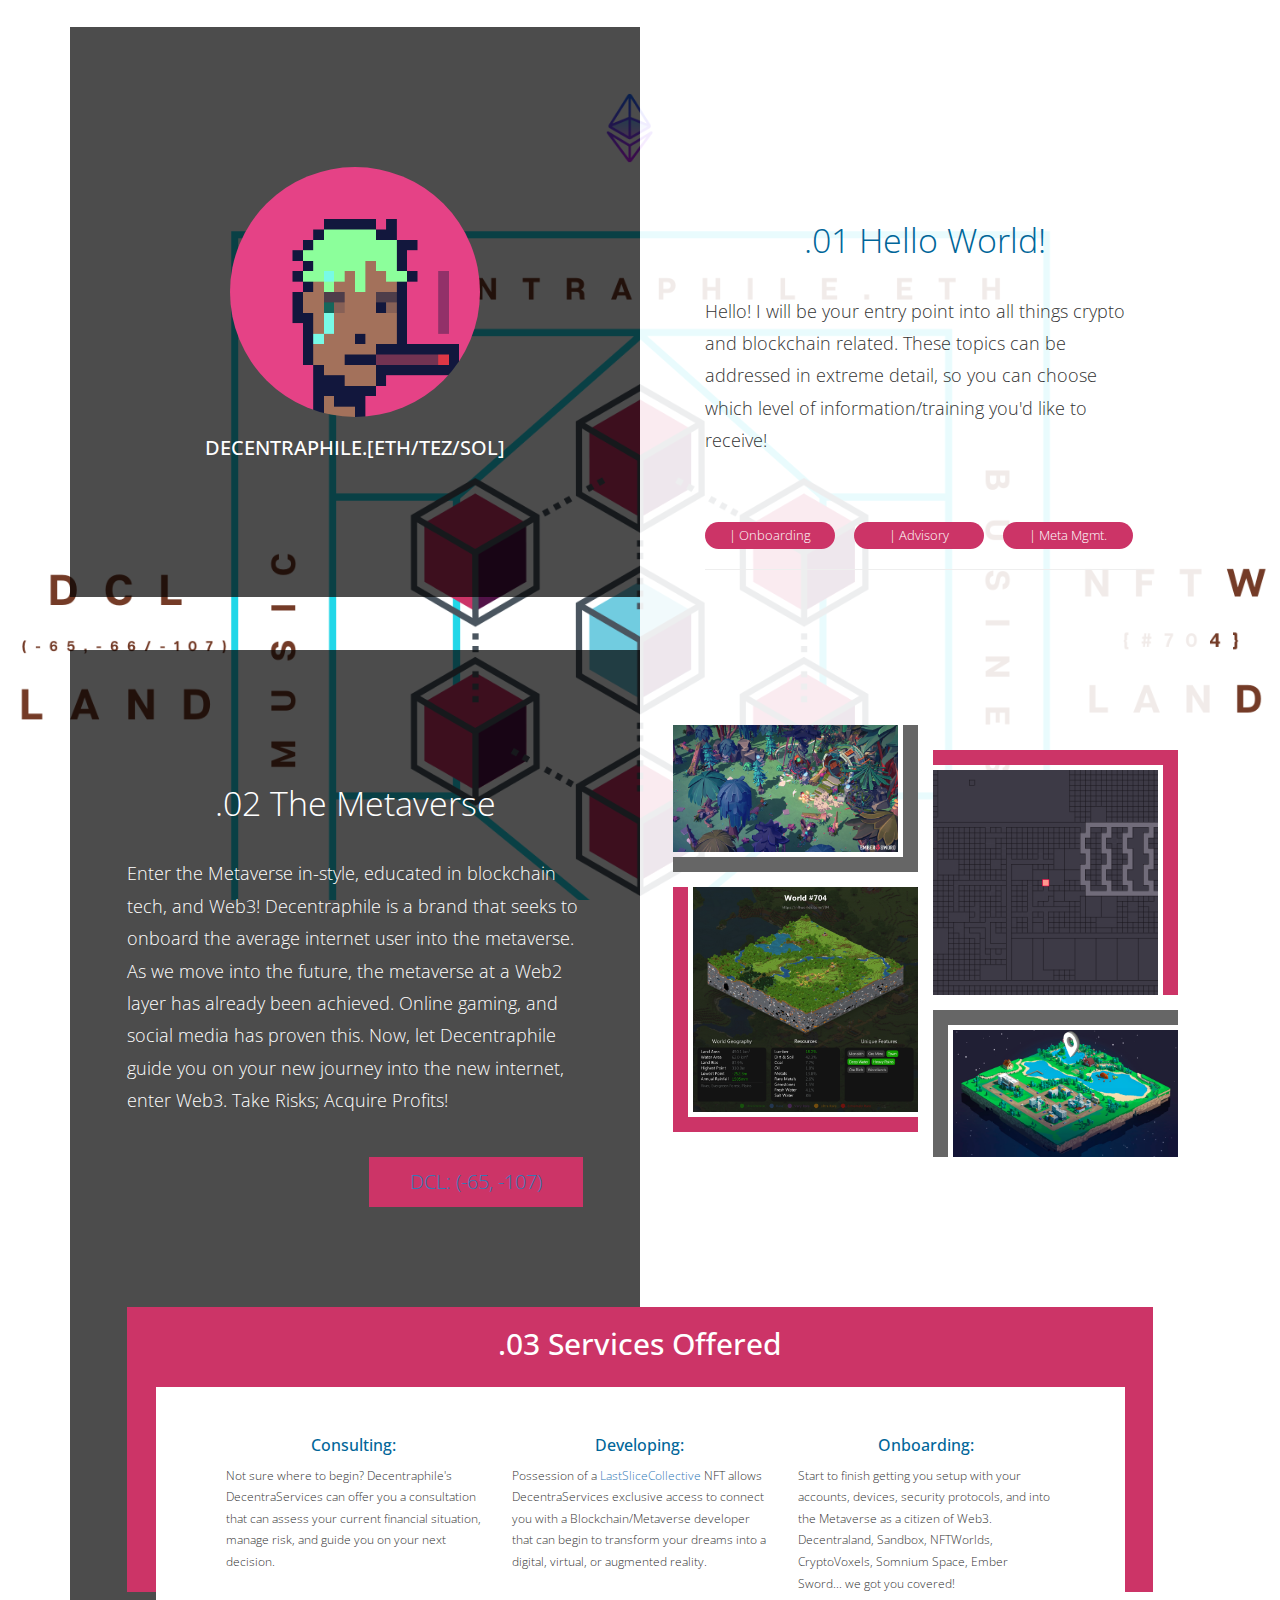
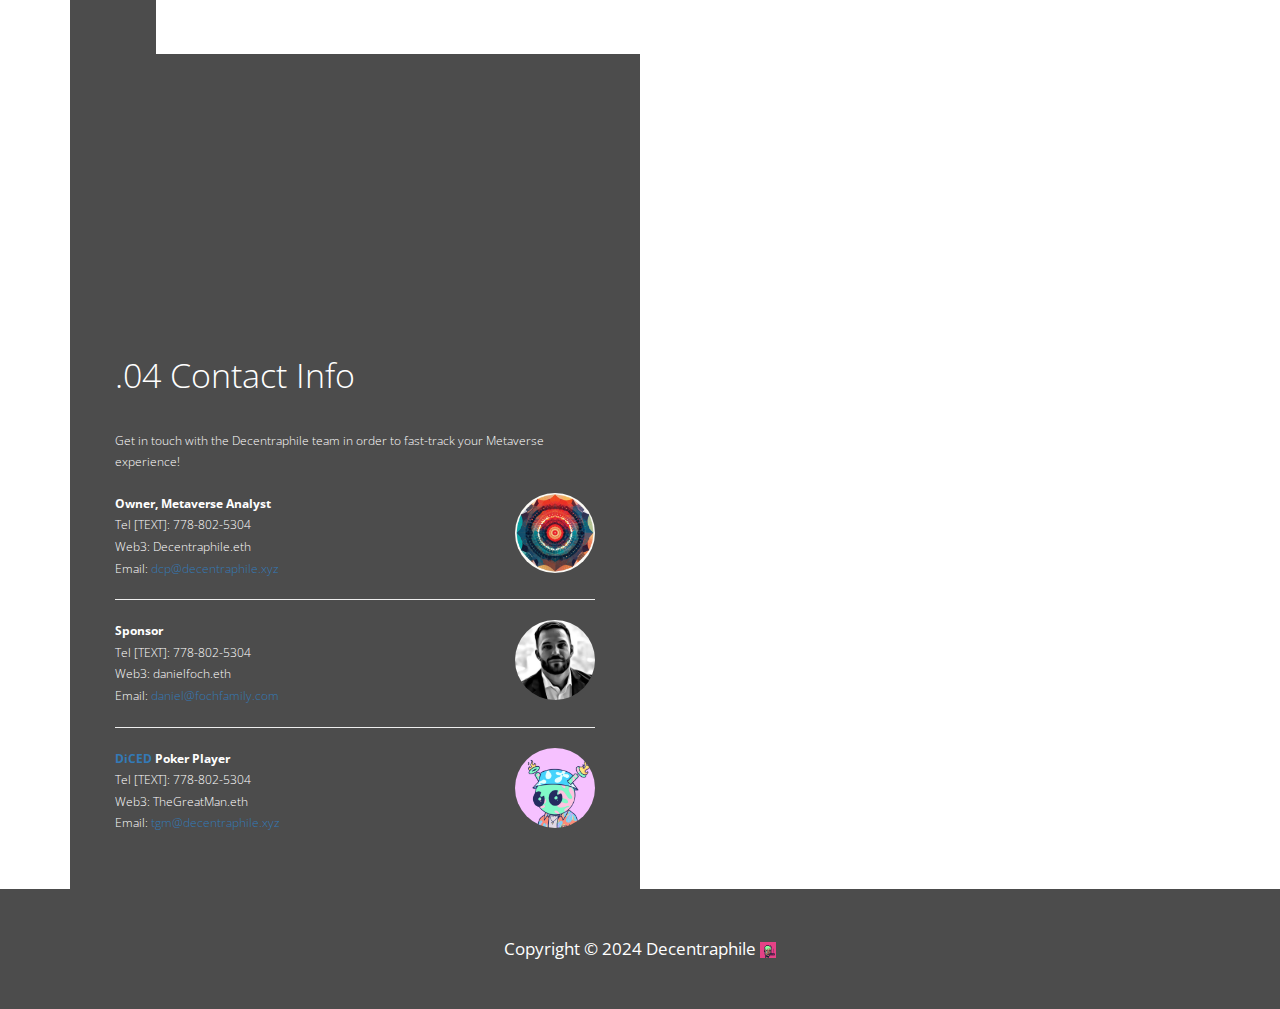
<file: index.html>
<!DOCTYPE html>
<html lang="en">
<head>
    <meta http-equiv="Content-Type" content="text/html; charset=utf-8" />
    <meta http-equiv="X-UA-Compatible" content="IE=edge">
    <meta name="viewport" content="width=device-width, initial-scale=1">
	<meta name="cf-2fa-verify" content="5b5d621b57de72b">
    <link href='https://fonts.googleapis.com/css?family=Open+Sans:300,400,600,700' rel='stylesheet' type='text/css'>
    <link rel="stylesheet"
      href="https://pro.fontawesome.com/releases/v5.10.0/css/all.css"
      integrity="sha384-AYmEC3Yw5cVb3ZcuHtOA93w35dYTsvhLPVnYs9eStHfGJvOvKxVfELGroGkvsg+p"
      crossorigin="anonymous"
    />
    <link rel="stylesheet" type="text/css" href="css/bootstrap.min.css">
    <link rel="stylesheet" type="text/css" href="css/templatemo-style.css">  
    <link rel="apple-touch-icon" sizes="180x180" href="favicon_io/apple-touch-icon.png">
    <link rel="icon" type="image/png" sizes="32x32" href="favicon_io/favicon-32x32.png">
    <link rel="icon" type="image/png" sizes="16x16" href="favicon_io/favicon-16x16.png">
    <link rel="manifest" href="/site.webmanifest">
    <title>Decentraphile: Your Metaverse Guide</title>
</head>

<body>
    <div class="container">
        <section class="col-md-12 content" id="home">
           <div class="col-lg-6 col-md-6 content-item tm-black-translucent-bg tm-logo-box">
            <img src="images/dpunk.png" alt="dystoPunk#866" class="portrait">
              <h1 class="text-uppercase">Decentraphile.[eth/tez/sol]</h1>
               
           </div>
           <div class="col-lg-6 col-md-6 content-item content-item-1 background tm-white-translucent-bg">
               <h2 class="main-title text-center dark-blue-text">.01 Hello World!</h2>
               <p id="par_1">Hello! I will be your entry point into all things crypto and blockchain related.
                  These topics can be addressed in extreme detail, so you can choose which level of information/training you'd like to receive!</p><br>
              <span class="opts">
              <button type="button" class="btn tm-btn-primary-small">
                <i class="fa fa-power-off" aria-hidden="true"></i> |
                    <a id="infoBtn" href="onboarding.html">Onboarding</a></button>
              <button type="button" class="btn tm-btn-primary-small">
                <i class="fa fa-folder-open" aria-hidden="true"></i>
                    <a id="infoBtn" href="#!">| Advisory</a></button>
              <button type="button" class="btn tm-btn-primary-small">  
                <i class="fa fa-gamepad" aria-hidden="true"></i>                  
                    <a id="infoBtn" href="https://decentraphund.com/">| Meta Mgmt.</a></button>
              </span>
              <hr class="thick">
          </div> 
       </section>
    

       <section class="col-md-12 content padding tm-equal-col-container" id="services">
        <div class="col-lg-6 col-md-6 col-sm-12 content-item tm-black-translucent-bg tm-services-section-padding">
          <h2 class="main-title text-center dark-blue-text">.02 The Metaverse</h2>
           <p id="par_2">Enter the Metaverse in-style, educated in blockchain tech, and Web3!
              Decentraphile is a brand that seeks to onboard the average internet user into the metaverse.
              As we move into the future, the metaverse at a Web2 layer has already been achieved. Online gaming, and social media has proven this.
              Now, let Decentraphile guide you on your new journey into the new internet, enter Web3.
              <span class="trap"> Take Risks; Acquire Profits!</span>
            </p>
           <button type="button" class="btn btn-big pull-right tm-btn-primary"><a href="https://play.decentraland.org/?island=I395x&position=-65%2C-107&realm=loki" class="dcl-link"> DCL: (-65, -107)</a></button>
       </div>
       <div class="col-lg-6 col-md-6 col-sm-12 tm-white-translucent-bg tm-services-section-padding tm-box-center">

          <div class="tm-left-col">
            <div class="tm-border-box tm-gray-border-br tm-img-box-1">
              <img src="images/ESLAND.jpg" alt="Image 1" class="tm-img tm-img-tl">  
             </div>  
             <div class="tm-border-box tm-pink-border-bl tm-img-box-2">
              <img src="images/NFTW.jpg" alt="Image 3" class="tm-img tm-img-bl">  
            </div> 
          </div>

          <div class="tm-right-col">
             <div class="tm-border-box tm-pink-border-tr tm-img-box-3">  
              <img src="images/DCL.png" alt="Image 2" class="tm-img tm-img-tr">  
             </div>
            <div class="tm-border-box tm-gray-border-tl tm-img-box-4">
              <img src="images/SandBox.png" alt="Image 4" class="tm-img tm-img-br">  
            </div>
          </div>             
        </div>
      </section>

      <section class="col-md-12 content padding tm-float-section tm-section-3">

      <div class="col-lg-6 col-md-6 content-item tm-black-translucent-bg"></div>
      <div class="col-lg-6 col-md-6 content-item tm-white-translucent-bg"></div>
      <div class="tm-float-section-header">
        <h2 class="text-center tm-white-text tm-section-3-header">.03 Services Offered</h2>  
      </div>

      <div class="tm-float-section-body tm-white-bg">
        <div class="col-lg-12">
          <div class="col-md-4 col-lg-4">
            <i class="far fa-comments fa-4x tm-fa-icon"></i>
            <h6 class="services"> Consulting: </h6>
            <p class="service">Not sure where to begin? Decentraphile's DecentraServices can offer you a consultation that can assess your current financial situation, manage risk, and guide you on your next decision.</p>
          </div>
          <div class="col-md-4 col-lg-4">
            <i class="fa fa-code fa-4x tm-fa-icon"></i>
            <h6 class="services"> Developing: </h6>
            <p class="service">Possession of a <a class="body-links" href="https://lastslice.org">LastSliceCollective</a> NFT allows DecentraServices exclusive access to connect you with a Blockchain/Metaverse developer that can begin to transform your dreams into a digital, virtual, or augmented reality.</p>
          </div>
          <div class="col-md-4 col-lg-4">
            <i class="fa fa-inbox fa-4x tm-fa-icon"></i>
            <h6 class="services"> Onboarding: </h6>
            <p class="service">Start to finish getting you setup with your accounts, devices, security protocols, and into the Metaverse as a citizen of Web3. Decentraland, Sandbox, NFTWorlds, CryptoVoxels, Somnium Space, Ember Sword... we got you covered!</p>
          </div>
        </div>
      </div>
      </section>

   <section class="col-md-12 content" id="contact">
       <div id="contSize" class="col-lg-6 col-md-6 content-item tm-content-box tm-black-translucent-bg">
           <h2 class="contact-title">.04 Contact Info</h2>
           <p>Get in touch with the Decentraphile team in order to fast-track your Metaverse experience!</p>
            <p>
              <a href="https://twitter.com/dicedcl" class="dcpTwit"><img src="images/dec.jpeg" id="dcpNFT" class="portrait" alt="decentraphile.eth"></img></a>
              <span class="tapi">Owner, Metaverse Analyst</span><br>
              Tel [TEXT]: 778-802-5304 <br>
              Web3: Decentraphile.eth<br>
              Email: <a class="mail-links" href="mailto:dcp@decentraphile.xyz">dcp@decentraphile.xyz</a>
            </p>
           <hr>
           <p>
            <a href="https://twitter.com/daniel_foch" class="DanielFochTwit"><img src="images/dfoch.jpeg" id="alb0xNFT" class="portrait" alt="alb0x.eth"></img></a>
            <span class="daniel">Sponsor</span><br>
            Tel [TEXT]: 778-802-5304 <br>
            Web3: danielfoch.eth<br>
            Email: <a class="mail-links" href="mailto:daniel@fochfamily.com">daniel@fochfamily.com</a>
            </p>
            <hr>
          <p>
            <a href="https://twitter.com/th3gr3atman/" class="tgmTwit"><img src="images/tgm.png" id="tgmNFT" class="portrait" alt="thegreatman.eth"></img></a>
              <span class="ali"><a href="decentralice.win" class="diced">DiCED</a> Poker Player</span><br>
              Tel [TEXT]: 778-802-5304 <br>
              Web3: TheGreatMan.eth<br>
              Email: <a class="mail-links" href="mailto:tgm@decentraphile.xyz">tgm@decentraphile.xyz</a>
          </p>
       </div>

       <div class="col-lg-6 col-md-6 content-item tm-content-box tm-white-translucent-bg">
            <div class="col-lg-12 col-md-12 col-sm-12 col-xs-12">
                <div class="form-group" id="social">
                    <a href="https://twitter.com/decentraphile" class="contact-links">
                        <i id="bodyIcons" class="fab fa-twitter fa-7x"></i>
                    </a>
                    <a href="https://discord.gg/XDUPHqxh" class="contact-links">
                      <i id="bodyIcons" class="fab fa-discord fa-7x"></i>
                    </a>
                    <a href="https://github.com/Decentrapoints/Decentrapoints" class="contact-links">
                      <i id="bodyIcons" class="fab fa-github fa-7x"></i>
                    </a>
                </div>    
            </div>
            <div class="col-lg-12 col-md-12 col-sm-12 col-xs-12">
                  <!-- Calendly inline widget begin -->
                  <div class="calendly-inline-widget" data-url="https://calendly.com/decentraphile?primary_color=ff0093" style="min-width:320px;height:365px;"></div>
                  <script type="text/javascript" src="https://assets.calendly.com/assets/external/widget.js" async></script>
                  <!-- Calendly inline widget end -->   
            </div>
          <!--
            <div class="col-lg-12 col-md-12 col-sm-12 col-xs-12">
                <div class="form-group contact-field" id="social">
                  <a href="https://github.com/Decentrapoints/Decentrapoints" class="contact-links">
                    <i id="bodyIcons" class="fab fa-github fa-7x"></i>
                  </a>
                </div>    
            </div>
            <div class="col-lg-12 col-md-12 col-sm-12 col-xs-12"> -->
                <div class="form-group margin-b-0">
                  <br><i id="bodyIcons" class="fa fa-email"></i>
                </div>    
          </div>
    </section>
</div>

<footer class="footMe">
<div class="text-center footer">
	<div class="container">
		Copyright &copy; <span class="tm-current-year">2024</span> Decentraphile <img src="favicon_io/favicon-16x16.png" alt="footDCPLogo" class="foot"> 
    </div>
</div>
</footer>

<script>

// Write current year in copyright text.
  document.getElementsByClassName("tm-current-year").value = new Date().getFullYear();
</script>
</body>
</html>
</file>
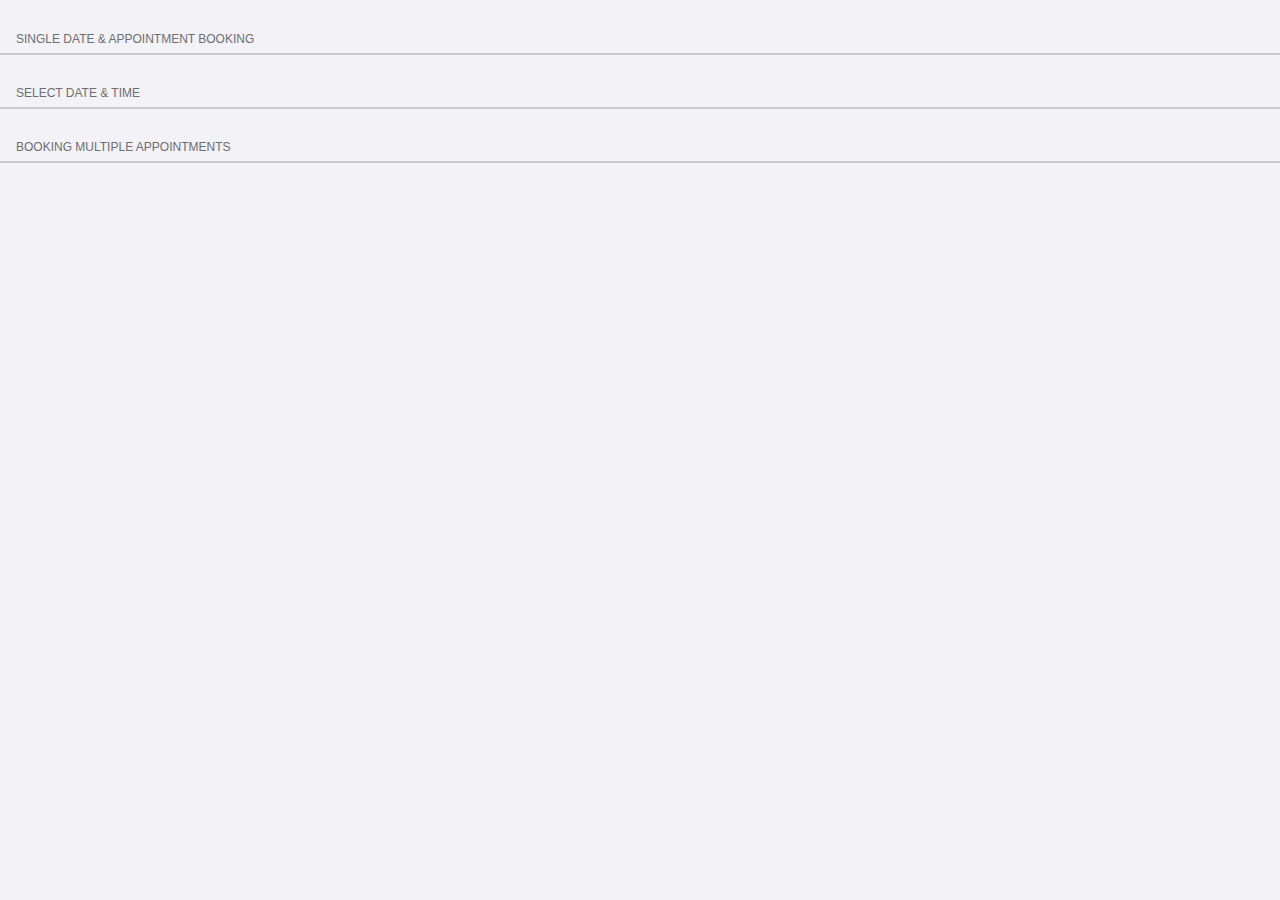
<file: calendarJS/calendar_appointment-booking.html>
<!DOCTYPE html>
<html>
<head>
    <meta charset="utf-8">
    <meta name="viewport" content="width=device-width, initial-scale=1, maximum-scale=1, user-scalable=0">

    <script>
        // Ignore this in your implementation
        window.isMbscDemo = true;
    </script>

    <title>Appointment booking</title>

    <!-- Mobiscroll JS and CSS Includes -->
    <link rel="stylesheet" href="css/mobiscroll.javascript.min.css">
    <script src="js/mobiscroll.javascript.min.js"></script>

    <style type="text/css">
    body {
        margin: 0;
        padding: 0;
    }

    body,
    html {
        height: 100%;
    }

    .md-calendar-booking .mbsc-calendar-text {
        text-align: center;
    }
    
    .md-calendar-booking .booking-datetime .mbsc-datepicker-tab-calendar {
        flex: 1 1 0;
        min-width: 300px;
    }
    
    .md-calendar-booking .mbsc-timegrid-item {
        margin-top: 1.5em;
        margin-bottom: 1.5em;
    }
    
    .md-calendar-booking .mbsc-timegrid-container {
        top: 30px;
    }
    </style>

</head>
<body>

<div mbsc-page class="demo-appointment-booking">
  <div style="height:100%">
      <div class="md-calendar-booking">
        <div class="mbsc-form-group">
            <div class="mbsc-form-group-title">Single date & appointment booking</div>
            <div id="demo-booking-single"></div>
        </div>
        <div class="mbsc-form-group">
            <div class="mbsc-form-group-title">Select date & time</div>
            <div id="demo-booking-datetime" class="booking-datetime"></div>
        </div>
        <div class="mbsc-form-group">
            <div class="mbsc-form-group-title">Booking multiple appointments</div>
            <div id="demo-booking-multiple"></div>
        </div>
    </div>
  </div>
</div>

<script>

    mobiscroll.setOptions({
        locale: mobiscroll.localeEn,             // Specify language like: locale: mobiscroll.localePl or omit setting to use default
        theme: 'ios',                            // Specify theme like: theme: 'ios' or omit setting to use default
        themeVariant: 'light'                    // More info about themeVariant: https://docs.mobiscroll.com/5-13-4/javascript/calendar#opt-themeVariant
    });
    
    var min = '2022-01-27T00:00';
    var max = '2022-07-27T00:00';
    
    mobiscroll.datepicker('#demo-booking-single', {
        display: 'inline',                       // Specify display mode like: display: 'bottom' or omit setting to use default
        controls: ['calendar'],                  // More info about controls: https://docs.mobiscroll.com/5-13-4/javascript/calendar#opt-controls
        min: min,                                // More info about min: https://docs.mobiscroll.com/5-13-4/javascript/calendar#opt-min
        max: max,                                // More info about max: https://docs.mobiscroll.com/5-13-4/javascript/calendar#opt-max
        pages: 'auto',
        onPageLoading: function (event, inst) {  // More info about onPageLoading: https://docs.mobiscroll.com/5-13-4/javascript/calendar#event-onPageLoading
            getPrices(event.firstDay, function callback(bookings) {
                inst.setOptions({
                    labels: bookings.labels,     // More info about labels: https://docs.mobiscroll.com/5-13-4/javascript/calendar#opt-labels
                    invalid: bookings.invalid    // More info about invalid: https://docs.mobiscroll.com/5-13-4/javascript/calendar#opt-invalid
                });
            });
        }
    });
    
    mobiscroll.datepicker('#demo-booking-datetime', {
        display: 'inline',                       // Specify display mode like: display: 'bottom' or omit setting to use default
        controls: ['calendar', 'timegrid'],      // More info about controls: https://docs.mobiscroll.com/5-13-4/javascript/calendar#opt-controls
        min: min,                                // More info about min: https://docs.mobiscroll.com/5-13-4/javascript/calendar#opt-min
        max: max,                                // More info about max: https://docs.mobiscroll.com/5-13-4/javascript/calendar#opt-max
        minTime: '08:00',
        maxTime: '19:59',
        stepMinute: 60,
        width: null,                             // More info about width: https://docs.mobiscroll.com/5-13-4/javascript/calendar#opt-width
        onPageLoading: function (event, inst) {  // More info about onPageLoading: https://docs.mobiscroll.com/5-13-4/javascript/calendar#event-onPageLoading
            getDatetimes(event.firstDay, function callback(bookings) {
                inst.setOptions({
                    labels: bookings.labels,     // More info about labels: https://docs.mobiscroll.com/5-13-4/javascript/calendar#opt-labels
                    invalid: bookings.invalid    // More info about invalid: https://docs.mobiscroll.com/5-13-4/javascript/calendar#opt-invalid
                });
            });
        }
    });
    
    mobiscroll.datepicker('#demo-booking-multiple', {
        display: 'inline',                       // Specify display mode like: display: 'bottom' or omit setting to use default
        controls: ['calendar'],                  // More info about controls: https://docs.mobiscroll.com/5-13-4/javascript/calendar#opt-controls
        min: min,                                // More info about min: https://docs.mobiscroll.com/5-13-4/javascript/calendar#opt-min
        max: max,                                // More info about max: https://docs.mobiscroll.com/5-13-4/javascript/calendar#opt-max
        pages: 'auto',
        selectMultiple: true,
        onInit: function (event, inst) {         // More info about onInit: https://docs.mobiscroll.com/5-13-4/javascript/calendar#event-onInit
            inst.setVal([
                '2022-01-11T00:00',
                '2022-01-16T00:00',
                '2022-01-17T00:00'
            ], true);
        },
        onPageLoading: function (event, inst) {  // More info about onPageLoading: https://docs.mobiscroll.com/5-13-4/javascript/calendar#event-onPageLoading
            getBookings(event.firstDay, function callback(bookings) {
                inst.setOptions({
                    labels: bookings.labels,     // More info about labels: https://docs.mobiscroll.com/5-13-4/javascript/calendar#opt-labels
                    invalid: bookings.invalid    // More info about invalid: https://docs.mobiscroll.com/5-13-4/javascript/calendar#opt-invalid
                });
            });
        }
    });
    
    function getPrices(d, callback) {
        var invalid = [],
            labels = [];
    
        mobiscroll.util.http.getJson('https://trial.mobiscroll.com/getprices/?year=' + d.getFullYear() + '&month=' + d.getMonth(), function (bookings) {
            for (var i = 0; i < bookings.length; ++i) {
                var booking = bookings[i],
                    d = new Date(booking.d);
    
                if (booking.price > 0) {
                    labels.push({
                        start: d,
                        title: '$' + booking.price,
                        textColor: '#e1528f'
                    });
                } else {
                    invalid.push(d);
                }
            }
            callback({ labels: labels, invalid: invalid });
        }, 'jsonp');
    }

    function getDatetimes(day, callback) {
        var invalid = [];
        var labels = [];
    
        mobiscroll.util.http.getJson('https://trial.mobiscroll.com/getbookingtime/?year=' + day.getFullYear() + '&month=' + day.getMonth(), function (bookings) {
            for (var i = 0; i < bookings.length; ++i) {
                var booking = bookings[i];
                var bDate = new Date(booking.d);
    
                if (booking.nr > 0) {
                    labels.push({
                        start: bDate,
                        title: booking.nr + ' SPOTS',
                        textColor: '#e1528f'
                    });
                    $.merge(invalid, booking.invalid);
                } else {
                    invalid.push(bDate);
                }
            }
            callback({ labels: labels, invalid: invalid });
        }, 'jsonp');
    }
    
    function getBookings(d, callback) {
        var invalid = [],
            labels = [];
    
        mobiscroll.util.http.getJson('https://trial.mobiscroll.com/getbookings/?year=' + d.getFullYear() + '&month=' + d.getMonth(), function (bookings) {
            for (var i = 0; i < bookings.length; ++i) {
                var booking = bookings[i],
                    d = new Date(booking.d);
    
                if (booking.nr > 0) {
                    labels.push({
                        start: d,
                        title: booking.nr + ' SPOTS',
                        textColor: '#e1528f'
                    });
                } else {
                    invalid.push(d);
                }
            }
            callback({ labels: labels, invalid: invalid });
        }, 'jsonp');
    }
</script>

</body>
</html>
</file>
<file: css/templatemo-style.css>
/* 
Catalyst Template
http://www.templatemo.com/tm-499-catalyst
Pink #cc3467
*/

a, a:hover, a:focus { text-decoration: none; }
a:focus { outline: none; }
a#infoBtn i{ color:#006699; }
body{
    margin:0; padding:0;
    background-image:url(../images/5.png);
    background-size:cover;
    background-attachment: fixed;
    font-family: 'Open Sans', sans-serif;
    font-size: 18px; font-weight:300;
}

img.portrait{
    border-radius:  50%; margin: auto;
    border: 30px rgba(#006699);
    width: 250px; height: 250px;
}
/*img.portrait:hover:focus{ color:rgba(#006699); }*/
.tm-logo { margin-bottom: 25px; }

p { margin: 0 0 20px; line-height: 1.8; }
.trap { text-align: center; }
/* .service is the actual text in the <p> tag representing the service offered*/
.service{ font-size: 12px; }
.services{ text-align: center; color: #006699; font-size: 16px; }
.text-uppercase{ font-size: 20px; }
.footMe{  background-color: rgba(0,0,0,0.7); }

.tm-box-center {
    display: -webkit-box;
    display: -ms-flexbox;
    display: flex;
    -webkit-box-align: center;
        -ms-flex-align: center;
            align-items: center;
    -webkit-box-pack: center;
        -ms-flex-pack: center;
            justify-content: center;
}

#home { padding-top: 1.5em; }
#social { align-items: center; word-spacing: .42in; }
.bodyIcons{  word-spacing: .42in; }
a.contact-links{ color: #006699; } .contact-links:hover, a.mail-links:hover,
a.body-links:hover { color:rgba(204, 52, 103, 1); }

/* */
span.tapi { font-weight: bold; }
span.ali a.diced:hover{ color:rgba(204, 52, 103, 1); }
span.daniel { font-weight: bold; } span.ali { font-weight: bold; }
span.opts { font-size: 14px;}
#contSize { font-size: 12px;}
a img#alb0xNFT:hover { opacity: 60%; }
#alb0xNFT{ float: right; width: 80px; height: 80px; }

a img#tgmNFT:hover { opacity: 60%; }
#tgmNFT{ float: right; width: 80px; height: 80px; }

a img#dcpNFT:hover { opacity: 60%; }
#dcpNFT{ float: right; width: 80px; height: 80px; }
.content { padding-right: 0px; padding-left: 0px; }
.content-item {
    padding-right: 5%; padding-left: 5%;
    min-height:570px !important;
}
.content-item p:last-child { margin-bottom: 0; }
.background.content-item-1 { padding: 60px 65px; }
.tm-content-box { padding: 55px 45px; }

.main-title {  
    line-height: 1.4;  
    font-weight: 300; font-size: 34px;
    margin-top: 130px; margin-bottom: 30px;
}
.contact-title {
    font-weight: 300; font-size: 34px;
    line-height: 1.4; margin-bottom: 30px;   
}

.dark-blue-text { color: #006699; }

.btn {
    border-radius:0px;
    padding: 10px 25px;
    margin-top: 20px;
    font-size: 20px;
    font-weight: 300;
    margin-right: 15px;
    transition:all 0.3s;
    -webkit-transition:all 0.3s;
}
.btn:last-child { margin-right: 0; }
.btn-big {
    padding: 10px 40px; min-width: 176px; }
.btn-contact {
    font-size: 2rem;
    padding: 10px 35px;
    font-weight: 300;
    margin-top: 0;
    -webkit-transition: all 0.3s ease;
    transition: all 0.3s ease;
}
.btn-contact:hover,
.btn-contact:focus { background-color: rgba(47,47,47,0.5); }

.form-control {
    box-shadow: none;
    font-size: 19px;
    height: auto;
    padding: 13px 17px;
}
.form-group {
    margin-bottom: 24px;
}
.contact-form {
    overflow: hidden;
    margin-left: -15px;
    margin-right: -15px;
}
.content-item input, .content-item textarea {
    border-radius:0px;
}
.contact-field {
    padding-left: 0;
    padding-right: 0;
}
.footer {
    color: #fff;
    font-size: 1.7rem;
    font-weight: 400;
    padding: 48px 0;
}
.footer a { color: #fff; }

.margin-b-0 { margin-bottom: 0; }
.tm-white-text { color: white; }
.tm-white-bg { background-color: white; }
.tm-white-translucent-bg { background-color: rgba(255,255,255, 0.9); }
.tm-black-translucent-bg { background-color: rgba(0,0,0,0.7); }
.tm-black-translucent-bg > * { color: white; }

.tm-float-section-header {
    position: absolute;
    background-color: #cc3467;
    width: 90%;
    left: 0;
    right: 0;
    margin-left: auto;
    margin-right: auto;
    height: 50%;
}

.tm-float-section { position: relative; }
.tm-float-section-body {
    position: absolute;
    top: 80px; width: 85%;
    left: 0; right: 0;
    margin-left: auto; margin-right: auto;
    padding: 40px;
}

.tm-fa-icon {
    margin-bottom: 50px; margin-top: 20px;
    text-align: center; width: 100%;
}

h1 { font-size: 54px; }

.tm-btn-primary { 
    background-color: #cc3467; color: white;
}

.tm-btn-primary:hover,
.tm-btn-primary:focus {
    background-color: #e74a7e; color: white;
}
/* Small Buttons */
.tm-btn-primary-small {
    font-size: 13px; border-radius: 25px;
    padding: 3px; width: 130px;
    background-color: #cc3467; color: white;
}
.tm-btn-primary-small:hover,
.tm-btn-primary-small:focus {
    background-color: #e74a7e; color: white;
}

.tm-btn-primary-small a { color: white; }

.form-control:focus {
    border-color: rgba(204, 52, 103, 1); outline: 0;
    box-shadow: inset 0 1px 1px rgba(204, 52, 103, 0.075), 0 0 8px rgba(204, 52, 103, 0.6);
}

.tm-img-tl { padding-right: 5px; padding-bottom: 5px; }
.tm-img-tr { padding-top: 5px; padding-right: 5px; }
.tm-img-bl { padding-bottom: 5px; padding-left: 5px; }
.tm-img-br { padding-top: 5px; padding-left: 5px; }
.tm-border-box { display: inline-block; }

.tm-gray-border-br {
    border-right: 15px solid #666666;
    border-bottom: 15px solid #666666;
}

.tm-gray-border-tl {
    border-top: 15px solid #666666;
    border-left: 15px solid #666666;
}

.tm-pink-border-tr {
    border-top: 15px solid #cc3467;
    border-right: 15px solid #cc3467;
}

.tm-pink-border-bl {
    border-bottom: 15px solid #cc3467;
    border-left: 15px solid #cc3467;
}

.tm-left-col,
.tm-right-col {
    width: 245px; float: left; max-width: 48%;
}

.tm-right-col { margin-left: 15px; margin-top: 50px; }
.tm-img-box-2, 
.tm-img-box-4 { margin-top: 15px; }
.tm-equal-col-container {
    display: -webkit-box; display: -ms-flexbox; display: flex;
}

.tm-services-section-padding { padding-bottom: 100px; }
.tm-img { width: 100%; height: auto; }

.tm-logo-box { text-align: center; padding-top: 140px; }

@media screen and (max-width:1199px){
    .content-item { min-height: 600px !important; }
    p { margin: 0 0 10px; }
    .btn { margin-top: 15px; }    
    textarea#message { height: 125px; }
    i#bodyIcons{ size: 55px; }
}

@media screen and (max-width: 1199px) and (min-width: 992px) {
    .background { padding: 25px; }
    .background.content-item-1 { padding: 0 40px; }
    .btn { margin-top: 10px; }
    .btn-contact { margin-top: 0; }
    .form-control { font-size: 0.9em; }
    i#bodyIcons{ size: 55px; }
}

@media screen and (max-width:991px){
    i#bodyIcons{ size: 55px; }
    .content-item {
        width: 100%; min-height: inherit !important;
        padding-top: 10%; padding-bottom: 10%;
    }
    
    .background p { line-height: 27px; }
    .background p { font-size: 16px; }
    .background h2 {margin-bottom: 30px; margin-top: 0; }  
    p { margin: 0 0 20px; }
    .btn { margin-top: 20px; }
    
    textarea#message { height: inherit; }

    .tm-equal-col-container {
        -webkit-box-orient: vertical;
        -webkit-box-direction: normal;
            -ms-flex-direction: column;
                flex-direction: column;
    }

    .main-title { margin-top: 0; }
    .tm-services-section-padding { padding-bottom: 60px; padding-top: 60px; }
    .background.content-item-1 { padding-left: 5%; padding-right: 5%; }
    .tm-section-3 > .content-item { display: none; }

    .tm-float-section {
        position: static;
        background-color: rgba(0,0,0, 0.7);
        padding-top: 50px; padding-bottom: 50px;
    }

    .tm-float-section-header, 
    .tm-float-section-body { position: static; }
    .tm-float-section-header { padding-top: 30px; height: 200px; }
    .tm-float-section-body { margin-top: -110px; }
    .tm-fa-icon { margin-top: 20px; margin-bottom: 10px; }
    .tm-section-3-header { margin-top: 0; }
}

@media screen and (max-width:767px){
    i#bodyIcons{ size: 55px; }
    #home { padding-top: 62px; }
    .main-title { margin-bottom: 30px; }
}

@media screen and (max-width:500px) {
    .btn { margin-top: 10px; }
    i#bodyIcons{ size: 55px; }
    .tm-float-section-body { 
        padding: 10px; margin-top: -90px;
    }
}

@media screen and (max-width: 480px) {
    .background.content-item-1 { padding: 40px 45px; }
    i#bodyIcons{ size: 55px; }
}

@media screen and (max-width: 460px) {
    .tm-float-section-header { height: 220px; }
    .tm-float-section-body,
    .tm-float-section-body .col-lg-12 {
        padding-left: 0; padding-right: 0;
    }
    i#bodyIcons{ font-size: 45px; }
}

@media screen and (max-width: 420px) {
    .background { padding: 40px 35px; }
    .background.content-item-1 { padding: 20px 25px; }
    i#bodyIcons{ size: 45px; word-spacing: .2in; }
}
</file>
<file: calendarJS/css/mobiscroll.javascript.min.css>
.mbsc-grid,.mbsc-grid-fixed,.mbsc-grid-unresp{width:100%;padding-right:1em;padding-left:1em;margin-right:auto;margin-left:auto}.mbsc-grid,.mbsc-grid *,.mbsc-grid-fixed,.mbsc-grid-fixed *,.mbsc-grid-unresp,.mbsc-grid-unresp *{-moz-box-sizing:border-box;box-sizing:border-box}.mbsc-form-grid{margin-top:.75em;margin-bottom:.75em}.mbsc-form-grid .mbsc-col,.mbsc-form-grid [class*=mbsc-col-],.mbsc-no-padding .mbsc-col,.mbsc-no-padding [class*=mbsc-col-]{padding-right:0;padding-left:0}.mbsc-row{display:-moz-box;display:flex;flex-wrap:wrap;margin-right:-1em;margin-left:-1em}.mbsc-col{flex-basis:0;-moz-box-flex:1;flex-grow:1;max-width:100%}.mbsc-col,.mbsc-col-1,.mbsc-col-2,.mbsc-col-3,.mbsc-col-4,.mbsc-col-5,.mbsc-col-6,.mbsc-col-7,.mbsc-col-8,.mbsc-col-9,.mbsc-col-10,.mbsc-col-11,.mbsc-col-12,.mbsc-col-auto,.mbsc-col-lg,.mbsc-col-lg-1,.mbsc-col-lg-2,.mbsc-col-lg-3,.mbsc-col-lg-4,.mbsc-col-lg-5,.mbsc-col-lg-6,.mbsc-col-lg-7,.mbsc-col-lg-8,.mbsc-col-lg-9,.mbsc-col-lg-10,.mbsc-col-lg-11,.mbsc-col-lg-12,.mbsc-col-lg-auto,.mbsc-col-md,.mbsc-col-md-1,.mbsc-col-md-2,.mbsc-col-md-3,.mbsc-col-md-4,.mbsc-col-md-5,.mbsc-col-md-6,.mbsc-col-md-7,.mbsc-col-md-8,.mbsc-col-md-9,.mbsc-col-md-10,.mbsc-col-md-11,.mbsc-col-md-12,.mbsc-col-md-auto,.mbsc-col-sm,.mbsc-col-sm-1,.mbsc-col-sm-2,.mbsc-col-sm-3,.mbsc-col-sm-4,.mbsc-col-sm-5,.mbsc-col-sm-6,.mbsc-col-sm-7,.mbsc-col-sm-8,.mbsc-col-sm-9,.mbsc-col-sm-10,.mbsc-col-sm-11,.mbsc-col-sm-12,.mbsc-col-sm-auto,.mbsc-col-xl,.mbsc-col-xl-1,.mbsc-col-xl-2,.mbsc-col-xl-3,.mbsc-col-xl-4,.mbsc-col-xl-5,.mbsc-col-xl-6,.mbsc-col-xl-7,.mbsc-col-xl-8,.mbsc-col-xl-9,.mbsc-col-xl-10,.mbsc-col-xl-11,.mbsc-col-xl-12,.mbsc-col-xl-auto{position:relative;width:100%;min-height:1px;padding-right:1em;padding-left:1em}.mbsc-col-1{-moz-box-flex:0;flex:0 0 8.333333%;max-width:8.333333%}.mbsc-col-2{-moz-box-flex:0;flex:0 0 16.666667%;max-width:16.666667%}.mbsc-col-3{-moz-box-flex:0;flex:0 0 25%;max-width:25%}.mbsc-col-4{-moz-box-flex:0;flex:0 0 33.333333%;max-width:33.333333%}.mbsc-col-5{-moz-box-flex:0;flex:0 0 41.666667%;max-width:41.666667%}.mbsc-col-6{-moz-box-flex:0;flex:0 0 50%;max-width:50%}.mbsc-col-7{-moz-box-flex:0;flex:0 0 58.333333%;max-width:58.333333%}.mbsc-col-8{-moz-box-flex:0;flex:0 0 66.666667%;max-width:66.666667%}.mbsc-col-9{-moz-box-flex:0;flex:0 0 75%;max-width:75%}.mbsc-col-10{-moz-box-flex:0;flex:0 0 83.333333%;max-width:83.333333%}.mbsc-col-11{-moz-box-flex:0;flex:0 0 91.666667%;max-width:91.666667%}.mbsc-col-12{-moz-box-flex:0;flex:0 0 100%;max-width:100%}.mbsc-col-auto{-moz-box-flex:0;flex:0 0 auto;width:auto;max-width:none}.mbsc-offset-1{margin-left:8.333333%}.mbsc-offset-2{margin-left:16.666667%}.mbsc-offset-3{margin-left:25%}.mbsc-offset-4{margin-left:33.333333%}.mbsc-offset-5{margin-left:41.666667%}.mbsc-offset-6{margin-left:50%}.mbsc-offset-7{margin-left:58.333333%}.mbsc-offset-8{margin-left:66.666667%}.mbsc-offset-9{margin-left:75%}.mbsc-offset-10{margin-left:83.333333%}.mbsc-offset-11{margin-left:91.666667%}@media (min-width:576px){.mbsc-grid.mbsc-grid-fixed{max-width:540px}.mbsc-grid .mbsc-col-sm{flex-basis:0;-moz-box-flex:1;flex-grow:1;max-width:100%}.mbsc-grid .mbsc-col-sm-auto{-moz-box-flex:0;flex:0 0 auto;width:auto;max-width:none}.mbsc-grid .mbsc-col-sm-1{-moz-box-flex:0;flex:0 0 8.333333%;max-width:8.333333%}.mbsc-grid .mbsc-col-sm-2{-moz-box-flex:0;flex:0 0 16.666667%;max-width:16.666667%}.mbsc-grid .mbsc-col-sm-3{-moz-box-flex:0;flex:0 0 25%;max-width:25%}.mbsc-grid .mbsc-col-sm-4{-moz-box-flex:0;flex:0 0 33.333333%;max-width:33.333333%}.mbsc-grid .mbsc-col-sm-5{-moz-box-flex:0;flex:0 0 41.666667%;max-width:41.666667%}.mbsc-grid .mbsc-col-sm-6{-moz-box-flex:0;flex:0 0 50%;max-width:50%}.mbsc-grid .mbsc-col-sm-7{-moz-box-flex:0;flex:0 0 58.333333%;max-width:58.333333%}.mbsc-grid .mbsc-col-sm-8{-moz-box-flex:0;flex:0 0 66.666667%;max-width:66.666667%}.mbsc-grid .mbsc-col-sm-9{-moz-box-flex:0;flex:0 0 75%;max-width:75%}.mbsc-grid .mbsc-col-sm-10{-moz-box-flex:0;flex:0 0 83.333333%;max-width:83.333333%}.mbsc-grid .mbsc-col-sm-11{-moz-box-flex:0;flex:0 0 91.666667%;max-width:91.666667%}.mbsc-grid .mbsc-col-sm-12{-moz-box-flex:0;flex:0 0 100%;max-width:100%}.mbsc-grid .mbsc-offset-sm-0{margin-left:0}.mbsc-grid .mbsc-offset-sm-1{margin-left:8.333333%}.mbsc-grid .mbsc-offset-sm-2{margin-left:16.666667%}.mbsc-grid .mbsc-offset-sm-3{margin-left:25%}.mbsc-grid .mbsc-offset-sm-4{margin-left:33.333333%}.mbsc-grid .mbsc-offset-sm-5{margin-left:41.666667%}.mbsc-grid .mbsc-offset-sm-6{margin-left:50%}.mbsc-grid .mbsc-offset-sm-7{margin-left:58.333333%}.mbsc-grid .mbsc-offset-sm-8{margin-left:66.666667%}.mbsc-grid .mbsc-offset-sm-9{margin-left:75%}.mbsc-grid .mbsc-offset-sm-10{margin-left:83.333333%}.mbsc-grid .mbsc-offset-sm-11{margin-left:91.666667%}.mbsc-grid .mbsc-push-sm-0{left:auto}.mbsc-grid .mbsc-push-sm-1{left:8.33333333%}.mbsc-grid .mbsc-push-sm-2{left:16.66666667%}.mbsc-grid .mbsc-push-sm-3{left:25%}.mbsc-grid .mbsc-push-sm-4{left:33.33333333%}.mbsc-grid .mbsc-push-sm-5{left:41.66666667%}.mbsc-grid .mbsc-push-sm-6{left:50%}.mbsc-grid .mbsc-push-sm-7{left:58.33333333%}.mbsc-grid .mbsc-push-sm-8{left:66.66666667%}.mbsc-grid .mbsc-push-sm-9{left:75%}.mbsc-grid .mbsc-push-sm-10{left:83.33333333%}.mbsc-grid .mbsc-push-sm-11{left:91.66666667%}.mbsc-grid .mbsc-push-sm-12{left:100%}.mbsc-grid .mbsc-pull-sm-0{right:auto}.mbsc-grid .mbsc-pull-sm-1{right:8.33333333%}.mbsc-grid .mbsc-pull-sm-2{right:16.66666667%}.mbsc-grid .mbsc-pull-sm-3{right:25%}.mbsc-grid .mbsc-pull-sm-4{right:33.33333333%}.mbsc-grid .mbsc-pull-sm-5{right:41.66666667%}.mbsc-grid .mbsc-pull-sm-6{right:50%}.mbsc-grid .mbsc-pull-sm-7{right:58.33333333%}.mbsc-grid .mbsc-pull-sm-8{right:66.66666667%}.mbsc-grid .mbsc-pull-sm-9{right:75%}.mbsc-grid .mbsc-pull-sm-10{right:83.33333333%}.mbsc-grid .mbsc-pull-sm-11{right:91.66666667%}.mbsc-grid .mbsc-pull-sm-12{right:100%}}@media (min-width:768px){.mbsc-grid.mbsc-grid-fixed{max-width:720px}.mbsc-grid .mbsc-col-md{flex-basis:0;-moz-box-flex:1;flex-grow:1;max-width:100%}.mbsc-grid .mbsc-col-md-auto{-moz-box-flex:0;flex:0 0 auto;width:auto;max-width:none}.mbsc-grid .mbsc-col-md-1{-moz-box-flex:0;flex:0 0 8.333333%;max-width:8.333333%}.mbsc-grid .mbsc-col-md-2{-moz-box-flex:0;flex:0 0 16.666667%;max-width:16.666667%}.mbsc-grid .mbsc-col-md-3{-moz-box-flex:0;flex:0 0 25%;max-width:25%}.mbsc-grid .mbsc-col-md-4{-moz-box-flex:0;flex:0 0 33.333333%;max-width:33.333333%}.mbsc-grid .mbsc-col-md-5{-moz-box-flex:0;flex:0 0 41.666667%;max-width:41.666667%}.mbsc-grid .mbsc-col-md-6{-moz-box-flex:0;flex:0 0 50%;max-width:50%}.mbsc-grid .mbsc-col-md-7{-moz-box-flex:0;flex:0 0 58.333333%;max-width:58.333333%}.mbsc-grid .mbsc-col-md-8{-moz-box-flex:0;flex:0 0 66.666667%;max-width:66.666667%}.mbsc-grid .mbsc-col-md-9{-moz-box-flex:0;flex:0 0 75%;max-width:75%}.mbsc-grid .mbsc-col-md-10{-moz-box-flex:0;flex:0 0 83.333333%;max-width:83.333333%}.mbsc-grid .mbsc-col-md-11{-moz-box-flex:0;flex:0 0 91.666667%;max-width:91.666667%}.mbsc-grid .mbsc-col-md-12{-moz-box-flex:0;flex:0 0 100%;max-width:100%}.mbsc-grid .mbsc-offset-md-0{margin-left:0}.mbsc-grid .mbsc-offset-md-1{margin-left:8.333333%}.mbsc-grid .mbsc-offset-md-2{margin-left:16.666667%}.mbsc-grid .mbsc-offset-md-3{margin-left:25%}.mbsc-grid .mbsc-offset-md-4{margin-left:33.333333%}.mbsc-grid .mbsc-offset-md-5{margin-left:41.666667%}.mbsc-grid .mbsc-offset-md-6{margin-left:50%}.mbsc-grid .mbsc-offset-md-7{margin-left:58.333333%}.mbsc-grid .mbsc-offset-md-8{margin-left:66.666667%}.mbsc-grid .mbsc-offset-md-9{margin-left:75%}.mbsc-grid .mbsc-offset-md-10{margin-left:83.333333%}.mbsc-grid .mbsc-offset-md-11{margin-left:91.666667%}.mbsc-grid .mbsc-push-md-0{left:auto}.mbsc-grid .mbsc-push-md-1{left:8.33333333%}.mbsc-grid .mbsc-push-md-2{left:16.66666667%}.mbsc-grid .mbsc-push-md-3{left:25%}.mbsc-grid .mbsc-push-md-4{left:33.33333333%}.mbsc-grid .mbsc-push-md-5{left:41.66666667%}.mbsc-grid .mbsc-push-md-6{left:50%}.mbsc-grid .mbsc-push-md-7{left:58.33333333%}.mbsc-grid .mbsc-push-md-8{left:66.66666667%}.mbsc-grid .mbsc-push-md-9{left:75%}.mbsc-grid .mbsc-push-md-10{left:83.33333333%}.mbsc-grid .mbsc-push-md-11{left:91.66666667%}.mbsc-grid .mbsc-push-md-12{left:100%}.mbsc-grid .mbsc-pull-md-0{right:auto}.mbsc-grid .mbsc-pull-md-1{right:8.33333333%}.mbsc-grid .mbsc-pull-md-2{right:16.66666667%}.mbsc-grid .mbsc-pull-md-3{right:25%}.mbsc-grid .mbsc-pull-md-4{right:33.33333333%}.mbsc-grid .mbsc-pull-md-5{right:41.66666667%}.mbsc-grid .mbsc-pull-md-6{right:50%}.mbsc-grid .mbsc-pull-md-7{right:58.33333333%}.mbsc-grid .mbsc-pull-md-8{right:66.66666667%}.mbsc-grid .mbsc-pull-md-9{right:75%}.mbsc-grid .mbsc-pull-md-10{right:83.33333333%}.mbsc-grid .mbsc-pull-md-11{right:91.66666667%}.mbsc-grid .mbsc-pull-md-12{right:100%}}@media (min-width:992px){.mbsc-grid.mbsc-grid-fixed{max-width:960px}.mbsc-grid .mbsc-col-lg{flex-basis:0;-moz-box-flex:1;flex-grow:1;max-width:100%}.mbsc-grid .mbsc-col-lg-auto{-moz-box-flex:0;flex:0 0 auto;width:auto;max-width:none}.mbsc-grid .mbsc-col-lg-1{-moz-box-flex:0;flex:0 0 8.333333%;max-width:8.333333%}.mbsc-grid .mbsc-col-lg-2{-moz-box-flex:0;flex:0 0 16.666667%;max-width:16.666667%}.mbsc-grid .mbsc-col-lg-3{-moz-box-flex:0;flex:0 0 25%;max-width:25%}.mbsc-grid .mbsc-col-lg-4{-moz-box-flex:0;flex:0 0 33.333333%;max-width:33.333333%}.mbsc-grid .mbsc-col-lg-5{-moz-box-flex:0;flex:0 0 41.666667%;max-width:41.666667%}.mbsc-grid .mbsc-col-lg-6{-moz-box-flex:0;flex:0 0 50%;max-width:50%}.mbsc-grid .mbsc-col-lg-7{-moz-box-flex:0;flex:0 0 58.333333%;max-width:58.333333%}.mbsc-grid .mbsc-col-lg-8{-moz-box-flex:0;flex:0 0 66.666667%;max-width:66.666667%}.mbsc-grid .mbsc-col-lg-9{-moz-box-flex:0;flex:0 0 75%;max-width:75%}.mbsc-grid .mbsc-col-lg-10{-moz-box-flex:0;flex:0 0 83.333333%;max-width:83.333333%}.mbsc-grid .mbsc-col-lg-11{-moz-box-flex:0;flex:0 0 91.666667%;max-width:91.666667%}.mbsc-grid .mbsc-col-lg-12{-moz-box-flex:0;flex:0 0 100%;max-width:100%}.mbsc-grid .mbsc-offset-lg-0{margin-left:0}.mbsc-grid .mbsc-offset-lg-1{margin-left:8.333333%}.mbsc-grid .mbsc-offset-lg-2{margin-left:16.666667%}.mbsc-grid .mbsc-offset-lg-3{margin-left:25%}.mbsc-grid .mbsc-offset-lg-4{margin-left:33.333333%}.mbsc-grid .mbsc-offset-lg-5{margin-left:41.666667%}.mbsc-grid .mbsc-offset-lg-6{margin-left:50%}.mbsc-grid .mbsc-offset-lg-7{margin-left:58.333333%}.mbsc-grid .mbsc-offset-lg-8{margin-left:66.666667%}.mbsc-grid .mbsc-offset-lg-9{margin-left:75%}.mbsc-grid .mbsc-offset-lg-10{margin-left:83.333333%}.mbsc-grid .mbsc-offset-lg-11{margin-left:91.666667%}.mbsc-grid .mbsc-push-lg-0{left:auto}.mbsc-grid .mbsc-push-lg-1{left:8.33333333%}.mbsc-grid .mbsc-push-lg-2{left:16.66666667%}.mbsc-grid .mbsc-push-lg-3{left:25%}.mbsc-grid .mbsc-push-lg-4{left:33.33333333%}.mbsc-grid .mbsc-push-lg-5{left:41.66666667%}.mbsc-grid .mbsc-push-lg-6{left:50%}.mbsc-grid .mbsc-push-lg-7{left:58.33333333%}.mbsc-grid .mbsc-push-lg-8{left:66.66666667%}.mbsc-grid .mbsc-push-lg-9{left:75%}.mbsc-grid .mbsc-push-lg-10{left:83.33333333%}.mbsc-grid .mbsc-push-lg-11{left:91.66666667%}.mbsc-grid .mbsc-push-lg-12{left:100%}.mbsc-grid .mbsc-pull-lg-0{right:auto}.mbsc-grid .mbsc-pull-lg-1{right:8.33333333%}.mbsc-grid .mbsc-pull-lg-2{right:16.66666667%}.mbsc-grid .mbsc-pull-lg-3{right:25%}.mbsc-grid .mbsc-pull-lg-4{right:33.33333333%}.mbsc-grid .mbsc-pull-lg-5{right:41.66666667%}.mbsc-grid .mbsc-pull-lg-6{right:50%}.mbsc-grid .mbsc-pull-lg-7{right:58.33333333%}.mbsc-grid .mbsc-pull-lg-8{right:66.66666667%}.mbsc-grid .mbsc-pull-lg-9{right:75%}.mbsc-grid .mbsc-pull-lg-10{right:83.33333333%}.mbsc-grid .mbsc-pull-lg-11{right:91.66666667%}.mbsc-grid .mbsc-pull-lg-12{right:100%}}@media (min-width:1200px){.mbsc-grid.mbsc-grid-fixed{max-width:1140px}.mbsc-grid .mbsc-col-xl{flex-basis:0;-moz-box-flex:1;flex-grow:1;max-width:100%}.mbsc-grid .mbsc-col-xl-auto{-moz-box-flex:0;flex:0 0 auto;width:auto;max-width:none}.mbsc-grid .mbsc-col-xl-1{-moz-box-flex:0;flex:0 0 8.333333%;max-width:8.333333%}.mbsc-grid .mbsc-col-xl-2{-moz-box-flex:0;flex:0 0 16.666667%;max-width:16.666667%}.mbsc-grid .mbsc-col-xl-3{-moz-box-flex:0;flex:0 0 25%;max-width:25%}.mbsc-grid .mbsc-col-xl-4{-moz-box-flex:0;flex:0 0 33.333333%;max-width:33.333333%}.mbsc-grid .mbsc-col-xl-5{-moz-box-flex:0;flex:0 0 41.666667%;max-width:41.666667%}.mbsc-grid .mbsc-col-xl-6{-moz-box-flex:0;flex:0 0 50%;max-width:50%}.mbsc-grid .mbsc-col-xl-7{-moz-box-flex:0;flex:0 0 58.333333%;max-width:58.333333%}.mbsc-grid .mbsc-col-xl-8{-moz-box-flex:0;flex:0 0 66.666667%;max-width:66.666667%}.mbsc-grid .mbsc-col-xl-9{-moz-box-flex:0;flex:0 0 75%;max-width:75%}.mbsc-grid .mbsc-col-xl-10{-moz-box-flex:0;flex:0 0 83.333333%;max-width:83.333333%}.mbsc-grid .mbsc-col-xl-11{-moz-box-flex:0;flex:0 0 91.666667%;max-width:91.666667%}.mbsc-grid .mbsc-col-xl-12{-moz-box-flex:0;flex:0 0 100%;max-width:100%}.mbsc-grid .mbsc-offset-xl-0{margin-left:0}.mbsc-grid .mbsc-offset-xl-1{margin-left:8.333333%}.mbsc-grid .mbsc-offset-xl-2{margin-left:16.666667%}.mbsc-grid .mbsc-offset-xl-3{margin-left:25%}.mbsc-grid .mbsc-offset-xl-4{margin-left:33.333333%}.mbsc-grid .mbsc-offset-xl-5{margin-left:41.666667%}.mbsc-grid .mbsc-offset-xl-6{margin-left:50%}.mbsc-grid .mbsc-offset-xl-7{margin-left:58.333333%}.mbsc-grid .mbsc-offset-xl-8{margin-left:66.666667%}.mbsc-grid .mbsc-offset-xl-9{margin-left:75%}.mbsc-grid .mbsc-offset-xl-10{margin-left:83.333333%}.mbsc-grid .mbsc-offset-xl-11{margin-left:91.666667%}.mbsc-grid .mbsc-push-xl-0{left:auto}.mbsc-grid .mbsc-push-xl-1{left:8.33333333%}.mbsc-grid .mbsc-push-xl-2{left:16.66666667%}.mbsc-grid .mbsc-push-xl-3{left:25%}.mbsc-grid .mbsc-push-xl-4{left:33.33333333%}.mbsc-grid .mbsc-push-xl-5{left:41.66666667%}.mbsc-grid .mbsc-push-xl-6{left:50%}.mbsc-grid .mbsc-push-xl-7{left:58.33333333%}.mbsc-grid .mbsc-push-xl-8{left:66.66666667%}.mbsc-grid .mbsc-push-xl-9{left:75%}.mbsc-grid .mbsc-push-xl-10{left:83.33333333%}.mbsc-grid .mbsc-push-xl-11{left:91.66666667%}.mbsc-grid .mbsc-push-xl-12{left:100%}.mbsc-grid .mbsc-pull-xl-0{right:auto}.mbsc-grid .mbsc-pull-xl-1{right:8.33333333%}.mbsc-grid .mbsc-pull-xl-2{right:16.66666667%}.mbsc-grid .mbsc-pull-xl-3{right:25%}.mbsc-grid .mbsc-pull-xl-4{right:33.33333333%}.mbsc-grid .mbsc-pull-xl-5{right:41.66666667%}.mbsc-grid .mbsc-pull-xl-6{right:50%}.mbsc-grid .mbsc-pull-xl-7{right:58.33333333%}.mbsc-grid .mbsc-pull-xl-8{right:66.66666667%}.mbsc-grid .mbsc-pull-xl-9{right:75%}.mbsc-grid .mbsc-pull-xl-10{right:83.33333333%}.mbsc-grid .mbsc-pull-xl-11{right:91.66666667%}.mbsc-grid .mbsc-pull-xl-12{right:100%}}.mbsc-align-items-start{-moz-box-align:start!important;align-items:flex-start!important}.mbsc-align-items-center{-moz-box-align:center!important;align-items:center!important}.mbsc-align-items-end{-moz-box-align:end!important;align-items:flex-end!important}.mbsc-justify-content-start{-moz-box-pack:start!important;justify-content:flex-start!important}.mbsc-justify-content-center{-moz-box-pack:center!important;justify-content:center!important}.mbsc-justify-content-end{-moz-box-pack:end!important;justify-content:flex-end!important}.mbsc-justify-content-around{justify-content:space-around!important}.mbsc-justify-content-between{-moz-box-pack:justify!important;justify-content:space-between!important}.mbsc-ios .mbsc-toast-message{line-height:1.857143em;border-radius:1.785715em}.mbsc-ios .mbsc-alert-title{margin:.277778em 0;font-size:1.125em;text-align:center}.mbsc-ios .mbsc-alert-message{margin:.357143em 0;font-size:.875em;text-align:center}.mbsc-ios.mbsc-prompt-input.mbsc-font{margin-top:1em;border-radius:.5em;border-width:1px;border-style:solid}.mbsc-ios.mbsc-prompt-input:after,.mbsc-ios.mbsc-prompt-input:before{display:none}.mbsc-ios.mbsc-prompt-input .mbsc-textfield{height:1.75em;line-height:1.75em;padding:0 .25em}.mbsc-ios.mbsc-prompt-input .mbsc-label{height:1.75em;line-height:1.75em;padding-left:.25em}.mbsc-ios.mbsc-primary .mbsc-toast-background{background:#3f97f6;color:#fff}.mbsc-ios.mbsc-secondary .mbsc-toast-background{background:#90979e;color:#fff}.mbsc-ios.mbsc-success .mbsc-toast-background{background:#43be5f;color:#fff}.mbsc-ios.mbsc-danger .mbsc-toast-background{background:#f5504e;color:#fff}.mbsc-ios.mbsc-warning .mbsc-toast-background{background:#f8b042;color:#fff}.mbsc-ios.mbsc-info .mbsc-toast-background{background:#5bb7c5;color:#fff}.mbsc-ios .mbsc-toast-background{background:rgba(0,0,0,.8);color:#fff}.mbsc-ios.mbsc-prompt-input{border-color:#ccc}.mbsc-ios.mbsc-color-none .mbsc-snackbar-button.mbsc-button{color:#007aff}.mbsc-ios-dark .mbsc-toast-background{background:hsla(0,0%,100%,.8);color:#000}.mbsc-ios-dark.mbsc-prompt-input{border-color:#333}.mbsc-ios-dark.mbsc-color-none .mbsc-snackbar-button.mbsc-button{color:#ff9f0a}.mbsc-material .mbsc-toast-message{border-radius:1.571429em}.mbsc-material .mbsc-toast-background{background:#444;color:#fff}.mbsc-material.mbsc-prompt-input.mbsc-font{margin:1.5em 0 0}.mbsc-material.mbsc-primary .mbsc-toast-background{background:#3f97f6;color:#fff}.mbsc-material.mbsc-secondary .mbsc-toast-background{background:#90979e;color:#fff}.mbsc-material.mbsc-success .mbsc-toast-background{background:#43be5f;color:#fff}.mbsc-material.mbsc-danger .mbsc-toast-background{background:#f5504e;color:#fff}.mbsc-material.mbsc-warning .mbsc-toast-background{background:#f8b042;color:#fff}.mbsc-material.mbsc-info .mbsc-toast-background{background:#5bb7c5;color:#fff}.mbsc-material.mbsc-color-none .mbsc-snackbar-button.mbsc-button{color:#488fed}.mbsc-material-dark.mbsc-color-none .mbsc-snackbar-button.mbsc-button{color:#b5cff8}.mbsc-windows.mbsc-prompt-input.mbsc-font{margin:1em 0 0}.mbsc-windows.mbsc-primary .mbsc-toast-background{background:#3f97f6;color:#fff}.mbsc-windows.mbsc-secondary .mbsc-toast-background{background:#90979e;color:#fff}.mbsc-windows.mbsc-success .mbsc-toast-background{background:#43be5f;color:#fff}.mbsc-windows.mbsc-danger .mbsc-toast-background{background:#f5504e;color:#fff}.mbsc-windows.mbsc-warning .mbsc-toast-background{background:#f8b042;color:#fff}.mbsc-windows.mbsc-info .mbsc-toast-background{background:#5bb7c5;color:#fff}.mbsc-windows .mbsc-toast-background{background:#333;color:#fff}.mbsc-windows.mbsc-color-none .mbsc-snackbar-button.mbsc-button{color:#0b93ff}.mbsc-windows-dark .mbsc-toast-background{background:#fff;color:#000}.mbsc-windows-dark.mbsc-color-none .mbsc-snackbar-button.mbsc-button{color:#0b93ff}.mbsc-snackbar.mbsc-font .mbsc-popup,.mbsc-snackbar.mbsc-font .mbsc-popup-body,.mbsc-toast.mbsc-font .mbsc-popup,.mbsc-toast.mbsc-font .mbsc-popup-body{background:none;box-shadow:none;border:0;border-radius:0;margin:0;pointer-events:none}.mbsc-toast.mbsc-font .mbsc-popup-content{text-align:center;padding-bottom:4em}.mbsc-toast-message{display:inline-block;min-width:10em;max-width:50em;padding:.857143em 2em;font-size:.875em;line-height:1.428572}.mbsc-snackbar-cont{display:-moz-box;display:flex;-moz-box-align:center;align-items:center;min-width:18em;max-width:36em;margin:0 auto;padding:.5em;pointer-events:auto}.mbsc-snackbar-message{-moz-box-flex:1;flex:1;padding:.5em 1em;font-size:.875em;line-height:1.571429em}.mbsc-snackbar-button.mbsc-button.mbsc-font{margin:0;color:#fff}.mbsc-alert-content{max-width:20em}.mbsc-alert-title{margin:0 0 1em;padding:0;font-size:1.428572em;font-weight:700}.mbsc-alert-message{margin:1em 0;padding:0;font-size:1em}@font-face{font-family:Mobiscroll;src:url([data-uri]) format("woff");font-weight:400;font-style:normal}.mbsc-font-icon:before{font-family:Mobiscroll;speak:none;font-style:normal;font-weight:400;font-variant:normal;text-transform:none;-webkit-font-smoothing:antialiased;-moz-osx-font-smoothing:grayscale}.mbsc-icon-aid:before{content:"\ea01"}.mbsc-icon-airplane:before{content:"\ea02"}.mbsc-icon-alarm2:before{content:"\ea03"}.mbsc-icon-arrow-down2:before{content:"\ea04"}.mbsc-icon-arrow-down5:before{content:"\ea05"}.mbsc-icon-arrow-left2:before{content:"\ea06"}.mbsc-icon-arrow-left5:before{content:"\ea07"}.mbsc-icon-arrow-right2:before{content:"\ea08"}.mbsc-icon-arrow-right5:before{content:"\ea09"}.mbsc-icon-arrow-up2:before{content:"\ea0a"}.mbsc-icon-arrow-up5:before{content:"\ea0b"}.mbsc-icon-attachment:before{content:"\ea0c"}.mbsc-icon-bars:before{content:"\ea0d"}.mbsc-icon-book:before{content:"\ea0e"}.mbsc-icon-brightness-contrast:before{content:"\ea0f"}.mbsc-icon-bubble:before{content:"\ea10"}.mbsc-icon-bubbles:before{content:"\ea11"}.mbsc-icon-bullhorn:before{content:"\ea12"}.mbsc-icon-calendar:before{content:"\ea13"}.mbsc-icon-camera:before{content:"\ea14"}.mbsc-icon-cart:before{content:"\ea15"}.mbsc-icon-checkmark:before{content:"\ea16"}.mbsc-icon-clock:before{content:"\ea17"}.mbsc-icon-close:before{content:"\ea18"}.mbsc-icon-cloud:before{content:"\ea19"}.mbsc-icon-cloud-download:before{content:"\ea1a"}.mbsc-icon-cloud-upload:before{content:"\ea1b"}.mbsc-icon-cogs:before{content:"\ea1c"}.mbsc-icon-compass:before{content:"\ea1d"}.mbsc-icon-connection:before{content:"\ea1e"}.mbsc-icon-copy2:before{content:"\ea1f"}.mbsc-icon-copy3:before{content:"\ea20"}.mbsc-icon-credit:before{content:"\ea21"}.mbsc-icon-disk:before{content:"\ea22"}.mbsc-icon-download:before{content:"\ea23"}.mbsc-icon-drawer:before{content:"\ea24"}.mbsc-icon-droplet:before{content:"\ea25"}.mbsc-icon-earth:before{content:"\ea26"}.mbsc-icon-eye:before{content:"\ea27"}.mbsc-icon-eye-blocked:before{content:"\ea28"}.mbsc-icon-fa-dollar:before{content:"\ea29"}.mbsc-icon-fa-ellipsis-h:before{content:"\ea2a"}.mbsc-icon-fa-facebook:before{content:"\ea2b"}.mbsc-icon-fa-globe:before{content:"\ea2c"}.mbsc-icon-fa-google:before{content:"\ea2d"}.mbsc-icon-fa-google-plus:before{content:"\ea2e"}.mbsc-icon-fa-leaf:before{content:"\ea2f"}.mbsc-icon-fa-mail-reply:before{content:"\ea30"}.mbsc-icon-fa-retweet:before{content:"\ea31"}.mbsc-icon-fa-rotate-left:before{content:"\ea32"}.mbsc-icon-fa-twitter:before{content:"\ea33"}.mbsc-icon-feed2:before{content:"\ea34"}.mbsc-icon-file4:before{content:"\ea35"}.mbsc-icon-film:before{content:"\ea36"}.mbsc-icon-flag:before{content:"\ea37"}.mbsc-icon-folder:before{content:"\ea38"}.mbsc-icon-forward:before{content:"\ea39"}.mbsc-icon-foundation-mail:before{content:"\ea3a"}.mbsc-icon-foundation-minus-circle:before{content:"\ea3b"}.mbsc-icon-gift:before{content:"\ea3c"}.mbsc-icon-globe:before{content:"\ea3d"}.mbsc-icon-heart:before{content:"\ea3e"}.mbsc-icon-heart2:before{content:"\ea3f"}.mbsc-icon-history:before{content:"\ea40"}.mbsc-icon-home:before{content:"\ea41"}.mbsc-icon-image2:before{content:"\ea42"}.mbsc-icon-ion-android-social-user:before{content:"\ea43"}.mbsc-icon-ion-android-system-windows:before{content:"\ea44"}.mbsc-icon-ion-bluetooth:before{content:"\ea45"}.mbsc-icon-ion-close-circled:before{content:"\ea46"}.mbsc-icon-ion-email:before{content:"\ea47"}.mbsc-icon-ion-ios7-arrow-back:before{content:"\ea48"}.mbsc-icon-ion-ios7-arrow-forward:before{content:"\ea49"}.mbsc-icon-ion-ios7-checkmark-empty:before{content:"\ea4a"}.mbsc-icon-ion-ios7-close-empty:before{content:"\ea4b"}.mbsc-icon-ion-ios7-close-outline:before{content:"\ea4c"}.mbsc-icon-ion-ios7-email:before{content:"\ea4d"}.mbsc-icon-ion-ios7-information-outline:before{content:"\ea4e"}.mbsc-icon-ion-ios7-plus-empty:before{content:"\ea4f"}.mbsc-icon-ion-iphone:before{content:"\ea50"}.mbsc-icon-ion-navigate:before{content:"\ea51"}.mbsc-icon-ion-social-facebook:before{content:"\ea52"}.mbsc-icon-ion-usb:before{content:"\ea53"}.mbsc-icon-key2:before{content:"\ea54"}.mbsc-icon-library:before{content:"\ea55"}.mbsc-icon-line-bubble:before{content:"\ea56"}.mbsc-icon-line-calendar:before{content:"\ea57"}.mbsc-icon-line-food:before{content:"\ea58"}.mbsc-icon-line-heart:before{content:"\ea59"}.mbsc-icon-line-key:before{content:"\ea5a"}.mbsc-icon-line-mail:before{content:"\ea5b"}.mbsc-icon-line-megaphone:before{content:"\ea5c"}.mbsc-icon-line-music:before{content:"\ea5d"}.mbsc-icon-line-note:before{content:"\ea5e"}.mbsc-icon-line-paperplane:before{content:"\ea5f"}.mbsc-icon-line-params:before{content:"\ea60"}.mbsc-icon-line-phone:before{content:"\ea61"}.mbsc-icon-line-settings:before{content:"\ea62"}.mbsc-icon-line-star:before{content:"\ea63"}.mbsc-icon-line-t-shirt:before{content:"\ea64"}.mbsc-icon-line-tag:before{content:"\ea65"}.mbsc-icon-line-user:before{content:"\ea66"}.mbsc-icon-line-world:before{content:"\ea67"}.mbsc-icon-link:before{content:"\ea68"}.mbsc-icon-location:before{content:"\ea69"}.mbsc-icon-lock:before{content:"\ea6a"}.mbsc-icon-lock2:before{content:"\ea6b"}.mbsc-icon-loop2:before{content:"\ea6c"}.mbsc-icon-map:before{content:"\ea6d"}.mbsc-icon-material-arrow-back:before{content:"\ea6e"}.mbsc-icon-material-arrow-forward:before{content:"\ea6f"}.mbsc-icon-material-backspace:before{content:"\ea70"}.mbsc-icon-material-brightness-medium:before{content:"\ea71"}.mbsc-icon-material-check:before{content:"\ea72"}.mbsc-icon-material-check-box-outline-blank:before{content:"\ea73"}.mbsc-icon-material-close:before{content:"\ea74"}.mbsc-icon-material-crop:before{content:"\ea75"}.mbsc-icon-material-date-range:before{content:"\ea76"}.mbsc-icon-material-email:before{content:"\ea77"}.mbsc-icon-material-equalizer:before{content:"\ea78"}.mbsc-icon-material-event-note:before{content:"\ea79"}.mbsc-icon-material-explore:before{content:"\ea7a"}.mbsc-icon-material-filter:before{content:"\ea7b"}.mbsc-icon-material-format-bold:before{content:"\ea7c"}.mbsc-icon-material-format-ital:before{content:"\ea7d"}.mbsc-icon-material-format-list-numbered:before{content:"\ea7e"}.mbsc-icon-material-format-paint:before{content:"\ea7f"}.mbsc-icon-material-format-underline:before{content:"\ea80"}.mbsc-icon-material-inbox:before{content:"\ea81"}.mbsc-icon-material-iso:before{content:"\ea82"}.mbsc-icon-material-keyboard-arrow-down:before{content:"\ea83"}.mbsc-icon-material-keyboard-arrow-left:before{content:"\ea84"}.mbsc-icon-material-keyboard-arrow-right:before{content:"\ea85"}.mbsc-icon-material-keyboard-arrow-up:before{content:"\ea86"}.mbsc-icon-material-label:before{content:"\ea87"}.mbsc-icon-material-language:before{content:"\ea88"}.mbsc-icon-material-list:before{content:"\ea89"}.mbsc-icon-material-menu:before{content:"\ea8a"}.mbsc-icon-material-message:before{content:"\ea8b"}.mbsc-icon-material-more-horiz:before{content:"\ea8c"}.mbsc-icon-material-music-note:before{content:"\ea8d"}.mbsc-icon-material-notifications:before{content:"\ea8e"}.mbsc-icon-material-palette:before{content:"\ea8f"}.mbsc-icon-material-pause:before{content:"\ea90"}.mbsc-icon-material-people:before{content:"\ea91"}.mbsc-icon-material-phone-iphone:before{content:"\ea92"}.mbsc-icon-material-photo-size-select-large:before{content:"\ea93"}.mbsc-icon-material-play-arrow:before{content:"\ea94"}.mbsc-icon-material-repeat:before{content:"\ea95"}.mbsc-icon-material-rotate-right:before{content:"\ea96"}.mbsc-icon-material-search:before{content:"\ea97"}.mbsc-icon-material-share:before{content:"\ea98"}.mbsc-icon-material-shuffle:before{content:"\ea99"}.mbsc-icon-material-skip-next:before{content:"\ea9a"}.mbsc-icon-material-skip-previous:before{content:"\ea9b"}.mbsc-icon-material-star:before{content:"\ea9c"}.mbsc-icon-material-star-outline:before{content:"\ea9d"}.mbsc-icon-material-stop:before{content:"\ea9e"}.mbsc-icon-material-system-update:before{content:"\ea9f"}.mbsc-icon-material-texture:before{content:"\eaa0"}.mbsc-icon-material-today:before{content:"\eaa1"}.mbsc-icon-material-tune:before{content:"\eaa2"}.mbsc-icon-material-tv:before{content:"\eaa3"}.mbsc-icon-material-vertical-align-bottom:before{content:"\eaa4"}.mbsc-icon-material-view-day:before{content:"\eaa5"}.mbsc-icon-material-wb-auto:before{content:"\eaa6"}.mbsc-icon-meteo-Celsius:before{content:"\eaa7"}.mbsc-icon-meteo-Fahrenheit:before{content:"\eaa8"}.mbsc-icon-meteo-cloud:before{content:"\eaa9"}.mbsc-icon-meteo-cloud2:before{content:"\eaaa"}.mbsc-icon-meteo-cloud3:before{content:"\eaab"}.mbsc-icon-meteo-cloud4:before{content:"\eaac"}.mbsc-icon-meteo-cloud5:before{content:"\eaad"}.mbsc-icon-meteo-cloudy:before{content:"\eaae"}.mbsc-icon-meteo-cloudy2:before{content:"\eaaf"}.mbsc-icon-meteo-cloudy3:before{content:"\eab0"}.mbsc-icon-meteo-cloudy4:before{content:"\eab1"}.mbsc-icon-meteo-compass:before{content:"\eab2"}.mbsc-icon-meteo-lightning:before{content:"\eab3"}.mbsc-icon-meteo-lightning2:before{content:"\eab4"}.mbsc-icon-meteo-lightning3:before{content:"\eab5"}.mbsc-icon-meteo-lightning4:before{content:"\eab6"}.mbsc-icon-meteo-lightning5:before{content:"\eab7"}.mbsc-icon-meteo-lines:before{content:"\eab8"}.mbsc-icon-meteo-moon:before{content:"\eab9"}.mbsc-icon-meteo-moon2:before{content:"\eaba"}.mbsc-icon-meteo-none:before{content:"\eabb"}.mbsc-icon-meteo-rainy:before{content:"\eabc"}.mbsc-icon-meteo-rainy2:before{content:"\eabd"}.mbsc-icon-meteo-rainy3:before{content:"\eabe"}.mbsc-icon-meteo-rainy4:before{content:"\eabf"}.mbsc-icon-meteo-snowflake:before{content:"\eac0"}.mbsc-icon-meteo-snowy:before{content:"\eac1"}.mbsc-icon-meteo-snowy2:before{content:"\eac2"}.mbsc-icon-meteo-snowy3:before{content:"\eac3"}.mbsc-icon-meteo-snowy4:before{content:"\eac4"}.mbsc-icon-meteo-snowy5:before{content:"\eac5"}.mbsc-icon-meteo-sun:before{content:"\eac6"}.mbsc-icon-meteo-sun2:before{content:"\eac7"}.mbsc-icon-meteo-sun3:before{content:"\eac8"}.mbsc-icon-meteo-sunrise:before{content:"\eac9"}.mbsc-icon-meteo-thermometer:before{content:"\eaca"}.mbsc-icon-meteo-weather:before{content:"\eacb"}.mbsc-icon-meteo-weather2:before{content:"\eacc"}.mbsc-icon-meteo-weather3:before{content:"\eacd"}.mbsc-icon-meteo-weather4:before{content:"\eace"}.mbsc-icon-meteo-weather5:before{content:"\eacf"}.mbsc-icon-meteo-wind:before{content:"\ead0"}.mbsc-icon-meteo-windy:before{content:"\ead1"}.mbsc-icon-meteo-windy2:before{content:"\ead2"}.mbsc-icon-meteo-windy3:before{content:"\ead3"}.mbsc-icon-meteo-windy4:before{content:"\ead4"}.mbsc-icon-meteo-windy5:before{content:"\ead5"}.mbsc-icon-minus:before{content:"\ead6"}.mbsc-icon-mobile:before{content:"\ead7"}.mbsc-icon-music:before{content:"\ead8"}.mbsc-icon-neutral:before{content:"\ead9"}.mbsc-icon-newspaper:before{content:"\eada"}.mbsc-icon-office:before{content:"\eadb"}.mbsc-icon-pause2:before{content:"\eadc"}.mbsc-icon-pencil:before{content:"\eadd"}.mbsc-icon-phone:before{content:"\eade"}.mbsc-icon-play:before{content:"\eadf"}.mbsc-icon-play3:before{content:"\eae0"}.mbsc-icon-plus:before{content:"\eae1"}.mbsc-icon-print:before{content:"\eae2"}.mbsc-icon-redo2:before{content:"\eae3"}.mbsc-icon-remove:before{content:"\eae4"}.mbsc-icon-reply:before{content:"\eae5"}.mbsc-icon-sad:before{content:"\eae6"}.mbsc-icon-sad2:before{content:"\eae7"}.mbsc-icon-share:before{content:"\eae8"}.mbsc-icon-smiley:before{content:"\eae9"}.mbsc-icon-smiley2:before{content:"\eaea"}.mbsc-icon-stack:before{content:"\eaeb"}.mbsc-icon-star:before{content:"\eaec"}.mbsc-icon-star2:before{content:"\eaed"}.mbsc-icon-star3:before{content:"\eaee"}.mbsc-icon-stop2:before{content:"\eaef"}.mbsc-icon-stopwatch:before{content:"\eaf0"}.mbsc-icon-stream-sync:before{content:"\eaf1"}.mbsc-icon-support:before{content:"\eaf2"}.mbsc-icon-tag:before{content:"\eaf3"}.mbsc-icon-thumbs-up:before{content:"\eaf4"}.mbsc-icon-thumbs-up2:before{content:"\eaf5"}.mbsc-icon-undo2:before{content:"\eaf6"}.mbsc-icon-unlocked:before{content:"\eaf7"}.mbsc-icon-upload:before{content:"\eaf8"}.mbsc-icon-user4:before{content:"\eaf9"}.mbsc-icon-volume-high:before{content:"\eafa"}.mbsc-icon-volume-medium:before{content:"\eafb"}.mbsc-icon-volume-mute2:before{content:"\eafc"}.mbsc-icon{display:inline-block;vertical-align:middle;width:1.5em;height:1.5em;line-height:1.5em;text-align:center;-moz-box-flex:0;flex:0 0 auto}.mbsc-icon>svg{display:block;margin:0 auto;width:100%;height:100%;fill:currentColor}.mbsc-ios.mbsc-form-control-wrapper{margin-top:-1px}.mbsc-ios.mbsc-form-control-wrapper.mbsc-error{z-index:2}.mbsc-ios.mbsc-form-control-wrapper:after,.mbsc-ios.mbsc-form-control-wrapper:before{content:"";position:absolute;border-top:1px solid transparent}.mbsc-ios.mbsc-form-control-wrapper.mbsc-ltr:after,.mbsc-ios.mbsc-form-control-wrapper.mbsc-ltr:before{right:0;left:1em}.mbsc-ios.mbsc-form-control-wrapper.mbsc-rtl:after,.mbsc-ios.mbsc-form-control-wrapper.mbsc-rtl:before{left:0;right:1em}.mbsc-ios.mbsc-form-control-wrapper:before{top:0}.mbsc-ios.mbsc-form-control-wrapper:after{bottom:0}.mbsc-block-title+.mbsc-ios.mbsc-form-control-wrapper.mbsc-ltr:before,.mbsc-form-group-title+.mbsc-ios.mbsc-form-control-wrapper.mbsc-ltr:before,.mbsc-ios.mbsc-form-control-wrapper.mbsc-ltr:first-child:before,.mbsc-ios.mbsc-form-control-wrapper.mbsc-ltr:last-child:after{left:0}.mbsc-block-title+.mbsc-ios.mbsc-form-control-wrapper.mbsc-rtl:before,.mbsc-form-group-title+.mbsc-ios.mbsc-form-control-wrapper.mbsc-rtl:before,.mbsc-ios.mbsc-form-control-wrapper.mbsc-rtl:first-child:before,.mbsc-ios.mbsc-form-control-wrapper.mbsc-rtl:last-child:after{right:0}.mbsc-ios.mbsc-description.mbsc-disabled,.mbsc-ios.mbsc-form-control-label.mbsc-disabled{opacity:.3}.mbsc-ios .mbsc-form-group-inset .mbsc-form-control-wrapper:first-child,.mbsc-ios .mbsc-form-group-inset .mbsc-form-group-title+.mbsc-form-control-wrapper{border-top-left-radius:.5em;border-top-right-radius:.5em}.mbsc-ios .mbsc-form-group-inset .mbsc-form-control-wrapper:last-child{border-bottom-left-radius:.5em;border-bottom-right-radius:.5em}.mbsc-ios .mbsc-form-group-inset .mbsc-form-control-wrapper:first-child:before,.mbsc-ios .mbsc-form-group-inset .mbsc-form-control-wrapper:last-child:after,.mbsc-ios .mbsc-form-group-inset .mbsc-form-group-title,.mbsc-ios .mbsc-form-group-inset .mbsc-form-group-title+.mbsc-form-control-wrapper:before{border-width:0}.mbsc-ios.mbsc-form-control-wrapper{background:#fff}.mbsc-ios.mbsc-form-control-wrapper:after,.mbsc-ios.mbsc-form-control-wrapper:before{border-color:#ccc}.mbsc-ios.mbsc-form-control-wrapper.mbsc-error+.mbsc-form-control-wrapper:before,.mbsc-ios.mbsc-form-control-wrapper.mbsc-error:after{border-color:#d8332a}.mbsc-ios-dark.mbsc-form-control-wrapper{background:#1c1c1c}.mbsc-ios-dark.mbsc-form-control-wrapper:after,.mbsc-ios-dark.mbsc-form-control-wrapper:before{border-color:#333}.mbsc-ios-dark.mbsc-form-control-wrapper.mbsc-error+.mbsc-form-control-wrapper:before,.mbsc-ios-dark.mbsc-form-control-wrapper.mbsc-error:after{border-color:#d8332a}.mbsc-ios-dark.mbsc-popup .mbsc-ios-dark.mbsc-form-control-wrapper{background:#2b2b2b}.mbsc-material.mbsc-description.mbsc-disabled,.mbsc-material.mbsc-form-control-label.mbsc-disabled,.mbsc-windows.mbsc-description.mbsc-disabled,.mbsc-windows.mbsc-form-control-label.mbsc-disabled{opacity:.3}.mbsc-form-control-label{display:block}.mbsc-form-control-input{position:absolute;width:100%;height:100%;top:0;left:0;border:0;opacity:0;margin:0;z-index:3}.mbsc-ios.mbsc-textfield-wrapper-has-icon-left.mbsc-ltr,.mbsc-ios.mbsc-textfield-wrapper-has-icon-right.mbsc-rtl{z-index:1}.mbsc-ios.mbsc-textfield-wrapper-has-icon-left.mbsc-ltr:after,.mbsc-ios.mbsc-textfield-wrapper-has-icon-left.mbsc-ltr:before{left:3.375em}.mbsc-ios.mbsc-textfield-wrapper-has-icon-right.mbsc-rtl:after,.mbsc-ios.mbsc-textfield-wrapper-has-icon-right.mbsc-rtl:before{right:3.375em}.mbsc-ios.mbsc-textfield-inner{position:static;-moz-box-flex:1;flex:1 auto;z-index:-1}.mbsc-ios.mbsc-textfield-inner.mbsc-disabled{opacity:.5}.mbsc-ios.mbsc-textfield{display:-moz-box;display:flex;padding:0 1em;background:transparent;height:2.75em}.mbsc-ios.mbsc-textfield-has-icon-left{padding-left:3.375em}.mbsc-ios.mbsc-textfield-has-icon-right{padding-right:3.375em}.mbsc-ios.mbsc-textfield-floating,.mbsc-ios.mbsc-textfield-stacked{height:3.5em;padding-top:1.25em}.mbsc-ios.mbsc-textfield-icon{top:.625em;z-index:1}.mbsc-ios.mbsc-textfield-icon-left{left:.9375em}.mbsc-ios.mbsc-textfield-icon-right{right:.9375em}.mbsc-ios.mbsc-textfield-icon-floating,.mbsc-ios.mbsc-textfield-icon-stacked{top:1em}.mbsc-ios.mbsc-label-inline{line-height:2.75em}.mbsc-ios.mbsc-label-inline.mbsc-ltr{padding-left:1em}.mbsc-ios.mbsc-label-inline.mbsc-rtl{padding-right:1em}.mbsc-ios.mbsc-label-stacked{top:.666667em;font-size:.75em;line-height:1em}.mbsc-ios.mbsc-label-stacked.mbsc-ltr{left:1.333334em}.mbsc-ios.mbsc-label-stacked.mbsc-rtl{right:1.333334em}.mbsc-ios.mbsc-label-floating{top:.875em;line-height:2em}.mbsc-ios.mbsc-label-floating.mbsc-ltr{left:1em}.mbsc-ios.mbsc-label-floating.mbsc-rtl{right:1em}.mbsc-ios.mbsc-label-floating-active.mbsc-label{-webkit-transform:translateY(-.75em) scale(.75);transform:translateY(-.75em) scale(.75)}.mbsc-ios.mbsc-label.mbsc-disabled{opacity:.5}.mbsc-ios.mbsc-error-message{display:block;padding:0 1.333334em;line-height:1.666667em}.mbsc-ios.mbsc-error-message-underline{position:static}.mbsc-ios.mbsc-error-message-has-icon-left.mbsc-ltr{padding-left:4.5em}.mbsc-ios.mbsc-error-message-has-icon-right.mbsc-rtl{padding-right:4.5em}.mbsc-ios .mbsc-textfield-wrapper-underline{overflow:hidden}.mbsc-ios.mbsc-textfield-underline-inline-has-icon-left.mbsc-ltr{padding-left:1em}.mbsc-ios.mbsc-textfield-underline-inline-has-icon-right.mbsc-rtl{padding-right:1em}.mbsc-ios.mbsc-label-underline{margin:0}.mbsc-ios.mbsc-label-underline-stacked-has-icon-left.mbsc-ltr{left:4.5em}.mbsc-ios.mbsc-label-underline-stacked-has-icon-right.mbsc-rtl{right:4.5em}.mbsc-ios.mbsc-label-underline-inline-has-icon-left.mbsc-ltr{padding-left:3.375em}.mbsc-ios.mbsc-label-underline-inline-has-icon-right.mbsc-rtl{padding-right:3.375em}.mbsc-ios.mbsc-label-underline-floating-has-icon-left.mbsc-ltr{left:3.375em}.mbsc-ios.mbsc-label-underline-floating-has-icon-right.mbsc-rtl{right:3.375em}.mbsc-ios.mbsc-error-message-underline.mbsc-error-message-inline.mbsc-ltr{padding-left:1.333334em}.mbsc-ios.mbsc-error-message-underline.mbsc-error-message-inline.mbsc-rtl{padding-right:1.333334em}.mbsc-ios.mbsc-textfield-wrapper-box,.mbsc-ios.mbsc-textfield-wrapper-outline{margin:1.5em 1em}.mbsc-ios.mbsc-textfield-wrapper-box.mbsc-font:after,.mbsc-ios.mbsc-textfield-wrapper-box.mbsc-font:before,.mbsc-ios.mbsc-textfield-wrapper-outline.mbsc-font:after,.mbsc-ios.mbsc-textfield-wrapper-outline.mbsc-font:before{border:none}.mbsc-ios.mbsc-textfield-box,.mbsc-ios.mbsc-textfield-outline{border-radius:.5em;border:1px solid transparent}.mbsc-ios.mbsc-textfield-inner-box,.mbsc-ios.mbsc-textfield-inner-outline{position:relative}.mbsc-ios.mbsc-label-box-stacked-has-icon-left.mbsc-ltr,.mbsc-ios.mbsc-label-outline-stacked-has-icon-left.mbsc-ltr{left:4.5em}.mbsc-ios.mbsc-label-box-stacked-has-icon-right.mbsc-rtl,.mbsc-ios.mbsc-label-outline-stacked-has-icon-right.mbsc-rtl{right:4.5em}.mbsc-ios.mbsc-label-box-floating,.mbsc-ios.mbsc-label-box-stacked,.mbsc-ios.mbsc-label-outline-floating,.mbsc-ios.mbsc-label-outline-stacked{margin:0 1px}.mbsc-ios.mbsc-label-box-floating-has-icon-left.mbsc-ltr,.mbsc-ios.mbsc-label-outline-floating-has-icon-left.mbsc-ltr{left:3.375em}.mbsc-ios.mbsc-label-box-floating-has-icon-right.mbsc-rtl,.mbsc-ios.mbsc-label-outline-floating-has-icon-right.mbsc-rtl{right:3.375em}.mbsc-ios.mbsc-error-message-box,.mbsc-ios.mbsc-error-message-outline{margin:0 1px}.mbsc-ios.mbsc-select.mbsc-ltr{padding-right:3.375em}.mbsc-ios.mbsc-select.mbsc-rtl{padding-left:3.375em}.mbsc-ios.mbsc-select.mbsc-textfield-has-icon-right.mbsc-ltr{padding-right:4.875em}.mbsc-ios.mbsc-select.mbsc-textfield-has-icon-left.mbsc-rtl{padding-left:4.875em}.mbsc-ios.mbsc-select-icon{top:.625em}.mbsc-ios.mbsc-select-icon-floating,.mbsc-ios.mbsc-select-icon-stacked{top:1em}.mbsc-ios.mbsc-select-icon.mbsc-ltr{right:.9375em}.mbsc-ios.mbsc-select-icon.mbsc-rtl{left:.9375em}.mbsc-ios.mbsc-select-icon-right.mbsc-ltr{right:3.375em}.mbsc-ios.mbsc-select-icon-left.mbsc-rtl{left:3.375em}.mbsc-ios.mbsc-textarea{height:3em;border:0}.mbsc-ios.mbsc-textarea.mbsc-textfield-floating,.mbsc-ios.mbsc-textarea.mbsc-textfield-stacked{padding-top:0}.mbsc-ios.mbsc-textarea-inner{padding-top:.625em;padding-bottom:.625em}.mbsc-ios.mbsc-textarea-inner.mbsc-textfield-inner-box,.mbsc-ios.mbsc-textarea-inner.mbsc-textfield-inner-outline{border:1px solid transparent;border-radius:.5em}.mbsc-ios.mbsc-textarea-inner.mbsc-textfield-inner-floating,.mbsc-ios.mbsc-textarea-inner.mbsc-textfield-inner-stacked{padding-top:1.375em}.mbsc-ios.mbsc-textfield-tags-inner{padding-top:0;padding-bottom:0}.mbsc-ios.mbsc-textfield.mbsc-textfield-tags{padding-top:.3125em;padding-bottom:.3125em;min-height:2.75em}.mbsc-ios.mbsc-textfield-tags.mbsc-textfield-floating,.mbsc-ios.mbsc-textfield-tags.mbsc-textfield-stacked{min-height:2.125em;padding-top:0;padding-bottom:0}.mbsc-ios.mbsc-textfield-tag{border-radius:1em}.mbsc-ios.mbsc-textfield-wrapper{background:none}.mbsc-ios.mbsc-textfield-wrapper-underline{background:#fff}.mbsc-ios.mbsc-label,.mbsc-ios.mbsc-textfield{color:#000}.mbsc-ios.mbsc-textfield-box,.mbsc-ios.mbsc-textfield-outline{background:#fff}.mbsc-ios.mbsc-textfield-outline{border-color:#ccc}.mbsc-ios.mbsc-select-icon,.mbsc-ios.mbsc-textfield-icon{color:#8c8c8c}.mbsc-ios.mbsc-textfield-box.mbsc-error,.mbsc-ios.mbsc-textfield-outline.mbsc-error{border-color:#d8332a}.mbsc-ios.mbsc-error-message{color:#d8332a}.mbsc-ios.mbsc-select,.mbsc-ios.mbsc-textarea-inner.mbsc-textfield-inner-box,.mbsc-ios.mbsc-textarea-inner.mbsc-textfield-inner-outline{background:#fff}.mbsc-ios.mbsc-textarea-inner.mbsc-textfield-inner-outline{border-color:#ccc}.mbsc-ios.mbsc-textarea-inner.mbsc-error{border-color:#d8332a}.mbsc-ios.mbsc-textfield-tag{background:#dedede}.mbsc-ios.mbsc-textfield-tag-clear{color:#8c8c8c}.mbsc-ios-dark.mbsc-textfield-wrapper{background:none}.mbsc-ios-dark.mbsc-textfield-wrapper-underline{background:#1c1c1c}.mbsc-ios-dark.mbsc-label,.mbsc-ios-dark.mbsc-textfield{color:#fff}.mbsc-ios-dark.mbsc-textfield-box,.mbsc-ios-dark.mbsc-textfield-outline{background:#1c1c1c}.mbsc-ios-dark.mbsc-textfield-outline{border-color:#333}.mbsc-ios-dark.mbsc-select-icon,.mbsc-ios-dark.mbsc-textfield-icon{color:#fff}.mbsc-ios-dark.mbsc-textfield-box.mbsc-error,.mbsc-ios-dark.mbsc-textfield-outline.mbsc-error{border-color:#d8332a}.mbsc-ios-dark.mbsc-error-message{color:#d8332a}.mbsc-ios-dark.mbsc-select,.mbsc-ios-dark.mbsc-textarea-inner.mbsc-textfield-inner-box,.mbsc-ios-dark.mbsc-textarea-inner.mbsc-textfield-inner-outline{background:#1c1c1c}.mbsc-ios-dark.mbsc-textarea-inner.mbsc-textfield-inner-outline{border-color:#333}.mbsc-ios-dark.mbsc-textarea-inner.mbsc-error{border-color:#d8332a}.mbsc-ios-dark.mbsc-popup .mbsc-ios-dark.mbsc-textfield-wrapper{background:none}.mbsc-ios-dark.mbsc-popup .mbsc-ios-dark.mbsc-select,.mbsc-ios-dark.mbsc-popup .mbsc-ios-dark.mbsc-textarea-inner.mbsc-textfield-inner-box,.mbsc-ios-dark.mbsc-popup .mbsc-ios-dark.mbsc-textarea-inner.mbsc-textfield-inner-outline,.mbsc-ios-dark.mbsc-popup .mbsc-ios-dark.mbsc-textfield-box,.mbsc-ios-dark.mbsc-popup .mbsc-ios-dark.mbsc-textfield-outline,.mbsc-ios-dark.mbsc-popup .mbsc-ios-dark.mbsc-textfield-wrapper-underline{background:#2b2b2b}.mbsc-ios-dark.mbsc-textfield-tag{background:#3b3b3b}.mbsc-ios-dark.mbsc-textfield-tag-clear{color:#fff}.mbsc-material.mbsc-textfield-wrapper{margin:1.5em 1em;-moz-box-sizing:border-box;box-sizing:border-box}.mbsc-material.mbsc-textfield-inner.mbsc-disabled{opacity:.5}.mbsc-material.mbsc-textfield{display:block;width:100%;height:2.25em;background-color:transparent;border-bottom:1px solid;font-size:1em;transition:border-color .2s}.mbsc-material.mbsc-textfield-has-icon-left{padding-left:2em}.mbsc-material.mbsc-textfield-has-icon-right{padding-right:2em}.mbsc-material.mbsc-textfield-icon{top:.375em}.mbsc-material.mbsc-textfield-icon-floating,.mbsc-material.mbsc-textfield-icon-outline,.mbsc-material.mbsc-textfield-icon-stacked{top:1em}.mbsc-material .mbsc-textfield-ripple{position:absolute;bottom:0;left:0;width:100%;height:2px;-webkit-transform:scaleX(0);transform:scaleX(0);transition:-webkit-transform .18s cubic-bezier(.4,0,.2,1);transition:transform .18s cubic-bezier(.4,0,.2,1);transition:transform .18s cubic-bezier(.4,0,.2,1),-webkit-transform .18s cubic-bezier(.4,0,.2,1);z-index:2}.mbsc-material .mbsc-textfield-ripple-active{-webkit-transform:scaleX(1);transform:scaleX(1)}.mbsc-material.mbsc-label{font-size:.75em}.mbsc-material.mbsc-label-inline{line-height:2em;font-size:1em}.mbsc-material.mbsc-label-inline.mbsc-ltr{padding-right:.5em}.mbsc-material.mbsc-label-inline.mbsc-rtl{padding-left:.5em}.mbsc-material.mbsc-label-floating{font-size:1em;line-height:1.5em;top:1.125em}.mbsc-material.mbsc-label-floating-active{-webkit-transform:translateY(-1.125em) scale(.75);transform:translateY(-1.125em) scale(.75)}.mbsc-material.mbsc-label.mbsc-disabled{opacity:.5}.mbsc-material.mbsc-error-message.mbsc-ltr{left:0}.mbsc-material.mbsc-error-message.mbsc-rtl{right:0}.mbsc-material.mbsc-error-message-has-icon-left.mbsc-ltr{left:2.66667em}.mbsc-material.mbsc-error-message-has-icon-right.mbsc-rtl{right:2.66667em}.mbsc-material.mbsc-textfield-underline-floating,.mbsc-material.mbsc-textfield-underline-stacked{height:3em;padding-top:.875em}.mbsc-material.mbsc-textfield-icon-underline{top:.25em}.mbsc-material.mbsc-textfield-icon-underline.mbsc-textfield-icon-floating,.mbsc-material.mbsc-textfield-icon-underline.mbsc-textfield-icon-stacked{top:1.125em}.mbsc-material.mbsc-label-underline-inline{padding-top:1px}.mbsc-material.mbsc-label-underline-stacked-has-icon-left.mbsc-ltr{left:2.66667em}.mbsc-material.mbsc-label-underline-stacked-has-icon-right.mbsc-rtl{right:2.66667em}.mbsc-material.mbsc-label-underline-floating-has-icon-left.mbsc-ltr{left:2em}.mbsc-material.mbsc-label-underline-floating-has-icon-right.mbsc-rtl{right:2em}.mbsc-material.mbsc-textfield-box,.mbsc-material.mbsc-textfield-inner-box{border-radius:.25em .25em 0 0}.mbsc-material.mbsc-textfield-box{padding:0 1em}.mbsc-material.mbsc-textfield-box-floating,.mbsc-material.mbsc-textfield-box-stacked{height:3.5em;padding-top:1.25em}.mbsc-material.mbsc-textfield-underline.mbsc-disabled{border-style:dotted}.mbsc-material.mbsc-label-box-inline{padding-top:1px}.mbsc-material.mbsc-label-box-stacked{top:.666667em}.mbsc-material.mbsc-label-box-floating{top:1em}.mbsc-material.mbsc-label-box-floating.mbsc-label-floating-active{-webkit-transform:translateY(-.625em) scale(.75);transform:translateY(-.625em) scale(.75)}.mbsc-material.mbsc-textfield-inner-outline{padding:0 2px}.mbsc-material.mbsc-textfield-outline{height:3.5em;padding:2px 1em;border:0;border-radius:4px}.mbsc-material.mbsc-textfield-fieldset{top:-.5em;border:1px solid;border-radius:4px;transition:border-color .2s}.mbsc-material.mbsc-textfield-fieldset-has-icon-left{padding-left:3em}.mbsc-material.mbsc-textfield-fieldset-has-icon-right{padding-right:3em}.mbsc-material.mbsc-textfield-fieldset.mbsc-focus{border-width:2px}.mbsc-material.mbsc-textfield-legend{padding:0;margin:0;font-size:.75em;color:transparent;width:.01px;white-space:nowrap}.mbsc-material.mbsc-textfield-legend-active{width:auto;padding:0 .333334em;margin:0 -.333334em}.mbsc-material.mbsc-label-outline-inline{line-height:3.375em}.mbsc-material.mbsc-label-outline-stacked{top:-.5em;margin:0 2px}.mbsc-material.mbsc-label-outline-floating{top:1em;margin:0 2px}.mbsc-material.mbsc-label-outline-floating.mbsc-label-floating-active{margin-top:-1px;-webkit-transform:translateY(-1.5em) scale(.75);transform:translateY(-1.5em) scale(.75)}.mbsc-material.mbsc-error-message-outline{margin:0 2px}.mbsc-material.mbsc-textfield-box-has-icon-left,.mbsc-material.mbsc-textfield-outline-has-icon-left{padding-left:3em}.mbsc-material.mbsc-textfield-box-has-icon-right,.mbsc-material.mbsc-textfield-outline-has-icon-right{padding-right:3em}.mbsc-material.mbsc-textfield-icon-box-left,.mbsc-material.mbsc-textfield-icon-outline-left{left:.75em}.mbsc-material.mbsc-textfield-icon-box-right,.mbsc-material.mbsc-textfield-icon-outline-right{right:.75em}.mbsc-material.mbsc-label-box-stacked.mbsc-ltr,.mbsc-material.mbsc-label-outline-stacked.mbsc-ltr{left:1.333334em}.mbsc-material.mbsc-label-box-stacked.mbsc-rtl,.mbsc-material.mbsc-label-outline-stacked.mbsc-rtl{right:1.333334em}.mbsc-material.mbsc-label-box-stacked-has-icon-left.mbsc-ltr,.mbsc-material.mbsc-label-outline-stacked-has-icon-left.mbsc-ltr{left:4em}.mbsc-material.mbsc-label-box-stacked-has-icon-right.mbsc-rtl,.mbsc-material.mbsc-label-outline-stacked-has-icon-right.mbsc-rtl{right:4em}.mbsc-material.mbsc-label-box-floating.mbsc-ltr,.mbsc-material.mbsc-label-outline-floating.mbsc-ltr{left:1em}.mbsc-material.mbsc-label-box-floating.mbsc-rtl,.mbsc-material.mbsc-label-outline-floating.mbsc-rtl{right:1em}.mbsc-material.mbsc-label-box-floating-has-icon-left.mbsc-ltr,.mbsc-material.mbsc-label-outline-floating-has-icon-left.mbsc-ltr{left:3em}.mbsc-material.mbsc-label-box-floating-has-icon-left.mbsc-rtl,.mbsc-material.mbsc-label-outline-floating-has-icon-left.mbsc-rtl{right:1em}.mbsc-material.mbsc-label-box-floating-has-icon-right.mbsc-rtl,.mbsc-material.mbsc-label-outline-floating-has-icon-right.mbsc-rtl{right:3em}.mbsc-material.mbsc-error-message-box.mbsc-ltr,.mbsc-material.mbsc-error-message-outline.mbsc-ltr{left:1.333334em}.mbsc-material.mbsc-error-message-box.mbsc-rtl,.mbsc-material.mbsc-error-message-outline.mbsc-rtl{right:1.333334em}.mbsc-material.mbsc-error-message-box.mbsc-error-message-has-icon-left.mbsc-ltr,.mbsc-material.mbsc-error-message-outline.mbsc-error-message-has-icon-left.mbsc-ltr{left:4em}.mbsc-material.mbsc-error-message-box.mbsc-error-message-has-icon-right.mbsc-rtl,.mbsc-material.mbsc-error-message-outline.mbsc-error-message-has-icon-right.mbsc-rtl{right:4em}.mbsc-material.mbsc-select.mbsc-ltr{padding-right:3em}.mbsc-material.mbsc-select.mbsc-rtl{padding-left:3em}.mbsc-material.mbsc-select.mbsc-textfield-has-icon-right.mbsc-ltr{padding-right:4.5em}.mbsc-material.mbsc-select.mbsc-textfield-has-icon-left.mbsc-rtl{padding-left:4.5em}.mbsc-material.mbsc-select.mbsc-textfield-underline-has-icon-right.mbsc-ltr{padding-right:3.75em}.mbsc-material.mbsc-select.mbsc-textfield-underline-has-icon-left.mbsc-rtl{padding-left:3.75em}.mbsc-material.mbsc-select-icon{top:.375em}.mbsc-material.mbsc-select-icon.mbsc-ltr{right:.75em}.mbsc-material.mbsc-select-icon.mbsc-rtl{left:.75em}.mbsc-material.mbsc-select-icon-right.mbsc-ltr{right:3em}.mbsc-material.mbsc-select-icon-left.mbsc-rtl{left:3em}.mbsc-material.mbsc-select-icon-floating,.mbsc-material.mbsc-select-icon-outline,.mbsc-material.mbsc-select-icon-stacked{top:1em}.mbsc-material.mbsc-select-icon-underline{top:.25em}.mbsc-material.mbsc-select-icon-underline.mbsc-ltr{right:0}.mbsc-material.mbsc-select-icon-underline.mbsc-rtl{left:0}.mbsc-material.mbsc-select-icon-underline.mbsc-select-icon-right.mbsc-ltr{right:2.25em}.mbsc-material.mbsc-select-icon-underline.mbsc-select-icon-left.mbsc-rtl{left:2.25em}.mbsc-material.mbsc-select-icon-underline.mbsc-select-icon-floating,.mbsc-material.mbsc-select-icon-underline.mbsc-select-icon-stacked{top:1.125em}.mbsc-material.mbsc-textarea{height:1.875em;padding-bottom:.375em}.mbsc-material.mbsc-textarea.mbsc-textfield-floating,.mbsc-material.mbsc-textarea.mbsc-textfield-stacked{padding-top:0}.mbsc-material.mbsc-textarea.mbsc-textfield-outline{height:1.5em;padding-top:0;padding-bottom:0}.mbsc-material.mbsc-textarea.mbsc-textfield-underline{padding-bottom:.3125em}.mbsc-material.mbsc-textarea-inner.mbsc-textfield-inner-box{padding-top:.375em}.mbsc-material.mbsc-textarea-inner.mbsc-textfield-inner-floating,.mbsc-material.mbsc-textarea-inner.mbsc-textfield-inner-stacked{padding-top:1.625em}.mbsc-material.mbsc-textarea-inner.mbsc-textfield-inner-outline{padding-top:1em;padding-bottom:1em}.mbsc-material.mbsc-textarea-inner.mbsc-textfield-inner-underline{padding-top:.25em}.mbsc-material.mbsc-textarea-inner.mbsc-textfield-inner-underline.mbsc-textfield-inner-floating,.mbsc-material.mbsc-textarea-inner.mbsc-textfield-inner-underline.mbsc-textfield-inner-stacked{padding-top:1.125em}.mbsc-material.mbsc-textfield-tags-inner.mbsc-textfield-inner-inline,.mbsc-material.mbsc-textfield-tags-inner.mbsc-textfield-inner-underline{padding-top:0}.mbsc-material.mbsc-textfield-tags-inner.mbsc-textfield-inner-outline{padding-top:.625em;padding-bottom:.625em}.mbsc-material.mbsc-textfield-tags.mbsc-textfield{padding-bottom:0;min-height:2.25em}.mbsc-material.mbsc-textfield-tags.mbsc-textfield-outline{padding-top:1px;padding-bottom:1px}.mbsc-material.mbsc-textfield-tag{border-radius:1em}.mbsc-material.mbsc-textfield{border-bottom-color:rgba(0,0,0,.42);color:rgba(0,0,0,.87)}.mbsc-material.mbsc-textfield.mbsc-hover{border-color:rgba(0,0,0,.87)}.mbsc-material.mbsc-textfield.mbsc-error{border-color:#de3226}.mbsc-material.mbsc-select-icon,.mbsc-material.mbsc-textfield-icon{color:rgba(0,0,0,.54)}.mbsc-material.mbsc-textfield-ripple{background-color:#1a73e8}.mbsc-material.mbsc-textfield-ripple.mbsc-error{background-color:#de3226}.mbsc-material.mbsc-label{color:rgba(0,0,0,.6)}.mbsc-material.mbsc-label-floating.mbsc-focus,.mbsc-material.mbsc-label-stacked.mbsc-focus{color:#1a73e8}.mbsc-material.mbsc-error-message,.mbsc-material.mbsc-label.mbsc-error{color:#de3226}.mbsc-material.mbsc-select{background:#fff}.mbsc-material.mbsc-textfield-box.mbsc-select,.mbsc-material.mbsc-textfield-inner-box{background:#f5f5f5}.mbsc-material.mbsc-textfield-box.mbsc-select.mbsc-hover,.mbsc-material.mbsc-textfield-inner-box.mbsc-hover{background:#ededed}.mbsc-material.mbsc-textfield-box.mbsc-select.mbsc-focus,.mbsc-material.mbsc-textfield-inner-box.mbsc-focus{background:#e3e3e3}.mbsc-material.mbsc-textfield-fieldset{border-color:rgba(0,0,0,.42)}.mbsc-material.mbsc-textfield-fieldset.mbsc-hover{border-color:rgba(0,0,0,.87)}.mbsc-material.mbsc-textfield-fieldset.mbsc-focus{border-color:#1a73e8}.mbsc-material.mbsc-textfield-fieldset.mbsc-error{border-color:#de3226}.mbsc-material.mbsc-textfield-fieldset.disabled{border-color:rgba(0,0,0,.87)}.mbsc-material.mbsc-textfield-tag{background:#d4d4d4}.mbsc-material.mbsc-textfield-tag-clear{color:rgba(0,0,0,.54)}.mbsc-material-dark.mbsc-textfield{border-bottom-color:#fff;color:#fff}.mbsc-material-dark.mbsc-textfield.mbsc-hover{border-color:#fff}.mbsc-material-dark.mbsc-textfield.mbsc-error{border-color:#de3226}.mbsc-material-dark.mbsc-select-icon,.mbsc-material-dark.mbsc-textfield-icon{color:#fff}.mbsc-material-dark.mbsc-textfield-ripple{background-color:#87b0f3}.mbsc-material-dark.mbsc-textfield-ripple.mbsc-error{background-color:#de3226}.mbsc-material-dark.mbsc-label{color:hsla(0,0%,100%,.6)}.mbsc-material-dark.mbsc-label-floating.mbsc-focus,.mbsc-material-dark.mbsc-label-stacked.mbsc-focus{color:#87b0f3}.mbsc-material-dark.mbsc-error-message,.mbsc-material-dark.mbsc-label.mbsc-error{color:#de3226}.mbsc-material-dark.mbsc-select{background:#000}.mbsc-material-dark.mbsc-textfield-box.mbsc-select,.mbsc-material-dark.mbsc-textfield-inner-box{background:#0a0a0a}.mbsc-material-dark.mbsc-textfield-box.mbsc-select.mbsc-hover,.mbsc-material-dark.mbsc-textfield-inner-box.mbsc-hover{background:#121212}.mbsc-material-dark.mbsc-textfield-box.mbsc-select.mbsc-focus,.mbsc-material-dark.mbsc-textfield-inner-box.mbsc-focus{background:#1c1c1c}.mbsc-material-dark.mbsc-textfield-fieldset,.mbsc-material-dark.mbsc-textfield-fieldset.mbsc-hover{border-color:#fff}.mbsc-material-dark.mbsc-textfield-fieldset.mbsc-focus{border-color:#87b0f3}.mbsc-material-dark.mbsc-textfield-fieldset.mbsc-error{border-color:#de3226}.mbsc-material-dark.mbsc-textfield-fieldset.disabled{border-color:#fff}.mbsc-material-dark.mbsc-textfield-tag{background:#454545}.mbsc-material-dark.mbsc-textfield-tag-clear{color:#fff}.mbsc-windows.mbsc-textfield-wrapper{margin:1em}.mbsc-windows.mbsc-textfield-wrapper-inline{margin:1.75em 1em}.mbsc-windows.mbsc-textfield-wrapper-floating{padding-top:1.75em}.mbsc-windows.mbsc-textfield{height:2em;padding:0 .5em;border:1px solid;border-radius:2px}.mbsc-windows.mbsc-textfield-icon{top:.4375em;width:1.125em;height:1.125em;line-height:1.125em;margin:0 1px}.mbsc-windows.mbsc-textfield-has-icon-right{padding-right:2em}.mbsc-windows.mbsc-textfield-has-icon-left{padding-left:2em}.mbsc-windows.mbsc-textfield-icon-left{left:.4375em}.mbsc-windows.mbsc-textfield-icon-right{right:.4375em}.mbsc-windows.mbsc-error-message{font-size:.75em}.mbsc-windows.mbsc-label{line-height:2em;font-size:.875em;font-weight:600}.mbsc-windows.mbsc-label-inline{line-height:2.285715em}.mbsc-windows.mbsc-label-floating{top:2.142858em}.mbsc-windows.mbsc-label-stacked{position:static}.mbsc-windows.mbsc-label-floating.mbsc-ltr{-webkit-transform:translateX(.57143em);transform:translateX(.57143em)}.mbsc-windows.mbsc-label-floating.mbsc-rtl{-webkit-transform:translateX(-.5em);transform:translateX(-.5em)}.mbsc-windows.mbsc-label-box-floating-has-icon-left.mbsc-ltr,.mbsc-windows.mbsc-label-outline-floating-has-icon-left.mbsc-ltr,.mbsc-windows.mbsc-label-underline-floating-has-icon-left.mbsc-ltr{-webkit-transform:translateX(2.28572em);transform:translateX(2.28572em)}.mbsc-windows.mbsc-label-box-floating-has-icon-right.mbsc-rtl,.mbsc-windows.mbsc-label-outline-floating-has-icon-right.mbsc-rtl,.mbsc-windows.mbsc-label-underline-floating-has-icon-right.mbsc-rtl{-webkit-transform:translateX(-2.28572em);transform:translateX(-2.28572em)}.mbsc-windows.mbsc-label.mbsc-label-floating-active{-webkit-transform:translateY(-2.14286em);transform:translateY(-2.14286em)}.mbsc-windows.mbsc-textfield-wrapper-underline{border-bottom:1px solid}.mbsc-windows.mbsc-textfield-underline{border:0;border-radius:0}.mbsc-windows.mbsc-select.mbsc-ltr{padding-right:2em}.mbsc-windows.mbsc-select.mbsc-rtl{padding-left:2em}.mbsc-windows.mbsc-select.mbsc-textfield-has-icon-right.mbsc-ltr{padding-right:3.125em}.mbsc-windows.mbsc-select.mbsc-textfield-has-icon-left.mbsc-rtl{padding-left:3.125em}.mbsc-windows.mbsc-select-icon{top:.4375em;width:1.125em;height:1.125em;line-height:1.125em;margin:0 1px}.mbsc-windows.mbsc-select-icon.mbsc-ltr{right:.4375em}.mbsc-windows.mbsc-select-icon.mbsc-rtl{left:.4375em}.mbsc-windows.mbsc-select-icon-right.mbsc-ltr{right:2em}.mbsc-windows.mbsc-select-icon-left.mbsc-rtl{left:2em}.mbsc-windows.mbsc-textarea{height:3.5em;padding-top:.1875em;padding-bottom:.1875em}.mbsc-windows.mbsc-textfield.mbsc-textfield-tags{padding:.125em;min-height:2em}.mbsc-windows.mbsc-textfield-tag{margin:.125em}.mbsc-windows.mbsc-textfield-tag.mbsc-ltr{margin-right:.125em}.mbsc-windows.mbsc-textfield-tag.mbsc-rtl{margin-left:.125em}.mbsc-windows.mbsc-textfield-tag-text{line-height:1.571429em}.mbsc-windows.mbsc-textfield-tag-clear.mbsc-icon{width:1.375em;height:1.375em;border-width:.125em}.mbsc-windows.mbsc-textfield-tags-placeholder{padding:0 .375em;line-height:1.625em}.mbsc-windows.mbsc-textfield-wrapper{color:#333}.mbsc-windows.mbsc-textfield-wrapper.mbsc-disabled{color:#9e9e9e}.mbsc-windows.mbsc-textfield{background:#fff;color:#333}.mbsc-windows.mbsc-textfield-box,.mbsc-windows.mbsc-textfield-outline{border-color:#878787}.mbsc-windows.mbsc-textfield.mbsc-hover{border-color:#333}.mbsc-windows.mbsc-textfield-box.mbsc-focus,.mbsc-windows.mbsc-textfield-outline.mbsc-focus{border-color:#0078d7;box-shadow:inset 0 0 0 1px #0078d7}.mbsc-windows.mbsc-textfield.mbsc-disabled{background:#f2f2f2;border-color:#f2f2f2}.mbsc-windows.mbsc-textfield.mbsc-error{border-color:#a4262c}.mbsc-windows.mbsc-textfield-box.mbsc-error.mbsc-focus,.mbsc-windows.mbsc-textfield-outline.mbsc-error.mbsc-focus{box-shadow:inset 0 0 0 1px #a4262c}.mbsc-windows.mbsc-error-message{color:#a4262c}.mbsc-windows.mbsc-label{color:#333}.mbsc-windows.mbsc-textfield-wrapper-underline{border-color:#878787}.mbsc-windows.mbsc-textfield-wrapper-underline.mbsc-hover{border-color:#333}.mbsc-windows.mbsc-textfield-wrapper-underline.mbsc-focus{border-color:#0078d7;box-shadow:0 1px 0 0 #0078d7}.mbsc-windows.mbsc-textfield-wrapper-underline.mbsc-disabled{border-color:#f2f2f2}.mbsc-windows.mbsc-textfield-wrapper-underline.mbsc-error{border-color:#a4262c}.mbsc-windows.mbsc-textfield-wrapper-underline.mbsc-error.mbsc-focus{box-shadow:0 1px 0 0 #a4262c}.mbsc-windows.mbsc-textfield-tag{background:#e6e6e6}.mbsc-windows-dark.mbsc-textfield-wrapper{color:#fff}.mbsc-windows-dark.mbsc-textfield-wrapper.mbsc-disabled{color:#949494}.mbsc-windows-dark.mbsc-textfield{background:#1a1a1a;color:#fff}.mbsc-windows-dark.mbsc-textfield-box,.mbsc-windows-dark.mbsc-textfield-outline{border-color:#ababab}.mbsc-windows-dark.mbsc-textfield.mbsc-hover{border-color:#fff}.mbsc-windows-dark.mbsc-textfield-box.mbsc-focus,.mbsc-windows-dark.mbsc-textfield-outline.mbsc-focus{border-color:#0078d7;box-shadow:inset 0 0 0 1px #0078d7}.mbsc-windows-dark.mbsc-textfield.mbsc-disabled{background:#272727;border-color:#272727}.mbsc-windows-dark.mbsc-textfield.mbsc-error{border-color:#a4262c}.mbsc-windows-dark.mbsc-textfield-box.mbsc-error.mbsc-focus,.mbsc-windows-dark.mbsc-textfield-outline.mbsc-error.mbsc-focus{box-shadow:inset 0 0 0 1px #a4262c}.mbsc-windows-dark.mbsc-error-message{color:#a4262c}.mbsc-windows-dark.mbsc-label{color:#fff}.mbsc-windows-dark.mbsc-textfield-wrapper-underline{border-color:#ababab}.mbsc-windows-dark.mbsc-textfield-wrapper-underline.mbsc-hover{border-color:#fff}.mbsc-windows-dark.mbsc-textfield-wrapper-underline.mbsc-focus{border-color:#0078d7;box-shadow:0 1px 0 0 #0078d7}.mbsc-windows-dark.mbsc-textfield-wrapper-underline.mbsc-disabled{border-color:#272727}.mbsc-windows-dark.mbsc-textfield-wrapper-underline.mbsc-error{border-color:#a4262c}.mbsc-windows-dark.mbsc-textfield-wrapper-underline.mbsc-error.mbsc-focus{box-shadow:0 1px 0 0 #a4262c}.mbsc-windows-dark.mbsc-textfield-tag{background:#5f5f5f}@-webkit-keyframes autofill{0%{opacity:1}to{opacity:1}}@keyframes autofill{0%{opacity:1}to{opacity:1}}.mbsc-textfield-wrapper{position:relative;display:block;margin:0;z-index:0;-webkit-user-select:none;-moz-user-select:none;-ms-user-select:none;user-select:none}.mbsc-textfield-wrapper-inline{display:-moz-box;display:flex}.mbsc-form-grid .mbsc-textfield-wrapper-box,.mbsc-form-grid .mbsc-textfield-wrapper-outline{margin:.75em 1em}.mbsc-textfield-inner{-moz-box-sizing:border-box;box-sizing:border-box;position:relative;display:block}.mbsc-textfield-inner-inline{-moz-box-flex:1;flex:1 auto}.mbsc-textfield{display:block;width:100%;font-size:1em;margin:0;padding:0;border:0;border-radius:0;outline:0;font-family:inherit;-moz-box-sizing:border-box;box-sizing:border-box;-moz-appearance:none;appearance:none;-webkit-appearance:none}.mbsc-textfield:-webkit-autofill{-webkit-animation-name:autofill;animation-name:autofill}.mbsc-textfield::-webkit-inner-spin-button{height:2em;align-self:center}.mbsc-textfield::-moz-placeholder{opacity:.5;color:inherit}.mbsc-textfield::-webkit-input-placeholder{opacity:.5;color:inherit}.mbsc-textfield-floating:-ms-input-placeholder{color:transparent}.mbsc-textfield-floating::-moz-placeholder{opacity:0;-moz-transition:opacity .2s;transition:opacity .2s}.mbsc-textfield-floating::-webkit-input-placeholder{opacity:0;-webkit-transition:opacity .2s;transition:opacity .2s}.mbsc-textfield-floating::-webkit-datetime-edit{color:transparent}.mbsc-textfield-floating-active:-ms-input-placeholder{color:inherit}.mbsc-textfield-floating-active::-moz-placeholder{opacity:.5}.mbsc-textfield-floating-active::-webkit-input-placeholder{opacity:.5}.mbsc-textfield-floating-active::-webkit-datetime-edit{color:inherit}.mbsc-textfield-floating .mbsc-textfield-tags-placeholder{opacity:0;transition:opacity .2s}.mbsc-textfield-floating-active .mbsc-textfield-tags-placeholder{opacity:.5}.mbsc-textfield-fieldset{position:absolute;top:0;right:0;bottom:0;left:0;margin:0;padding:0 1em;pointer-events:none}.mbsc-textfield-icon{position:absolute;top:0;text-align:center}.mbsc-textfield-icon-left{left:0}.mbsc-textfield-icon-right{right:0}.mbsc-label{position:absolute;z-index:1;top:0;line-height:1em;white-space:nowrap;text-overflow:ellipsis;pointer-events:none}.mbsc-label-inline{position:static;overflow:hidden;-moz-box-flex:0;flex:0 0 auto;width:30%;max-width:12.5em;-moz-box-sizing:border-box;box-sizing:border-box;pointer-events:auto}.mbsc-label-floating-animate{transition:-webkit-transform .2s;transition:transform .2s;transition:transform .2s,-webkit-transform .2s}.mbsc-label-floating.mbsc-ltr{-webkit-transform-origin:top left;transform-origin:top left}.mbsc-label-floating.mbsc-rtl{-webkit-transform-origin:top right;transform-origin:top right}.mbsc-error-message{position:absolute;top:100%;font-size:.75em;line-height:1.5em}.mbsc-textfield-file{position:absolute;left:0;opacity:0}.mbsc-select{cursor:pointer}.mbsc-select-icon{position:absolute;text-align:center;pointer-events:none}.mbsc-textarea{resize:none;overflow:hidden;line-height:1.5em}.mbsc-toggle-icon:hover{cursor:pointer}.mbsc-textfield.mbsc-textfield-hidden.mbsc-textarea{padding:0;width:100%;height:100%;border:0;position:absolute;z-index:-1;top:0;left:0;opacity:0}.mbsc-textfield.mbsc-textfield-tags.mbsc-textarea{display:block;overflow:auto;height:auto;max-height:5.5em}.mbsc-textfield-tag{display:inline-block;margin:.25em 0;line-height:normal}.mbsc-textfield-tag.mbsc-ltr{margin-right:.5em;padding-left:.75em}.mbsc-textfield-tag.mbsc-rtl{margin-left:.5em;padding-right:.75em}.mbsc-textfield-tag-text{font-size:.875em;line-height:1.857143em}.mbsc-textfield-tag-clear.mbsc-icon{width:1.625em;height:1.625em;vertical-align:top;border:.25em solid transparent;-moz-box-sizing:border-box;box-sizing:border-box;cursor:pointer}.mbsc-textfield-tags-placeholder{opacity:.5;line-height:2.125em}:root{--mbsc-safe-top:0;--mbsc-safe-right:0;--mbsc-safe-bottom:0;--mbsc-safe-left:0}@supports (top:constant(safe-area-inset-top)){:root{--mbsc-safe-top:constant(safe-area-inset-top);--mbsc-safe-right:constant(safe-area-inset-right);--mbsc-safe-bottom:constant(safe-area-inset-bottom);--mbsc-safe-left:constant(safe-area-inset-left)}}@supports (top:env(safe-area-inset-top)){:root{--mbsc-safe-top:env(safe-area-inset-top);--mbsc-safe-right:env(safe-area-inset-right);--mbsc-safe-bottom:env(safe-area-inset-bottom);--mbsc-safe-left:env(safe-area-inset-left)}}.mbsc-font{font-family:-apple-system,Segoe UI,Roboto,sans-serif;font-size:16px;font-weight:400;-webkit-tap-highlight-color:rgba(0,0,0,0);-webkit-text-size-adjust:100%}.mbsc-reset{margin:0;padding:0;border:0;background:none;-webkit-appearance:none;-moz-appearance:none;appearance:none}.mbsc-resize{right:0;bottom:0;overflow:hidden;z-index:-1}.mbsc-resize,.mbsc-resize-i{position:absolute;left:0;top:0}.mbsc-resize-y{width:200%;height:200%}.mbsc-hidden{visibility:hidden}.mbsc-ltr{direction:ltr}.mbsc-rtl{direction:rtl}.mbsc-ripple{background:currentColor;position:absolute;top:0;left:0;opacity:0;border-radius:1000em;pointer-events:none;-webkit-transform:scale(0);transform:scale(0)}.mbsc-flex,.mbsc-flex-col{display:-moz-box;display:flex}.mbsc-flex-col{-moz-box-orient:vertical;-moz-box-direction:normal;flex-direction:column}.mbsc-flex-1-1{-moz-box-flex:1;flex:1 1}.mbsc-flex-1-0{-moz-box-flex:1;flex:1 0 auto}.mbsc-flex-none{-moz-box-flex:0;flex:none}@media (-webkit-min-device-pixel-ratio:2){.mbsc-hb,.mbsc-hb:after,.mbsc-hb:before{border-width:.5px!important}}.mbsc-ios.mbsc-button{padding:0 .5em;margin:.5em .25em;line-height:2.25em;border-radius:.25em;transition:opacity .1s ease-out,background-color .1s ease-out}.mbsc-ios.mbsc-icon-button{padding:.5em;line-height:normal;border-radius:4em}.mbsc-ios.mbsc-button.mbsc-hover{opacity:.7}.mbsc-ios.mbsc-button.mbsc-active{opacity:.5}.mbsc-ios.mbsc-button.mbsc-disabled,.mbsc-ios.mbsc-button:disabled{opacity:.2}.mbsc-ios.mbsc-button-outline.mbsc-active{opacity:1}.mbsc-ios.mbsc-ltr.mbsc-button-icon-start{padding-right:.375em}.mbsc-ios.mbsc-ltr.mbsc-button-icon-end,.mbsc-ios.mbsc-rtl.mbsc-button-icon-start{padding-left:.375em}.mbsc-ios.mbsc-rtl.mbsc-button-icon-end{padding-right:.375em}.mbsc-ios .mbsc-button-group,.mbsc-ios .mbsc-button-group-block,.mbsc-ios .mbsc-button-group-justified{margin:.5em .75em}.mbsc-ios .mbsc-button-group-block{margin:.5em 1em}.mbsc-ios.mbsc-button-standard{background:#fff;color:#007aff}.mbsc-ios.mbsc-button-flat{color:#007aff}.mbsc-ios.mbsc-button-outline{border:1px solid #1273de;color:#1273de}.mbsc-ios.mbsc-button-outline.mbsc-active{background:#1273de;color:#f7f7f7}.mbsc-ios.mbsc-button.mbsc-focus{background:rgba(0,0,0,.05)}.mbsc-ios.mbsc-button-primary.mbsc-button-standard{background:#3f97f6;color:#fff}.mbsc-ios.mbsc-button-secondary.mbsc-button-standard{background:#90979e;color:#fff}.mbsc-ios.mbsc-button-success.mbsc-button-standard{background:#43be5f;color:#fff}.mbsc-ios.mbsc-button-danger.mbsc-button-standard{background:#f5504e;color:#fff}.mbsc-ios.mbsc-button-warning.mbsc-button-standard{background:#f8b042;color:#fff}.mbsc-ios.mbsc-button-info.mbsc-button-standard{background:#5bb7c5;color:#fff}.mbsc-ios.mbsc-button-dark.mbsc-button-standard{background:#47494a;color:#fff}.mbsc-ios.mbsc-button-light.mbsc-button-standard{background:#fff;color:#000}.mbsc-ios.mbsc-button-primary.mbsc-button-flat{color:#3f97f6}.mbsc-ios.mbsc-button-secondary.mbsc-button-flat{color:#90979e}.mbsc-ios.mbsc-button-success.mbsc-button-flat{color:#43be5f}.mbsc-ios.mbsc-button-danger.mbsc-button-flat{color:#f5504e}.mbsc-ios.mbsc-button-warning.mbsc-button-flat{color:#f8b042}.mbsc-ios.mbsc-button-info.mbsc-button-flat{color:#5bb7c5}.mbsc-ios.mbsc-button-dark.mbsc-button-flat{color:#47494a}.mbsc-ios.mbsc-button-light.mbsc-button-flat{color:#ccc}.mbsc-ios.mbsc-button-primary.mbsc-button-outline{border-color:#3f97f6;color:#3f97f6}.mbsc-ios.mbsc-button-primary.mbsc-button-outline.mbsc-active{background:#3f97f6;color:#fff}.mbsc-ios.mbsc-button-secondary.mbsc-button-outline{border-color:#90979e;color:#90979e}.mbsc-ios.mbsc-button-secondary.mbsc-button-outline.mbsc-active{background:#90979e;color:#fff}.mbsc-ios.mbsc-button-success.mbsc-button-outline{border-color:#43be5f;color:#43be5f}.mbsc-ios.mbsc-button-success.mbsc-button-outline.mbsc-active{background:#43be5f;color:#fff}.mbsc-ios.mbsc-button-danger.mbsc-button-outline{border-color:#f5504e;color:#f5504e}.mbsc-ios.mbsc-button-danger.mbsc-button-outline.mbsc-active{background:#f5504e;color:#fff}.mbsc-ios.mbsc-button-warning.mbsc-button-outline{border-color:#f8b042;color:#f8b042}.mbsc-ios.mbsc-button-warning.mbsc-button-outline.mbsc-active{background:#f8b042;color:#fff}.mbsc-ios.mbsc-button-info.mbsc-button-outline{border-color:#5bb7c5;color:#5bb7c5}.mbsc-ios.mbsc-button-info.mbsc-button-outline.mbsc-active{background:#5bb7c5;color:#fff}.mbsc-ios.mbsc-button-dark.mbsc-button-outline{border-color:#47494a;color:#47494a}.mbsc-ios.mbsc-button-dark.mbsc-button-outline.mbsc-active{background:#47494a;color:#fff}.mbsc-ios.mbsc-button-light.mbsc-button-outline{border-color:#bfbfbf;color:#bfbfbf}.mbsc-ios.mbsc-button-light.mbsc-button-outline.mbsc-active{background:#bfbfbf;color:#fff}.mbsc-ios-dark.mbsc-button-standard{background:#3b3b3b;color:#ff9f0a}.mbsc-ios-dark.mbsc-button-flat{color:#ff9f0a}.mbsc-ios-dark.mbsc-button-outline{border:1px solid #ffa519;color:#ffa519}.mbsc-ios-dark.mbsc-button-outline.mbsc-active{background:#ffa519;color:#000}.mbsc-ios-dark.mbsc-button.mbsc-focus{background:hsla(0,0%,100%,.05)}.mbsc-ios-dark.mbsc-button-primary.mbsc-button-standard{background:#3f97f6;color:#fff}.mbsc-ios-dark.mbsc-button-secondary.mbsc-button-standard{background:#90979e;color:#fff}.mbsc-ios-dark.mbsc-button-success.mbsc-button-standard{background:#43be5f;color:#fff}.mbsc-ios-dark.mbsc-button-danger.mbsc-button-standard{background:#f5504e;color:#fff}.mbsc-ios-dark.mbsc-button-warning.mbsc-button-standard{background:#f8b042;color:#fff}.mbsc-ios-dark.mbsc-button-info.mbsc-button-standard{background:#5bb7c5;color:#fff}.mbsc-ios-dark.mbsc-button-dark.mbsc-button-standard{background:#47494a;color:#fff}.mbsc-ios-dark.mbsc-button-light.mbsc-button-standard{background:#fff;color:#000}.mbsc-ios-dark.mbsc-button-primary.mbsc-button-flat{color:#3f97f6}.mbsc-ios-dark.mbsc-button-secondary.mbsc-button-flat{color:#90979e}.mbsc-ios-dark.mbsc-button-success.mbsc-button-flat{color:#43be5f}.mbsc-ios-dark.mbsc-button-danger.mbsc-button-flat{color:#f5504e}.mbsc-ios-dark.mbsc-button-warning.mbsc-button-flat{color:#f8b042}.mbsc-ios-dark.mbsc-button-info.mbsc-button-flat{color:#5bb7c5}.mbsc-ios-dark.mbsc-button-dark.mbsc-button-flat{color:#47494a}.mbsc-ios-dark.mbsc-button-light.mbsc-button-flat{color:#ccc}.mbsc-ios-dark.mbsc-button-primary.mbsc-button-outline{border-color:#3f97f6;color:#3f97f6}.mbsc-ios-dark.mbsc-button-primary.mbsc-button-outline.mbsc-active{background:#3f97f6;color:#fff}.mbsc-ios-dark.mbsc-button-secondary.mbsc-button-outline{border-color:#90979e;color:#90979e}.mbsc-ios-dark.mbsc-button-secondary.mbsc-button-outline.mbsc-active{background:#90979e;color:#fff}.mbsc-ios-dark.mbsc-button-success.mbsc-button-outline{border-color:#43be5f;color:#43be5f}.mbsc-ios-dark.mbsc-button-success.mbsc-button-outline.mbsc-active{background:#43be5f;color:#fff}.mbsc-ios-dark.mbsc-button-danger.mbsc-button-outline{border-color:#f5504e;color:#f5504e}.mbsc-ios-dark.mbsc-button-danger.mbsc-button-outline.mbsc-active{background:#f5504e;color:#fff}.mbsc-ios-dark.mbsc-button-warning.mbsc-button-outline{border-color:#f8b042;color:#f8b042}.mbsc-ios-dark.mbsc-button-warning.mbsc-button-outline.mbsc-active{background:#f8b042;color:#fff}.mbsc-ios-dark.mbsc-button-info.mbsc-button-outline{border-color:#5bb7c5;color:#5bb7c5}.mbsc-ios-dark.mbsc-button-info.mbsc-button-outline.mbsc-active{background:#5bb7c5;color:#fff}.mbsc-ios-dark.mbsc-button-dark.mbsc-button-outline{border-color:#47494a;color:#47494a}.mbsc-ios-dark.mbsc-button-dark.mbsc-button-outline.mbsc-active{background:#47494a;color:#fff}.mbsc-ios-dark.mbsc-button-light.mbsc-button-outline{border-color:#bfbfbf;color:#bfbfbf}.mbsc-ios-dark.mbsc-button-light.mbsc-button-outline.mbsc-active{background:#bfbfbf;color:#fff}.mbsc-material.mbsc-button{min-width:4.571429em;padding:.428572em 1.142858em;border-radius:.285715em;font-size:.875em;font-weight:600;text-transform:uppercase;line-height:1.714286em;transition:box-shadow .2s ease-out,background-color .2s ease-out;margin:.5em}.mbsc-material.mbsc-button-outline{border:1px solid}.mbsc-material.mbsc-button .mbsc-icon{font-size:1.142858em}.mbsc-material.mbsc-icon-button{min-width:0;padding:.5em;border-radius:2em;font-size:1em;line-height:normal}.mbsc-material.mbsc-icon-button .mbsc-icon{width:1.5em;height:1.5em;font-size:1em}.mbsc-material.mbsc-button.mbsc-disabled,.mbsc-material.mbsc-button:disabled{opacity:.3}.mbsc-material.mbsc-ltr.mbsc-button-icon-start{padding-right:.5em;margin-left:-.25em}.mbsc-material.mbsc-ltr.mbsc-button-icon-end,.mbsc-material.mbsc-rtl.mbsc-button-icon-start{padding-left:.5em;margin-right:-.25em}.mbsc-material.mbsc-rtl.mbsc-button-icon-end{padding-right:.5em;margin-left:-.25em}.mbsc-material .mbsc-button-group,.mbsc-material .mbsc-button-group-justified{margin:.5em}.mbsc-material .mbsc-button-group-block{margin:.5em 1em}.mbsc-material.mbsc-button-standard{background:#cfcfcf;color:#000;box-shadow:0 3px 1px -2px rgba(0,0,0,.2),0 2px 2px 0 rgba(0,0,0,.14),0 1px 5px 0 rgba(0,0,0,.12)}.mbsc-material.mbsc-button-standard.mbsc-hover{box-shadow:0 2px 4px -1px rgba(0,0,0,.2),0 4px 5px 0 rgba(0,0,0,.14),0 1px 10px 0 rgba(0,0,0,.12)}.mbsc-material.mbsc-button-standard.mbsc-active,.mbsc-material.mbsc-button-standard.mbsc-focus{box-shadow:0 5px 5px -3px rgba(0,0,0,.2),0 8px 10px 1px rgba(0,0,0,.14),0 3px 14px 2px rgba(0,0,0,.12)}.mbsc-material.mbsc-button-flat,.mbsc-material.mbsc-button-outline{color:#000}.mbsc-material.mbsc-button-flat.mbsc-active,.mbsc-material.mbsc-button-flat.mbsc-hover,.mbsc-material.mbsc-button-outline.mbsc-active,.mbsc-material.mbsc-button-outline.mbsc-hover{background:rgba(0,0,0,.2)}.mbsc-material.mbsc-button-flat.mbsc-focus,.mbsc-material.mbsc-button-outline.mbsc-focus{background:rgba(0,0,0,.3)}.mbsc-material.mbsc-button-outline{border-color:#000}.mbsc-material.mbsc-button-primary.mbsc-button-standard{background:#3f97f6;color:#fff}.mbsc-material.mbsc-button-secondary.mbsc-button-standard{background:#90979e;color:#fff}.mbsc-material.mbsc-button-success.mbsc-button-standard{background:#43be5f;color:#fff}.mbsc-material.mbsc-button-danger.mbsc-button-standard{background:#f5504e;color:#fff}.mbsc-material.mbsc-button-warning.mbsc-button-standard{background:#f8b042;color:#fff}.mbsc-material.mbsc-button-info.mbsc-button-standard{background:#5bb7c5;color:#fff}.mbsc-material.mbsc-button-dark.mbsc-button-standard{background:#47494a;color:#fff}.mbsc-material.mbsc-button-light.mbsc-button-standard{background:#fff;color:#303030}.mbsc-material.mbsc-button-primary.mbsc-button-flat{color:#3f97f6}.mbsc-material.mbsc-button-primary.mbsc-button-flat.mbsc-active,.mbsc-material.mbsc-button-primary.mbsc-button-flat.mbsc-hover{background:rgba(63,151,246,.2)}.mbsc-material.mbsc-button-primary.mbsc-button-flat.mbsc-focus{background:rgba(63,151,246,.3)}.mbsc-material.mbsc-button-secondary.mbsc-button-flat{color:#90979e}.mbsc-material.mbsc-button-secondary.mbsc-button-flat.mbsc-active,.mbsc-material.mbsc-button-secondary.mbsc-button-flat.mbsc-hover{background:rgba(144,151,158,.2)}.mbsc-material.mbsc-button-secondary.mbsc-button-flat.mbsc-focus{background:rgba(144,151,158,.3)}.mbsc-material.mbsc-button-success.mbsc-button-flat{color:#43be5f}.mbsc-material.mbsc-button-success.mbsc-button-flat.mbsc-active,.mbsc-material.mbsc-button-success.mbsc-button-flat.mbsc-hover{background:rgba(67,190,95,.2)}.mbsc-material.mbsc-button-success.mbsc-button-flat.mbsc-focus{background:rgba(67,190,95,.3)}.mbsc-material.mbsc-button-danger.mbsc-button-flat{color:#f5504e}.mbsc-material.mbsc-button-danger.mbsc-button-flat.mbsc-active,.mbsc-material.mbsc-button-danger.mbsc-button-flat.mbsc-hover{background:rgba(245,80,78,.2)}.mbsc-material.mbsc-button-danger.mbsc-button-flat.mbsc-focus{background:rgba(245,80,78,.3)}.mbsc-material.mbsc-button-warning.mbsc-button-flat{color:#f8b042}.mbsc-material.mbsc-button-warning.mbsc-button-flat.mbsc-active,.mbsc-material.mbsc-button-warning.mbsc-button-flat.mbsc-hover{background:rgba(248,176,66,.2)}.mbsc-material.mbsc-button-warning.mbsc-button-flat.mbsc-focus{background:rgba(248,176,66,.3)}.mbsc-material.mbsc-button-info.mbsc-button-flat{color:#5bb7c5}.mbsc-material.mbsc-button-info.mbsc-button-flat.mbsc-active,.mbsc-material.mbsc-button-info.mbsc-button-flat.mbsc-hover{background:rgba(91,183,197,.2)}.mbsc-material.mbsc-button-info.mbsc-button-flat.mbsc-focus{background:rgba(91,183,197,.3)}.mbsc-material.mbsc-button-dark.mbsc-button-flat{color:#47494a}.mbsc-material.mbsc-button-dark.mbsc-button-flat.mbsc-active,.mbsc-material.mbsc-button-dark.mbsc-button-flat.mbsc-hover{background:rgba(71,73,74,.2)}.mbsc-material.mbsc-button-dark.mbsc-button-flat.mbsc-focus{background:rgba(71,73,74,.3)}.mbsc-material.mbsc-button-light.mbsc-button-flat{color:#ccc}.mbsc-material.mbsc-button-light.mbsc-button-flat.mbsc-active,.mbsc-material.mbsc-button-light.mbsc-button-flat.mbsc-hover{background:hsla(0,0%,100%,.2)}.mbsc-material.mbsc-button-light.mbsc-button-flat.mbsc-focus{background:hsla(0,0%,100%,.3)}.mbsc-material.mbsc-button-primary.mbsc-button-outline{border-color:#3f97f6;color:#3f97f6}.mbsc-material.mbsc-button-primary.mbsc-button-outline.mbsc-active,.mbsc-material.mbsc-button-primary.mbsc-button-outline.mbsc-hover{background:rgba(63,151,246,.2)}.mbsc-material.mbsc-button-primary.mbsc-button-outline.mbsc-focus{background:rgba(63,151,246,.3)}.mbsc-material.mbsc-button-secondary.mbsc-button-outline{border-color:#90979e;color:#90979e}.mbsc-material.mbsc-button-secondary.mbsc-button-outline.mbsc-active,.mbsc-material.mbsc-button-secondary.mbsc-button-outline.mbsc-hover{background:rgba(144,151,158,.2)}.mbsc-material.mbsc-button-secondary.mbsc-button-outline.mbsc-focus{background:rgba(144,151,158,.3)}.mbsc-material.mbsc-button-success.mbsc-button-outline{border-color:#43be5f;color:#43be5f}.mbsc-material.mbsc-button-success.mbsc-button-outline.mbsc-active,.mbsc-material.mbsc-button-success.mbsc-button-outline.mbsc-hover{background:rgba(67,190,95,.2)}.mbsc-material.mbsc-button-success.mbsc-button-outline.mbsc-focus{background:rgba(67,190,95,.3)}.mbsc-material.mbsc-button-danger.mbsc-button-outline{border-color:#f5504e;color:#f5504e}.mbsc-material.mbsc-button-danger.mbsc-button-outline.mbsc-active,.mbsc-material.mbsc-button-danger.mbsc-button-outline.mbsc-hover{background:rgba(245,80,78,.2)}.mbsc-material.mbsc-button-danger.mbsc-button-outline.mbsc-focus{background:rgba(245,80,78,.3)}.mbsc-material.mbsc-button-warning.mbsc-button-outline{border-color:#f8b042;color:#f8b042}.mbsc-material.mbsc-button-warning.mbsc-button-outline.mbsc-active,.mbsc-material.mbsc-button-warning.mbsc-button-outline.mbsc-hover{background:rgba(248,176,66,.2)}.mbsc-material.mbsc-button-warning.mbsc-button-outline.mbsc-focus{background:rgba(248,176,66,.3)}.mbsc-material.mbsc-button-info.mbsc-button-outline{border-color:#5bb7c5;color:#5bb7c5}.mbsc-material.mbsc-button-info.mbsc-button-outline.mbsc-active,.mbsc-material.mbsc-button-info.mbsc-button-outline.mbsc-hover{background:rgba(91,183,197,.2)}.mbsc-material.mbsc-button-info.mbsc-button-outline.mbsc-focus{background:rgba(91,183,197,.3)}.mbsc-material.mbsc-button-dark.mbsc-button-outline{border-color:#47494a;color:#47494a}.mbsc-material.mbsc-button-dark.mbsc-button-outline.mbsc-active,.mbsc-material.mbsc-button-dark.mbsc-button-outline.mbsc-hover{background:rgba(71,73,74,.2)}.mbsc-material.mbsc-button-dark.mbsc-button-outline.mbsc-focus{background:rgba(71,73,74,.3)}.mbsc-material.mbsc-button-light.mbsc-button-outline{border-color:#ccc;color:#ccc}.mbsc-material.mbsc-button-light.mbsc-button-outline.mbsc-active,.mbsc-material.mbsc-button-light.mbsc-button-outline.mbsc-hover{background:hsla(0,0%,100%,.2)}.mbsc-material.mbsc-button-light.mbsc-button-outline.mbsc-focus{background:hsla(0,0%,100%,.3)}.mbsc-material-dark.mbsc-button-standard{background:#2b2b2b;color:#fff;box-shadow:0 3px 1px -2px rgba(0,0,0,.2),0 2px 2px 0 rgba(0,0,0,.14),0 1px 5px 0 rgba(0,0,0,.12)}.mbsc-material-dark.mbsc-button-standard.mbsc-hover{box-shadow:0 2px 4px -1px rgba(0,0,0,.2),0 4px 5px 0 rgba(0,0,0,.14),0 1px 10px 0 rgba(0,0,0,.12)}.mbsc-material-dark.mbsc-button-standard.mbsc-active,.mbsc-material-dark.mbsc-button-standard.mbsc-focus{box-shadow:0 5px 5px -3px rgba(0,0,0,.2),0 8px 10px 1px rgba(0,0,0,.14),0 3px 14px 2px rgba(0,0,0,.12)}.mbsc-material-dark.mbsc-button-flat,.mbsc-material-dark.mbsc-button-outline{color:#fff}.mbsc-material-dark.mbsc-button-flat.mbsc-active,.mbsc-material-dark.mbsc-button-flat.mbsc-hover,.mbsc-material-dark.mbsc-button-outline.mbsc-active,.mbsc-material-dark.mbsc-button-outline.mbsc-hover{background:hsla(0,0%,100%,.2)}.mbsc-material-dark.mbsc-button-flat.mbsc-focus,.mbsc-material-dark.mbsc-button-outline.mbsc-focus{background:hsla(0,0%,100%,.3)}.mbsc-material-dark.mbsc-button-outline{border-color:#fff}.mbsc-material-dark.mbsc-button-primary.mbsc-button-standard{background:#3f97f6;color:#000}.mbsc-material-dark.mbsc-button-secondary.mbsc-button-standard{background:#90979e;color:#000}.mbsc-material-dark.mbsc-button-success.mbsc-button-standard{background:#43be5f;color:#000}.mbsc-material-dark.mbsc-button-danger.mbsc-button-standard{background:#f5504e;color:#000}.mbsc-material-dark.mbsc-button-warning.mbsc-button-standard{background:#f8b042;color:#000}.mbsc-material-dark.mbsc-button-info.mbsc-button-standard{background:#5bb7c5;color:#000}.mbsc-material-dark.mbsc-button-dark.mbsc-button-standard{background:#47494a;color:#000}.mbsc-material-dark.mbsc-button-light.mbsc-button-standard{background:#fff;color:#fff}.mbsc-material-dark.mbsc-button-primary.mbsc-button-flat{color:#3f97f6}.mbsc-material-dark.mbsc-button-primary.mbsc-button-flat.mbsc-active,.mbsc-material-dark.mbsc-button-primary.mbsc-button-flat.mbsc-hover{background:rgba(63,151,246,.2)}.mbsc-material-dark.mbsc-button-primary.mbsc-button-flat.mbsc-focus{background:rgba(63,151,246,.3)}.mbsc-material-dark.mbsc-button-secondary.mbsc-button-flat{color:#90979e}.mbsc-material-dark.mbsc-button-secondary.mbsc-button-flat.mbsc-active,.mbsc-material-dark.mbsc-button-secondary.mbsc-button-flat.mbsc-hover{background:rgba(144,151,158,.2)}.mbsc-material-dark.mbsc-button-secondary.mbsc-button-flat.mbsc-focus{background:rgba(144,151,158,.3)}.mbsc-material-dark.mbsc-button-success.mbsc-button-flat{color:#43be5f}.mbsc-material-dark.mbsc-button-success.mbsc-button-flat.mbsc-active,.mbsc-material-dark.mbsc-button-success.mbsc-button-flat.mbsc-hover{background:rgba(67,190,95,.2)}.mbsc-material-dark.mbsc-button-success.mbsc-button-flat.mbsc-focus{background:rgba(67,190,95,.3)}.mbsc-material-dark.mbsc-button-danger.mbsc-button-flat{color:#f5504e}.mbsc-material-dark.mbsc-button-danger.mbsc-button-flat.mbsc-active,.mbsc-material-dark.mbsc-button-danger.mbsc-button-flat.mbsc-hover{background:rgba(245,80,78,.2)}.mbsc-material-dark.mbsc-button-danger.mbsc-button-flat.mbsc-focus{background:rgba(245,80,78,.3)}.mbsc-material-dark.mbsc-button-warning.mbsc-button-flat{color:#f8b042}.mbsc-material-dark.mbsc-button-warning.mbsc-button-flat.mbsc-active,.mbsc-material-dark.mbsc-button-warning.mbsc-button-flat.mbsc-hover{background:rgba(248,176,66,.2)}.mbsc-material-dark.mbsc-button-warning.mbsc-button-flat.mbsc-focus{background:rgba(248,176,66,.3)}.mbsc-material-dark.mbsc-button-info.mbsc-button-flat{color:#5bb7c5}.mbsc-material-dark.mbsc-button-info.mbsc-button-flat.mbsc-active,.mbsc-material-dark.mbsc-button-info.mbsc-button-flat.mbsc-hover{background:rgba(91,183,197,.2)}.mbsc-material-dark.mbsc-button-info.mbsc-button-flat.mbsc-focus{background:rgba(91,183,197,.3)}.mbsc-material-dark.mbsc-button-dark.mbsc-button-flat{color:#47494a}.mbsc-material-dark.mbsc-button-dark.mbsc-button-flat.mbsc-active,.mbsc-material-dark.mbsc-button-dark.mbsc-button-flat.mbsc-hover{background:rgba(71,73,74,.2)}.mbsc-material-dark.mbsc-button-dark.mbsc-button-flat.mbsc-focus{background:rgba(71,73,74,.3)}.mbsc-material-dark.mbsc-button-light.mbsc-button-flat{color:#ccc}.mbsc-material-dark.mbsc-button-light.mbsc-button-flat.mbsc-active,.mbsc-material-dark.mbsc-button-light.mbsc-button-flat.mbsc-hover{background:hsla(0,0%,100%,.2)}.mbsc-material-dark.mbsc-button-light.mbsc-button-flat.mbsc-focus{background:hsla(0,0%,100%,.3)}.mbsc-material-dark.mbsc-button-primary.mbsc-button-outline{border-color:#3f97f6;color:#3f97f6}.mbsc-material-dark.mbsc-button-primary.mbsc-button-outline.mbsc-active,.mbsc-material-dark.mbsc-button-primary.mbsc-button-outline.mbsc-hover{background:rgba(63,151,246,.2)}.mbsc-material-dark.mbsc-button-primary.mbsc-button-outline.mbsc-focus{background:rgba(63,151,246,.3)}.mbsc-material-dark.mbsc-button-secondary.mbsc-button-outline{border-color:#90979e;color:#90979e}.mbsc-material-dark.mbsc-button-secondary.mbsc-button-outline.mbsc-active,.mbsc-material-dark.mbsc-button-secondary.mbsc-button-outline.mbsc-hover{background:rgba(144,151,158,.2)}.mbsc-material-dark.mbsc-button-secondary.mbsc-button-outline.mbsc-focus{background:rgba(144,151,158,.3)}.mbsc-material-dark.mbsc-button-success.mbsc-button-outline{border-color:#43be5f;color:#43be5f}.mbsc-material-dark.mbsc-button-success.mbsc-button-outline.mbsc-active,.mbsc-material-dark.mbsc-button-success.mbsc-button-outline.mbsc-hover{background:rgba(67,190,95,.2)}.mbsc-material-dark.mbsc-button-success.mbsc-button-outline.mbsc-focus{background:rgba(67,190,95,.3)}.mbsc-material-dark.mbsc-button-danger.mbsc-button-outline{border-color:#f5504e;color:#f5504e}.mbsc-material-dark.mbsc-button-danger.mbsc-button-outline.mbsc-active,.mbsc-material-dark.mbsc-button-danger.mbsc-button-outline.mbsc-hover{background:rgba(245,80,78,.2)}.mbsc-material-dark.mbsc-button-danger.mbsc-button-outline.mbsc-focus{background:rgba(245,80,78,.3)}.mbsc-material-dark.mbsc-button-warning.mbsc-button-outline{border-color:#f8b042;color:#f8b042}.mbsc-material-dark.mbsc-button-warning.mbsc-button-outline.mbsc-active,.mbsc-material-dark.mbsc-button-warning.mbsc-button-outline.mbsc-hover{background:rgba(248,176,66,.2)}.mbsc-material-dark.mbsc-button-warning.mbsc-button-outline.mbsc-focus{background:rgba(248,176,66,.3)}.mbsc-material-dark.mbsc-button-info.mbsc-button-outline{border-color:#5bb7c5;color:#5bb7c5}.mbsc-material-dark.mbsc-button-info.mbsc-button-outline.mbsc-active,.mbsc-material-dark.mbsc-button-info.mbsc-button-outline.mbsc-hover{background:rgba(91,183,197,.2)}.mbsc-material-dark.mbsc-button-info.mbsc-button-outline.mbsc-focus{background:rgba(91,183,197,.3)}.mbsc-material-dark.mbsc-button-dark.mbsc-button-outline{border-color:#47494a;color:#47494a}.mbsc-material-dark.mbsc-button-dark.mbsc-button-outline.mbsc-active,.mbsc-material-dark.mbsc-button-dark.mbsc-button-outline.mbsc-hover{background:rgba(71,73,74,.2)}.mbsc-material-dark.mbsc-button-dark.mbsc-button-outline.mbsc-focus{background:rgba(71,73,74,.3)}.mbsc-material-dark.mbsc-button-light.mbsc-button-outline{border-color:#ccc;color:#ccc}.mbsc-material-dark.mbsc-button-light.mbsc-button-outline.mbsc-active,.mbsc-material-dark.mbsc-button-light.mbsc-button-outline.mbsc-hover{background:hsla(0,0%,100%,.2)}.mbsc-material-dark.mbsc-button-light.mbsc-button-outline.mbsc-focus{background:hsla(0,0%,100%,.3)}.mbsc-windows.mbsc-button{padding:0 .5em;line-height:1.75em;margin:.5em .25em;border:.125em solid transparent;transition:border-color .1s ease-out,background-color .1s ease-out}.mbsc-windows.mbsc-icon-button{width:2.75em;height:2em}.mbsc-windows.mbsc-button-flat{transition:background-color .1s ease-out}.mbsc-windows.mbsc-button-flat.mbsc-hover{opacity:.7}.mbsc-windows.mbsc-button-flat.mbsc-active{opacity:1}.mbsc-windows.mbsc-button.mbsc-disabled,.mbsc-windows.mbsc-button:disabled{opacity:.3}.mbsc-windows.mbsc-ltr.mbsc-button-icon-start{padding-right:.5em}.mbsc-windows.mbsc-ltr.mbsc-button-icon-end,.mbsc-windows.mbsc-rtl.mbsc-button-icon-start{padding-left:.5em}.mbsc-windows.mbsc-rtl.mbsc-button-icon-end{padding-right:.5em}.mbsc-windows .mbsc-button-group,.mbsc-windows .mbsc-button-group-justified{margin:.5em .75em}.mbsc-windows .mbsc-button-group-block{margin:.5em 1em}.mbsc-windows.mbsc-button-standard{background:#ccc;border-color:#ccc;color:#333}.mbsc-windows.mbsc-button-standard.mbsc-hover{border-color:#7a7a7a}.mbsc-windows.mbsc-button-standard.mbsc-active{border-color:#7a7a7a;background:#7a7a7a}.mbsc-windows.mbsc-button-flat{color:#333}.mbsc-windows.mbsc-button-flat.mbsc-active{background:#f2f2f2;border-color:#f2f2f2;color:#333}.mbsc-windows.mbsc-button-outline{border:.125em solid #999;color:#999}.mbsc-windows.mbsc-button-outline.mbsc-hover{border-color:grey}.mbsc-windows.mbsc-button-outline.mbsc-active{border-color:grey;background:grey;color:#fff}.mbsc-windows.mbsc-button.mbsc-focus{box-shadow:0 0 0 1px #333}.mbsc-windows.mbsc-button-primary.mbsc-button-standard{background:#3f97f6;border-color:#3f97f6;color:#fff}.mbsc-windows.mbsc-button-secondary.mbsc-button-standard{background:#90979e;border-color:#90979e;color:#fff}.mbsc-windows.mbsc-button-success.mbsc-button-standard{background:#43be5f;border-color:#43be5f;color:#fff}.mbsc-windows.mbsc-button-danger.mbsc-button-standard{background:#f5504e;border-color:#f5504e;color:#fff}.mbsc-windows.mbsc-button-warning.mbsc-button-standard{background:#f8b042;border-color:#f8b042;color:#fff}.mbsc-windows.mbsc-button-info.mbsc-button-standard{background:#5bb7c5;border-color:#5bb7c5;color:#fff}.mbsc-windows.mbsc-button-dark.mbsc-button-standard{background:#47494a;border-color:#47494a;color:#fff}.mbsc-windows.mbsc-button-light.mbsc-button-standard{background:#fff;border-color:#fff;color:#000}.mbsc-windows.mbsc-button-primary.mbsc-button-flat{color:#3f97f6}.mbsc-windows.mbsc-button-primary.mbsc-button-flat.mbsc-active{background:#88bff9;border-color:#88bff9}.mbsc-windows.mbsc-button-secondary.mbsc-button-flat{color:#90979e}.mbsc-windows.mbsc-button-secondary.mbsc-button-flat.mbsc-active{background:#b9bdc2;border-color:#b9bdc2}.mbsc-windows.mbsc-button-success.mbsc-button-flat{color:#43be5f}.mbsc-windows.mbsc-button-success.mbsc-button-flat.mbsc-active{background:#7cd28f;border-color:#7cd28f}.mbsc-windows.mbsc-button-danger.mbsc-button-flat{color:#f5504e}.mbsc-windows.mbsc-button-danger.mbsc-button-flat.mbsc-active{background:#f99896;border-color:#f99896}.mbsc-windows.mbsc-button-warning.mbsc-button-flat{color:#f8b042}.mbsc-windows.mbsc-button-warning.mbsc-button-flat.mbsc-active{background:#fbcf8c;border-color:#fbcf8c}.mbsc-windows.mbsc-button-info.mbsc-button-flat{color:#5bb7c5}.mbsc-windows.mbsc-button-info.mbsc-button-flat.mbsc-active{background:#94d0d9;border-color:#94d0d9}.mbsc-windows.mbsc-button-dark.mbsc-button-flat{color:#47494a}.mbsc-windows.mbsc-button-dark.mbsc-button-flat.mbsc-active{background:#6c7071;border-color:#6c7071}.mbsc-windows.mbsc-button-light.mbsc-button-flat{color:#ccc}.mbsc-windows.mbsc-button-light.mbsc-button-flat.mbsc-active{background:#fff;border-color:#fff}.mbsc-windows.mbsc-button-primary.mbsc-button-outline{border-color:#3f97f6;color:#3f97f6}.mbsc-windows.mbsc-button-secondary.mbsc-button-outline{border-color:#90979e;color:#90979e}.mbsc-windows.mbsc-button-success.mbsc-button-outline{border-color:#43be5f;color:#43be5f}.mbsc-windows.mbsc-button-danger.mbsc-button-outline{border-color:#f5504e;color:#f5504e}.mbsc-windows.mbsc-button-warning.mbsc-button-outline{border-color:#f8b042;color:#f8b042}.mbsc-windows.mbsc-button-info.mbsc-button-outline{border-color:#5bb7c5;color:#5bb7c5}.mbsc-windows.mbsc-button-dark.mbsc-button-outline{border-color:#47494a;color:#47494a}.mbsc-windows.mbsc-button-light.mbsc-button-outline{border-color:#ccc;color:#ccc}.mbsc-windows.mbsc-button-primary.mbsc-button-outline.mbsc-hover,.mbsc-windows.mbsc-button-primary.mbsc-button-standard.mbsc-hover{border-color:#0964c6}.mbsc-windows.mbsc-button-primary.mbsc-button-outline.mbsc-active,.mbsc-windows.mbsc-button-primary.mbsc-button-standard.mbsc-active{background:#0964c6;color:#fff}.mbsc-windows.mbsc-button-secondary.mbsc-button-outline.mbsc-hover,.mbsc-windows.mbsc-button-secondary.mbsc-button-standard.mbsc-hover{border-color:#5d646b}.mbsc-windows.mbsc-button-secondary.mbsc-button-outline.mbsc-active,.mbsc-windows.mbsc-button-secondary.mbsc-button-standard.mbsc-active{background:#5d646b;color:#fff}.mbsc-windows.mbsc-button-success.mbsc-button-outline.mbsc-hover,.mbsc-windows.mbsc-button-success.mbsc-button-standard.mbsc-hover{border-color:#287339}.mbsc-windows.mbsc-button-success.mbsc-button-outline.mbsc-active,.mbsc-windows.mbsc-button-success.mbsc-button-standard.mbsc-active{background:#287339;color:#fff}.mbsc-windows.mbsc-button-danger.mbsc-button-outline.mbsc-hover,.mbsc-windows.mbsc-button-danger.mbsc-button-standard.mbsc-hover{border-color:#d10e0c}.mbsc-windows.mbsc-button-danger.mbsc-button-outline.mbsc-active,.mbsc-windows.mbsc-button-danger.mbsc-button-standard.mbsc-active{background:#d10e0c;color:#fff}.mbsc-windows.mbsc-button-warning.mbsc-button-outline.mbsc-hover,.mbsc-windows.mbsc-button-warning.mbsc-button-standard.mbsc-hover{border-color:#cc7f08}.mbsc-windows.mbsc-button-warning.mbsc-button-outline.mbsc-active,.mbsc-windows.mbsc-button-warning.mbsc-button-standard.mbsc-active{background:#cc7f08;color:#fff}.mbsc-windows.mbsc-button-info.mbsc-button-outline.mbsc-hover,.mbsc-windows.mbsc-button-info.mbsc-button-standard.mbsc-hover{border-color:#317e89}.mbsc-windows.mbsc-button-info.mbsc-button-outline.mbsc-active,.mbsc-windows.mbsc-button-info.mbsc-button-standard.mbsc-active{background:#317e89;color:#fff}.mbsc-windows.mbsc-button-dark.mbsc-button-outline.mbsc-hover,.mbsc-windows.mbsc-button-dark.mbsc-button-standard.mbsc-hover{border-color:#000}.mbsc-windows.mbsc-button-dark.mbsc-button-outline.mbsc-active,.mbsc-windows.mbsc-button-dark.mbsc-button-standard.mbsc-active{background:#000;color:#fff}.mbsc-windows.mbsc-button-light.mbsc-button-outline.mbsc-hover,.mbsc-windows.mbsc-button-light.mbsc-button-standard.mbsc-hover{border-color:#999}.mbsc-windows.mbsc-button-light.mbsc-button-outline.mbsc-active,.mbsc-windows.mbsc-button-light.mbsc-button-standard.mbsc-active{background:#999;color:#47494a}.mbsc-windows-dark.mbsc-button-standard{background:#404040;border-color:#404040;color:#fff}.mbsc-windows-dark.mbsc-button-standard.mbsc-hover{border-color:#ababab}.mbsc-windows-dark.mbsc-button-standard.mbsc-active{border-color:#ababab;background:#ababab}.mbsc-windows-dark.mbsc-button-flat{color:#fff}.mbsc-windows-dark.mbsc-button-flat.mbsc-active{background:#676767;border-color:#676767;color:#fff}.mbsc-windows-dark.mbsc-button-outline{border:.125em solid #737373;color:#737373}.mbsc-windows-dark.mbsc-button-outline.mbsc-hover{border-color:#8d8d8d}.mbsc-windows-dark.mbsc-button-outline.mbsc-active{border-color:#8d8d8d;background:#8d8d8d;color:#fff}.mbsc-windows-dark.mbsc-button.mbsc-focus{box-shadow:0 0 0 1px #fff}.mbsc-windows-dark.mbsc-button-primary.mbsc-button-standard{background:#3f97f6;border-color:#3f97f6;color:#fff}.mbsc-windows-dark.mbsc-button-secondary.mbsc-button-standard{background:#90979e;border-color:#90979e;color:#fff}.mbsc-windows-dark.mbsc-button-success.mbsc-button-standard{background:#43be5f;border-color:#43be5f;color:#fff}.mbsc-windows-dark.mbsc-button-danger.mbsc-button-standard{background:#f5504e;border-color:#f5504e;color:#fff}.mbsc-windows-dark.mbsc-button-warning.mbsc-button-standard{background:#f8b042;border-color:#f8b042;color:#fff}.mbsc-windows-dark.mbsc-button-info.mbsc-button-standard{background:#5bb7c5;border-color:#5bb7c5;color:#fff}.mbsc-windows-dark.mbsc-button-dark.mbsc-button-standard{background:#47494a;border-color:#47494a;color:#fff}.mbsc-windows-dark.mbsc-button-light.mbsc-button-standard{background:#fff;border-color:#fff;color:#000}.mbsc-windows-dark.mbsc-button-primary.mbsc-button-flat{color:#3f97f6}.mbsc-windows-dark.mbsc-button-primary.mbsc-button-flat.mbsc-active{background:#88bff9;border-color:#88bff9}.mbsc-windows-dark.mbsc-button-secondary.mbsc-button-flat{color:#90979e}.mbsc-windows-dark.mbsc-button-secondary.mbsc-button-flat.mbsc-active{background:#b9bdc2;border-color:#b9bdc2}.mbsc-windows-dark.mbsc-button-success.mbsc-button-flat{color:#43be5f}.mbsc-windows-dark.mbsc-button-success.mbsc-button-flat.mbsc-active{background:#7cd28f;border-color:#7cd28f}.mbsc-windows-dark.mbsc-button-danger.mbsc-button-flat{color:#f5504e}.mbsc-windows-dark.mbsc-button-danger.mbsc-button-flat.mbsc-active{background:#f99896;border-color:#f99896}.mbsc-windows-dark.mbsc-button-warning.mbsc-button-flat{color:#f8b042}.mbsc-windows-dark.mbsc-button-warning.mbsc-button-flat.mbsc-active{background:#fbcf8c;border-color:#fbcf8c}.mbsc-windows-dark.mbsc-button-info.mbsc-button-flat{color:#5bb7c5}.mbsc-windows-dark.mbsc-button-info.mbsc-button-flat.mbsc-active{background:#94d0d9;border-color:#94d0d9}.mbsc-windows-dark.mbsc-button-dark.mbsc-button-flat{color:#47494a}.mbsc-windows-dark.mbsc-button-dark.mbsc-button-flat.mbsc-active{background:#6c7071;border-color:#6c7071}.mbsc-windows-dark.mbsc-button-light.mbsc-button-flat{color:#ccc}.mbsc-windows-dark.mbsc-button-light.mbsc-button-flat.mbsc-active{background:#fff;border-color:#fff}.mbsc-windows-dark.mbsc-button-primary.mbsc-button-outline{border-color:#3f97f6;color:#3f97f6}.mbsc-windows-dark.mbsc-button-secondary.mbsc-button-outline{border-color:#90979e;color:#90979e}.mbsc-windows-dark.mbsc-button-success.mbsc-button-outline{border-color:#43be5f;color:#43be5f}.mbsc-windows-dark.mbsc-button-danger.mbsc-button-outline{border-color:#f5504e;color:#f5504e}.mbsc-windows-dark.mbsc-button-warning.mbsc-button-outline{border-color:#f8b042;color:#f8b042}.mbsc-windows-dark.mbsc-button-info.mbsc-button-outline{border-color:#5bb7c5;color:#5bb7c5}.mbsc-windows-dark.mbsc-button-dark.mbsc-button-outline{border-color:#47494a;color:#47494a}.mbsc-windows-dark.mbsc-button-light.mbsc-button-outline{border-color:#ccc;color:#ccc}.mbsc-windows-dark.mbsc-button-primary.mbsc-button-outline.mbsc-hover,.mbsc-windows-dark.mbsc-button-primary.mbsc-button-standard.mbsc-hover{border-color:#0964c6}.mbsc-windows-dark.mbsc-button-primary.mbsc-button-outline.mbsc-active,.mbsc-windows-dark.mbsc-button-primary.mbsc-button-standard.mbsc-active{background:#0964c6;color:#fff}.mbsc-windows-dark.mbsc-button-secondary.mbsc-button-outline.mbsc-hover,.mbsc-windows-dark.mbsc-button-secondary.mbsc-button-standard.mbsc-hover{border-color:#5d646b}.mbsc-windows-dark.mbsc-button-secondary.mbsc-button-outline.mbsc-active,.mbsc-windows-dark.mbsc-button-secondary.mbsc-button-standard.mbsc-active{background:#5d646b;color:#fff}.mbsc-windows-dark.mbsc-button-success.mbsc-button-outline.mbsc-hover,.mbsc-windows-dark.mbsc-button-success.mbsc-button-standard.mbsc-hover{border-color:#287339}.mbsc-windows-dark.mbsc-button-success.mbsc-button-outline.mbsc-active,.mbsc-windows-dark.mbsc-button-success.mbsc-button-standard.mbsc-active{background:#287339;color:#fff}.mbsc-windows-dark.mbsc-button-danger.mbsc-button-outline.mbsc-hover,.mbsc-windows-dark.mbsc-button-danger.mbsc-button-standard.mbsc-hover{border-color:#d10e0c}.mbsc-windows-dark.mbsc-button-danger.mbsc-button-outline.mbsc-active,.mbsc-windows-dark.mbsc-button-danger.mbsc-button-standard.mbsc-active{background:#d10e0c;color:#fff}.mbsc-windows-dark.mbsc-button-warning.mbsc-button-outline.mbsc-hover,.mbsc-windows-dark.mbsc-button-warning.mbsc-button-standard.mbsc-hover{border-color:#cc7f08}.mbsc-windows-dark.mbsc-button-warning.mbsc-button-outline.mbsc-active,.mbsc-windows-dark.mbsc-button-warning.mbsc-button-standard.mbsc-active{background:#cc7f08;color:#fff}.mbsc-windows-dark.mbsc-button-info.mbsc-button-outline.mbsc-hover,.mbsc-windows-dark.mbsc-button-info.mbsc-button-standard.mbsc-hover{border-color:#317e89}.mbsc-windows-dark.mbsc-button-info.mbsc-button-outline.mbsc-active,.mbsc-windows-dark.mbsc-button-info.mbsc-button-standard.mbsc-active{background:#317e89;color:#fff}.mbsc-windows-dark.mbsc-button-dark.mbsc-button-outline.mbsc-hover,.mbsc-windows-dark.mbsc-button-dark.mbsc-button-standard.mbsc-hover{border-color:#000}.mbsc-windows-dark.mbsc-button-dark.mbsc-button-outline.mbsc-active,.mbsc-windows-dark.mbsc-button-dark.mbsc-button-standard.mbsc-active{background:#000;color:#fff}.mbsc-windows-dark.mbsc-button-light.mbsc-button-outline.mbsc-hover,.mbsc-windows-dark.mbsc-button-light.mbsc-button-standard.mbsc-hover{border-color:#999}.mbsc-windows-dark.mbsc-button-light.mbsc-button-outline.mbsc-active,.mbsc-windows-dark.mbsc-button-light.mbsc-button-standard.mbsc-active{background:#999;color:#47494a}.mbsc-button{position:relative;z-index:1;display:inline-block;vertical-align:middle;display:-moz-inline-box;display:inline-flex;-moz-box-pack:center;justify-content:center;-moz-box-align:center;align-items:center;overflow:hidden;text-align:center;text-overflow:ellipsis;font-size:1em;-moz-box-sizing:border-box;box-sizing:border-box;touch-action:manipulation;-webkit-user-select:none;-moz-user-select:none;-ms-user-select:none;user-select:none;white-space:nowrap;cursor:pointer}.mbsc-button.mbsc-disabled,.mbsc-button:disabled{cursor:not-allowed}.mbsc-button:focus{outline:0}.mbsc-button::-moz-focus-inner{border:0}.mbsc-icon-button{width:2.5em;height:2.5em;padding:.5em;-moz-box-flex:0;flex:0 0 auto}.mbsc-button-icon>*,.mbsc-button-icon>*>*{height:100%}.mbsc-button-icon-end{-moz-box-ordinal-group:2;order:1}.mbsc-button-group,.mbsc-button-group-block,.mbsc-button-group-justified{border:1px solid transparent}.mbsc-button-block,.mbsc-button-group-block .mbsc-button{display:block;width:100%;margin-left:0!important;margin-right:0!important}.mbsc-button-group-justified,.mbsc-button-group-justified mbsc-button{display:-moz-box;display:flex;flex-wrap:wrap}.mbsc-button-group-justified .mbsc-button,.mbsc-button-group-justified mbsc-button{-moz-box-flex:1;flex:1 auto}.mbsc-ios.mbsc-popup-wrapper-bottom-full{padding-top:1em}.mbsc-ios.mbsc-popup-wrapper-top-full{padding-bottom:1em}.mbsc-ios.mbsc-popup-top{border-bottom:1px solid}.mbsc-ios.mbsc-popup-bottom{border-top:1px solid}.mbsc-ios.mbsc-popup-body-center{border-radius:.9375em}.mbsc-ios.mbsc-popup-body-bottom-full{border-radius:.75em .75em 0 0}.mbsc-ios.mbsc-popup-body-top-full{border-radius:0 0 .75em .75em}.mbsc-ios.mbsc-popup-body-anchored{border-radius:.9375em}.mbsc-ios.mbsc-popup-arrow{border-radius:0 .375em}.mbsc-ios.mbsc-popup-header{position:absolute;z-index:1;top:0;right:0;left:0;line-height:1.25em;padding:.75em 4.375em;font-weight:700;text-align:center}.mbsc-ios.mbsc-popup-header-center,.mbsc-ios.mbsc-popup-header-no-buttons{position:relative;border-bottom:1px solid}.mbsc-ios.mbsc-popup-header-center{padding:.75em .5em}.mbsc-ios.mbsc-popup-bottom-full .mbsc-popup-header,.mbsc-ios.mbsc-popup-top-full .mbsc-popup-header{padding:1.125em 4.375em}.mbsc-ios.mbsc-popup-buttons{-moz-box-ordinal-group:0;order:-1;border-bottom:1px solid}.mbsc-ios.mbsc-popup-buttons.mbsc-ltr{text-align:right}.mbsc-ios.mbsc-popup-buttons.mbsc-rtl{text-align:left}.mbsc-ios.mbsc-popup-button.mbsc-font{margin-top:.25em;margin-bottom:.25em;z-index:2}.mbsc-ios.mbsc-popup-button-primary{font-weight:700}.mbsc-ios.mbsc-popup-button-close.mbsc-ltr{float:left}.mbsc-ios.mbsc-popup-button-close.mbsc-rtl{float:right}.mbsc-ios.mbsc-popup-buttons-anchored,.mbsc-ios.mbsc-popup-buttons-bottom,.mbsc-ios.mbsc-popup-buttons-top{padding:0 .25em}.mbsc-ios.mbsc-popup-buttons-bottom-full,.mbsc-ios.mbsc-popup-buttons-top-full{padding:.375em .25em}.mbsc-ios.mbsc-popup-buttons-flex{-moz-box-ordinal-group:1;order:0;border:0;padding:0;display:-moz-box;display:flex}.mbsc-ios.mbsc-popup-buttons-flex.mbsc-popup-buttons{background:none}.mbsc-ios.mbsc-popup-button-flex.mbsc-font{-moz-box-flex:1;flex:1 1 100%;display:block}.mbsc-ios.mbsc-popup-button-flex.mbsc-font.mbsc-button{opacity:1;margin-top:.5em;margin-bottom:.5em}.mbsc-ios.mbsc-popup-button-flex.mbsc-font.mbsc-button-flat{background:none;border-top:1px solid;border-radius:0;margin:0;line-height:2.75em}.mbsc-ios.mbsc-popup-button-flex.mbsc-button-flat.mbsc-ltr{border-right-style:solid;border-right-width:1px}.mbsc-ios.mbsc-popup-button-flex.mbsc-button-flat.mbsc-rtl{border-left-style:solid;border-left-width:1px}.mbsc-ios.mbsc-popup-button-flex.mbsc-button-flat:last-child{border-left:0;border-right:0}.mbsc-ios.mbsc-popup-body-round{border-radius:.9375em}.mbsc-ios.mbsc-popup-pointer .mbsc-popup-body-round{border-radius:.5em}.mbsc-ios.mbsc-popup-round .mbsc-popup{border:0}.mbsc-ios.mbsc-popup-round .mbsc-popup-body-bottom-full{border-radius:.75em .75em 0 0}.mbsc-ios.mbsc-popup-round .mbsc-popup-body-top-full{border-radius:0 0 .75em .75em}.mbsc-ios.mbsc-popup-arrow{background:#f2f2f7;box-shadow:0 0 1em rgba(0,0,0,.2)}.mbsc-ios.mbsc-popup-bottom,.mbsc-ios.mbsc-popup-top{border-color:#ccc}.mbsc-ios.mbsc-popup-body{background:#f2f2f7;color:#000}.mbsc-ios.mbsc-popup-body-anchored,.mbsc-ios.mbsc-popup-body-center,.mbsc-ios.mbsc-popup-body-round{box-shadow:0 11px 15px -7px rgba(0,0,0,.2),0 24px 38px 3px rgba(0,0,0,.14),0 9px 46px 8px rgba(0,0,0,.12)}.mbsc-ios.mbsc-popup-buttons,.mbsc-ios.mbsc-popup-header-center,.mbsc-ios.mbsc-popup-header-no-buttons{border-color:#ccc}.mbsc-ios.mbsc-popup-buttons-bottom,.mbsc-ios.mbsc-popup-buttons-top{background:#f7f7f7}.mbsc-ios.mbsc-popup-button-flex.mbsc-button-flat.mbsc-font{border-color:#ccc}.mbsc-ios.mbsc-popup-button-flex.mbsc-font.mbsc-focus,.mbsc-ios.mbsc-popup-button-flex.mbsc-font.mbsc-hover{background:#eaeaea}.mbsc-ios.mbsc-popup-button-flex.mbsc-font.mbsc-active{background:#ccc}.mbsc-ios.mbsc-popup-button-flex.mbsc-button.mbsc-disabled{color:rgba(0,122,255,.2)}.mbsc-ios-dark.mbsc-popup-arrow{background:#1c1c1c;box-shadow:0 0 1em rgba(0,0,0,.2)}.mbsc-ios-dark.mbsc-popup-bottom,.mbsc-ios-dark.mbsc-popup-top{border-color:#333}.mbsc-ios-dark.mbsc-popup-body{background:#1c1c1c;color:#fff}.mbsc-ios-dark.mbsc-popup-body-anchored,.mbsc-ios-dark.mbsc-popup-body-center,.mbsc-ios-dark.mbsc-popup-body-round{box-shadow:0 11px 15px -7px rgba(0,0,0,.2),0 24px 38px 3px rgba(0,0,0,.14),0 9px 46px 8px rgba(0,0,0,.12)}.mbsc-ios-dark.mbsc-popup-buttons,.mbsc-ios-dark.mbsc-popup-header-center,.mbsc-ios-dark.mbsc-popup-header-no-buttons{border-color:#333}.mbsc-ios-dark.mbsc-popup-buttons-anchored,.mbsc-ios-dark.mbsc-popup-buttons-bottom,.mbsc-ios-dark.mbsc-popup-buttons-top{background:#292929}.mbsc-ios-dark.mbsc-popup-button-flex.mbsc-button-flat.mbsc-font{border-color:#333}.mbsc-ios-dark.mbsc-popup-button-flex.mbsc-font.mbsc-focus,.mbsc-ios-dark.mbsc-popup-button-flex.mbsc-font.mbsc-hover{background:#242424}.mbsc-ios-dark.mbsc-popup-button-flex.mbsc-font.mbsc-active{background:#333}.mbsc-ios-dark.mbsc-popup-button-flex.mbsc-button.mbsc-disabled{color:rgba(255,159,10,.2)}.mbsc-material.mbsc-popup-body-anchored,.mbsc-material.mbsc-popup-body-center,.mbsc-material.mbsc-popup-body-round{border-radius:.25em}.mbsc-material.mbsc-popup-header{font-size:1.25em;font-weight:500;padding:.8em .8em 0;line-height:1.4em}.mbsc-material.mbsc-popup-buttons{padding:.5em}.mbsc-material.mbsc-popup-buttons.mbsc-ltr,.mbsc-material.mbsc-popup-buttons.mbsc-rtl{text-align:right}.mbsc-material.mbsc-popup-button.mbsc-button-flat{margin-left:0;margin-right:0}.mbsc-material.mbsc-popup-button.mbsc-font{margin-top:0;margin-bottom:0;font-weight:500;font-size:.9375em}.mbsc-material.mbsc-popup-round .mbsc-popup-body-bottom-full{border-radius:.25em .25em 0 0}.mbsc-material.mbsc-popup-round .mbsc-popup-body-top-full{border-radius:0 0 .25em .25em}.mbsc-material.mbsc-popup-body{background:#fff;box-shadow:0 11px 15px -7px rgba(0,0,0,.2),0 24px 38px 3px rgba(0,0,0,.14),0 9px 46px 8px rgba(0,0,0,.12);color:#303030}.mbsc-material.mbsc-popup-arrow{background:#fff;box-shadow:0 0 1em rgba(0,0,0,.2)}.mbsc-material.mbsc-popup-button.mbsc-font{color:#1a73e8}.mbsc-material-dark.mbsc-popup-body{background:#303030;box-shadow:0 11px 15px -7px rgba(0,0,0,.2),0 24px 38px 3px rgba(0,0,0,.14),0 9px 46px 8px rgba(0,0,0,.12);color:#fff}.mbsc-material-dark.mbsc-popup-arrow{background:#303030;box-shadow:0 0 1em rgba(0,0,0,.2)}.mbsc-material-dark.mbsc-popup-button.mbsc-font{color:#87b0f3}.mbsc-windows.mbsc-popup{border:1px solid}.mbsc-windows.mbsc-popup-anchored-top{margin-top:-.75em}.mbsc-windows.mbsc-popup-anchored-bottom{margin-top:.75em}.mbsc-windows.mbsc-popup-arrow{width:1em;height:1em;border:1px solid}.mbsc-windows.mbsc-popup-arrow-bottom,.mbsc-windows.mbsc-popup-arrow-top{margin-left:-.5em}.mbsc-windows.mbsc-popup-arrow-left,.mbsc-windows.mbsc-popup-arrow-right{margin-top:-.5em}.mbsc-windows.mbsc-popup-arrow-bottom{top:1.5em}.mbsc-windows.mbsc-popup-arrow-top{bottom:1.5em}.mbsc-windows.mbsc-popup-arrow-left{right:1.5em}.mbsc-windows.mbsc-popup-arrow-right{left:1.5em}.mbsc-windows.mbsc-popup-header{padding:.5em;font-weight:700;text-align:center;border-bottom:1px solid}.mbsc-windows.mbsc-popup-buttons{display:-moz-box;display:flex;-moz-box-orient:horizontal;-moz-box-direction:reverse;flex-direction:row-reverse;border-top:1px solid}.mbsc-windows.mbsc-popup-button.mbsc-font{-moz-box-flex:1;flex:1 1;padding-top:.25em;padding-bottom:.25em}.mbsc-windows.mbsc-popup-button.mbsc-button-flat{margin:0}.mbsc-windows.mbsc-popup{box-shadow:0 6px 14px 0 rgba(0,0,0,.133),0 1px 4px 0 rgba(0,0,0,.11);color:#333}.mbsc-windows.mbsc-popup,.mbsc-windows.mbsc-popup-arrow{background:#fff;border-color:#e6e6e6}.mbsc-windows.mbsc-popup-buttons,.mbsc-windows.mbsc-popup-header{border-color:#e6e6e6}.mbsc-windows-dark.mbsc-popup{box-shadow:0 6px 14px 0 rgba(0,0,0,.133),0 1px 4px 0 rgba(0,0,0,.11);color:#fff}.mbsc-windows-dark.mbsc-popup,.mbsc-windows-dark.mbsc-popup-arrow{background:#1a1a1a;border-color:#343434}.mbsc-windows-dark.mbsc-popup-buttons,.mbsc-windows-dark.mbsc-popup-header{border-color:#343434}@-webkit-keyframes mbsc-fade-in{0%{opacity:0}to{opacity:1}}@keyframes mbsc-fade-in{0%{opacity:0}to{opacity:1}}@-webkit-keyframes mbsc-fade-out{0%{opacity:1}to{opacity:0}}@keyframes mbsc-fade-out{0%{opacity:1}to{opacity:0}}@-webkit-keyframes mbsc-pop-in{0%{opacity:0;-webkit-transform:scale(.8);transform:scale(.8)}to{opacity:1;-webkit-transform:scale(1);transform:scale(1)}}@keyframes mbsc-pop-in{0%{opacity:0;-webkit-transform:scale(.8);transform:scale(.8)}to{opacity:1;-webkit-transform:scale(1);transform:scale(1)}}@-webkit-keyframes mbsc-pop-out{0%{opacity:1;-webkit-transform:scale(1);transform:scale(1)}to{opacity:0;-webkit-transform:scale(.8);transform:scale(.8)}}@keyframes mbsc-pop-out{0%{opacity:1;-webkit-transform:scale(1);transform:scale(1)}to{opacity:0;-webkit-transform:scale(.8);transform:scale(.8)}}@-webkit-keyframes mbsc-slide-up-in{0%{-webkit-transform:translateY(100%);transform:translateY(100%)}to{-webkit-transform:translateY(0);transform:translateY(0)}}@keyframes mbsc-slide-up-in{0%{-webkit-transform:translateY(100%);transform:translateY(100%)}to{-webkit-transform:translateY(0);transform:translateY(0)}}@-webkit-keyframes mbsc-slide-up-out{0%{-webkit-transform:translateY(0);transform:translateY(0)}to{-webkit-transform:translateY(100%);transform:translateY(100%)}}@keyframes mbsc-slide-up-out{0%{-webkit-transform:translateY(0);transform:translateY(0)}to{-webkit-transform:translateY(100%);transform:translateY(100%)}}@-webkit-keyframes mbsc-slide-down-in{0%{-webkit-transform:translateY(-100%);transform:translateY(-100%)}to{-webkit-transform:translateY(0);transform:translateY(0)}}@keyframes mbsc-slide-down-in{0%{-webkit-transform:translateY(-100%);transform:translateY(-100%)}to{-webkit-transform:translateY(0);transform:translateY(0)}}@-webkit-keyframes mbsc-slide-down-out{0%{-webkit-transform:translateY(0);transform:translateY(0)}to{-webkit-transform:translateY(-100%);transform:translateY(-100%)}}@keyframes mbsc-slide-down-out{0%{-webkit-transform:translateY(0);transform:translateY(0)}to{-webkit-transform:translateY(-100%);transform:translateY(-100%)}}.mbsc-popup-open-ios{overflow:hidden;position:absolute;top:0;bottom:0;left:0;right:0;height:auto}.mbsc-popup-ctx{position:relative;--mbsc-safe-top:0;--mbsc-safe-right:0;--mbsc-safe-bottom:0;--mbsc-safe-left:0}.mbsc-popup-limits{position:absolute;top:0;right:0;bottom:0;left:0;z-index:-1}.mbsc-popup-limits-anchored,.mbsc-popup-limits-center{margin:1em}.mbsc-popup-wrapper{z-index:99998;-webkit-user-select:none;-moz-user-select:none;-ms-user-select:none;user-select:none}.mbsc-popup,.mbsc-popup-wrapper{-moz-box-sizing:border-box;box-sizing:border-box}.mbsc-popup-wrapper{position:fixed;top:0;bottom:0;left:0;right:0;pointer-events:none;display:-moz-box;display:flex;-moz-box-pack:center;justify-content:center;border:0 solid transparent}.mbsc-popup-wrapper-ctx{position:absolute;right:auto;bottom:auto;width:100%;height:100%;overflow:hidden}.mbsc-popup-wrapper-center{padding:1em;-moz-box-align:center;align-items:center;border-width:var(--mbsc-safe-top) var(--mbsc-safe-right) var(--mbsc-safe-bottom) var(--mbsc-safe-left)}.mbsc-popup-wrapper-top{-moz-box-align:start;align-items:flex-start;border-bottom:var(--mbsc-safe-bottom) solid transparent}.mbsc-popup-wrapper-bottom{-moz-box-align:end;align-items:flex-end;border-top-width:var(--mbsc-safe-top)}.mbsc-popup-wrapper-anchored{border-left-width:var(--mbsc-safe-left);border-bottom-width:var(--mbsc-safe-bottom);border-right-width:var(--mbsc-safe-right);border-top-width:0}.mbsc-popup-hidden{opacity:0}.mbsc-popup-overlay{position:absolute;z-index:1;top:0;right:0;bottom:0;left:0;margin:-10em;pointer-events:auto;background:rgba(0,0,0,.5);-webkit-transform:translateZ(0);transform:translateZ(0)}.mbsc-popup-overlay-in{opacity:1;-webkit-animation:mbsc-fade-in .15s cubic-bezier(0,0,.2,1);animation:mbsc-fade-in .15s cubic-bezier(0,0,.2,1)}.mbsc-popup-overlay-out{opacity:0;-webkit-animation:mbsc-fade-out 75ms cubic-bezier(.4,0,1,1);animation:mbsc-fade-out 75ms cubic-bezier(.4,0,1,1)}.mbsc-popup{display:-moz-box;display:flex;-moz-box-orient:vertical;-moz-box-direction:normal;flex-direction:column;max-height:100%;min-width:12em;position:relative;z-index:2;pointer-events:auto;text-shadow:none;-webkit-user-select:none;-moz-user-select:none;-ms-user-select:none;user-select:none}.mbsc-popup-center{min-width:16em}.mbsc-popup-bottom{width:100%;bottom:0}.mbsc-popup-top{width:100%;top:0}.mbsc-popup-anchored{position:absolute}.mbsc-popup-anchored-left{margin-left:-1em}.mbsc-popup-anchored-right{margin-left:1em}.mbsc-popup-arrow-wrapper{position:absolute;z-index:1;overflow:hidden;pointer-events:none}.mbsc-popup-arrow-wrapper-bottom,.mbsc-popup-arrow-wrapper-top{left:0;right:0;height:2em}.mbsc-popup-arrow-wrapper-left,.mbsc-popup-arrow-wrapper-right{top:0;bottom:0;width:2em}.mbsc-popup-arrow-wrapper-top{top:100%}.mbsc-popup-arrow-wrapper-bottom{bottom:100%}.mbsc-popup-arrow-wrapper-left{left:100%}.mbsc-popup-arrow-wrapper-right{right:100%}.mbsc-popup-arrow{position:absolute;-moz-box-sizing:border-box;box-sizing:border-box;width:1.5em;height:1.5em;pointer-events:auto}.mbsc-popup-arrow-top{bottom:1.25em}.mbsc-popup-arrow-bottom{top:1.25em}.mbsc-popup-arrow-bottom,.mbsc-popup-arrow-top{left:50%;margin-left:-.75em;-webkit-transform:rotate(-45deg);transform:rotate(-45deg)}.mbsc-popup-arrow-left{right:1.25em}.mbsc-popup-arrow-right{left:1.25em}.mbsc-popup-arrow-left,.mbsc-popup-arrow-right{top:50%;margin-top:-.75em;-webkit-transform:rotate(45deg);transform:rotate(45deg)}.mbsc-popup-focus{outline:0}.mbsc-popup-body{display:-moz-box;display:flex;-moz-box-orient:vertical;-moz-box-direction:normal;flex-direction:column;overflow:hidden;-webkit-transform:translateZ(0);transform:translateZ(0);-moz-box-flex:1;flex:1 1 auto}.mbsc-popup-body-top{padding-top:var(--mbsc-safe-top)}.mbsc-popup-body-bottom{padding-bottom:var(--mbsc-safe-bottom)}.mbsc-popup-body-bottom,.mbsc-popup-body-top{padding-left:var(--mbsc-safe-left);padding-right:var(--mbsc-safe-right)}.mbsc-popup-body-round{padding:0}.mbsc-popup-header{overflow:hidden;text-overflow:ellipsis;white-space:nowrap;-moz-box-flex:0;flex:none}.mbsc-popup-content{-moz-box-flex:1;flex:1 1 auto;overflow:auto;-webkit-overflow-scrolling:touch}.mbsc-popup-padding{padding:1em}.mbsc-popup-buttons{-moz-box-flex:0;flex:none}.mbsc-popup-pop-in{opacity:1;-webkit-animation:mbsc-pop-in .15s cubic-bezier(0,0,.2,1);animation:mbsc-pop-in .15s cubic-bezier(0,0,.2,1)}.mbsc-popup-pop-out{opacity:0;-webkit-animation:mbsc-pop-out 75ms cubic-bezier(.4,0,1,1);animation:mbsc-pop-out 75ms cubic-bezier(.4,0,1,1)}.mbsc-popup-slide-up-in{-webkit-animation:mbsc-slide-up-in .25s cubic-bezier(0,0,.2,1);animation:mbsc-slide-up-in .25s cubic-bezier(0,0,.2,1)}.mbsc-popup-slide-up-out{-webkit-animation:mbsc-slide-up-out .2s cubic-bezier(.4,0,1,1);animation:mbsc-slide-up-out .2s cubic-bezier(.4,0,1,1)}.mbsc-popup-slide-down-in{-webkit-animation:mbsc-slide-down-in .25s cubic-bezier(0,0,.2,1);animation:mbsc-slide-down-in .25s cubic-bezier(0,0,.2,1)}.mbsc-popup-slide-down-out{-webkit-animation:mbsc-slide-down-out .2s cubic-bezier(.4,0,1,1);animation:mbsc-slide-down-out .2s cubic-bezier(.4,0,1,1)}.mbsc-popup-pointer.mbsc-picker .mbsc-popup-overlay,.mbsc-popup-pointer .mbsc-popup-overlay-anchored{background:none}.mbsc-popup-round .mbsc-popup-slide-up-in{-webkit-animation-name:mbsc-slide-up-in,mbsc-fade-in;animation-name:mbsc-slide-up-in,mbsc-fade-in}.mbsc-popup-round .mbsc-popup-slide-up-out{-webkit-animation-name:mbsc-slide-up-out,mbsc-fade-out;animation-name:mbsc-slide-up-out,mbsc-fade-out}.mbsc-popup-round .mbsc-popup-slide-down-in{-webkit-animation-name:mbsc-slide-down-in,mbsc-fade-in;animation-name:mbsc-slide-down-in,mbsc-fade-in}.mbsc-popup-round .mbsc-popup-slide-down-out{-webkit-animation-name:mbsc-slide-down-out,mbsc-fade-out;animation-name:mbsc-slide-down-out,mbsc-fade-out}.mbsc-popup-round .mbsc-popup-bottom,.mbsc-popup-round .mbsc-popup-top{width:auto;margin-top:3em;margin-bottom:3em}.mbsc-ios.mbsc-calendar-controls{padding:.125em}.mbsc-ios.mbsc-calendar-cell{border-top-style:solid;border-top-width:1px}.mbsc-ios.mbsc-calendar-cell-text{height:2em;padding:0 .5em;line-height:2em;border-radius:2em}.mbsc-ios.mbsc-calendar-week-day{height:1.7em;line-height:1.7em;font-size:.625em}.mbsc-ios.mbsc-calendar-week-nr{width:2.363636em;height:auto;font-size:.75em;font-weight:700;line-height:3em}.mbsc-ios.mbsc-calendar-day-text{width:1.625em;height:1.625em;margin:.1875em;padding:0;line-height:1.625em;border:2px solid transparent;border-radius:2em}.mbsc-ios.mbsc-range-day .mbsc-calendar-cell-inner{z-index:1}.mbsc-ios.mbsc-range-day:after,.mbsc-ios.mbsc-range-hover:before{content:"";height:1.875em;position:absolute;left:-1px;right:-1px;top:.25em;z-index:0;-moz-box-sizing:border-box;box-sizing:border-box}.mbsc-ios.mbsc-range-hover:before{border-top:2px dashed;border-bottom:2px dashed}.mbsc-ios.mbsc-range-day-end.mbsc-rtl:after,.mbsc-ios.mbsc-range-day-start.mbsc-ltr:after,.mbsc-ios.mbsc-range-hover-end.mbsc-rtl:before,.mbsc-ios.mbsc-range-hover-start.mbsc-ltr:before{left:50%;margin-left:-.9375em;border-radius:2em 0 0 2em}.mbsc-ios.mbsc-range-day-end.mbsc-ltr:after,.mbsc-ios.mbsc-range-day-start.mbsc-rtl:after,.mbsc-ios.mbsc-range-hover-end.mbsc-ltr:before,.mbsc-ios.mbsc-range-hover-start.mbsc-rtl:before{right:50%;margin-right:-.9375em;border-radius:0 2em 2em 0}.mbsc-ios.mbsc-range-day-start.mbsc-range-day-end:after,.mbsc-ios.mbsc-range-hover-start.mbsc-range-hover-end:before{display:none}.mbsc-ios.mbsc-calendar-day-marked{padding-bottom:.4375em}.mbsc-ios.mbsc-calendar-marks{margin-top:-.0625em}.mbsc-ios.mbsc-calendar-mark{width:.375em;height:.375em;border-radius:.375em;margin:0 .0625em}.mbsc-ios.mbsc-calendar-day-colors .mbsc-calendar-day-text{background-clip:padding-box}.mbsc-ios.mbsc-calendar-day-colors.mbsc-hover .mbsc-calendar-cell-text{background-clip:border-box}.mbsc-ios.mbsc-calendar-text:before{border-radius:.4em}.mbsc-ios.mbsc-calendar-label{font-weight:600}.mbsc-ios.mbsc-calendar-label-background{margin:0 -.1em;background:currentColor;opacity:.5;transition:opacity .15s ease-in-out}.mbsc-ios.mbsc-calendar-label-end.mbsc-rtl .mbsc-calendar-label-background,.mbsc-ios.mbsc-calendar-label-start.mbsc-ltr .mbsc-calendar-label-background{margin-left:0;border-top-left-radius:.4em;border-bottom-left-radius:.4em}.mbsc-ios.mbsc-calendar-label-end.mbsc-ltr .mbsc-calendar-label-background,.mbsc-ios.mbsc-calendar-label-start.mbsc-rtl .mbsc-calendar-label-background{margin-right:0;border-top-right-radius:.4em;border-bottom-right-radius:.4em}.mbsc-ios.mbsc-calendar-label-hover .mbsc-calendar-label-background{opacity:.6}.mbsc-ios.mbsc-calendar-label.mbsc-calendar-label-hover:before{background:none}.mbsc-ios.mbsc-calendar-label-active .mbsc-calendar-label-background,.mbsc-ios.mbsc-calendar-label-dragging .mbsc-calendar-label-background{opacity:.9}.mbsc-ios.mbsc-calendar-height-md .mbsc-calendar-day{border-left-style:solid;border-left-width:1px}.mbsc-ios.mbsc-calendar-height-md .mbsc-calendar-week-nr{padding:0;font-size:.75em}.mbsc-ios.mbsc-calendar-width-md .mbsc-calendar-title{font-size:1.5em;line-height:1.666667em;padding:0 .166667em}.mbsc-ios.mbsc-calendar-width-md .mbsc-calendar-year{font-weight:200}.mbsc-ios.mbsc-calendar-width-md .mbsc-calendar-week-day{height:2.5em;padding:0 .5em;line-height:2.5em;font-size:1em;border-left:1px solid transparent}.mbsc-ios.mbsc-calendar-width-md .mbsc-calendar-day-inner{min-height:2.5em}.mbsc-ios.mbsc-calendar-width-md .mbsc-calendar-day-labels .mbsc-calendar-day-inner{min-height:4.75em}.mbsc-ios.mbsc-calendar-width-md .mbsc-calendar-marks{padding:0 .75em}.mbsc-ios.mbsc-calendar-width-md .mbsc-calendar-day-text{width:1.375em;height:1.375em;line-height:1.375em}.mbsc-ios.mbsc-calendar-width-md .mbsc-calendar-text{height:1.8em;line-height:1.8em;margin:0 .4em .2em}.mbsc-ios.mbsc-calendar-width-md .mbsc-calendar-label{padding:0 .4em}.mbsc-ios.mbsc-calendar-width-md .mbsc-calendar-label-text{font-size:1.2em}.mbsc-ios.mbsc-calendar-width-md .mbsc-calendar-label-background{margin:0 -.4em}.mbsc-ios.mbsc-calendar-height-md.mbsc-calendar-width-md .mbsc-calendar-day.mbsc-ltr,.mbsc-ios.mbsc-calendar-height-md.mbsc-calendar-width-md .mbsc-calendar-marks.mbsc-ltr,.mbsc-ios.mbsc-calendar-height-md.mbsc-calendar-width-md .mbsc-calendar-week-day.mbsc-ltr{text-align:right}.mbsc-ios.mbsc-calendar-height-md.mbsc-calendar-width-md .mbsc-calendar-day.mbsc-rtl,.mbsc-ios.mbsc-calendar-height-md.mbsc-calendar-width-md .mbsc-calendar-marks.mbsc-rtl,.mbsc-ios.mbsc-calendar-height-md.mbsc-calendar-width-md .mbsc-calendar-week-day.mbsc-rtl{text-align:left}.mbsc-ios.mbsc-calendar-grid-view .mbsc-calendar-title{font-size:1.5em;line-height:1.666667em;padding:0 .166667em}.mbsc-ios.mbsc-calendar-grid{border-top:1px solid}.mbsc-ios.mbsc-calendar-grid .mbsc-calendar-grid-item .mbsc-calendar-week-days{background:none}.mbsc-ios.mbsc-calendar-grid .mbsc-calendar-cell{border:0}.mbsc-ios.mbsc-calendar{background:#fff;color:#000}.mbsc-ios.mbsc-calendar-header,.mbsc-ios.mbsc-calendar-wrapper{border-color:#ccc}.mbsc-ios.mbsc-calendar-button.mbsc-button{color:#007aff}.mbsc-ios.mbsc-calendar-cell{background:#fff;border-color:#ccc;color:#000}.mbsc-ios.mbsc-calendar-today,.mbsc-ios.mbsc-calendar-week-nr{color:#007aff}.mbsc-ios.mbsc-hover .mbsc-calendar-cell-text{background-color:rgba(0,122,255,.3)}.mbsc-ios.mbsc-range-day:after{background-color:#cbe2fb}.mbsc-ios.mbsc-range-day .mbsc-calendar-cell-text{color:#000}.mbsc-ios.mbsc-range-hover:before{border-color:#dedede}.mbsc-ios.mbsc-selected .mbsc-calendar-cell-text{border-color:#007aff;background:#007aff;color:#fff}.mbsc-ios.mbsc-focus .mbsc-calendar-cell-text{box-shadow:0 0 0 2px rgba(0,0,0,.5)}.mbsc-ios.mbsc-focus .mbsc-calendar-day-text{box-shadow:none;border-color:rgba(0,0,0,.5)}.mbsc-ios.mbsc-calendar-mark{background:#ccc}.mbsc-ios.mbsc-calendar-label{color:#5ac8fa}.mbsc-ios.mbsc-calendar-label-text{color:#000}.mbsc-ios.mbsc-calendar-label-active .mbsc-calendar-label-inner,.mbsc-ios.mbsc-calendar-label-dragging .mbsc-calendar-label-inner{color:#fff}.mbsc-ios.mbsc-calendar-label-active .mbsc-calendar-label-text,.mbsc-ios.mbsc-calendar-label-dragging .mbsc-calendar-label-text{color:inherit}.mbsc-ios.mbsc-calendar-text-more .mbsc-calendar-label-text{color:#000}.mbsc-ios.mbsc-calendar-popup .mbsc-calendar-cell,.mbsc-ios.mbsc-calendar-popup .mbsc-popup-arrow,.mbsc-ios.mbsc-calendar-popup .mbsc-popup-body{background:#fff}.mbsc-ios.mbsc-calendar-grid{border-color:#ccc}.mbsc-ios.mbsc-calendar-month-title{color:#007aff}.mbsc-ios-dark.mbsc-calendar{background:#000;color:#fff}.mbsc-ios-dark.mbsc-calendar-header,.mbsc-ios-dark.mbsc-calendar-wrapper{border-color:#333}.mbsc-ios-dark.mbsc-calendar-button.mbsc-button{color:#ff9f0a}.mbsc-ios-dark.mbsc-calendar-cell{background:#000;border-color:#333;color:#fff}.mbsc-ios-dark.mbsc-calendar-today,.mbsc-ios-dark.mbsc-calendar-week-nr{color:#ff9f0a}.mbsc-ios-dark.mbsc-hover .mbsc-calendar-cell-text{background-color:rgba(255,159,10,.3)}.mbsc-ios-dark.mbsc-range-day:after{background-color:#3d2705}.mbsc-ios-dark.mbsc-range-day .mbsc-calendar-cell-text{color:#fff}.mbsc-ios-dark.mbsc-range-hover:before{border-color:#2b2b2b}.mbsc-ios-dark.mbsc-selected .mbsc-calendar-cell-text{border-color:#ff9f0a;background:#ff9f0a;color:#fff}.mbsc-ios-dark.mbsc-focus .mbsc-calendar-cell-text{box-shadow:0 0 0 2px hsla(0,0%,100%,.5)}.mbsc-ios-dark.mbsc-focus .mbsc-calendar-day-text{box-shadow:none;border-color:hsla(0,0%,100%,.5)}.mbsc-ios-dark.mbsc-calendar-mark{background:#333}.mbsc-ios-dark.mbsc-calendar-label{color:#5ac8fa}.mbsc-ios-dark.mbsc-calendar-label-active .mbsc-calendar-label-inner,.mbsc-ios-dark.mbsc-calendar-label-dragging .mbsc-calendar-label-inner,.mbsc-ios-dark.mbsc-calendar-label-text{color:#fff}.mbsc-ios-dark.mbsc-calendar-label-active .mbsc-calendar-label-text,.mbsc-ios-dark.mbsc-calendar-label-dragging .mbsc-calendar-label-text{color:inherit}.mbsc-ios-dark.mbsc-calendar-text-more .mbsc-calendar-label-text{color:#fff}.mbsc-ios-dark.mbsc-calendar-popup .mbsc-popup-arrow,.mbsc-ios-dark.mbsc-calendar-popup .mbsc-popup-body{background:#292929}.mbsc-ios-dark.mbsc-calendar-popup .mbsc-calendar-cell{background:#1c1c1c}.mbsc-ios-dark.mbsc-calendar-grid{border-color:#333}.mbsc-ios-dark.mbsc-calendar-month-title{color:#ff9f0a}.mbsc-material.mbsc-calendar-wrapper-fixed:after{content:"";position:absolute;z-index:6;bottom:-.5em;left:0;right:0;height:.5em;pointer-events:none}.mbsc-material.mbsc-calendar-controls{padding:.5em}.mbsc-material.mbsc-calendar-header .mbsc-calendar-week-days{padding:0 .5em;-moz-box-sizing:border-box;box-sizing:border-box}.mbsc-material.mbsc-calendar-week-day{height:2.5em;line-height:2.5em;font-size:.75em;font-weight:700}.mbsc-material.mbsc-calendar-week-nr{width:2.363637em;font-size:.6875em;line-height:3em;font-weight:700}.mbsc-material.mbsc-calendar-button.mbsc-button{padding:.428572em}.mbsc-material.mbsc-calendar-title{font-size:1.428572em;font-weight:400;text-transform:none;line-height:1.4em}.mbsc-material.mbsc-calendar-cell-text{height:2em;padding:0 .5em;line-height:2em;border-radius:2em}.mbsc-material.mbsc-calendar-month-name{font-size:.8125em}.mbsc-material.mbsc-calendar-month-name.mbsc-ltr{padding-left:.461539em}.mbsc-material.mbsc-calendar-month-name.mbsc-rtl{padding-right:.461539em}.mbsc-material.mbsc-calendar-day-text{height:1.846154em;width:1.846154em;line-height:1.846154em;margin:.230769em auto;padding:0;font-size:.8125em;border:2px solid transparent}.mbsc-material.mbsc-range-day:after,.mbsc-material.mbsc-range-hover:before{content:"";height:1.75em;position:absolute;left:0;right:0;top:.25em;z-index:-1}.mbsc-material.mbsc-range-hover:before{-moz-box-sizing:content-box;box-sizing:content-box;height:1.5em;border-top:2px dashed;border-bottom:2px dashed}.mbsc-material.mbsc-range-day-end.mbsc-rtl:after,.mbsc-material.mbsc-range-day-start.mbsc-ltr:after{margin-left:-.875em;border-radius:2em 0 0 2em;left:50%;right:0}.mbsc-material.mbsc-range-day-end.mbsc-ltr:after,.mbsc-material.mbsc-range-day-start.mbsc-rtl:after{margin-right:-.875em;border-radius:0 2em 2em 0;right:50%;left:0}.mbsc-material.mbsc-range-hover-end.mbsc-rtl:before,.mbsc-material.mbsc-range-hover-start.mbsc-ltr:before{left:50%;right:0}.mbsc-material.mbsc-range-hover-end.mbsc-ltr:before,.mbsc-material.mbsc-range-hover-start.mbsc-rtl:before{right:50%;left:0}.mbsc-material.mbsc-range-day-start.mbsc-range-day-end:after,.mbsc-material.mbsc-range-hover-start.mbsc-range-hover-end:before{display:none}.mbsc-material.mbsc-calendar-marks{margin-top:-.375em;transition:-webkit-transform .1s ease-out;transition:transform .1s ease-out;transition:transform .1s ease-out,-webkit-transform .1s ease-out}.mbsc-material.mbsc-calendar-day-colors .mbsc-calendar-marks,.mbsc-material.mbsc-focus .mbsc-calendar-marks,.mbsc-material.mbsc-highlighted .mbsc-calendar-marks,.mbsc-material.mbsc-hover-highlighted .mbsc-calendar-marks,.mbsc-material.mbsc-hover .mbsc-calendar-marks,.mbsc-material.mbsc-selected .mbsc-calendar-marks{-webkit-transform:translate3d(0,.25em,0);transform:translate3d(0,.25em,0)}.mbsc-material.mbsc-calendar-label{font-weight:600;border-radius:.4em}.mbsc-material.mbsc-calendar-label-background{margin:0 -.1em;background:currentColor}.mbsc-material.mbsc-calendar-text:before{border-radius:.4em}.mbsc-material.mbsc-calendar-label:before{margin:0 -.1em;border-radius:0}.mbsc-material.mbsc-calendar-label-end.mbsc-rtl .mbsc-calendar-label-background,.mbsc-material.mbsc-calendar-label-end.mbsc-rtl.mbsc-calendar-text:before,.mbsc-material.mbsc-calendar-label-start.mbsc-ltr .mbsc-calendar-label-background,.mbsc-material.mbsc-calendar-label-start.mbsc-ltr.mbsc-calendar-text:before{margin-left:0;border-top-left-radius:.4em;border-bottom-left-radius:.4em}.mbsc-material.mbsc-calendar-label-end.mbsc-ltr .mbsc-calendar-label-background,.mbsc-material.mbsc-calendar-label-end.mbsc-ltr.mbsc-calendar-text:before,.mbsc-material.mbsc-calendar-label-start.mbsc-rtl .mbsc-calendar-label-background,.mbsc-material.mbsc-calendar-label-start.mbsc-rtl.mbsc-calendar-text:before{margin-right:0;border-top-right-radius:.4em;border-bottom-right-radius:.4em}.mbsc-material.mbsc-calendar-height-md .mbsc-calendar-slide{padding:0}.mbsc-material.mbsc-calendar-height-md .mbsc-calendar-day{border-left:1px solid;border-bottom:1px solid}.mbsc-material.mbsc-calendar-height-md .mbsc-calendar-week-nr{padding:0;font-size:.6875em;line-height:3.636363em}.mbsc-material.mbsc-calendar-width-md .mbsc-calendar-week-days{padding:0}.mbsc-material.mbsc-calendar-width-md .mbsc-calendar-week-day{padding:0 1em}.mbsc-material.mbsc-calendar-width-md .mbsc-calendar-day-inner{min-height:4em}.mbsc-material.mbsc-calendar-width-md .mbsc-calendar-day-labels .mbsc-calendar-day-inner{min-height:5.5em}.mbsc-material.mbsc-calendar-width-md .mbsc-calendar-day-text{margin:.461539em}.mbsc-material.mbsc-calendar-width-md .mbsc-calendar-marks{padding:0 1.125em;margin-left:-1px;margin-right:-1px}.mbsc-material.mbsc-calendar-width-md .mbsc-calendar-text{height:1.8em;line-height:1.8em;margin:0 .4em .2em}.mbsc-material.mbsc-calendar-width-md .mbsc-calendar-label{padding:0 .4em}.mbsc-material.mbsc-calendar-width-md .mbsc-calendar-label-text{font-size:1.2em}.mbsc-material.mbsc-calendar-width-md .mbsc-calendar-label-background,.mbsc-material.mbsc-calendar-width-md .mbsc-calendar-label:before{margin:0 -.4em}.mbsc-material.mbsc-calendar-height-md.mbsc-calendar-width-md .mbsc-calendar-day.mbsc-ltr,.mbsc-material.mbsc-calendar-height-md.mbsc-calendar-width-md .mbsc-calendar-marks.mbsc-ltr,.mbsc-material.mbsc-calendar-height-md.mbsc-calendar-width-md .mbsc-calendar-week-day.mbsc-ltr{text-align:left}.mbsc-material.mbsc-calendar-height-md.mbsc-calendar-width-md .mbsc-calendar-day.mbsc-rtl,.mbsc-material.mbsc-calendar-height-md.mbsc-calendar-width-md .mbsc-calendar-marks.mbsc-rtl,.mbsc-material.mbsc-calendar-height-md.mbsc-calendar-width-md .mbsc-calendar-week-day.mbsc-rtl{text-align:right}.mbsc-material.mbsc-calendar-wrapper:after{box-shadow:inset 0 .5em .25em -.5em rgba(48,48,48,.5)}.mbsc-material.mbsc-calendar-button.mbsc-button{color:#303030}.mbsc-material.mbsc-calendar-picker-slide,.mbsc-material.mbsc-calendar-slide{background:#fff}.mbsc-material.mbsc-calendar-week-day{color:rgba(48,48,48,.7)}.mbsc-material.mbsc-calendar-cell-text{color:#303030}.mbsc-material.mbsc-calendar-today,.mbsc-material.mbsc-calendar-week-nr{color:#1a73e8}.mbsc-material.mbsc-focus .mbsc-calendar-cell-text{box-shadow:0 0 0 2px rgba(48,48,48,.7)}.mbsc-material.mbsc-hover .mbsc-calendar-cell-text{background:rgba(0,0,0,.1)}.mbsc-material.mbsc-range-hover:before{border-color:#e6e6e6}.mbsc-material.mbsc-range-day:after{background-color:rgba(26,115,232,.25)}.mbsc-material.mbsc-selected .mbsc-calendar-cell-text{background:#1a73e8;border-color:#1a73e8;color:#fff}.mbsc-material.mbsc-calendar-mark{background:#1a73e8}.mbsc-material.mbsc-calendar-label{color:#1a73e8}.mbsc-material.mbsc-calendar-label-inner{color:#fff}.mbsc-material.mbsc-calendar-label.mbsc-calendar-label-active,.mbsc-material.mbsc-calendar-label.mbsc-calendar-label-dragging{box-shadow:0 4px 8px 0 rgba(0,0,0,.14),0 1px 8px 0 rgba(0,0,0,.12),0 1px 3px -1px rgba(0,0,0,.2)}.mbsc-material.mbsc-calendar-text-more{box-shadow:none}.mbsc-material.mbsc-calendar-text-more .mbsc-calendar-label-text{color:#303030}.mbsc-material.mbsc-calendar-popup .mbsc-popup-arrow,.mbsc-material.mbsc-calendar-popup .mbsc-popup-body{background:#fff}.mbsc-material.mbsc-calendar-height-md .mbsc-calendar-day,.mbsc-material.mbsc-calendar-height-md .mbsc-calendar-week-day{border-color:#cfcfcf}.mbsc-material.mbsc-calendar-month-title{color:#1a73e8}.mbsc-material-dark.mbsc-calendar-wrapper:after{box-shadow:inset 0 .5em .25em -.5em hsla(0,0%,100%,.5)}.mbsc-material-dark.mbsc-calendar-button.mbsc-button{color:#fff}.mbsc-material-dark.mbsc-calendar-slide{background:#000}.mbsc-material-dark.mbsc-calendar-picker-slide{background:#303030}.mbsc-material-dark.mbsc-calendar-week-day{color:hsla(0,0%,100%,.7)}.mbsc-material-dark.mbsc-calendar-cell-text{color:#fff}.mbsc-material-dark.mbsc-calendar-today,.mbsc-material-dark.mbsc-calendar-week-nr{color:#87b0f3}.mbsc-material-dark.mbsc-focus .mbsc-calendar-cell-text{box-shadow:0 0 0 2px hsla(0,0%,100%,.7)}.mbsc-material-dark.mbsc-hover .mbsc-calendar-cell-text{background:hsla(0,0%,100%,.1)}.mbsc-material-dark.mbsc-range-hover:before{border-color:#1a1a1a}.mbsc-material-dark.mbsc-range-day:after{background-color:rgba(135,176,243,.25)}.mbsc-material-dark.mbsc-selected .mbsc-calendar-cell-text{background:#87b0f3;border-color:#87b0f3;color:#000}.mbsc-material-dark.mbsc-calendar-mark{background:#87b0f3}.mbsc-material-dark.mbsc-calendar-label{color:#87b0f3}.mbsc-material-dark.mbsc-calendar-label-inner{color:#000}.mbsc-material-dark.mbsc-calendar-label.mbsc-calendar-label-active,.mbsc-material-dark.mbsc-calendar-label.mbsc-calendar-label-dragging{box-shadow:0 4px 8px 0 rgba(0,0,0,.14),0 1px 8px 0 rgba(0,0,0,.12),0 1px 3px -1px rgba(0,0,0,.2)}.mbsc-material-dark.mbsc-calendar-text-more{box-shadow:none}.mbsc-material-dark.mbsc-calendar-text-more .mbsc-calendar-label-text{color:#fff}.mbsc-material-dark.mbsc-calendar-popup .mbsc-popup-arrow,.mbsc-material-dark.mbsc-calendar-popup .mbsc-popup-body{background:#303030}.mbsc-material-dark.mbsc-calendar-height-md .mbsc-calendar-day,.mbsc-material-dark.mbsc-calendar-height-md .mbsc-calendar-week-day{border-color:#2b2b2b}.mbsc-material-dark.mbsc-calendar-month-title{color:#87b0f3}.mbsc-windows.mbsc-calendar-header{margin-bottom:-1px}.mbsc-windows.mbsc-calendar-button.mbsc-button.mbsc-font{margin:1px}.mbsc-windows.mbsc-calendar-title-wrapper .mbsc-calendar-button{padding:0}.mbsc-windows.mbsc-calendar-controls{padding:.5em;min-height:2.125em}.mbsc-windows.mbsc-calendar-week-day{height:2.5em;font-size:.75em;line-height:2.5em}.mbsc-windows.mbsc-calendar-body .mbsc-calendar-week-day{border:0}.mbsc-windows.mbsc-calendar-week-nr{width:2.166667em;font-size:.75em;font-weight:700;line-height:3em}.mbsc-windows.mbsc-calendar-picker-slide{padding:.25em}.mbsc-windows.mbsc-calendar-cell{border-color:transparent;border-style:solid;border-width:1px 0 0 1px;background-clip:padding-box;padding:0}.mbsc-windows.mbsc-calendar-cell:after{content:"";position:absolute;top:0;left:0;right:0;bottom:0;pointer-events:none}.mbsc-windows.mbsc-calendar-cell-inner{display:table;table-layout:fixed;position:relative;width:100%;height:100%;-moz-box-sizing:border-box;box-sizing:border-box;border-color:transparent;border-style:solid;border-width:2px 1px}.mbsc-windows.mbsc-calendar-cell-text{display:table-cell;vertical-align:middle;min-width:0}.mbsc-windows.mbsc-calendar-month-name{font-size:.875em;vertical-align:middle}.mbsc-windows.mbsc-calendar-month-name.mbsc-ltr{margin-left:.5em}.mbsc-windows.mbsc-calendar-month-name.mbsc-rtl{margin-right:.5em}.mbsc-windows.mbsc-calendar-day-empty:after{display:none}.mbsc-windows.mbsc-calendar-day-text{display:inline-block;font-size:.875em;line-height:2.285715em;border-radius:2em;margin:0 .5em}.mbsc-windows.mbsc-calendar-marks{bottom:.25em}.mbsc-windows.mbsc-calendar-text{margin:0 0 .2em}.mbsc-windows.mbsc-calendar-label-background{background:currentColor}.mbsc-windows.mbsc-calendar-width-md .mbsc-calendar-title{font-size:1.625em;font-weight:300;line-height:1.461538em;padding:0 .307693em}.mbsc-windows.mbsc-calendar-width-md .mbsc-calendar-week-day{height:2.142858em;padding:0 .5em;font-size:.875em;line-height:2.142858em}.mbsc-windows.mbsc-calendar-width-md .mbsc-calendar-day-inner{min-height:4em}.mbsc-windows.mbsc-calendar-width-md .mbsc-calendar-day-text{text-align:center}.mbsc-windows.mbsc-calendar-width-md .mbsc-calendar-day-labels .mbsc-calendar-day-inner{min-height:4.625em}.mbsc-windows.mbsc-calendar-width-md .mbsc-calendar-marks{bottom:.5em;padding:0 .625em}.mbsc-windows.mbsc-calendar-width-md .mbsc-calendar-text{height:1.8em;line-height:1.8em}.mbsc-windows.mbsc-calendar-width-md .mbsc-calendar-label{padding:0 .6em;margin:0 0 .2em}.mbsc-windows.mbsc-calendar-width-md .mbsc-calendar-label-text{font-size:1.2em}.mbsc-windows.mbsc-calendar-width-md .mbsc-calendar-day.mbsc-ltr,.mbsc-windows.mbsc-calendar-width-md .mbsc-calendar-marks.mbsc-ltr,.mbsc-windows.mbsc-calendar-width-md .mbsc-calendar-week-day.mbsc-ltr{text-align:left}.mbsc-windows.mbsc-calendar-width-md .mbsc-calendar-day.mbsc-rtl,.mbsc-windows.mbsc-calendar-width-md .mbsc-calendar-marks.mbsc-rtl,.mbsc-windows.mbsc-calendar-width-md .mbsc-calendar-week-day.mbsc-rtl{text-align:right}.mbsc-windows.mbsc-calendar-width-md .mbsc-calendar-day.mbsc-calendar-day-labels{text-align:center}.mbsc-windows.mbsc-calendar-grid-view .mbsc-calendar-title{font-size:1.625em;font-weight:300;line-height:1.461538em;padding:0 .307693em}.mbsc-windows.mbsc-calendar,.mbsc-windows.mbsc-calendar-button.mbsc-button{color:#333}.mbsc-windows.mbsc-calendar-button.mbsc-button.mbsc-active{background:#f2f2f2;border-color:#f2f2f2}.mbsc-windows.mbsc-calendar-button.mbsc-button.mbsc-focus{box-shadow:0 0 0 1px #333}.mbsc-windows.mbsc-calendar-wrapper-fixed{border-bottom:1px solid #e6e6e6}.mbsc-windows.mbsc-calendar-slide{background:#fff;color:#333}.mbsc-windows.mbsc-calendar-week-day{color:#666}.mbsc-windows.mbsc-calendar-today,.mbsc-windows.mbsc-calendar-week-nr{color:#0078d7}.mbsc-windows.mbsc-range-day{border-left-color:rgba(0,120,215,.25)}.mbsc-windows.mbsc-range-day-end.mbsc-rtl,.mbsc-windows.mbsc-range-day-start.mbsc-ltr{border-left-color:transparent}.mbsc-windows.mbsc-range-hover .mbsc-calendar-cell-inner{border-top-color:rgba(51,51,51,.1);border-bottom-color:rgba(51,51,51,.1);border-style:dashed}.mbsc-windows.mbsc-range-day .mbsc-calendar-cell-inner,.mbsc-windows.mbsc-selected .mbsc-calendar-cell-inner{background:rgba(0,120,215,.25)}.mbsc-windows.mbsc-selected.mbsc-range-day .mbsc-calendar-cell-inner{background-color:#0078d7}.mbsc-windows.mbsc-selected.mbsc-range-day .mbsc-calendar-cell-text{color:#fff}.mbsc-windows.mbsc-calendar-day-colors.mbsc-selected:after{border:2px solid #0078d7}.mbsc-windows.mbsc-calendar-cell.mbsc-focus:after{border:1px solid #333}.mbsc-windows.mbsc-calendar-cell.mbsc-hover:after{background:rgba(51,51,51,.1)}.mbsc-windows.mbsc-calendar-mark{background:rgba(51,51,51,.5)}.mbsc-windows.mbsc-calendar-label{color:#0078d7}.mbsc-windows.mbsc-calendar-label-inner{color:#fff}.mbsc-windows.mbsc-calendar-label.mbsc-calendar-label-active{outline:1px solid #333}.mbsc-windows.mbsc-calendar-text-more .mbsc-calendar-label-text{color:#333}.mbsc-windows.mbsc-calendar-height-md .mbsc-calendar-week-day{border-color:#e6e6e6}.mbsc-windows.mbsc-calendar-popup .mbsc-popup,.mbsc-windows.mbsc-calendar-popup .mbsc-popup-arrow{background:#fff;border-color:#e6e6e6}.mbsc-windows.mbsc-calendar-width-md .mbsc-calendar-day{border-color:#e6e6e6}.mbsc-windows.mbsc-calendar-month-title{color:#0078d7}.mbsc-windows-dark.mbsc-calendar,.mbsc-windows-dark.mbsc-calendar-button.mbsc-button{color:#fff}.mbsc-windows-dark.mbsc-calendar-button.mbsc-button.mbsc-active{background:#676767;border-color:#676767}.mbsc-windows-dark.mbsc-calendar-button.mbsc-button.mbsc-focus{box-shadow:0 0 0 1px #fff}.mbsc-windows-dark.mbsc-calendar-wrapper-fixed{border-bottom:1px solid #343434}.mbsc-windows-dark.mbsc-calendar-slide{background:#1a1a1a;color:#fff}.mbsc-windows-dark.mbsc-calendar-week-day{color:#ccc}.mbsc-windows-dark.mbsc-calendar-today,.mbsc-windows-dark.mbsc-calendar-week-nr{color:#0078d7}.mbsc-windows-dark.mbsc-range-day{border-left-color:rgba(0,120,215,.25)}.mbsc-windows-dark.mbsc-range-day-end.mbsc-rtl,.mbsc-windows-dark.mbsc-range-day-start.mbsc-ltr{border-left-color:transparent}.mbsc-windows-dark.mbsc-range-hover .mbsc-calendar-cell-inner{border-top-color:hsla(0,0%,100%,.22);border-bottom-color:hsla(0,0%,100%,.22);border-style:dashed}.mbsc-windows-dark.mbsc-range-day .mbsc-calendar-cell-inner,.mbsc-windows-dark.mbsc-selected .mbsc-calendar-cell-inner{background:rgba(0,120,215,.25)}.mbsc-windows-dark.mbsc-selected.mbsc-range-day .mbsc-calendar-cell-inner{background-color:#0078d7}.mbsc-windows-dark.mbsc-selected.mbsc-range-day .mbsc-calendar-cell-text{color:#fff}.mbsc-windows-dark.mbsc-calendar-day-colors.mbsc-selected:after{border:2px solid #0078d7}.mbsc-windows-dark.mbsc-calendar-cell.mbsc-focus:after{border:1px solid #fff}.mbsc-windows-dark.mbsc-calendar-cell.mbsc-hover:after{background:hsla(0,0%,100%,.22)}.mbsc-windows-dark.mbsc-calendar-mark{background:hsla(0,0%,100%,.5)}.mbsc-windows-dark.mbsc-calendar-label{color:#0078d7}.mbsc-windows-dark.mbsc-calendar-label-inner{color:#fff}.mbsc-windows-dark.mbsc-calendar-label.mbsc-calendar-label-active{outline:1px solid #fff}.mbsc-windows-dark.mbsc-calendar-text-more .mbsc-calendar-label-text{color:#fff}.mbsc-windows-dark.mbsc-calendar-height-md .mbsc-calendar-week-day{border-color:#343434}.mbsc-windows-dark.mbsc-calendar-popup .mbsc-popup,.mbsc-windows-dark.mbsc-calendar-popup .mbsc-popup-arrow{background:#1a1a1a;border-color:#343434}.mbsc-windows-dark.mbsc-calendar-width-md .mbsc-calendar-day{border-color:#343434}.mbsc-windows-dark.mbsc-calendar-month-title{color:#0078d7}@-webkit-keyframes mbsc-zoom-in-up{0%{opacity:0;-webkit-transform:scale(2);transform:scale(2)}to{opacity:1;-webkit-transform:scale(1);transform:scale(1)}}@keyframes mbsc-zoom-in-up{0%{opacity:0;-webkit-transform:scale(2);transform:scale(2)}to{opacity:1;-webkit-transform:scale(1);transform:scale(1)}}@-webkit-keyframes mbsc-zoom-in-down{0%{opacity:0;-webkit-transform:scale(.5);transform:scale(.5)}to{opacity:1;-webkit-transform:scale(1);transform:scale(1)}}@keyframes mbsc-zoom-in-down{0%{opacity:0;-webkit-transform:scale(.5);transform:scale(.5)}to{opacity:1;-webkit-transform:scale(1);transform:scale(1)}}@-webkit-keyframes mbsc-zoom-out-up{0%{opacity:1;-webkit-transform:scale(1);transform:scale(1)}to{opacity:0;-webkit-transform:scale(2);transform:scale(2)}}@keyframes mbsc-zoom-out-up{0%{opacity:1;-webkit-transform:scale(1);transform:scale(1)}to{opacity:0;-webkit-transform:scale(2);transform:scale(2)}}@-webkit-keyframes mbsc-zoom-out-down{0%{opacity:1;-webkit-transform:scale(1);transform:scale(1)}to{opacity:0;-webkit-transform:scale(.5);transform:scale(.5)}}@keyframes mbsc-zoom-out-down{0%{opacity:1;-webkit-transform:scale(1);transform:scale(1)}to{opacity:0;-webkit-transform:scale(.5);transform:scale(.5)}}.mbsc-calendar{-webkit-user-select:none;-moz-user-select:none;-ms-user-select:none;user-select:none;-moz-box-orient:vertical;-moz-box-direction:normal;flex-direction:column;touch-action:manipulation;position:relative}.mbsc-calendar-wrapper{position:relative;display:table;table-layout:fixed;width:100%;height:100%}.mbsc-calendar-header{position:relative;z-index:1;will-change:opacity}.mbsc-calendar,.mbsc-calendar-controls,.mbsc-calendar-title-wrapper{display:-moz-box;display:flex}.mbsc-calendar-controls{-moz-box-align:center;align-items:center;-moz-box-sizing:content-box;box-sizing:content-box;min-height:2.5em}.mbsc-calendar-button.mbsc-button.mbsc-reset{margin:0}.mbsc-calendar-button-prev-multi{-moz-box-ordinal-group:0;order:-1}.mbsc-calendar-button-next-multi{-moz-box-ordinal-group:2;order:1}.mbsc-calendar-body{height:100%;-moz-box-sizing:border-box;box-sizing:border-box;display:table-row}.mbsc-calendar-body-inner{height:100%;position:relative;overflow:hidden;margin-left:-1px}.mbsc-calendar-wrapper-fixed{display:block;height:auto;-moz-box-flex:0;flex:0 0 auto}.mbsc-calendar-wrapper-fixed .mbsc-calendar-header{display:block}.mbsc-calendar-wrapper-fixed .mbsc-calendar-body{display:block;height:auto}.mbsc-calendar-hidden{visibility:hidden}.mbsc-calendar-title-wrapper{-moz-box-flex:1;flex:1;-moz-box-align:center;align-items:center;overflow:hidden}.mbsc-calendar-title-wrapper-multi .mbsc-calendar-button{-moz-box-flex:1;flex:1}.mbsc-calendar-title{overflow:hidden;text-overflow:ellipsis;font-size:1.125em;padding:0 .25em;display:inline-block;vertical-align:middle}.mbsc-calendar-scroll-wrapper{display:block;overflow:hidden;position:relative;height:100%}.mbsc-calendar-picker-wrapper{position:relative;width:15em;height:15em;overflow:hidden}.mbsc-calendar-picker{width:100%;height:100%;position:absolute;top:0;left:0;z-index:1}.mbsc-calendar-picker-main{position:relative;z-index:0}.mbsc-calendar-picker-in-up{opacity:0;-webkit-animation:mbsc-zoom-in-up .2s cubic-bezier(0,0,.2,1);animation:mbsc-zoom-in-up .2s cubic-bezier(0,0,.2,1)}.mbsc-calendar-picker-in-down{opacity:0;-webkit-animation:mbsc-zoom-in-down .2s cubic-bezier(0,0,.2,1);animation:mbsc-zoom-in-down .2s cubic-bezier(0,0,.2,1)}.mbsc-calendar-picker-out-up{opacity:0;-webkit-animation:mbsc-zoom-out-up .2s cubic-bezier(.4,0,1,1);animation:mbsc-zoom-out-up .2s cubic-bezier(.4,0,1,1)}.mbsc-calendar-picker-out-down{opacity:0;-webkit-animation:mbsc-zoom-out-down .2s cubic-bezier(0,0,.2,1);animation:mbsc-zoom-out-down .2s cubic-bezier(0,0,.2,1)}.mbsc-calendar-scroll-wrapper>div{height:100%}.mbsc-calendar-scroll-wrapper>div>div{height:100%;-webkit-transform:translateZ(0);transform:translateZ(0)}.mbsc-calendar-slide{position:absolute;z-index:0;top:0;width:100%;height:100%;-moz-box-sizing:border-box;box-sizing:border-box}.mbsc-calendar-slide.mbsc-ltr{left:0}.mbsc-calendar-slide.mbsc-rtl{right:0}.mbsc-calendar-slide:first-child{position:relative}.mbsc-calendar-table{height:100%;-webkit-transform:translateZ(0);transform:translateZ(0)}.mbsc-calendar-table,.mbsc-calendar-week-days{display:table;table-layout:fixed;width:100%}.mbsc-calendar-row,.mbsc-calendar-table .mbsc-calendar-week-days{display:table-row}.mbsc-calendar-cell,.mbsc-calendar-week-day{display:table-cell}.mbsc-calendar-cell{position:relative;text-align:center;white-space:nowrap;cursor:pointer}.mbsc-calendar-cell:focus{outline:0}.mbsc-calendar-cell-inner{display:inline-block;padding:0 .25em;vertical-align:middle}.mbsc-calendar-cell.mbsc-disabled{cursor:not-allowed}.mbsc-calendar-week-day{height:2em;font-size:.6875em;line-height:2em;text-align:center;border-bottom:1px solid transparent}.mbsc-calendar-month,.mbsc-calendar-year{vertical-align:middle}.mbsc-calendar-month-text,.mbsc-calendar-year-text{margin:.875em 0;overflow:hidden;text-overflow:ellipsis;min-width:4.5em;-moz-box-sizing:border-box;box-sizing:border-box}.mbsc-calendar-day{max-width:14.285715%;text-align:center;vertical-align:top}.mbsc-calendar-day-empty{cursor:default}.mbsc-calendar-day-text{display:inline-block;text-align:center;-moz-box-sizing:content-box;box-sizing:content-box}.mbsc-calendar-day-inner{display:table;position:relative;width:100%;height:100%;padding:0;border:1px solid transparent;-moz-box-sizing:border-box;box-sizing:border-box}.mbsc-calendar-day-hidden{visibility:hidden}.mbsc-calendar-month-name{display:none}.mbsc-calendar-width-md .mbsc-calendar-month-name{display:inline-block;font-weight:700}.mbsc-calendar-day-outer .mbsc-calendar-day-text,.mbsc-calendar-day-outer .mbsc-calendar-month-name{opacity:.5}.mbsc-calendar-day-outer.mbsc-selected .mbsc-calendar-day-text,.mbsc-calendar-day-outer.mbsc-selected .mbsc-calendar-month-name{opacity:1}.mbsc-disabled .mbsc-calendar-cell-text,.mbsc-disabled .mbsc-calendar-month-name{opacity:.2}.mbsc-calendar-day-highlight:before{content:" ";position:absolute;top:0;left:0;width:100%;height:100%;background:rgba(0,0,0,.1)}.mbsc-calendar-day-marked{padding-bottom:.25em}.mbsc-calendar-marks{position:absolute;left:0;right:0;height:.375em;margin-top:-.125em;overflow:hidden;white-space:nowrap;text-align:center}.mbsc-calendar-mark{display:inline-block;vertical-align:top;width:.25em;height:.25em;margin:.0625em;border-radius:.25em}.mbsc-calendar-labels{position:absolute;left:0;right:0}.mbsc-calendar-label-wrapper{position:absolute;z-index:2;pointer-events:none}.mbsc-calendar-label{padding:0 .3em}.mbsc-calendar-text:focus{outline:0}.mbsc-calendar-label-text{overflow:hidden;text-overflow:ellipsis;position:relative;z-index:2}.mbsc-calendar-label-background,.mbsc-calendar-text:before{content:"";position:absolute;z-index:0;top:0;right:0;bottom:0;left:0;transition:background-color .2s}.mbsc-calendar-label.mbsc-calendar-label-hover:before{background-color:rgba(0,0,0,.2);z-index:1}.mbsc-calendar-text-more{padding:0 .3em}.mbsc-calendar-text-more.mbsc-calendar-label-active:before,.mbsc-calendar-text-more.mbsc-calendar-label-hover:before{background-color:rgba(0,0,0,.1)}.mbsc-calendar-text{display:block;position:relative;height:1.6em;line-height:1.6em;font-size:.625em;white-space:nowrap;margin:0 .1em .2em}.mbsc-calendar-text-placeholder{z-index:-1}.mbsc-calendar-text.mbsc-ltr{text-align:left}.mbsc-calendar-text.mbsc-rtl{text-align:right}.mbsc-calendar-label-resize{position:absolute;top:0;height:100%;width:.5em;z-index:2;cursor:ew-resize}.mbsc-calendar-label-resize:after{content:"";display:none;position:absolute;top:50%;width:.8em;height:.8em;margin-top:-.4em;background:#fff;border-radius:.8em;border:1px solid;-moz-box-sizing:border-box;box-sizing:border-box}.mbsc-calendar-label-resize-end.mbsc-rtl,.mbsc-calendar-label-resize-start.mbsc-ltr{left:0}.mbsc-calendar-label-resize-end.mbsc-ltr,.mbsc-calendar-label-resize-start.mbsc-rtl{right:0}.mbsc-calendar-label-resize-end.mbsc-rtl:after,.mbsc-calendar-label-resize-start.mbsc-ltr:after{left:-.4em}.mbsc-calendar-label-resize-end.mbsc-ltr:after,.mbsc-calendar-label-resize-start.mbsc-rtl:after{right:-.4em}.mbsc-calendar-label-resize-end-touch:before,.mbsc-calendar-label-resize-start-touch:before{content:"";position:absolute;top:50%;margin-top:-1em;width:2em;height:2em}.mbsc-calendar-label-resize-start-touch:before{left:-1em}.mbsc-calendar-label-resize-end-touch:before{right:-1em}.mbsc-calendar-label-dragging .mbsc-calendar-label-resize:after,.mbsc-calendar-label-hover .mbsc-calendar-label-resize:after{display:block}.mbsc-calendar-label-inactive{opacity:.4}.mbsc-calendar-label-hidden{visibility:hidden}.mbsc-calendar-labels-dragging{z-index:3}.mbsc-calendar-grid-view .mbsc-calendar-body,.mbsc-calendar-grid-view .mbsc-calendar-body-inner,.mbsc-calendar-grid-view .mbsc-calendar-wrapper{overflow:hidden;display:-moz-box;display:flex;-moz-box-orient:vertical;-moz-box-direction:normal;flex-direction:column;-moz-box-flex:1;flex:1 1 auto}.mbsc-calendar-grid{overflow:auto;padding:0 2%}.mbsc-calendar-grid .mbsc-calendar-table{margin:0 5%;width:90%}.mbsc-calendar-grid-item{margin:1em 0;padding-top:2.5em}.mbsc-calendar-month-title{padding-bottom:.8em;margin:-2em 10% 0;font-size:1.25em;font-weight:700;line-height:1.2em}.mbsc-material.mbsc-scroller-wheel-wrapper{margin:0 .25em;padding:.5em 0}.mbsc-material.mbsc-scroller-wheel-cont:after,.mbsc-material.mbsc-scroller-wheel-cont:before{content:"";display:block;position:absolute;width:100%;border-width:2px;border-top-style:solid;z-index:1}.mbsc-material.mbsc-scroller-wheel-cont:after{bottom:-2px}.mbsc-material.mbsc-scroller-wheel-cont:before{top:-2px}.mbsc-material.mbsc-scroller-wheel-group{padding:2em .25em}.mbsc-material.mbsc-scroller-wheel-item{padding:0 .272727em;font-size:1.375em;text-align:center}.mbsc-material.mbsc-wheel-item-multi{padding:0 2em}.mbsc-material.mbsc-scroller-wheel-header{font-weight:700;font-size:1.125em}.mbsc-material.mbsc-wheel-checkmark{-moz-box-sizing:border-box;box-sizing:border-box;position:absolute;top:50%;display:none;border-radius:.1875em;width:1.3em;height:1.3em;margin-top:-.55em}.mbsc-material.mbsc-wheel-checkmark:after{content:"";-moz-box-sizing:border-box;box-sizing:border-box;position:absolute;display:block;top:.27273em;left:.27273em;width:.8125em;height:.4375em;opacity:0;border:.125em solid;border-top:0;border-right:0;-webkit-transform:scale(0) rotate(-45deg);transform:scale(0) rotate(-45deg);transition:-webkit-transform .1s ease-out;transition:transform .1s ease-out;transition:transform .1s ease-out,-webkit-transform .1s ease-out}.mbsc-material.mbsc-wheel-checkmark.mbsc-selected:after{opacity:1;-webkit-transform:scale(1) rotate(-45deg);transform:scale(1) rotate(-45deg)}.mbsc-material.mbsc-wheel-checkmark.mbsc-ltr{left:.25em}.mbsc-material.mbsc-wheel-checkmark.mbsc-rtl{right:.25em}.mbsc-material.mbsc-wheel-item-multi .mbsc-material.mbsc-wheel-checkmark{display:block}.mbsc-material.mbsc-scroller-pointer .mbsc-scroller-wheel-group{padding:0 .5em}.mbsc-material.mbsc-scroller-pointer .mbsc-scroller-wheel-wrapper{margin:0;padding:0}.mbsc-material.mbsc-scroller-pointer .mbsc-scroller-wheel-item{font-size:1em;padding:0 1.25em}.mbsc-material.mbsc-scroller-pointer .mbsc-wheel-item-multi{padding:0 2em}.mbsc-material.mbsc-scroller-pointer .mbsc-wheel-item-multi.mbsc-ltr{text-align:left}.mbsc-material.mbsc-scroller-pointer .mbsc-wheel-item-multi.mbsc-rtl{text-align:right}.mbsc-material.mbsc-scroller-wheel-cont:after,.mbsc-material.mbsc-scroller-wheel-cont:before{border-color:#1a73e8}.mbsc-material.mbsc-scroller-wheel-multi:after,.mbsc-material.mbsc-scroller-wheel-multi:before{border-color:transparent}.mbsc-material.mbsc-scroller-wheel-header.mbsc-focus,.mbsc-material.mbsc-scroller-wheel-item.mbsc-active,.mbsc-material.mbsc-scroller-wheel-item.mbsc-focus,.mbsc-material.mbsc-scroller-wheel-item.mbsc-hover{background:rgba(0,0,0,.05)}.mbsc-material.mbsc-wheel-checkmark:after{border-color:#1a73e8}.mbsc-material-dark.mbsc-scroller-wheel-cont:after,.mbsc-material-dark.mbsc-scroller-wheel-cont:before{border-color:#87b0f3}.mbsc-material-dark.mbsc-scroller-wheel-multi:after,.mbsc-material-dark.mbsc-scroller-wheel-multi:before{border-color:transparent}.mbsc-material-dark.mbsc-scroller-wheel-header.mbsc-focus,.mbsc-material-dark.mbsc-scroller-wheel-item.mbsc-active,.mbsc-material-dark.mbsc-scroller-wheel-item.mbsc-focus,.mbsc-material-dark.mbsc-scroller-wheel-item.mbsc-hover{background:rgba(0,0,0,.05)}.mbsc-material-dark.mbsc-wheel-checkmark:after{border-color:#87b0f3}.mbsc-ios.mbsc-scroller-wheel-multi.mbsc-scroller-wheel-cont-3d{visibility:hidden}.mbsc-ios.mbsc-scroller-wheel-group-cont{padding:0 .625em}.mbsc-ios.mbsc-scroller-wheel-group{padding:.625em}.mbsc-ios.mbsc-wheel-group-checkmark{padding:.625em 0}.mbsc-ios.mbsc-scroller-wheel-3d{overflow:visible}.mbsc-ios.mbsc-scroller-wheel-line{display:block;z-index:1;border-radius:.5em;margin:0 .625em}.mbsc-ios.mbsc-scroller-wheel-overlay{display:block}.mbsc-ios.mbsc-scroller-wheel-item{padding:0 .5em;font-size:1.25em;text-align:center;-moz-box-sizing:border-box;box-sizing:border-box;border-radius:.5em}.mbsc-ios.mbsc-scroller-wheel-item-3d{font-size:1.125em}.mbsc-ios.mbsc-wheel-item-checkmark{padding-left:1.75em;padding-right:1.75em}.mbsc-ios.mbsc-scroller-wheel-header{font-size:.875em}.mbsc-ios.mbsc-wheel-checkmark{display:none;position:absolute;width:1.75em;height:1.75em;top:50%;margin-top:-.875em}.mbsc-ios.mbsc-wheel-checkmark:after{content:"";-moz-box-sizing:border-box;box-sizing:border-box;position:absolute;display:block;opacity:0;-webkit-transform:rotate(-45deg);transform:rotate(-45deg);top:32%;left:26%;width:.75em;height:.375em;border:.125em solid;border-top:0;border-right:0;transition:opacity .2s ease-in-out}.mbsc-ios.mbsc-wheel-checkmark.mbsc-selected:after{opacity:1}.mbsc-ios.mbsc-wheel-checkmark.mbsc-ltr{left:0}.mbsc-ios.mbsc-wheel-checkmark.mbsc-rtl{right:0}.mbsc-ios.mbsc-scroller-pointer .mbsc-ios.mbsc-wheel-item-checkmark .mbsc-wheel-checkmark,.mbsc-ios.mbsc-wheel-item-multi .mbsc-ios.mbsc-wheel-checkmark{display:block}.mbsc-ios.mbsc-scroller-pointer .mbsc-scroller-wheel-overlay{display:none}.mbsc-ios.mbsc-scroller-pointer .mbsc-scroller-wheel-item{font-size:1em;padding:0 .75em}.mbsc-ios.mbsc-scroller-pointer .mbsc-wheel-item-checkmark.mbsc-ltr{text-align:left;padding-left:1.75em}.mbsc-ios.mbsc-scroller-pointer .mbsc-wheel-item-checkmark.mbsc-rtl{text-align:right;padding-right:1.75em}.mbsc-ios.mbsc-scroller-pointer .mbsc-scroller-wheel-header{font-size:.75em;font-weight:700}.mbsc-ios.mbsc-scroller{background:#fff}.mbsc-ios.mbsc-scroller-bottom,.mbsc-ios.mbsc-scroller-top{background:#d1d5db}.mbsc-ios.mbsc-scroller-wheel-overlay{background:linear-gradient(#fff,hsla(0,0%,100%,0) 52%,hsla(0,0%,100%,0) 0,#fff)}.mbsc-ios.mbsc-scroller-wheel-overlay-bottom,.mbsc-ios.mbsc-scroller-wheel-overlay-top{background:linear-gradient(#d1d5db,rgba(209,213,219,0) 52%,rgba(209,213,219,0) 0,#d1d5db)}.mbsc-ios.mbsc-scroller-wheel-line{background:rgba(0,0,0,.1)}.mbsc-ios.mbsc-scroller-wheel-item{color:#9e9e9e}.mbsc-ios.mbsc-scroller-wheel-header.mbsc-focus,.mbsc-ios.mbsc-scroller-wheel-item.mbsc-active,.mbsc-ios.mbsc-scroller-wheel-item.mbsc-focus,.mbsc-ios.mbsc-scroller-wheel-item.mbsc-hover{background:rgba(0,122,255,.15)}.mbsc-ios.mbsc-scroller-wheel-item-2d,.mbsc-ios.mbsc-scroller-wheel-item.mbsc-selected{color:#000}.mbsc-ios.mbsc-scroller-wheel-cont-3d{background:#fff}.mbsc-ios.mbsc-scroller-wheel-item-3d{color:#a3a3a3}.mbsc-ios.mbsc-scroller-wheel-header,.mbsc-ios.mbsc-scroller-wheel-item-3d.mbsc-wheel-item-multi{color:#000}.mbsc-ios.mbsc-scroller-wheel-item-3d.mbsc-wheel-item-multi.mbsc-selected-3d{color:#007aff}.mbsc-ios.mbsc-scroller-wheel-cont-bottom.mbsc-scroller-wheel-cont-3d,.mbsc-ios.mbsc-scroller-wheel-cont-top.mbsc-scroller-wheel-cont-3d{background:#d1d5db}.mbsc-ios.mbsc-scroller-pointer.mbsc-scroller,.mbsc-ios.mbsc-scroller-pointer.mbsc-scroller-inline,.mbsc-ios.mbsc-scroller-wheel-cont-inline.mbsc-scroller-wheel-cont-3d{background:#fff}.mbsc-ios.mbsc-scroller-pointer .mbsc-scroller-wheel-item{color:#000}.mbsc-ios.mbsc-scroller-pointer .mbsc-scroller-wheel-item.mbsc-selected{color:#007aff}.mbsc-ios-dark.mbsc-scroller,.mbsc-ios-dark.mbsc-scroller-bottom,.mbsc-ios-dark.mbsc-scroller-top{background:#1c1c1c}.mbsc-ios-dark.mbsc-scroller-wheel-overlay,.mbsc-ios-dark.mbsc-scroller-wheel-overlay-bottom,.mbsc-ios-dark.mbsc-scroller-wheel-overlay-top{background:linear-gradient(#1c1c1c,rgba(28,28,28,0) 52%,rgba(28,28,28,0) 0,#1c1c1c)}.mbsc-ios-dark.mbsc-scroller-wheel-line{background:hsla(0,0%,100%,.1)}.mbsc-ios-dark.mbsc-scroller-wheel-item{color:#9e9e9e}.mbsc-ios-dark.mbsc-scroller-wheel-header.mbsc-focus,.mbsc-ios-dark.mbsc-scroller-wheel-item.mbsc-active,.mbsc-ios-dark.mbsc-scroller-wheel-item.mbsc-focus,.mbsc-ios-dark.mbsc-scroller-wheel-item.mbsc-hover{background:rgba(255,159,10,.15)}.mbsc-ios-dark.mbsc-scroller-wheel-item-2d,.mbsc-ios-dark.mbsc-scroller-wheel-item.mbsc-selected{color:#fff}.mbsc-ios-dark.mbsc-scroller-wheel-cont-3d{background:#1c1c1c}.mbsc-ios-dark.mbsc-scroller-wheel-item-3d{color:#666}.mbsc-ios-dark.mbsc-scroller-wheel-header,.mbsc-ios-dark.mbsc-scroller-wheel-item-3d.mbsc-wheel-item-multi{color:#fff}.mbsc-ios-dark.mbsc-scroller-wheel-item-3d.mbsc-wheel-item-multi.mbsc-selected-3d{color:#ff9f0a}.mbsc-ios-dark.mbsc-scroller-pointer.mbsc-scroller,.mbsc-ios-dark.mbsc-scroller-pointer.mbsc-scroller-inline,.mbsc-ios-dark.mbsc-scroller-wheel-cont-bottom.mbsc-scroller-wheel-cont-3d,.mbsc-ios-dark.mbsc-scroller-wheel-cont-inline.mbsc-scroller-wheel-cont-3d,.mbsc-ios-dark.mbsc-scroller-wheel-cont-top.mbsc-scroller-wheel-cont-3d{background:#1c1c1c}.mbsc-ios-dark.mbsc-scroller-pointer .mbsc-scroller-wheel-item{color:#fff}.mbsc-ios-dark.mbsc-scroller-pointer .mbsc-scroller-wheel-item.mbsc-selected{color:#ff9f0a}.mbsc-windows.mbsc-scroller{position:relative}.mbsc-windows.mbsc-scroller-wheel-wrapper.mbsc-ltr{border-left-width:1px;border-left-style:solid}.mbsc-windows.mbsc-scroller-wheel-wrapper-0.mbsc-ltr{border-left:0}.mbsc-windows.mbsc-scroller-wheel-wrapper.mbsc-rtl{border-right-width:1px;border-right-style:solid}.mbsc-windows.mbsc-scroller-wheel-wrapper-0.mbsc-rtl{border-right:0}.mbsc-windows.mbsc-scroller-wheel-item{padding:0 .5em;-moz-box-sizing:border-box;box-sizing:border-box;text-align:center}.mbsc-windows.mbsc-wheel-item-multi{padding:0 2.0625em}.mbsc-windows.mbsc-wheel-item-multi.mbsc-ltr{text-align:left}.mbsc-windows.mbsc-wheel-item-multi.mbsc-rtl{text-align:right}.mbsc-windows.mbsc-scroller-wheel-line{display:block;z-index:1}.mbsc-windows.mbsc-scroller-wheel-header{font-size:1.375em}.mbsc-windows.mbsc-wheel-checkmark{-moz-box-sizing:border-box;box-sizing:border-box;position:absolute;top:50%;display:none;margin-top:-.8125em;width:1.5625em;height:1.5625em}.mbsc-windows.mbsc-wheel-checkmark:after{content:"";-moz-box-sizing:border-box;box-sizing:border-box;position:absolute;display:block;opacity:0;-webkit-transform:rotate(-45deg);transform:rotate(-45deg);top:28%;left:21%;width:.875em;height:.475em;border:.125em solid;border-top:0;border-right:0}.mbsc-windows.mbsc-wheel-checkmark.mbsc-selected:after{opacity:1}.mbsc-windows.mbsc-wheel-checkmark.mbsc-ltr{left:.25em}.mbsc-windows.mbsc-wheel-checkmark.mbsc-rtl{right:.25em}.mbsc-windows.mbsc-wheel-item-multi .mbsc-windows.mbsc-wheel-checkmark{display:block}.mbsc-windows.mbsc-scroller-pointer .mbsc-scroller-wheel-item{padding:0 1.25em}.mbsc-windows.mbsc-scroller-pointer .mbsc-wheel-item-multi{padding:0 2.0625em}.mbsc-windows.mbsc-scroller-bar:after{border-radius:0}.mbsc-windows.mbsc-scroller-wheel-wrapper{color:#333;border-color:#e6e6e6}.mbsc-windows.mbsc-scroller-wheel-line{background:rgba(0,120,215,.4)}.mbsc-windows.mbsc-scroller-wheel-header.mbsc-focus,.mbsc-windows.mbsc-scroller-wheel-item.mbsc-active,.mbsc-windows.mbsc-scroller-wheel-item.mbsc-focus,.mbsc-windows.mbsc-scroller-wheel-item.mbsc-hover{background:rgba(51,51,51,.1)}.mbsc-windows.mbsc-wheel-checkmark:after{border-color:#0078d7}.mbsc-windows-dark.mbsc-scroller-wheel-wrapper{color:#fff;border-color:#343434}.mbsc-windows-dark.mbsc-scroller-wheel-line{background:rgba(0,120,215,.4)}.mbsc-windows-dark.mbsc-scroller-wheel-header.mbsc-focus,.mbsc-windows-dark.mbsc-scroller-wheel-item.mbsc-active,.mbsc-windows-dark.mbsc-scroller-wheel-item.mbsc-focus,.mbsc-windows-dark.mbsc-scroller-wheel-item.mbsc-hover{background:hsla(0,0%,100%,.1)}.mbsc-windows-dark.mbsc-wheel-checkmark:after{border-color:#0078d7}.mbsc-scroller{width:100%;-moz-box-sizing:border-box;box-sizing:border-box;position:relative;text-align:center;-webkit-user-select:none;-moz-user-select:none;-ms-user-select:none;user-select:none}.mbsc-scroller-wheel-group-cont{position:relative;max-width:100%;vertical-align:middle;display:inline-block;overflow:hidden}.mbsc-scroller-wheel-group-cont:first-child:last-child{display:block}.mbsc-scroller-wheel-group{margin:0 auto;position:relative;display:-moz-box;display:flex;-moz-box-orient:horizontal;-moz-box-direction:normal;flex-direction:row;-moz-box-pack:center;justify-content:center}.mbsc-scroller-wheel-group-3d{-webkit-perspective:1200px;perspective:1200px}.mbsc-scroller-wheel-wrapper{display:block;max-width:100%;position:relative;touch-action:none;min-width:80px}.mbsc-scroller-pointer .mbsc-scroller-wheel-wrapper-0:last-child{-moz-box-flex:1;flex:1 1 auto}.mbsc-scroller-wheel-line{top:50%;-webkit-transform:translateY(-50%);transform:translateY(-50%)}.mbsc-scroller-wheel-line,.mbsc-scroller-wheel-overlay{display:none;position:absolute;left:0;right:0;pointer-events:none}.mbsc-scroller-wheel-overlay{z-index:2;top:0;bottom:0}.mbsc-scroller-wheel{display:block;overflow:hidden;margin:-1px 0}.mbsc-scroller-wheel,.mbsc-scroller-wheel-cont{border-top:1px solid transparent;border-bottom:1px solid transparent}.mbsc-scroller-wheel-cont{position:relative;z-index:1;top:50%;-webkit-transform:translateY(-50%);transform:translateY(-50%)}.mbsc-scroller-wheel-cont-3d{overflow:hidden;border:0}.mbsc-scroller-wheel-cont-3d>div{position:relative;top:-1px}.mbsc-scroller-items-3d{position:absolute;top:50%;left:0;right:0;-webkit-transform-style:preserve-3d;transform-style:preserve-3d;-webkit-transform:translateY(-50%);transform:translateY(-50%)}.mbsc-scroller .mbsc-scroller-wheel,.mbsc-scroller .mbsc-scroller-wheel-cont{-moz-box-sizing:content-box;box-sizing:content-box}.mbsc-scroller-wheel-item{display:block;position:relative;cursor:pointer;white-space:nowrap;overflow:hidden;text-overflow:ellipsis}.mbsc-scroller-wheel-header:focus,.mbsc-scroller-wheel-item:focus{outline:0}.mbsc-scroller-wheel-item-3d{position:absolute;top:0;left:0;right:0;cursor:pointer;-webkit-backface-visibility:hidden;backface-visibility:hidden}.mbsc-scroller-wheel-item.mbsc-disabled{opacity:.3}.mbsc-scroller-wheel-header{display:block;padding:0 .5em}.mbsc-scroller-wheel-header.mbsc-ltr{text-align:left}.mbsc-scroller-wheel-header.mbsc-rtl{text-align:right}.mbsc-scroller-bar-cont{position:absolute;z-index:4;top:0;bottom:0;width:10px;opacity:0;background:rgba(0,0,0,.05);-webkit-transform:translateZ(0);transform:translateZ(0);transition:opacity .2s}.mbsc-scroller-bar-cont.mbsc-ltr{right:0}.mbsc-scroller-bar-cont.mbsc-rtl{left:0}.mbsc-scroller-bar-hidden{display:none}.mbsc-scroller-bar-started,.mbsc-scroller-wheel:hover .mbsc-scroller-bar-cont{opacity:1}.mbsc-scroller-bar{position:absolute;right:0;top:0;width:10px}.mbsc-scroller-bar:after{content:"";position:absolute;top:2px;right:2px;bottom:2px;left:2px;background:rgba(0,0,0,.5);border-radius:3px}.mbsc-ios.mbsc-datetime-year-wheel .mbsc-scroller-wheel-item{min-width:3.8em}.mbsc-ios.mbsc-datetime-month-wheel .mbsc-scroller-wheel-item{text-align:left}.mbsc-ios.mbsc-datetime-date-wheel .mbsc-scroller-wheel-item,.mbsc-ios.mbsc-datetime-day-wheel .mbsc-scroller-wheel-item,.mbsc-ios.mbsc-datetime-hour-wheel .mbsc-scroller-wheel-item{text-align:right}.mbsc-windows.mbsc-datetime-date-wheel.mbsc-scroller-wheel-wrapper{min-width:120px}.mbsc-windows.mbsc-datetime-date-wheel .mbsc-scroller-wheel-item,.mbsc-windows.mbsc-datetime-month-wheel .mbsc-scroller-wheel-item{text-align:left}.mbsc-windows.mbsc-datetime-date-wheel.mbsc-rtl .mbsc-scroller-wheel-item,.mbsc-windows.mbsc-datetime-month-wheel.mbsc-rtl .mbsc-scroller-wheel-item{text-align:right}.mbsc-ios.mbsc-segmented{margin:.75em;padding:.0625em;position:relative;border-radius:.5625em}.mbsc-ios.mbsc-segmented-item:before{content:"";position:absolute;border-left:1px solid;top:.3125em;bottom:.3125em;opacity:1;transition:opacity .2s ease-in-out}.mbsc-ios.mbsc-segmented-item.mbsc-ltr:before{left:0}.mbsc-ios.mbsc-segmented-item.mbsc-rtl:before{right:0}.mbsc-ios.mbsc-segmented-item-selected+.mbsc-segmented-item:before,.mbsc-ios.mbsc-segmented-item-selected:before,.mbsc-ios.mbsc-segmented-item:first-child:before{opacity:0}.mbsc-ios.mbsc-segmented-selectbox{position:absolute;padding:.0625em;left:0;right:0;top:0;bottom:0;-webkit-user-select:none;-moz-user-select:none;-ms-user-select:none;user-select:none;border-radius:.4375em}.mbsc-ios.mbsc-segmented-selectbox-animate{transition:-webkit-transform .2s ease-in-out;transition:transform .2s ease-in-out;transition:transform .2s ease-in-out,-webkit-transform .2s ease-in-out}.mbsc-ios.mbsc-segmented-selectbox-inner{height:100%;border-radius:.4375em;transition:-webkit-transform .1s ease-in-out;transition:transform .1s ease-in-out;transition:transform .1s ease-in-out,-webkit-transform .1s ease-in-out;visibility:hidden}.mbsc-ios.mbsc-segmented-selectbox-inner-visible{visibility:visible}.mbsc-ios.mbsc-segmented-item:first-child .mbsc-segmented-selectbox-inner{-webkit-transform-origin:left;transform-origin:left}.mbsc-ios.mbsc-segmented-item:last-child .mbsc-segmented-selectbox-inner{-webkit-transform-origin:right;transform-origin:right}.mbsc-ios.mbsc-segmented-dragging .mbsc-segmented-selectbox-inner{-webkit-transform:scale(.97,.95);transform:scale(.97,.95)}.mbsc-ios.mbsc-segmented-dragging .mbsc-segmented-item:first-child .mbsc-segmented-selectbox-inner{-webkit-transform:scale(.97,.95) translateX(.0625em);transform:scale(.97,.95) translateX(.0625em)}.mbsc-ios.mbsc-segmented-dragging .mbsc-segmented-item:last-child .mbsc-segmented-selectbox-inner{-webkit-transform:scale(.97,.95) translateX(-.0625em);transform:scale(.97,.95) translateX(-.0625em)}.mbsc-ios.mbsc-segmented-button.mbsc-icon-button{height:2.307693em}.mbsc-ios.mbsc-segmented-button.mbsc-button{margin:0;padding:0 .615385em;border-radius:0;font-size:.8125em;line-height:2.307693em;transition:opacity .1s ease-out,background-color .1s ease-out,-webkit-transform .1s ease-in-out;transition:opacity .1s ease-out,background-color .1s ease-out,transform .1s ease-in-out;transition:opacity .1s ease-out,background-color .1s ease-out,transform .1s ease-in-out,-webkit-transform .1s ease-in-out;-webkit-font-smoothing:subpixel-antialiased}.mbsc-ios.mbsc-segmented-button.mbsc-button.mbsc-active,.mbsc-ios.mbsc-segmented-button.mbsc-button.mbsc-hover{opacity:1}.mbsc-ios.mbsc-segmented-dragging .mbsc-segmented-item-selected .mbsc-segmented-button{-webkit-transform:scale(.97,.95);transform:scale(.97,.95)}.mbsc-ios.mbsc-segmented-item-selected:first-child .mbsc-segmented-button{-webkit-transform-origin:left;transform-origin:left}.mbsc-ios.mbsc-segmented-item-selected:last-child .mbsc-segmented-button{-webkit-transform-origin:right;transform-origin:right}.mbsc-ios.mbsc-segmented{background:#dedede}.mbsc-ios.mbsc-segmented-item:before{border-color:rgba(0,0,0,.2)}.mbsc-ios.mbsc-segmented-item.mbsc-focus .mbsc-segmented-selectbox{box-shadow:inset 0 0 0 .0625em rgba(0,0,0,.5)}.mbsc-ios.mbsc-segmented-selectbox-inner{background:#fff}.mbsc-ios.mbsc-segmented-selectbox-inner.mbsc-selected{box-shadow:3px 3px 8px -4px #bababa}.mbsc-ios.mbsc-segmented-button.mbsc-button{background:transparent;color:#000}.mbsc-ios.mbsc-segmented-primary{background:#3f97f6}.mbsc-ios.mbsc-segmented-secondary{background:#90979e}.mbsc-ios.mbsc-segmented-success{background:#43be5f}.mbsc-ios.mbsc-segmented-warning{background:#f8b042}.mbsc-ios.mbsc-segmented-danger{background:#f5504e}.mbsc-ios.mbsc-segmented-info{background:#5bb7c5}.mbsc-ios.mbsc-segmented-light{background:#fff}.mbsc-ios.mbsc-segmented-dark{background:#47494a}.mbsc-ios-dark.mbsc-segmented{background:#1c1c1c}.mbsc-ios-dark.mbsc-segmented-item:before{border-color:hsla(0,0%,100%,.2)}.mbsc-ios-dark.mbsc-segmented-item.mbsc-focus .mbsc-segmented-selectbox{box-shadow:inset 0 0 0 .0625em hsla(0,0%,100%,.5)}.mbsc-ios-dark.mbsc-segmented-selectbox-inner{background:#5a5a5a}.mbsc-ios-dark.mbsc-segmented-selectbox-inner.mbsc-selected{box-shadow:3px 3px 8px -4px #000}.mbsc-ios-dark.mbsc-segmented-button.mbsc-button{background:transparent;color:#fff}.mbsc-ios-dark.mbsc-calendar-header .mbsc-ios-dark.mbsc-segmented,.mbsc-ios-dark.mbsc-datepicker .mbsc-segmented,.mbsc-ios-dark.mbsc-popup .mbsc-ios-dark.mbsc-segmented{background:#2b2b2b}.mbsc-ios-dark.mbsc-segmented-primary{background:#3f97f6}.mbsc-ios-dark.mbsc-segmented-secondary{background:#90979e}.mbsc-ios-dark.mbsc-segmented-success{background:#43be5f}.mbsc-ios-dark.mbsc-segmented-warning{background:#f8b042}.mbsc-ios-dark.mbsc-segmented-danger{background:#f5504e}.mbsc-ios-dark.mbsc-segmented-info{background:#5bb7c5}.mbsc-ios-dark.mbsc-segmented-light{background:#fff}.mbsc-ios-dark.mbsc-segmented-dark{background:#47494a}.mbsc-material.mbsc-segmented{padding:.75em}.mbsc-material.mbsc-segmented-selectbox{display:none}.mbsc-material.mbsc-segmented-item:first-child .mbsc-segmented-button{border-top-left-radius:.25em;border-bottom-left-radius:.25em}.mbsc-material.mbsc-segmented-item:first-child .mbsc-segmented-button.mbsc-rtl{border-radius:0 .25em .25em 0;border-right-width:.142858em}.mbsc-material.mbsc-segmented-item:last-child .mbsc-segmented-button{border-top-right-radius:.25em;border-bottom-right-radius:.25em;border-right-width:.142858em}.mbsc-material.mbsc-segmented-item:last-child .mbsc-segmented-button.mbsc-rtl{border-radius:.25em 0 0 .25em;border-right-width:0}.mbsc-material.mbsc-segmented-button.mbsc-button{margin:0;padding:.285715em 1.142858em;border:.142858em solid transparent;border-right-width:0;border-radius:0;background:none;box-shadow:none;min-width:auto;font-size:.875em}.mbsc-material.mbsc-segmented-button.mbsc-button.mbsc-active,.mbsc-material.mbsc-segmented-button.mbsc-button.mbsc-hover{box-shadow:none}.mbsc-material.mbsc-segmented-button.mbsc-button.mbsc-focus:after{content:"";display:block;position:absolute;top:0;bottom:0;left:0;right:0}.mbsc-material.mbsc-segmented-button.mbsc-button.mbsc-button-primary{color:#3f97f6;border-color:#3f97f6}.mbsc-material.mbsc-segmented-button.mbsc-button.mbsc-button-primary.mbsc-active,.mbsc-material.mbsc-segmented-button.mbsc-button.mbsc-button-primary.mbsc-hover{background:rgba(63,151,246,.2)}.mbsc-material.mbsc-segmented-button.mbsc-button.mbsc-button-primary.mbsc-selected{background:#3f97f6}.mbsc-material.mbsc-segmented-button.mbsc-button.mbsc-button-secondary{color:#90979e;border-color:#90979e}.mbsc-material.mbsc-segmented-button.mbsc-button.mbsc-button-secondary.mbsc-active,.mbsc-material.mbsc-segmented-button.mbsc-button.mbsc-button-secondary.mbsc-hover{background:rgba(144,151,158,.2)}.mbsc-material.mbsc-segmented-button.mbsc-button.mbsc-button-secondary.mbsc-selected{background:#90979e}.mbsc-material.mbsc-segmented-button.mbsc-button.mbsc-button-success{color:#43be5f;border-color:#43be5f}.mbsc-material.mbsc-segmented-button.mbsc-button.mbsc-button-success.mbsc-active,.mbsc-material.mbsc-segmented-button.mbsc-button.mbsc-button-success.mbsc-hover{background:rgba(67,190,95,.2)}.mbsc-material.mbsc-segmented-button.mbsc-button.mbsc-button-success.mbsc-selected{background:#43be5f}.mbsc-material.mbsc-segmented-button.mbsc-button.mbsc-button-danger{color:#f5504e;border-color:#f5504e}.mbsc-material.mbsc-segmented-button.mbsc-button.mbsc-button-danger.mbsc-active,.mbsc-material.mbsc-segmented-button.mbsc-button.mbsc-button-danger.mbsc-hover{background:rgba(245,80,78,.2)}.mbsc-material.mbsc-segmented-button.mbsc-button.mbsc-button-danger.mbsc-selected{background:#f5504e}.mbsc-material.mbsc-segmented-button.mbsc-button.mbsc-button-warning{color:#f8b042;border-color:#f8b042}.mbsc-material.mbsc-segmented-button.mbsc-button.mbsc-button-warning.mbsc-active,.mbsc-material.mbsc-segmented-button.mbsc-button.mbsc-button-warning.mbsc-hover{background:rgba(248,176,66,.2)}.mbsc-material.mbsc-segmented-button.mbsc-button.mbsc-button-warning.mbsc-selected{background:#f8b042}.mbsc-material.mbsc-segmented-button.mbsc-button.mbsc-button-info{color:#5bb7c5;border-color:#5bb7c5}.mbsc-material.mbsc-segmented-button.mbsc-button.mbsc-button-info.mbsc-active,.mbsc-material.mbsc-segmented-button.mbsc-button.mbsc-button-info.mbsc-hover{background:rgba(91,183,197,.2)}.mbsc-material.mbsc-segmented-button.mbsc-button.mbsc-button-info.mbsc-selected{background:#5bb7c5}.mbsc-material.mbsc-segmented-button.mbsc-button{border-color:#1a73e8;color:#000}.mbsc-material.mbsc-segmented-button.mbsc-button.mbsc-active,.mbsc-material.mbsc-segmented-button.mbsc-button.mbsc-hover{background:rgba(0,0,0,.2)}.mbsc-material.mbsc-segmented-button.mbsc-button.mbsc-selected{background:#1a73e8;color:#fff}.mbsc-material.mbsc-segmented-button.mbsc-button.mbsc-focus:after{background:rgba(0,0,0,.2)}.mbsc-material-dark.mbsc-segmented-button.mbsc-button{border-color:#87b0f3;color:#fff}.mbsc-material-dark.mbsc-segmented-button.mbsc-button.mbsc-active,.mbsc-material-dark.mbsc-segmented-button.mbsc-button.mbsc-hover{background:hsla(0,0%,100%,.2)}.mbsc-material-dark.mbsc-segmented-button.mbsc-button.mbsc-selected{background:#87b0f3;color:#000}.mbsc-material-dark.mbsc-segmented-button.mbsc-button.mbsc-focus:after{background:hsla(0,0%,100%,.2)}.mbsc-windows.mbsc-segmented{padding:.75em}.mbsc-windows.mbsc-segmented-selectbox{display:none}.mbsc-windows.mbsc-segmented-button.mbsc-button{margin:0;border-color:transparent}.mbsc-windows.mbsc-segmented-button.mbsc-button.mbsc-active,.mbsc-windows.mbsc-segmented-button.mbsc-button.mbsc-hover{border-color:transparent}.mbsc-windows.mbsc-segmented-button.mbsc-button.mbsc-focus{z-index:2}.mbsc-windows.mbsc-segmented-button.mbsc-button.mbsc-button-primary.mbsc-active,.mbsc-windows.mbsc-segmented-button.mbsc-button.mbsc-button-primary.mbsc-selected{background:#3f97f6}.mbsc-windows.mbsc-segmented-button.mbsc-button.mbsc-button-secondary.mbsc-active,.mbsc-windows.mbsc-segmented-button.mbsc-button.mbsc-button-secondary.mbsc-selected{background:#90979e}.mbsc-windows.mbsc-segmented-button.mbsc-button.mbsc-button-success.mbsc-active,.mbsc-windows.mbsc-segmented-button.mbsc-button.mbsc-button-success.mbsc-selected{background:#43be5f}.mbsc-windows.mbsc-segmented-button.mbsc-button.mbsc-button-danger.mbsc-active,.mbsc-windows.mbsc-segmented-button.mbsc-button.mbsc-button-danger.mbsc-selected{background:#f5504e}.mbsc-windows.mbsc-segmented-button.mbsc-button.mbsc-button-warning.mbsc-active,.mbsc-windows.mbsc-segmented-button.mbsc-button.mbsc-button-warning.mbsc-selected{background:#f8b042}.mbsc-windows.mbsc-segmented-button.mbsc-button.mbsc-button-info.mbsc-active,.mbsc-windows.mbsc-segmented-button.mbsc-button.mbsc-button-info.mbsc-selected{background:#5bb7c5}.mbsc-windows.mbsc-segmented-button.mbsc-button{background:#ccc;color:#333}.mbsc-windows.mbsc-segmented-button.mbsc-button.mbsc-active,.mbsc-windows.mbsc-segmented-button.mbsc-button.mbsc-hover{background:#d4d4d4}.mbsc-windows.mbsc-segmented-button.mbsc-button.mbsc-selected{background:#7a7a7a;color:#fff}.mbsc-windows-dark.mbsc-segmented-button.mbsc-button{background:#404040;color:#fff}.mbsc-windows-dark.mbsc-segmented-button.mbsc-button.mbsc-active,.mbsc-windows-dark.mbsc-segmented-button.mbsc-button.mbsc-hover{background:#454545}.mbsc-windows-dark.mbsc-segmented-button.mbsc-button.mbsc-selected{background:#ababab;color:#000}.mbsc-segmented{display:-moz-box;display:flex;overflow:hidden}.mbsc-segmented-item{margin:0;position:relative;vertical-align:top;text-align:center;font-size:1em;-moz-box-flex:1;flex:1 1 0;-webkit-user-select:none;-moz-user-select:none;-ms-user-select:none;user-select:none;min-width:0}.mbsc-segmented-label{display:block;margin:0;padding:0}.mbsc-segmented-input{width:1px;height:0;opacity:0;position:absolute}.mbsc-segmented-button.mbsc-button{width:100%}.mbsc-ios.mbsc-timegrid-item{line-height:2em;margin:.5em .625em;border-radius:2em;font-size:.875em}.mbsc-ios.mbsc-timegrid-item.mbsc-selected,.mbsc-ios.mbsc-timegrid-item:focus,.mbsc-ios.mbsc-timegrid-item:hover{font-size:1em;margin:0 .25em;outline:none}.mbsc-ios.mbsc-timegrid-item:focus,.mbsc-ios.mbsc-timegrid-item:hover{background:rgba(0,122,255,.3)}.mbsc-ios.mbsc-timegrid-item.mbsc-selected{background:#007aff;color:#fff}.mbsc-ios-dark.mbsc-timegrid-item:focus,.mbsc-ios-dark.mbsc-timegrid-item:hover{background:rgba(255,159,10,.3)}.mbsc-ios-dark.mbsc-timegrid-item.mbsc-selected{background:#ff9f0a;color:#fff}.mbsc-material.mbsc-timegrid-item{line-height:2em;margin:.5em .625em;border-radius:2em;font-size:.875em}.mbsc-material.mbsc-timegrid-item.mbsc-selected,.mbsc-material.mbsc-timegrid-item:focus,.mbsc-material.mbsc-timegrid-item:hover{margin:0 .25em;outline:none}.mbsc-material.mbsc-timegrid-item:focus,.mbsc-material.mbsc-timegrid-item:hover{background:rgba(48,48,48,.1)}.mbsc-material.mbsc-timegrid-item.mbsc-selected{background:#1a73e8;color:#fff}.mbsc-material-dark.mbsc-timegrid-item:focus,.mbsc-material-dark.mbsc-timegrid-item:hover{background:hsla(0,0%,100%,.1)}.mbsc-material-dark.mbsc-timegrid-item.mbsc-selected{background:#87b0f3;color:#000}.mbsc-windows.mbsc-timegrid-item{padding:1.3125em 0;margin:.0625em;font-size:14px}.mbsc-windows.mbsc-timegrid-item:focus{outline:none}.mbsc-windows.mbsc-timegrid-item.mbsc-selected{background:rgba(0,120,215,.25);color:#333}.mbsc-windows.mbsc-timegrid-item:focus,.mbsc-windows.mbsc-timegrid-item:hover{background:rgba(51,51,51,.1)}.mbsc-windows.mbsc-timegrid-item.mbsc-selected:focus,.mbsc-windows.mbsc-timegrid-item.mbsc-selected:hover{background:rgba(18,96,158,.35)}.mbsc-windows-dark.mbsc-timegrid-item.mbsc-selected{background:rgba(0,120,215,.25);color:#fff}.mbsc-windows-dark.mbsc-timegrid-item:focus,.mbsc-windows-dark.mbsc-timegrid-item:hover{background:hsla(0,0%,100%,.1)}.mbsc-windows-dark.mbsc-timegrid-item.mbsc-selected:focus,.mbsc-windows-dark.mbsc-timegrid-item.mbsc-selected:hover{background:rgba(89,167,229,.35)}.mbsc-datepicker-control-calendar .mbsc-datepicker-tab-timegrid{min-height:10em}.mbsc-datepicker-tab-timegrid{min-height:19em}.mbsc-timegrid-item.mbsc-disabled{pointer-events:none;opacity:.2}.mbsc-datepicker-tab-timegrid.mbsc-datepicker-tab{position:relative;overflow:auto;-moz-box-align:start;align-items:flex-start;width:18.5em}.mbsc-timegrid-container{position:absolute;left:0;right:0;top:0;bottom:0;display:table;table-layout:fixed;width:100%}.mbsc-timegrid-row{display:table-row}.mbsc-timegrid-cell{display:table-cell;position:relative}.mbsc-timegrid-cell.mbsc-disabled{cursor:not-allowed}.mbsc-timegrid-item{vertical-align:middle;text-align:center;white-space:nowrap;cursor:pointer;-webkit-user-select:none;-moz-user-select:none;-ms-user-select:none;user-select:none}.mbsc-ios.mbsc-picker .mbsc-popup-overlay-bottom,.mbsc-ios.mbsc-picker .mbsc-popup-overlay-top{background:none}.mbsc-ios.mbsc-datepicker-inline{border-top:1px solid;border-bottom:1px solid;margin-top:-1px;margin-bottom:-1px;z-index:2;position:relative}.mbsc-ios.mbsc-datepicker .mbsc-calendar-cell,.mbsc-ios.mbsc-datepicker .mbsc-calendar-cell-inner,.mbsc-ios.mbsc-datepicker .mbsc-calendar-grid{border-color:transparent}.mbsc-ios.mbsc-datepicker .mbsc-highlighted .mbsc-calendar-day-text,.mbsc-ios.mbsc-datepicker .mbsc-hover .mbsc-calendar-day-text,.mbsc-ios.mbsc-datepicker .mbsc-range-hover-end .mbsc-calendar-day-text,.mbsc-ios.mbsc-datepicker .mbsc-range-hover-start .mbsc-calendar-day-text,.mbsc-ios.mbsc-datepicker .mbsc-selected .mbsc-calendar-day-text{width:1.444445em;height:1.444445em;margin:.16667em;font-size:1.125em;line-height:1.444445em}.mbsc-ios.mbsc-picker-header{line-height:1.25em;padding:.75em 4.375em;font-weight:700;text-align:center;border-bottom:1px solid}.mbsc-ios.mbsc-range-control-wrapper{padding:0 .75em;overflow:hidden}.mbsc-ios.mbsc-range-control-wrapper .mbsc-segmented{width:17em;margin-left:auto;margin-right:auto;max-width:100%;-moz-box-sizing:border-box;box-sizing:border-box}.mbsc-ios.mbsc-datepicker-control-calendar.mbsc-datepicker-control-time .mbsc-range-control-wrapper .mbsc-segmented,.mbsc-ios.mbsc-datepicker-control-calendar.mbsc-datepicker-control-timegrid .mbsc-range-control-wrapper .mbsc-segmented,.mbsc-ios.mbsc-datepicker-control-date.mbsc-datepicker-control-time .mbsc-range-control-wrapper .mbsc-segmented,.mbsc-ios.mbsc-datepicker-control-datetime .mbsc-range-control-wrapper .mbsc-segmented{width:25em}.mbsc-ios.mbsc-range-control-wrapper .mbsc-segmented-button{display:block;padding:0 .5em}.mbsc-ios.mbsc-range-control-wrapper .mbsc-range-value-nonempty .mbsc-segmented-button{padding:0 2.0625em 0 .5em}.mbsc-ios.mbsc-range-control-wrapper .mbsc-range-value-nonempty .mbsc-segmented-button.mbsc-rtl{padding:0 .5em 0 2.0625em}.mbsc-ios.mbsc-range-control-label,.mbsc-ios.mbsc-range-control-value{text-align:left;line-height:1.538462em}.mbsc-ios.mbsc-range-control-label.active,.mbsc-ios.mbsc-range-control-value.active{font-weight:600}.mbsc-ios.mbsc-range-control-label.mbsc-rtl,.mbsc-ios.mbsc-range-control-value.mbsc-rtl{text-align:right}.mbsc-ios.mbsc-range-control-label{padding:.615385em .615385em 0}.mbsc-ios.mbsc-range-control-value{padding:0 .615385em .615385em;text-overflow:ellipsis;overflow:hidden}.mbsc-ios.mbsc-range-control-value.active{padding:0 .571429em .571429em;font-size:1.076923em;line-height:1.428572em}.mbsc-ios.mbsc-range-label-clear{margin-top:-.692308em;width:1.307693em;height:1.307693em}.mbsc-ios.mbsc-range-label-clear.mbsc-ltr{right:1em}.mbsc-ios.mbsc-range-label-clear.mbsc-rtl{left:1em}.mbsc-ios.mbsc-picker .mbsc-popup-arrow,.mbsc-ios.mbsc-picker .mbsc-popup-body{background:#fff}.mbsc-ios.mbsc-picker-header{border-color:#ccc}.mbsc-ios.mbsc-datepicker .mbsc-calendar,.mbsc-ios.mbsc-datepicker .mbsc-calendar-cell,.mbsc-ios.mbsc-datepicker .mbsc-calendar-slide{background:#fff}.mbsc-ios.mbsc-datepicker-bottom.mbsc-datepicker-control-date,.mbsc-ios.mbsc-datepicker-top.mbsc-datepicker-control-date{background:#d1d5db}.mbsc-ios.mbsc-datepicker-inline{background:#fff;border-color:#ccc;color:#000}.mbsc-ios.mbsc-range-control-value.active{color:#007aff}.mbsc-ios.mbsc-range-control-text-empty,.mbsc-ios.mbsc-range-control-text-empty.active{color:rgba(0,0,0,.4)}.mbsc-ios.mbsc-range-label-clear{color:#ccc}.mbsc-ios.mbsc-range-label-clear:hover{color:#b2b2b2}.mbsc-ios-dark.mbsc-picker .mbsc-popup-arrow,.mbsc-ios-dark.mbsc-picker .mbsc-popup-body{background:#1c1c1c}.mbsc-ios-dark.mbsc-picker-header{border-color:#333}.mbsc-ios-dark.mbsc-datepicker-bottom.mbsc-datepicker-control-date,.mbsc-ios-dark.mbsc-datepicker-top.mbsc-datepicker-control-date,.mbsc-ios-dark.mbsc-datepicker .mbsc-calendar,.mbsc-ios-dark.mbsc-datepicker .mbsc-calendar-cell,.mbsc-ios-dark.mbsc-datepicker .mbsc-calendar-slide{background:#1c1c1c}.mbsc-ios-dark.mbsc-datepicker-inline{background:#1c1c1c;border-color:#333;color:#fff}.mbsc-ios-dark.mbsc-range-control-value.active{color:#ff9f0a}.mbsc-ios-dark.mbsc-range-control-text-empty,.mbsc-ios-dark.mbsc-range-control-text-empty.active{color:hsla(0,0%,100%,.4)}.mbsc-ios-dark.mbsc-range-label-clear{color:#333}.mbsc-ios-dark.mbsc-range-label-clear:hover{color:#4d4d4d}.mbsc-material.mbsc-picker-header{font-size:1.25em;font-weight:500;padding:.8em .8em 0;line-height:1.4em;text-align:center}.mbsc-material.mbsc-range-control-wrapper .mbsc-segmented{padding:0;max-width:100%;width:18.5em}.mbsc-material.mbsc-range-control-wrapper .mbsc-segmented-button.mbsc-button.mbsc-font{background:none;border:0;border-bottom:2px solid transparent;border-radius:0;padding:.8571422em 1.142857em;display:block}.mbsc-material.mbsc-range-control-wrapper .mbsc-segmented-button.mbsc-ltr{text-align:left}.mbsc-material.mbsc-range-control-wrapper .mbsc-segmented-button.mbsc-rtl{text-align:right}.mbsc-material.mbsc-range-control-wrapper .mbsc-range-value-nonempty .mbsc-segmented-button.mbsc-ltr{padding-right:2.642857em}.mbsc-material.mbsc-range-control-wrapper .mbsc-range-value-nonempty .mbsc-segmented-button.mbsc-rtl{padding-left:2.642857em}.mbsc-material.mbsc-datepicker-control-calendar.mbsc-datepicker-control-time .mbsc-range-control-wrapper .mbsc-segmented,.mbsc-material.mbsc-datepicker-control-calendar.mbsc-datepicker-control-timegrid .mbsc-range-control-wrapper .mbsc-segmented,.mbsc-material.mbsc-datepicker-control-date.mbsc-datepicker-control-time .mbsc-range-control-wrapper .mbsc-segmented,.mbsc-material.mbsc-datepicker-control-datetime .mbsc-range-control-wrapper .mbsc-segmented{width:25em}.mbsc-material.mbsc-range-control-label{text-transform:uppercase}.mbsc-material.mbsc-range-control-value{font-weight:700;overflow:hidden;text-overflow:ellipsis}.mbsc-material.mbsc-range-label-clear{margin-top:-.625em;right:.75em;width:1.3125em;height:1.3125em}.mbsc-material.mbsc-range-label-clear.mbsc-ltr{right:.75em}.mbsc-material.mbsc-range-label-clear.mbsc-rtl{left:.75em}.mbsc-material.mbsc-datepicker .mbsc-calendar-title{font-size:1.142858em;line-height:1.75em}.mbsc-material.mbsc-calendar-grid .mbsc-calendar-title{font-size:1.428572em;line-height:1.4em}.mbsc-material.mbsc-datepicker .mbsc-calendar-slide{background:#fff}.mbsc-material.mbsc-datepicker-inline{background:#fff;color:#303030}.mbsc-material.mbsc-datepicker-inline .mbsc-calendar-slide{background:#fff}.mbsc-material.mbsc-range-control-wrapper{border-bottom:1px solid rgba(0,0,0,.2)}.mbsc-material.mbsc-range-control-wrapper .mbsc-material.mbsc-segmented-button.mbsc-selected{border-bottom-color:#1a73e8}.mbsc-material.mbsc-range-control-label.active,.mbsc-material.mbsc-range-control-value.active{color:#1a73e8}.mbsc-material.mbsc-range-control-text-empty,.mbsc-material.mbsc-range-control-text-empty.active{color:rgba(48,48,48,.4)}.mbsc-material.mbsc-range-label-clear{color:#b0b0b0}.mbsc-material.mbsc-range-label-clear:hover{color:#7d7d7d}.mbsc-material-dark.mbsc-datepicker .mbsc-calendar-slide{background:#303030}.mbsc-material-dark.mbsc-datepicker-inline{background:#000;color:#fff}.mbsc-material-dark.mbsc-datepicker-inline .mbsc-calendar-slide{background:#000}.mbsc-material-dark.mbsc-range-control-wrapper{border-bottom:1px solid hsla(0,0%,100%,.2)}.mbsc-material-dark.mbsc-range-control-wrapper .mbsc-material-dark.mbsc-segmented-button.mbsc-selected{border-bottom-color:#87b0f3}.mbsc-material-dark.mbsc-range-control-label.active,.mbsc-material-dark.mbsc-range-control-value.active{color:#87b0f3}.mbsc-material-dark.mbsc-range-control-text-empty,.mbsc-material-dark.mbsc-range-control-text-empty.active{color:hsla(0,0%,100%,.4)}.mbsc-material-dark.mbsc-range-label-clear{color:grey}.mbsc-material-dark.mbsc-range-label-clear:hover{color:#b3b3b3}.mbsc-windows.mbsc-picker-header{padding:.5em;font-weight:700;text-align:center;border-bottom:1px solid}.mbsc-windows.mbsc-datepicker-tab{border-top:1px solid;margin-top:-1px}.mbsc-windows.mbsc-range-control-wrapper .mbsc-segmented{padding:0;max-width:100%;width:18.5em}.mbsc-windows.mbsc-range-control-wrapper .mbsc-segmented-button.mbsc-button.mbsc-font{background:none;border:0;border-bottom:2px solid transparent;padding:.625em 1em;line-height:1.25em;display:block;text-align:left}.mbsc-windows.mbsc-range-control-wrapper .mbsc-segmented-button.mbsc-rtl{text-align:right}.mbsc-windows.mbsc-range-control-wrapper .mbsc-range-value-nonempty .mbsc-segmented-button.mbsc-ltr{padding-right:1.875em}.mbsc-windows.mbsc-range-control-wrapper .mbsc-range-value-nonempty .mbsc-segmented-button.mbsc-rtl{padding-left:1.875em}.mbsc-windows.mbsc-datepicker-control-calendar.mbsc-datepicker-control-time .mbsc-range-control-wrapper .mbsc-segmented,.mbsc-windows.mbsc-datepicker-control-calendar.mbsc-datepicker-control-timegrid .mbsc-range-control-wrapper .mbsc-segmented,.mbsc-windows.mbsc-datepicker-control-date.mbsc-datepicker-control-time .mbsc-range-control-wrapper .mbsc-segmented,.mbsc-windows.mbsc-datepicker-control-datetime .mbsc-range-control-wrapper .mbsc-segmented{width:26.25em}.mbsc-windows.mbsc-range-control-label{font-size:.9375em;line-height:1.6em}.mbsc-windows.mbsc-range-control-value{font-size:1.0625em;overflow:hidden;text-overflow:ellipsis}.mbsc-windows.mbsc-range-label-clear{width:1em;height:1em;right:.4375em;margin-top:-.5em}.mbsc-windows.mbsc-range-label-clear.mbsc-ltr{right:.4375em}.mbsc-windows.mbsc-range-label-clear.mbsc-rtl{left:.4375em}.mbsc-windows.mbsc-datepicker-inline{background:#fff;color:#333}.mbsc-windows.mbsc-datepicker-tab,.mbsc-windows.mbsc-picker-header{border-color:#e6e6e6}.mbsc-windows.mbsc-range-control-wrapper{border-bottom:1px solid #e6e6e6}.mbsc-windows.mbsc-range-control-wrapper .mbsc-windows.mbsc-segmented-button.mbsc-selected{border-bottom-color:#0078d7}.mbsc-windows.mbsc-range-control-wrapper .mbsc-windows.mbsc-segmented-button.mbsc-focus{box-shadow:inset 0 0 0 1px #333}.mbsc-windows.mbsc-range-control-label.active,.mbsc-windows.mbsc-range-control-value.active{color:#0078d7}.mbsc-windows.mbsc-range-control-text-empty,.mbsc-windows.mbsc-range-control-text-empty.active{color:rgba(51,51,51,.4)}.mbsc-windows.mbsc-range-label-clear{color:rgba(51,51,51,.6)}.mbsc-windows.mbsc-range-label-clear:hover{color:#333}.mbsc-windows-dark.mbsc-datepicker-inline{background:#1a1a1a;color:#fff}.mbsc-windows-dark.mbsc-datepicker-tab,.mbsc-windows-dark.mbsc-picker-header{border-color:#343434}.mbsc-windows-dark.mbsc-range-control-wrapper{border-bottom:1px solid #343434}.mbsc-windows-dark.mbsc-range-control-wrapper .mbsc-windows-dark.mbsc-segmented-button.mbsc-selected{border-bottom-color:#0078d7}.mbsc-windows-dark.mbsc-range-control-wrapper .mbsc-windows-dark.mbsc-segmented-button.mbsc-focus{box-shadow:inset 0 0 0 1px #fff}.mbsc-windows-dark.mbsc-range-control-label.active,.mbsc-windows-dark.mbsc-range-control-value.active{color:#0078d7}.mbsc-windows-dark.mbsc-range-control-text-empty,.mbsc-windows-dark.mbsc-range-control-text-empty.active{color:hsla(0,0%,100%,.4)}.mbsc-windows-dark.mbsc-range-label-clear{color:hsla(0,0%,100%,.6)}.mbsc-windows-dark.mbsc-range-label-clear:hover{color:#fff}mbsc-datetime{display:block;width:100%}.mbsc-datepicker-inline{height:100%}.mbsc-datepicker .mbsc-calendar{height:100%;max-width:100%;padding-bottom:.5em;-moz-box-sizing:border-box;box-sizing:border-box;display:block}.mbsc-datepicker .mbsc-calendar-week-days{padding:0 .5em;-moz-box-sizing:border-box;box-sizing:border-box;margin-left:-1px}.mbsc-range-control-wrapper .mbsc-segmented-input{width:1px}.mbsc-range-label-clear{position:absolute;top:50%}.mbsc-datepicker-tab-wrapper{position:relative;flex-wrap:wrap;overflow:hidden}.mbsc-datepicker-tab,.mbsc-datepicker-tab-wrapper{display:-moz-box;display:flex;-moz-box-pack:center;justify-content:center}.mbsc-datepicker-tab{visibility:hidden;max-width:100%;-moz-box-align:center;align-items:center}.mbsc-datepicker-tab-expand{-moz-box-flex:1;flex:1 1 auto;height:100%}.mbsc-datepicker-tab-active{visibility:visible}.mbsc-datepicker-time-modal{position:absolute;z-index:1;top:0;left:0;right:0;max-width:none;height:100%}.mbsc-datepicker .mbsc-calendar-slide{padding:0 .5em}.mbsc-ios.mbsc-select-scroller-inline{border-top:1px solid;border-bottom:1px solid;margin-top:-1px;margin-bottom:-1px}.mbsc-ios.mbsc-select-group-wheel-multi .mbsc-scroller-wheel-cont-3d{visibility:hidden}.mbsc-ios.mbsc-select-scroller.mbsc-scroller-pointer .mbsc-scroller-wheel-group,.mbsc-ios.mbsc-select-scroller.mbsc-scroller-pointer .mbsc-scroller-wheel-group-cont{padding:0}.mbsc-ios.mbsc-select-scroller.mbsc-scroller-pointer .mbsc-scroller-wheel-wrapper{padding:.1875em 0}.mbsc-ios.mbsc-select-scroller.mbsc-scroller-pointer .mbsc-scroller-wheel-item{margin:0 .1875em}.mbsc-ios.mbsc-select-scroller.mbsc-scroller-pointer .mbsc-select-group-wheel.mbsc-ltr{border-right-width:1px;border-right-style:solid}.mbsc-ios.mbsc-select-scroller.mbsc-scroller-pointer .mbsc-select-group-wheel.mbsc-rtl{border-left-width:1px;border-left-style:solid}.mbsc-ios.mbsc-select-filter-cont{padding:.5em}.mbsc-ios.mbsc-select-filter{margin:0}.mbsc-ios.mbsc-select-filter-input{height:2em}.mbsc-ios.mbsc-select-empty-text{font-size:1.25em}.mbsc-ios.mbsc-select-scroller-inline{border-color:#ccc}.mbsc-ios.mbsc-select-filter-cont{background-color:#f2f2f7}.mbsc-ios.mbsc-select-filter-clear{color:#ccc}.mbsc-ios.mbsc-select-filter-clear:hover{color:#b2b2b2}.mbsc-ios.mbsc-select-empty-text{color:#9e9e9e}.mbsc-ios.mbsc-select-group-wheel{border-color:#ccc}.mbsc-ios.mbsc-select-group-wheel-multi .mbsc-scroller-wheel-item-3d{color:#000}.mbsc-ios.mbsc-select-group-wheel-multi .mbsc-selected-3d{color:#007aff}.mbsc-ios-dark.mbsc-select-scroller-inline{border-color:#333}.mbsc-ios-dark.mbsc-select-filter-cont{background-color:#1c1c1c}.mbsc-ios-dark.mbsc-select-filter-clear{color:#404040}.mbsc-ios-dark.mbsc-select-filter-clear:hover{color:#4d4d4d}.mbsc-ios-dark.mbsc-select-empty-text{color:#9e9e9e}.mbsc-ios-dark.mbsc-select-group-wheel{border-color:#333}.mbsc-ios-dark.mbsc-select-group-wheel-multi .mbsc-scroller-wheel-item-3d{color:#fff}.mbsc-ios-dark.mbsc-select-group-wheel-multi .mbsc-selected-3d{color:#ff9f0a}.mbsc-material.mbsc-select-scroller.mbsc-scroller-pointer .mbsc-scroller-wheel-group{padding:0}.mbsc-material.mbsc-select-scroller.mbsc-scroller-pointer .mbsc-scroller-wheel-cont:after,.mbsc-material.mbsc-select-scroller.mbsc-scroller-pointer .mbsc-scroller-wheel-cont:before{display:none}.mbsc-material.mbsc-select-filter{margin:0}.mbsc-material.mbsc-select-empty-text{font-size:1.375em;opacity:.5}.mbsc-material.mbsc-select-scroller-inline{background-color:#fff;color:#303030}.mbsc-material.mbsc-select-filter-clear{color:#b0b0b0}.mbsc-material.mbsc-select-filter-clear:hover{color:#7d7d7d}.mbsc-material.mbsc-select-scroller.mbsc-scroller-pointer .mbsc-scroller-wheel-item.mbsc-selected{color:#1a73e8;background:rgba(0,0,0,.15)}.mbsc-material.mbsc-select-group-wheel-multi .mbsc-selected{color:#1a73e8}.mbsc-material-dark.mbsc-select-scroller-inline{background-color:#000;color:#fff}.mbsc-material-dark.mbsc-select-filter-clear{color:grey}.mbsc-material-dark.mbsc-select-filter-clear:hover{color:#b3b3b3}.mbsc-material-dark.mbsc-select-scroller.mbsc-scroller-pointer .mbsc-scroller-wheel-item.mbsc-selected{color:#87b0f3;background:rgba(0,0,0,.15)}.mbsc-material-dark.mbsc-select-group-wheel-multi .mbsc-selected{color:#87b0f3}.mbsc-windows.mbsc-select-filter{margin:.5em}.mbsc-windows.mbsc-select-empty-text{font-size:1.5em;opacity:.6}.mbsc-windows.mbsc-select-scroller-inline{background-color:#fff;color:#333}.mbsc-windows.mbsc-select-group-wheel-multi .mbsc-selected,.mbsc-windows.mbsc-select-scroller.mbsc-scroller-pointer .mbsc-scroller-wheel-item.mbsc-selected{color:#0078d7}.mbsc-windows-dark.mbsc-select-scroller-inline{background-color:#1a1a1a;color:#fff}.mbsc-windows-dark.mbsc-select-group-wheel-multi .mbsc-selected,.mbsc-windows-dark.mbsc-select-scroller.mbsc-scroller-pointer .mbsc-scroller-wheel-item.mbsc-selected{color:#0078d7}.mbsc-select-scroller .mbsc-scroller-wheel-wrapper{-moz-box-flex:1;flex:1 1 auto}.mbsc-select-filter-cont{position:relative}.mbsc-select-filter-clear{position:absolute;width:1em;height:1em;top:50%;margin-top:-1em;padding:.5em;cursor:pointer;-moz-box-sizing:content-box;box-sizing:content-box}.mbsc-select-filter-clear.mbsc-rtl{left:.5em;right:auto}.mbsc-select-filter-clear.mbsc-ltr{right:.5em;left:auto}.mbsc-select-empty .mbsc-scroller-wheel-group-cont{visibility:hidden}.mbsc-select-empty-text{position:absolute;top:0;bottom:0;left:0;right:0;display:-moz-box;display:flex;-moz-box-pack:center;justify-content:center;-moz-box-align:center;align-items:center}.mbsc-select-scroller.mbsc-scroller-pointer .mbsc-scroller-wheel-item.mbsc-ltr{text-align:left}.mbsc-select-scroller.mbsc-scroller-pointer .mbsc-scroller-wheel-item.mbsc-rtl{text-align:right}.mbsc-ios.mbsc-list-item{margin-top:-1px;padding:1em}.mbsc-ios.mbsc-list-item:after,.mbsc-ios.mbsc-list-item:before{content:"";position:absolute;right:0;left:1em}.mbsc-ios.mbsc-list-item.mbsc-rtl:after,.mbsc-ios.mbsc-list-item.mbsc-rtl:before{left:0;right:1em}.mbsc-ios.mbsc-list-item:before{top:0;transition:none}.mbsc-ios.mbsc-list-item:after{bottom:0}.mbsc-ios.mbsc-list-item:first-child:before,.mbsc-ios.mbsc-list-item:last-child:after{left:0;right:0}.mbsc-ios.mbsc-list-item.mbsc-active,.mbsc-ios.mbsc-list-item.mbsc-hover{z-index:3}.mbsc-ios.mbsc-list-item.mbsc-focus{z-index:5}.mbsc-ios.mbsc-list-item.mbsc-active:after,.mbsc-ios.mbsc-list-item.mbsc-active:before,.mbsc-ios.mbsc-list-item.mbsc-focus:after,.mbsc-ios.mbsc-list-item.mbsc-focus:before,.mbsc-ios.mbsc-list-item.mbsc-hover:after,.mbsc-ios.mbsc-list-item.mbsc-hover:before{left:0;right:0}.mbsc-ios.mbsc-list-header{z-index:4;margin-top:-1px;padding:2.333334em 1.333334em .5em;font-size:.75em;line-height:1.5em;border-top:1px solid;border-bottom:1px solid;text-transform:uppercase}.mbsc-ios.mbsc-list-header:first-child{border-top:0;margin-top:0}.mbsc-ios.mbsc-list-item{background:#fff;border-color:#ccc;color:#000}.mbsc-ios.mbsc-list-item:after,.mbsc-ios.mbsc-list-item:before{border-top:1px solid #ccc}.mbsc-ios.mbsc-list-header{background:#efeff4;color:#707070;border-color:#ccc}.mbsc-ios.mbsc-list-item.mbsc-focus:before,.mbsc-ios.mbsc-list-item.mbsc-hover:before{background:rgba(0,0,0,.05)}.mbsc-ios.mbsc-list-item.mbsc-active:before{background:rgba(0,0,0,.15)}.mbsc-ios-dark.mbsc-list-item{background:#000;border-color:#333;color:#fff}.mbsc-ios-dark.mbsc-list-item:after,.mbsc-ios-dark.mbsc-list-item:before{border-top:1px solid #333}.mbsc-ios-dark.mbsc-list-header{background:#1a1a1a;color:#8f8f8f;border-color:#333}.mbsc-ios-dark.mbsc-list-item.mbsc-focus:before,.mbsc-ios-dark.mbsc-list-item.mbsc-hover:before{background:hsla(0,0%,100%,.05)}.mbsc-ios-dark.mbsc-list-item.mbsc-active:before{background:rgba(0,0,0,.15)}.mbsc-material.mbsc-list-header{margin-top:-1px;font-size:.875em;font-weight:600;padding:.5714em 1.14285em;background:#fff;color:#1a73e8}.mbsc-material.mbsc-list-item{background:#fff;color:#303030}.mbsc-material.mbsc-list-item.mbsc-hover:before{background:rgba(0,0,0,.05)}.mbsc-material.mbsc-list-item.mbsc-active:before{background:rgba(0,0,0,.1)}.mbsc-material-dark.mbsc-list-header{background:#000;color:#87b0f3}.mbsc-material-dark.mbsc-list-item{background:#000;color:#fff}.mbsc-material-dark.mbsc-list-item.mbsc-hover:before{background:rgba(0,0,0,.05)}.mbsc-material-dark.mbsc-list-item.mbsc-active:before{background:rgba(0,0,0,.1)}.mbsc-windows.mbsc-list-header{font-weight:500;line-height:1.25em}.mbsc-windows.mbsc-list-item{padding:.5em;line-height:1.25em}.mbsc-windows.mbsc-list-header,.mbsc-windows.mbsc-list-item{background:#fff;color:#333}.mbsc-windows.mbsc-list-item.mbsc-focus{box-shadow:inset 0 0 0 1px #333}.mbsc-windows.mbsc-list-item.mbsc-hover:before{background:#e6e6e6}.mbsc-windows.mbsc-list-item.mbsc-active:before{background:#ccc}.mbsc-windows-dark.mbsc-list-header,.mbsc-windows-dark.mbsc-list-item{background:#1a1a1a;color:#fff}.mbsc-windows-dark.mbsc-list-item.mbsc-focus{box-shadow:inset 0 0 0 1px #fff}.mbsc-windows-dark.mbsc-list-item.mbsc-hover:before{background:#4d4d4d}.mbsc-windows-dark.mbsc-list-item.mbsc-active:before{background:#666}.mbsc-list{display:block}.mbsc-list-header,.mbsc-list-item{display:-moz-box;display:flex}.mbsc-list-item{position:relative;z-index:2;list-style:none;-moz-box-sizing:border-box;box-sizing:border-box;overflow:hidden;line-height:1.25em}.mbsc-list-item-actionable{cursor:pointer}.mbsc-list-item:before{content:"";position:absolute;z-index:-1;top:0;right:0;bottom:0;left:0;pointer-events:none;transition:background-color .2s ease-out}.mbsc-list-item:focus{outline:0}.mbsc-list-item::-moz-focus-inner{border:0}.mbsc-schedule-grid-wrapper{overflow:hidden;position:relative}.mbsc-schedule-time-col,.mbsc-timeline-resource-col{-moz-box-flex:0;flex:none;width:4.25em;-moz-box-sizing:border-box;box-sizing:border-box}.mbsc-schedule-grid-scroll,.mbsc-timeline-grid-scroll{overflow-x:auto;overflow-y:scroll;-webkit-overflow-scrolling:touch}.mbsc-schedule-grid{-moz-box-flex:1;flex:1 0 auto}.mbsc-schedule-all-day-item:after,.mbsc-timeline-day:after{content:"";position:absolute;top:0;bottom:0;z-index:1}.mbsc-schedule-all-day-item.mbsc-ltr:after,.mbsc-timeline-day.mbsc-ltr:after{left:100%;border-right-style:solid;border-right-width:1px}.mbsc-schedule-all-day-item.mbsc-rtl:after,.mbsc-timeline-day.mbsc-rtl:after{right:100%;border-left-style:solid;border-left-width:1px}.mbsc-schedule-column.mbsc-ltr,.mbsc-timeline-column.mbsc-rtl,.mbsc-timeline-header-column.mbsc-rtl,.mbsc-timeline-header-date.mbsc-rtl,.mbsc-timeline-resource-empty.mbsc-rtl,.mbsc-timeline-resource.mbsc-rtl,.mbsc-timeline-slot-header.mbsc-rtl{border-left-style:solid;border-left-width:1px}.mbsc-schedule-column.mbsc-rtl,.mbsc-timeline-column.mbsc-ltr,.mbsc-timeline-header-column.mbsc-ltr,.mbsc-timeline-header-date.mbsc-ltr,.mbsc-timeline-resource-empty.mbsc-ltr,.mbsc-timeline-resource.mbsc-ltr,.mbsc-timeline-slot-header.mbsc-ltr{border-right-style:solid;border-right-width:1px}.mbsc-schedule-event:focus{outline:none}.mbsc-schedule-event{position:absolute;padding:1px 0;-moz-box-sizing:border-box;box-sizing:border-box;min-height:.75em;z-index:1}.mbsc-schedule-event.mbsc-ltr{left:0}.mbsc-schedule-event.mbsc-rtl{right:0}.mbsc-schedule-event-hover{cursor:pointer}.mbsc-schedule-event-inner{position:relative;max-height:100%;margin:0 .2em;line-height:1.5em;font-size:.625em;padding:.5em;-moz-box-sizing:border-box;box-sizing:border-box;overflow:hidden}.mbsc-schedule-event-small-height.mbsc-schedule-event-inner{padding-top:0;padding-bottom:0;line-height:1.2em;margin-top:-1px}.mbsc-schedule-event-small-height.mbsc-schedule-event-inner .mbsc-schedule-event-title{font-size:1em}.mbsc-schedule-event-background{position:absolute;top:-.5em;left:1px;right:1px;bottom:-.5em;background:currentColor}.mbsc-schedule-event-start .mbsc-schedule-event-background{top:1px}.mbsc-schedule-event-end .mbsc-schedule-event-background{bottom:1px}.mbsc-schedule-event-range{font-size:.8em}.mbsc-schedule-event-all-day{position:relative;display:block;padding:0;margin:.125em 0;min-height:0;-moz-box-sizing:content-box;box-sizing:content-box;z-index:2}.mbsc-schedule-event-all-day-placeholder{z-index:-1}.mbsc-schedule-event-all-day-inner{position:relative;height:1.6em;line-height:1.6em;margin:0 .2em;padding:0 .3em;font-size:.625em;white-space:nowrap;text-overflow:ellipsis;overflow:hidden}.mbsc-schedule-event-all-day-background.mbsc-schedule-event-background{top:0;bottom:0}.mbsc-timeline-event{z-index:2;min-width:.75em}.mbsc-timeline-event .mbsc-schedule-event-range,.mbsc-timeline-event .mbsc-schedule-event-title{white-space:nowrap;text-overflow:ellipsis;overflow:hidden}.mbsc-schedule-event-dragging{position:absolute;top:0;z-index:3}.mbsc-schedule-event-inactive{opacity:.5}.mbsc-schedule-event-hidden{visibility:hidden}.mbsc-schedule-event-resize{display:none;position:absolute;left:0;right:0;height:.25em;z-index:1;cursor:ns-resize}.mbsc-schedule-event-resize-start{top:0}.mbsc-schedule-event-resize-end{bottom:0}.mbsc-schedule-event-resize-start:after{top:-.25em;right:.5em}.mbsc-schedule-event-resize-end:after{bottom:-.25em;left:.5em}.mbsc-schedule-event-resize:after{content:"";position:absolute;margin:1px 0;width:.5em;height:.5em;background:#fff;border-radius:50%;border:1px solid;-moz-box-sizing:border-box;box-sizing:border-box}.mbsc-schedule-event-resize-end-touch:before,.mbsc-schedule-event-resize-start-touch:before{content:"";position:absolute;margin:1px 0;width:1.5em;height:1em}.mbsc-schedule-event-resize-start-touch:before{top:-.5em;right:0}.mbsc-schedule-event-resize-end-touch:before{bottom:-.5em;left:0}.mbsc-schedule-event-dragging .mbsc-schedule-event-resize,.mbsc-schedule-event-hover .mbsc-schedule-event-resize{display:block}.mbsc-schedule-color,.mbsc-schedule-invalid{position:absolute;top:-.5em;bottom:-.5em;left:0;right:0;-moz-box-sizing:content-box;box-sizing:content-box;z-index:0;overflow:hidden}.mbsc-schedule-color-all-day,.mbsc-schedule-invalid-all-day{top:0;bottom:0;z-index:-1}.mbsc-schedule-color-start,.mbsc-schedule-invalid-start{padding-top:.5em;margin-top:-.5em}.mbsc-schedule-color-end,.mbsc-schedule-invalid-end{padding-bottom:.5em}.mbsc-schedule-color-text,.mbsc-schedule-invalid-text{padding:.375em;font-size:.75em}.mbsc-schedule-color-text{opacity:.8}.mbsc-schedule-time-indicator{position:absolute;z-index:2;pointer-events:none}.mbsc-schedule-time-indicator-x{border-bottom:1px solid}.mbsc-schedule-time-indicator-x.mbsc-ltr{left:4.25em;right:0}.mbsc-schedule-time-indicator-x.mbsc-rtl{right:4.25em;left:0}.mbsc-schedule-time-indicator-y{top:0;bottom:0;border-left:1px solid}.mbsc-schedule-time-indicator-day{position:absolute;width:14.285714%}.mbsc-schedule-time-indicator-day:before{content:"";position:absolute;width:.4375em;height:.4375em;margin-top:-.1875em;margin-left:-.1875em;margin-right:-.1875em;border-radius:50%;z-index:1}.mbsc-schedule-time-indicator-time{position:absolute;top:-1em;font-size:.625em;line-height:2em;margin-top:1px;padding:0 .8em;white-space:nowrap}.mbsc-schedule-time-indicator-time-y{top:-1.8em;padding:0 .5em;margin-left:-.5em;margin-right:-.5em;line-height:1.6em}.mbsc-schedule-time-indicator-time-x.mbsc-ltr,.mbsc-schedule-time-indicator-time-y.mbsc-rtl{right:100%}.mbsc-schedule-time-indicator-time-x.mbsc-rtl,.mbsc-schedule-time-indicator-time-y.mbsc-ltr{left:100%}.mbsc-cursor-indicator{position:absolute;z-index:3}.mbsc-cursor-indicator-x{top:1.875em}.mbsc-cursor-indicator-y.mbsc-ltr{left:4.25em}.mbsc-cursor-indicator-y.mbsc-rtl{right:4.25em}.mbsc-cursor-indicator-time{line-height:1.6em;font-size:.625em;line-height:2em;padding:0 .8em;white-space:nowrap}.mbsc-cursor-indicator-time-y{position:absolute;margin-top:-.5em}.mbsc-cursor-indicator-time-y.mbsc-ltr{right:100%}.mbsc-cursor-indicator-time-y.mbsc-rtl{left:100%}.mbsc-schedule-fake-scroll-x,.mbsc-schedule-fake-scroll-y{visibility:hidden;-moz-box-flex:0;flex:none}.mbsc-schedule-fake-scroll-x{overflow-x:scroll;width:0}.mbsc-schedule-fake-scroll-y{overflow-y:scroll;max-height:20px}@supports (overflow:clip){.mbsc-schedule-event-inner{position:-webkit-sticky;position:sticky;top:0}}.mbsc-schedule-wrapper{overflow:auto}.mbsc-schedule-resource-group{-moz-box-sizing:border-box;box-sizing:border-box;flex-basis:16em}.mbsc-schedule-resource-group:first-child:last-child{flex-basis:0}.mbsc-schedule-resource-group.mbsc-ltr{border-left-width:2px;border-left-style:solid}.mbsc-schedule-resource-group.mbsc-rtl{border-right-width:2px;border-right-style:solid}.mbsc-schedule-resource-group:first-child{border:0}.mbsc-schedule-date-header-text{line-height:1.5em;text-align:center}.mbsc-schedule-header{overflow:hidden}.mbsc-schedule-all-day-group-wrapper,.mbsc-schedule-header-wrapper{min-width:0;overflow:hidden}.mbsc-schedule-header-item{display:block;position:relative;text-align:center;line-height:1.25em}.mbsc-schedule-header-item.mbsc-hover{cursor:pointer}.mbsc-schedule-header-dayname{font-size:.75em}.mbsc-schedule-header-day{font-size:1.125em}.mbsc-schedule-col-width{-moz-box-sizing:border-box;box-sizing:border-box;width:2.5em}.mbsc-schedule-resource{overflow:hidden}.mbsc-schedule-resource-title{padding:.5em;font-size:.875em;font-weight:600;text-align:center}.mbsc-schedule-all-day-wrapper{position:relative;max-height:7.8125em;overflow-x:hidden;overflow-y:scroll}.mbsc-schedule-all-day-wrapper-shadow{position:relative}.mbsc-schedule-all-day-wrapper-shadow:after{content:"";box-shadow:inset 0 .5em .25em -.5em rgba(48,48,48,.5);height:4px;position:absolute;left:0;right:0;bottom:-4px;z-index:4;pointer-events:none}.mbsc-schedule-all-day-item{position:relative}.mbsc-schedule-all-day-item:first-child,.mbsc-schedule-column:first-child{border:0}.mbsc-schedule-time-wrapper{position:relative;width:4.25em;height:3.125em;-moz-box-sizing:border-box;box-sizing:border-box}.mbsc-schedule-time{position:relative;line-height:2em;top:-1em;font-size:.75em}.mbsc-schedule-time-end{position:absolute;top:auto;bottom:-1em;left:0;right:0}.mbsc-schedule-time.mbsc-ltr{text-align:right}.mbsc-schedule-time.mbsc-rtl{text-align:left}.mbsc-schedule-time-cont-pos{position:relative}.mbsc-schedule-time-cont-inner{position:absolute;width:100%;z-index:2;pointer-events:none;min-height:100%;-moz-box-sizing:border-box;box-sizing:border-box;padding:.5em 0}.mbsc-schedule-column{padding:.5em 0}.mbsc-schedule-column-inner{position:relative}.mbsc-schedule-all-day-item,.mbsc-schedule-item{-moz-box-sizing:border-box;box-sizing:border-box}.mbsc-schedule-item{height:3.125em;position:relative;border-top:1px solid}.mbsc-schedule-item-last{border-bottom:1px solid}.mbsc-schedule-events{position:absolute;height:100%}.mbsc-schedule-events.mbsc-ltr{left:0;right:.5em}.mbsc-schedule-events.mbsc-rtl{right:0;left:.5em}.mbsc-schedule-event-all-day .mbsc-schedule-event-resize{width:.25em;height:100%;cursor:ew-resize}.mbsc-schedule-event-all-day .mbsc-schedule-event-resize:after{top:50%;right:auto;left:auto;margin-top:-.25em}.mbsc-schedule-event-all-day .mbsc-schedule-event-resize-end.mbsc-rtl,.mbsc-schedule-event-all-day .mbsc-schedule-event-resize-start.mbsc-ltr{right:auto}.mbsc-schedule-event-all-day .mbsc-schedule-event-resize-end.mbsc-ltr,.mbsc-schedule-event-all-day .mbsc-schedule-event-resize-start.mbsc-rtl{left:auto}.mbsc-schedule-event-all-day .mbsc-schedule-event-resize-end.mbsc-rtl:after,.mbsc-schedule-event-all-day .mbsc-schedule-event-resize-start.mbsc-ltr:after{right:-.25em}.mbsc-schedule-event-all-day .mbsc-schedule-event-resize-end.mbsc-ltr:after,.mbsc-schedule-event-all-day .mbsc-schedule-event-resize-start.mbsc-rtl:after{left:-.25em}.mbsc-schedule-event-all-day .mbsc-schedule-event-resize-start-touch:before{height:1.5em;top:50%;left:-.75em;right:auto;margin-top:-.75em}.mbsc-schedule-event-all-day .mbsc-schedule-event-resize-end-touch:before{height:1.5em;top:50%;left:auto;right:-.75em;margin-top:-.75em}.mbsc-calendar-width-md .mbsc-schedule-event-title{font-size:1.2em}.mbsc-calendar-width-md .mbsc-schedule-event-all-day-title,.mbsc-calendar-width-md .mbsc-schedule-event-range{font-size:1em}.mbsc-calendar-width-md .mbsc-schedule-event-all-day-inner{font-size:.75em;height:1.5em;line-height:1.5em;padding:0 .333334em;margin:0 .333334em}.mbsc-timeline{overflow:hidden;position:relative}.mbsc-timeline.mbsc-ltr{margin-right:-2px}.mbsc-timeline.mbsc-rtl{margin-left:-2px}.mbsc-timeline-header-row-1{height:1.625em}.mbsc-timeline-header-row-2{height:3.25em}.mbsc-timeline-header-row-3{height:4.875em}.mbsc-timeline-resource-col{width:12em}.mbsc-timeline-resources{position:absolute;top:0;bottom:15px;z-index:4;overflow:hidden}.mbsc-timeline-resources.mbsc-ltr{left:0}.mbsc-timeline-resources.mbsc-rtl{right:0}.mbsc-timeline-resource-empty{position:relative;z-index:5;overflow:hidden;pointer-events:auto;align-self:flex-start}.mbsc-timeline-resource{-moz-box-sizing:border-box;box-sizing:border-box;overflow:hidden}.mbsc-timeline-parent{background:hsla(0,0%,90.2%,.25)}.mbsc-timeline-resource-icon{font-size:.875em;font-weight:600;margin:.357143em 0;cursor:pointer;-moz-box-sizing:content-box;box-sizing:content-box}.mbsc-timeline-resource-icon.mbsc-ltr{margin-left:.5em}.mbsc-timeline-resource-icon.mbsc-rtl{margin-right:.5em}.mbsc-timeline-resource-header,.mbsc-timeline-resource-title{font-size:.875em;font-weight:600;padding:.5em}.mbsc-timeline-header{position:absolute;top:0;bottom:0;width:100%;overflow:hidden;z-index:3;pointer-events:none}.mbsc-timeline-header .mbsc-schedule-time-indicator{top:auto;bottom:auto;height:100%;margin-top:-.3125em}.mbsc-timeline-header-time-cont{position:relative}.mbsc-timeline-day{position:relative;min-width:9em;-moz-box-sizing:border-box;box-sizing:border-box;pointer-events:auto}.mbsc-timeline-day-month{min-width:0}.mbsc-timeline-column.mbsc-timeline-no-border,.mbsc-timeline-header-column.mbsc-timeline-no-border{border-left:0;border-right:0}.mbsc-timeline-month{min-width:0;position:relative}.mbsc-timeline-header-date,.mbsc-timeline-header-month{height:1.625em;-moz-box-sizing:border-box;box-sizing:border-box;pointer-events:auto}.mbsc-timeline-header-month-last.mbsc-ltr{border-right-width:1px;border-right-style:solid}.mbsc-timeline-header-month-last.mbsc-rtl{border-left-width:1px;border-left-style:solid}.mbsc-timeline-header-date-text,.mbsc-timeline-header-month-text{font-size:.875em;padding:0 .285714em;line-height:1.785715em;display:inline-block;vertical-align:top;-moz-box-sizing:border-box;box-sizing:border-box;max-width:100%;white-space:nowrap;text-overflow:ellipsis;overflow:hidden}.mbsc-timeline-header-month-text{overflow:visible;font-weight:700;max-width:none;position:absolute}.mbsc-timeline-header-month-text-last{max-width:100%;overflow:hidden}.mbsc-timeline-header-column{border-bottom:1px solid;height:1.625em}.mbsc-cursor-indicator-time-x,.mbsc-timeline-header-time{padding:0 .5em;font-size:.625em;min-width:0;overflow:hidden;white-space:nowrap;text-overflow:ellipsis;line-height:2.6em}.mbsc-timeline-column,.mbsc-timeline-header-column{width:4em;-moz-box-sizing:border-box;box-sizing:border-box;position:relative}.mbsc-timeline-grid-scroll{overflow-y:auto;-webkit-overflow-scrolling:auto}.mbsc-timeline-grid{position:relative;overflow:hidden}.mbsc-timeline-resource,.mbsc-timeline-row{height:3.25em;position:relative;-moz-box-flex:1;flex:1 0 auto}.mbsc-timeline-column,.mbsc-timeline-header-date,.mbsc-timeline-header-month,.mbsc-timeline-resource,.mbsc-timeline-resource-empty{border-bottom-style:solid;border-bottom-width:1px}.mbsc-timeline-events{position:absolute;width:100%;top:0;bottom:.5em}.mbsc-timeline-event-background{top:1px;bottom:1px}.mbsc-timeline-event-resize{height:100%;width:.25em;right:auto;left:auto;cursor:ew-resize}.mbsc-timeline-event-resize.mbsc-schedule-event-resize-end.mbsc-rtl,.mbsc-timeline-event-resize.mbsc-schedule-event-resize-start.mbsc-ltr{left:0}.mbsc-timeline-event-resize.mbsc-schedule-event-resize-end.mbsc-ltr,.mbsc-timeline-event-resize.mbsc-schedule-event-resize-start.mbsc-rtl{right:0}.mbsc-timeline-event-resize.mbsc-schedule-event-resize-end:after,.mbsc-timeline-event-resize.mbsc-schedule-event-resize-start:after{top:50%;margin-top:-.25em}.mbsc-timeline-event-resize.mbsc-schedule-event-resize-end:after{left:-.125em}.mbsc-timeline-event-resize.mbsc-schedule-event-resize-start:after{right:-.125em}.mbsc-timeline-event-resize.mbsc-schedule-event-resize-end-touch:before,.mbsc-timeline-event-resize.mbsc-schedule-event-resize-start-touch:before{height:1.5em;top:50%;left:50%;margin:-.75em 0 0 -.75em}.mbsc-timeline-event-listing{position:relative}.mbsc-timeline-event-listing.mbsc-timeline-event-dragging{position:absolute;top:0}.mbsc-timeline-event-listing.mbsc-schedule-event-all-day-placeholder{padding:0;margin:.125em 0}.mbsc-timeline-color,.mbsc-timeline-invalid{top:0;bottom:0;padding:0;margin:0}.mbsc-timeline-header-column.mbsc-timeline-no-height{border:0;height:0}@supports ((position:-webkit-sticky) or (position:sticky)){.mbsc-timeline-resources.mbsc-ltr{position:-webkit-sticky;position:sticky;top:auto;bottom:auto;overflow:visible;padding-top:0}}.mbsc-timeline-slots{height:1.625em;border-bottom:1px solid}.mbsc-timeline-slot,.mbsc-timeline-slots{-moz-box-sizing:border-box;box-sizing:border-box}.mbsc-timeline-slot{position:relative;width:8em;-moz-box-flex:1;flex:1 0 auto}.mbsc-timeline-slot-title{font-size:.875em;font-weight:600;line-height:1.785715em;padding:0 .285714em;white-space:nowrap;overflow:hidden;text-overflow:ellipsis}@supports (overflow:clip){.mbsc-timeline-grid{overflow:clip}.mbsc-timeline .mbsc-schedule-event-inner{display:inline-block;max-width:100%;vertical-align:top}.mbsc-timeline.mbsc-ltr .mbsc-schedule-event-inner{left:192px}.mbsc-timeline.mbsc-rtl .mbsc-schedule-event-inner{right:192px}.mbsc-timeline-event-listing .mbsc-schedule-event-inner{position:relative;display:block}.mbsc-timeline .mbsc-timeline-event-listing .mbsc-schedule-event-inner,.mbsc-timeline.mbsc-timeline-no-resource .mbsc-schedule-event-inner{left:0;right:0}}.mbsc-ios.mbsc-eventcalendar .mbsc-calendar-header-vertical{margin-bottom:-1px;border-bottom-width:1px;border-bottom-style:solid}.mbsc-ios.mbsc-eventcalendar .mbsc-calendar-wrapper{border-bottom-width:1px;border-bottom-style:solid}.mbsc-ios.mbsc-popover-list .mbsc-event:last-child:after{display:none}.mbsc-ios.mbsc-event-day.mbsc-list-header{font-weight:700;padding:.5em 1em;line-height:1.5em;text-transform:none}.mbsc-ios.mbsc-event-time{width:6em;font-size:.875em;line-height:1.428572em}.mbsc-ios.mbsc-event-color{width:.25em;border-radius:.125em;margin:0 .5em 0 -.5em}.mbsc-ios.mbsc-event-color.mbsc-rtl{margin:0 -.5em 0 .5em}.mbsc-ios.mbsc-event-time.mbsc-ltr{text-align:right}.mbsc-ios.mbsc-event-time.mbsc-rtl{text-align:left}.mbsc-ios.mbsc-event-end{opacity:.7}.mbsc-ios.mbsc-event-text{font-weight:500}.mbsc-ios.mbsc-event-sep{display:none}.mbsc-ios.mbsc-calendar-button-today{font-weight:500;padding:0}.mbsc-ios.mbsc-eventcalendar-schedule .mbsc-calendar-day,.mbsc-ios.mbsc-eventcalendar-schedule .mbsc-calendar-wrapper{border:0}.mbsc-ios.mbsc-schedule-wrapper{position:relative;margin-top:-1px;z-index:2}.mbsc-ios.mbsc-schedule-header{border-bottom:1px solid}.mbsc-ios.mbsc-schedule-header-item{padding:.4375em 0;line-height:1.75em}.mbsc-ios.mbsc-schedule-header-item.mbsc-ltr{border-left-style:solid;border-left-width:1px}.mbsc-ios.mbsc-schedule-header-item.mbsc-rtl{border-right-style:solid;border-right-width:1px}.mbsc-ios.mbsc-schedule-header-item:first-child{border:0}.mbsc-ios.mbsc-schedule-header-dayname{font-size:1em;font-weight:400}.mbsc-ios.mbsc-schedule-header-day{display:inline-block;height:1.625em;width:1.625em;line-height:1.625em;border-radius:50%;text-align:center;font-size:1em;font-weight:400}.mbsc-ios.mbsc-schedule-header-item-large{padding:.1875em 0}.mbsc-ios.mbsc-schedule-header-item-large.mbsc-schedule-header-item{border-color:transparent}.mbsc-ios.mbsc-schedule-header-item-large .mbsc-schedule-header-dayname{display:inline-block;padding:0 .375em;font-size:1em;font-weight:400}.mbsc-ios.mbsc-schedule-all-day-wrapper{max-height:3.125em;border-bottom:1px solid}.mbsc-ios.mbsc-schedule-all-day-text{padding:.5em .666667em;font-size:.75em;text-align:right;text-transform:lowercase}.mbsc-ios.mbsc-schedule-date-header{position:relative;z-index:3;will-change:opacity;border-bottom:1px solid}.mbsc-ios.mbsc-schedule-date-header-text{padding:.5em;font-size:.75em;font-weight:700}.mbsc-ios.mbsc-schedule-resource.mbsc-ltr{border-left-width:1px;border-left-style:solid}.mbsc-ios.mbsc-schedule-resource.mbsc-rtl{border-right-width:1px;border-right-style:solid}.mbsc-ios.mbsc-schedule-resource:first-child{border:0}.mbsc-ios.mbsc-schedule-all-day-item{padding:.25em 0;min-height:1.875em}.mbsc-ios.mbsc-schedule-time{font-size:.625em;padding:0 .8em}.mbsc-ios.mbsc-schedule-event-background{opacity:.5;transition:opacity .15s ease-in-out}.mbsc-ios.mbsc-schedule-event-start .mbsc-schedule-event-background{border-top-left-radius:.25em;border-top-right-radius:.25em}.mbsc-ios.mbsc-schedule-event-end .mbsc-schedule-event-background{border-bottom-left-radius:.25em;border-bottom-right-radius:.25em}.mbsc-ios.mbsc-timeline-event-end.mbsc-rtl .mbsc-schedule-event-background,.mbsc-ios.mbsc-timeline-event-start.mbsc-ltr .mbsc-schedule-event-background{border-bottom-left-radius:.25em;border-top-left-radius:.25em}.mbsc-ios.mbsc-timeline-event-end.mbsc-ltr .mbsc-schedule-event-background,.mbsc-ios.mbsc-timeline-event-start.mbsc-rtl .mbsc-schedule-event-background{border-bottom-right-radius:.25em;border-top-right-radius:.25em}.mbsc-ios.mbsc-schedule-event-hover .mbsc-schedule-event-background{opacity:.6}.mbsc-ios.mbsc-schedule-event-active .mbsc-schedule-event-background,.mbsc-ios.mbsc-schedule-event-dragging .mbsc-schedule-event-background{opacity:.9}.mbsc-ios.mbsc-schedule-event-dragging{top:.25em}.mbsc-ios.mbsc-timeline-event-dragging{top:0}.mbsc-ios.mbsc-schedule-event-bar{position:absolute;top:-.5em;bottom:-.5em;width:.1875em;background:currentColor}.mbsc-ios.mbsc-schedule-event-bar.mbsc-ltr{left:1px}.mbsc-ios.mbsc-schedule-event-bar.mbsc-rtl{right:1px}.mbsc-ios.mbsc-schedule-event-start .mbsc-schedule-event-bar{top:1px}.mbsc-ios.mbsc-schedule-event-start .mbsc-schedule-event-bar.mbsc-ltr,.mbsc-ios.mbsc-schedule-event-start .mbsc-schedule-event-bar.mbsc-rtl{border-top-left-radius:.1875em}.mbsc-ios.mbsc-schedule-event-end .mbsc-schedule-event-bar{bottom:1px}.mbsc-ios.mbsc-schedule-event-end .mbsc-schedule-event-bar.mbsc-ltr,.mbsc-ios.mbsc-schedule-event-end .mbsc-schedule-event-bar.mbsc-rtl{border-bottom-left-radius:.1875em}.mbsc-ios.mbsc-schedule-event-title{font-weight:600}.mbsc-ios.mbsc-schedule-event-all-day-inner{margin:0 .4em}.mbsc-ios.mbsc-schedule-event-all-day-background.mbsc-schedule-event-background{border-radius:0}.mbsc-ios.mbsc-schedule-event-end.mbsc-rtl .mbsc-schedule-event-all-day-background,.mbsc-ios.mbsc-schedule-event-start.mbsc-ltr .mbsc-schedule-event-all-day-background,.mbsc-ios.mbsc-timeline-event-end.mbsc-rtl .mbsc-schedule-event-all-day-background,.mbsc-ios.mbsc-timeline-event-start.mbsc-ltr .mbsc-schedule-event-all-day-background{left:.25em;border-top-left-radius:.25em;border-bottom-left-radius:.25em}.mbsc-ios.mbsc-schedule-event-end.mbsc-ltr .mbsc-schedule-event-all-day-background,.mbsc-ios.mbsc-schedule-event-start.mbsc-rtl .mbsc-schedule-event-all-day-background,.mbsc-ios.mbsc-timeline-event-end.mbsc-ltr .mbsc-schedule-event-all-day-background,.mbsc-ios.mbsc-timeline-event-start.mbsc-rtl .mbsc-schedule-event-all-day-background{right:.25em;border-top-right-radius:.25em;border-bottom-right-radius:.25em}.mbsc-ios.mbsc-calendar-width-md .mbsc-schedule-all-day-wrapper{max-height:3.5em}.mbsc-ios.mbsc-calendar-width-md .mbsc-cursor-indicator-time-y,.mbsc-ios.mbsc-calendar-width-md .mbsc-schedule-time,.mbsc-ios.mbsc-calendar-width-md .mbsc-schedule-time-indicator-time-x{font-size:.75em;padding:0 .666667em}.mbsc-ios.mbsc-timeline-resource-icon{width:1.214286em;padding:0 .142858em}.mbsc-ios.mbsc-eventcalendar .mbsc-calendar-header,.mbsc-ios.mbsc-eventcalendar .mbsc-calendar-week-days{background:#f7f7f7}.mbsc-ios.mbsc-eventcalendar .mbsc-calendar-day.mbsc-disabled{background:#efefef}.mbsc-ios.mbsc-event-list-empty{color:#707070}.mbsc-ios.mbsc-event-day.mbsc-list-header{background:#fff;border-color:#ccc;color:#000}.mbsc-ios.mbsc-event.mbsc-list-item{background:#fff;color:#000}.mbsc-ios.mbsc-event.mbsc-list-item:after,.mbsc-ios.mbsc-event.mbsc-list-item:before{border-color:#ccc}.mbsc-ios.mbsc-event.mbsc-list-item.mbsc-focus:before,.mbsc-ios.mbsc-event.mbsc-list-item.mbsc-hover:before{background:rgba(0,0,0,.05)}.mbsc-ios.mbsc-event-color{background:#5ac8fa}.mbsc-ios.mbsc-eventcalendar-schedule .mbsc-calendar-day,.mbsc-ios.mbsc-schedule-wrapper{background:#f7f7f7}.mbsc-ios.mbsc-schedule-header,.mbsc-ios.mbsc-schedule-header-item{border-color:#ccc}.mbsc-ios.mbsc-schedule-header-day-today{color:#007aff}.mbsc-ios.mbsc-schedule-header-day.mbsc-hover{background:rgba(0,122,255,.3)}.mbsc-ios.mbsc-schedule-header-day.mbsc-selected,.mbsc-ios.mbsc-schedule-header-dayname-curr{color:#007aff}.mbsc-ios.mbsc-schedule-header-day.mbsc-selected{background:#007aff;color:#fff}.mbsc-ios.mbsc-schedule-header-dayname-curr{color:#000}.mbsc-ios.mbsc-schedule-date-header{background:#f7f7f7;border-color:#ccc}.mbsc-ios.mbsc-schedule-grid-wrapper{background:#fff}.mbsc-ios.mbsc-schedule-all-day-wrapper{border-color:#ccc;background:#fff}.mbsc-ios.mbsc-schedule-all-day-text{color:#8c8c8c}.mbsc-ios.mbsc-schedule-all-day-item:after,.mbsc-ios.mbsc-schedule-column,.mbsc-ios.mbsc-schedule-item,.mbsc-ios.mbsc-schedule-resource,.mbsc-ios.mbsc-schedule-resource-group,.mbsc-ios.mbsc-timeline-column,.mbsc-ios.mbsc-timeline-day:after,.mbsc-ios.mbsc-timeline-header,.mbsc-ios.mbsc-timeline-header-column,.mbsc-ios.mbsc-timeline-header-date,.mbsc-ios.mbsc-timeline-header-month,.mbsc-ios.mbsc-timeline-resource,.mbsc-ios.mbsc-timeline-resource-empty,.mbsc-ios.mbsc-timeline-slot-header,.mbsc-ios.mbsc-timeline-slots{border-color:#ccc}.mbsc-ios.mbsc-cursor-indicator,.mbsc-ios.mbsc-schedule-time,.mbsc-ios.mbsc-timeline-header-column{color:#8c8c8c}.mbsc-ios.mbsc-schedule-event{color:#5ac8fa}.mbsc-ios.mbsc-schedule-event-range,.mbsc-ios.mbsc-schedule-event-title{color:#000}.mbsc-ios.mbsc-schedule-event-active .mbsc-schedule-event-inner,.mbsc-ios.mbsc-schedule-event-dragging .mbsc-schedule-event-inner{color:#fff}.mbsc-ios.mbsc-schedule-event-active .mbsc-schedule-event-range,.mbsc-ios.mbsc-schedule-event-active .mbsc-schedule-event-title,.mbsc-ios.mbsc-schedule-event-dragging .mbsc-schedule-event-range,.mbsc-ios.mbsc-schedule-event-dragging .mbsc-schedule-event-title{color:inherit}.mbsc-ios.mbsc-schedule-time-indicator{border-color:#007aff}.mbsc-ios.mbsc-schedule-time-indicator-day:before{background:#007aff}.mbsc-ios.mbsc-cursor-indicator-time,.mbsc-ios.mbsc-schedule-time-indicator-time{background:hsla(0,0%,100%,.8)}.mbsc-ios.mbsc-schedule-time-indicator-time{color:#007aff}.mbsc-ios.mbsc-schedule-invalid{background:hsla(0,0%,93.7%,.75);color:#888}.mbsc-ios.mbsc-timeline-resource-bg,.mbsc-ios.mbsc-timeline-resource-empty{background:#fff}.mbsc-ios-dark.mbsc-eventcalendar .mbsc-calendar-header,.mbsc-ios-dark.mbsc-eventcalendar .mbsc-calendar-week-days{background:#1c1c1c}.mbsc-ios-dark.mbsc-eventcalendar .mbsc-calendar-day.mbsc-disabled{background:#1a1a1a}.mbsc-ios-dark.mbsc-event-list-empty{color:#8f8f8f}.mbsc-ios-dark.mbsc-event-day.mbsc-list-header{background:#000;border-color:#333;color:#fff}.mbsc-ios-dark.mbsc-event.mbsc-list-item{background:#000;color:#fff}.mbsc-ios-dark.mbsc-event.mbsc-list-item:after,.mbsc-ios-dark.mbsc-event.mbsc-list-item:before{border-color:#333}.mbsc-ios-dark.mbsc-event.mbsc-list-item.mbsc-focus:before,.mbsc-ios-dark.mbsc-event.mbsc-list-item.mbsc-hover:before{background:hsla(0,0%,100%,.05)}.mbsc-ios-dark.mbsc-event-color{background:#5ac8fa}.mbsc-ios-dark.mbsc-popover-list .mbsc-ios-dark.mbsc-event{background:#2b2b2b}.mbsc-ios-dark.mbsc-eventcalendar-schedule .mbsc-calendar-day,.mbsc-ios-dark.mbsc-schedule-wrapper{background:#1c1c1c}.mbsc-ios-dark.mbsc-schedule-header,.mbsc-ios-dark.mbsc-schedule-header-item{border-color:#333}.mbsc-ios-dark.mbsc-schedule-header-day-today{color:#ff9f0a}.mbsc-ios-dark.mbsc-schedule-header-day.mbsc-hover{background:rgba(255,159,10,.3)}.mbsc-ios-dark.mbsc-schedule-header-day.mbsc-selected,.mbsc-ios-dark.mbsc-schedule-header-dayname-curr{color:#ff9f0a}.mbsc-ios-dark.mbsc-schedule-header-day.mbsc-selected{background:#ff9f0a;color:#000}.mbsc-ios-dark.mbsc-schedule-header-dayname-curr{color:#fff}.mbsc-ios-dark.mbsc-schedule-date-header{background:#1c1c1c;border-color:#333}.mbsc-ios-dark.mbsc-schedule-grid-wrapper{background:#000}.mbsc-ios-dark.mbsc-schedule-all-day-wrapper{border-color:#333;background:#000}.mbsc-ios-dark.mbsc-schedule-all-day-text{color:#fff}.mbsc-ios-dark.mbsc-schedule-all-day-item:after,.mbsc-ios-dark.mbsc-schedule-column,.mbsc-ios-dark.mbsc-schedule-item,.mbsc-ios-dark.mbsc-schedule-resource,.mbsc-ios-dark.mbsc-schedule-resource-group,.mbsc-ios-dark.mbsc-timeline-column,.mbsc-ios-dark.mbsc-timeline-day:after,.mbsc-ios-dark.mbsc-timeline-header,.mbsc-ios-dark.mbsc-timeline-header-column,.mbsc-ios-dark.mbsc-timeline-header-date,.mbsc-ios-dark.mbsc-timeline-header-month,.mbsc-ios-dark.mbsc-timeline-resource,.mbsc-ios-dark.mbsc-timeline-resource-empty,.mbsc-ios-dark.mbsc-timeline-slot-header,.mbsc-ios-dark.mbsc-timeline-slots{border-color:#333}.mbsc-ios-dark.mbsc-cursor-indicator,.mbsc-ios-dark.mbsc-schedule-time,.mbsc-ios-dark.mbsc-timeline-header-column{color:#fff}.mbsc-ios-dark.mbsc-schedule-event{color:#5ac8fa}.mbsc-ios-dark.mbsc-schedule-event-active .mbsc-schedule-event-inner,.mbsc-ios-dark.mbsc-schedule-event-dragging .mbsc-schedule-event-inner,.mbsc-ios-dark.mbsc-schedule-event-range,.mbsc-ios-dark.mbsc-schedule-event-title{color:#fff}.mbsc-ios-dark.mbsc-schedule-event-active .mbsc-schedule-event-range,.mbsc-ios-dark.mbsc-schedule-event-active .mbsc-schedule-event-title,.mbsc-ios-dark.mbsc-schedule-event-dragging .mbsc-schedule-event-range,.mbsc-ios-dark.mbsc-schedule-event-dragging .mbsc-schedule-event-title{color:inherit}.mbsc-ios-dark.mbsc-schedule-time-indicator{border-color:#ff9f0a}.mbsc-ios-dark.mbsc-schedule-time-indicator-day:before{background:#ff9f0a}.mbsc-ios-dark.mbsc-cursor-indicator-time,.mbsc-ios-dark.mbsc-schedule-time-indicator-time{background:rgba(0,0,0,.8)}.mbsc-ios-dark.mbsc-schedule-time-indicator-time{color:#ff9f0a}.mbsc-ios-dark.mbsc-schedule-invalid{background:rgba(26,26,26,.75);color:#787878}.mbsc-ios-dark.mbsc-timeline-resource-bg,.mbsc-ios-dark.mbsc-timeline-resource-empty{background:#000}.mbsc-material.mbsc-eventcalendar-schedule .mbsc-calendar-wrapper:after{display:none}.mbsc-material.mbsc-event.mbsc-list-item{margin:.625em 1em;padding:.5em .625em;-moz-box-orient:vertical;-moz-box-direction:normal;flex-direction:column;border-radius:.214286em;transition:box-shadow .2s ease-out}.mbsc-material.mbsc-event-text,.mbsc-material.mbsc-event-time{font-size:.8125em;line-height:1.384616em}.mbsc-material.mbsc-event-time{display:-moz-box;display:flex;font-weight:300}.mbsc-material.mbsc-event-text{font-weight:600}.mbsc-material.mbsc-event-all-day{display:none}.mbsc-material.mbsc-event-sep{padding:0 .25em}.mbsc-material.mbsc-event-until{padding-right:.25em}.mbsc-material.mbsc-popover-list{width:13em;padding:.5em .125em}.mbsc-material.mbsc-popover-list .mbsc-event{margin:.125em .5em;padding:.25em .5em}.mbsc-material.mbsc-popover-list .mbsc-event-text,.mbsc-material.mbsc-popover-list .mbsc-event-time{font-size:.75em}.mbsc-material.mbsc-schedule-header-item{padding-bottom:.25em}.mbsc-material.mbsc-schedule-header-dayname{position:relative;line-height:2.8em;font-size:.625em;font-weight:500;text-transform:uppercase}.mbsc-material.mbsc-schedule-header-day{height:1.8em;width:1.8em;margin-top:-.3em;margin-left:auto;margin-right:auto;line-height:1.8em;font-size:1.25em;border-radius:50%}.mbsc-material.mbsc-schedule-date-header-text{font-size:.875em;font-weight:600;padding:.5714em 1.14285em}.mbsc-material.mbsc-schedule-resource.mbsc-ltr{border-left-width:1px;border-left-style:solid}.mbsc-material.mbsc-schedule-resource.mbsc-rtl{border-right-width:1px;border-right-style:solid}.mbsc-material.mbsc-schedule-resource:first-child{border:0}.mbsc-material.mbsc-schedule-all-day-text{padding:.4em .8em;font-size:.625em;line-height:1.6em;text-transform:uppercase}.mbsc-material.mbsc-schedule-all-day-item{padding:1px 0;min-height:1.5em}.mbsc-material.mbsc-schedule-time-col.mbsc-ltr{border-right-width:1px;border-right-style:solid}.mbsc-material.mbsc-schedule-time-col.mbsc-rtl{border-left-width:1px;border-left-style:solid}.mbsc-material.mbsc-schedule-time-col.mbsc-schedule-time-col-empty{border:0}.mbsc-material.mbsc-schedule-time-wrapper.mbsc-ltr{padding-right:1em}.mbsc-material.mbsc-schedule-time-wrapper.mbsc-rtl{padding-left:1em}.mbsc-material.mbsc-schedule-time-wrapper:after{content:"";position:absolute;top:0;width:9px}.mbsc-material.mbsc-schedule-time-wrapper-end:before{content:"";position:absolute;bottom:0;width:9px}.mbsc-material.mbsc-schedule-time-wrapper-end.mbsc-ltr:before,.mbsc-material.mbsc-schedule-time-wrapper.mbsc-ltr:after{right:0}.mbsc-material.mbsc-schedule-time-wrapper-end.mbsc-rtl:before,.mbsc-material.mbsc-schedule-time-wrapper.mbsc-rtl:after{left:0}.mbsc-material.mbsc-schedule-time{font-size:.625em}.mbsc-material.mbsc-schedule-time-end.mbsc-ltr{right:1.6em}.mbsc-material.mbsc-schedule-time-end.mbsc-rtl{left:1.6em}.mbsc-material.mbsc-schedule-time-indicator-x:after{content:"";position:absolute;top:0;width:.5625em;border-bottom:1px solid;border-color:inherit}.mbsc-material.mbsc-schedule-time-indicator.mbsc-ltr:after{left:-.5625em}.mbsc-material.mbsc-schedule-time-indicator.mbsc-rtl:after{right:-.5625em}.mbsc-material.mbsc-schedule-time-indicator-time-x{padding:0 1.6em;margin:0 1px}.mbsc-material.mbsc-cursor-indicator-y.mbsc-ltr{left:3.75em}.mbsc-material.mbsc-cursor-indicator-y.mbsc-rtl{right:3.75em}.mbsc-material.mbsc-schedule-event-inner{border-radius:.4em}.mbsc-material.mbsc-schedule-event-start .mbsc-schedule-event-background{border-top-left-radius:.333334em;border-top-right-radius:.333334em}.mbsc-material.mbsc-schedule-event-end .mbsc-schedule-event-background{border-bottom-left-radius:.333334em;border-bottom-right-radius:.333334em}.mbsc-material.mbsc-timeline-event-end.mbsc-rtl .mbsc-schedule-event-background,.mbsc-material.mbsc-timeline-event-start.mbsc-ltr .mbsc-schedule-event-background{border-bottom-left-radius:.333334em;border-top-left-radius:.333334em}.mbsc-material.mbsc-timeline-event-end.mbsc-ltr .mbsc-schedule-event-background,.mbsc-material.mbsc-timeline-event-start.mbsc-rtl .mbsc-schedule-event-background{border-bottom-right-radius:.333334em;border-top-right-radius:.333334em}.mbsc-material.mbsc-schedule-event-active .mbsc-schedule-event-background,.mbsc-material.mbsc-schedule-event-dragging .mbsc-schedule-event-background{box-shadow:0 4px 8px 0 rgba(0,0,0,.14),0 1px 8px 0 rgba(0,0,0,.12),0 1px 3px -1px rgba(0,0,0,.2)}.mbsc-material.mbsc-schedule-event-hover .mbsc-schedule-event-background:after{content:"";position:absolute;width:100%;height:100%;background:rgba(0,0,0,.1)}.mbsc-material.mbsc-schedule-event-title{font-weight:500}.mbsc-material.mbsc-schedule-event-all-day-background.mbsc-schedule-event-background{border-radius:0}.mbsc-material.mbsc-schedule-event-end.mbsc-rtl .mbsc-schedule-event-all-day-background,.mbsc-material.mbsc-schedule-event-start.mbsc-ltr .mbsc-schedule-event-all-day-background,.mbsc-material.mbsc-timeline-event-end.mbsc-rtl .mbsc-schedule-event-all-day-background,.mbsc-material.mbsc-timeline-event-start.mbsc-ltr .mbsc-schedule-event-all-day-background{border-top-left-radius:.333334em;border-bottom-left-radius:.333334em}.mbsc-material.mbsc-schedule-event-end.mbsc-ltr .mbsc-schedule-event-all-day-background,.mbsc-material.mbsc-schedule-event-start.mbsc-rtl .mbsc-schedule-event-all-day-background,.mbsc-material.mbsc-timeline-event-end.mbsc-ltr .mbsc-schedule-event-all-day-background,.mbsc-material.mbsc-timeline-event-start.mbsc-rtl .mbsc-schedule-event-all-day-background{border-top-right-radius:.333334em;border-bottom-right-radius:.333334em}.mbsc-material.mbsc-schedule-header-item-large .mbsc-schedule-header-dayname{line-height:2.909091em;font-size:.6875em;text-transform:uppercase}.mbsc-material.mbsc-schedule-header-item-large .mbsc-schedule-header-day{height:1.769231em;width:1.769231em;line-height:1.769231em;font-size:1.625em;margin-top:-.307693em}.mbsc-material.mbsc-eventcalendar{background:#fff;color:#303030}.mbsc-material.mbsc-eventcalendar .mbsc-calendar-day.mbsc-disabled{background:#f0f0f0}.mbsc-material.mbsc-event-list-empty{color:rgba(48,48,48,.7)}.mbsc-material.mbsc-event-day.mbsc-list-header,.mbsc-material.mbsc-schedule-date-header{background:#fff;color:rgba(48,48,48,.7)}.mbsc-material.mbsc-colored-event.mbsc-list-item{background:#1a73e8;color:#fff}.mbsc-material.mbsc-event.mbsc-list-item.mbsc-focus{box-shadow:0 .25em .5em 0 rgba(0,0,0,.4)}.mbsc-material.mbsc-event-color{background:#1a73e8}.mbsc-material.mbsc-schedule-header-dayname{color:#70757a}.mbsc-material.mbsc-schedule-header-day{color:#303030}.mbsc-material.mbsc-schedule-header-day-today,.mbsc-material.mbsc-schedule-header-dayname-curr{color:#1a73e8}.mbsc-material.mbsc-schedule-header-day.mbsc-hover{background:rgba(26,115,232,.3)}.mbsc-material.mbsc-schedule-header-day.mbsc-selected{background-color:#1a73e8;color:#fff}.mbsc-material.mbsc-schedule-all-day-item:after,.mbsc-material.mbsc-schedule-column,.mbsc-material.mbsc-schedule-item,.mbsc-material.mbsc-schedule-resource,.mbsc-material.mbsc-schedule-resource-group,.mbsc-material.mbsc-schedule-time-col,.mbsc-material.mbsc-timeline-column,.mbsc-material.mbsc-timeline-day:after,.mbsc-material.mbsc-timeline-header,.mbsc-material.mbsc-timeline-header-column,.mbsc-material.mbsc-timeline-header-date,.mbsc-material.mbsc-timeline-header-month,.mbsc-material.mbsc-timeline-resource,.mbsc-material.mbsc-timeline-resource-empty,.mbsc-material.mbsc-timeline-slot-header,.mbsc-material.mbsc-timeline-slots{border-color:#cfcfcf}.mbsc-material.mbsc-schedule-time-wrapper-end:before,.mbsc-material.mbsc-schedule-time-wrapper:after{border-bottom:1px solid #cfcfcf}.mbsc-material.mbsc-schedule-all-day-text,.mbsc-material.mbsc-schedule-time{color:#70757a}.mbsc-material.mbsc-schedule-time-indicator{border-color:#1a73e8}.mbsc-material.mbsc-schedule-time-indicator-day:before{background:#1a73e8}.mbsc-material.mbsc-cursor-indicator-time,.mbsc-material.mbsc-schedule-time-indicator-time{background:hsla(0,0%,100%,.8)}.mbsc-material.mbsc-schedule-event,.mbsc-material.mbsc-schedule-time-indicator-time{color:#1a73e8}.mbsc-material.mbsc-schedule-event-inner{color:#fff}.mbsc-material.mbsc-schedule-invalid{background:hsla(0,0%,94.1%,.75);color:#8a8a8a}.mbsc-material.mbsc-timeline-resource-bg,.mbsc-material.mbsc-timeline-resource-empty{background:#fff}.mbsc-material-dark.mbsc-eventcalendar{background:#000;color:#fff}.mbsc-material-dark.mbsc-eventcalendar .mbsc-calendar-day.mbsc-disabled{background:#1a1a1a}.mbsc-material-dark.mbsc-event-list-empty{color:hsla(0,0%,100%,.7)}.mbsc-material-dark.mbsc-event-day.mbsc-list-header,.mbsc-material-dark.mbsc-schedule-date-header{background:#000;color:hsla(0,0%,100%,.7)}.mbsc-material-dark.mbsc-colored-event.mbsc-list-item{background:#87b0f3;color:#000}.mbsc-material-dark.mbsc-event.mbsc-list-item.mbsc-focus{box-shadow:0 .25em .5em 0 rgba(0,0,0,.4)}.mbsc-material-dark.mbsc-event-color{background:#87b0f3}.mbsc-material-dark.mbsc-schedule-header-dayname{color:#ddd}.mbsc-material-dark.mbsc-schedule-header-day{color:#fff}.mbsc-material-dark.mbsc-schedule-header-day-today,.mbsc-material-dark.mbsc-schedule-header-dayname-curr{color:#87b0f3}.mbsc-material-dark.mbsc-schedule-header-day.mbsc-hover{background:rgba(135,176,243,.3)}.mbsc-material-dark.mbsc-schedule-header-day.mbsc-selected{background-color:#87b0f3;color:#000}.mbsc-material-dark.mbsc-schedule-all-day-item:after,.mbsc-material-dark.mbsc-schedule-column,.mbsc-material-dark.mbsc-schedule-item,.mbsc-material-dark.mbsc-schedule-resource,.mbsc-material-dark.mbsc-schedule-resource-group,.mbsc-material-dark.mbsc-schedule-time-col,.mbsc-material-dark.mbsc-timeline-column,.mbsc-material-dark.mbsc-timeline-day:after,.mbsc-material-dark.mbsc-timeline-header,.mbsc-material-dark.mbsc-timeline-header-column,.mbsc-material-dark.mbsc-timeline-header-date,.mbsc-material-dark.mbsc-timeline-header-month,.mbsc-material-dark.mbsc-timeline-resource,.mbsc-material-dark.mbsc-timeline-resource-empty,.mbsc-material-dark.mbsc-timeline-slot-header,.mbsc-material-dark.mbsc-timeline-slots{border-color:#2b2b2b}.mbsc-material-dark.mbsc-schedule-time-wrapper-end:before,.mbsc-material-dark.mbsc-schedule-time-wrapper:after{border-bottom:1px solid #2b2b2b}.mbsc-material-dark.mbsc-schedule-all-day-text,.mbsc-material-dark.mbsc-schedule-time{color:#ddd}.mbsc-material-dark.mbsc-schedule-time-indicator{border-color:#87b0f3}.mbsc-material-dark.mbsc-schedule-time-indicator-day:before{background:#87b0f3}.mbsc-material-dark.mbsc-cursor-indicator-time,.mbsc-material-dark.mbsc-schedule-time-indicator-time{background:rgba(0,0,0,.8)}.mbsc-material-dark.mbsc-schedule-event,.mbsc-material-dark.mbsc-schedule-time-indicator-time{color:#87b0f3}.mbsc-material-dark.mbsc-schedule-event-inner{color:#000}.mbsc-material-dark.mbsc-schedule-invalid{background:rgba(26,26,26,.75);color:#787878}.mbsc-material-dark.mbsc-timeline-resource-bg,.mbsc-material-dark.mbsc-timeline-resource-empty{background:#000}.mbsc-windows.mbsc-popover-list{margin:.25em 0}.mbsc-windows.mbsc-event-group{border-bottom:1px solid}.mbsc-windows.mbsc-event-day.mbsc-list-header{padding:1em 1.5em .25em}.mbsc-windows.mbsc-event.mbsc-list-item{margin-bottom:.25em;-moz-box-align:center;align-items:center}.mbsc-windows.mbsc-event-content{-moz-box-ordinal-group:2;order:1}.mbsc-windows.mbsc-event-time{width:7em;padding:0 1.333334em;font-size:.75em;-moz-box-sizing:border-box;box-sizing:border-box}.mbsc-windows.mbsc-event-color{width:.5em;margin:-.5em 0 -.5em -.5em;align-self:stretch}.mbsc-windows.mbsc-event-sep{display:none}.mbsc-windows.mbsc-schedule-wrapper{position:relative;min-height:1.5em;z-index:2}.mbsc-windows.mbsc-schedule-header-day{font-size:1em;text-align:left;padding:.5em .5em 1.5em;border-top:1px solid}.mbsc-windows.mbsc-schedule-header-day.mbsc-ltr{border-left-style:solid;border-left-width:1px;margin-left:-1px}.mbsc-windows.mbsc-schedule-header-day.mbsc-rtl{border-right-style:solid;border-right-width:1px;margin-right:-1px}.mbsc-windows.mbsc-schedule-header-item.mbsc-ltr{border-left:1px solid transparent}.mbsc-windows.mbsc-schedule-header-item.mbsc-rtl{border-right:1px solid transparent}.mbsc-windows.mbsc-schedule-header-item:first-child{border:0}.mbsc-windows.mbsc-schedule-header-item:first-child .mbsc-schedule-header-day{border-left:0;border-right:0;margin:0}.mbsc-windows.mbsc-schedule-header-dayname{padding:.571429em;font-size:.875em;text-align:left}.mbsc-windows.mbsc-schedule-all-day-item{min-height:1.375em}.mbsc-windows.mbsc-schedule-all-day-text{padding:0 .333334em;font-size:.75em;text-align:center;line-height:1.833334em}.mbsc-windows.mbsc-schedule-header-dayname{position:relative}.mbsc-windows.mbsc-schedule-header-dayname.mbsc-selected:after{content:"";position:absolute;bottom:0;left:0;width:100%;height:.285715em}.mbsc-windows.mbsc-schedule-date-header{border-bottom:1px solid}.mbsc-windows.mbsc-schedule-date-header-text{font-weight:500;line-height:1.25em;padding:.5em 0}.mbsc-windows.mbsc-schedule-header-day.mbsc-hover{background:rgba(0,0,0,.1)}.mbsc-windows.mbsc-schedule-resource{border-top:1px solid;margin-top:-1px}.mbsc-windows.mbsc-schedule-resource.mbsc-ltr{border-left-width:1px;border-left-style:solid;text-align:left}.mbsc-windows.mbsc-schedule-resource.mbsc-rtl{border-right-width:1px;border-right-style:solid;text-align:right}.mbsc-windows.mbsc-schedule-resource:first-child{border-left:0;border-right:0}.mbsc-windows.mbsc-schedule-time-indicator-x{border-bottom:1px dashed}.mbsc-windows.mbsc-cursor-indicator-time-y,.mbsc-windows.mbsc-schedule-time-indicator-time-x{padding:0 .333334em;font-size:.75em;text-transform:lowercase}.mbsc-windows.mbsc-schedule-time-indicator-day{border-top:1px solid;border-bottom:1px solid}.mbsc-windows.mbsc-schedule-time-indicator-day:before{display:none}.mbsc-windows.mbsc-cursor-indicator-y.mbsc-ltr{left:4.1875em}.mbsc-windows.mbsc-cursor-indicator-y.mbsc-rtl{right:4.1875em}.mbsc-windows.mbsc-schedule-all-day-wrapper{max-height:4em}.mbsc-windows.mbsc-schedule-time-col.mbsc-ltr{border-right-width:1px;border-right-style:solid}.mbsc-windows.mbsc-schedule-time-col.mbsc-rtl{border-left-width:1px;border-left-style:solid}.mbsc-windows.mbsc-schedule-time{top:0;padding:0 .333334em;text-transform:lowercase}.mbsc-windows.mbsc-schedule-time-end{display:none}.mbsc-windows.mbsc-schedule-event-hover .mbsc-schedule-event-background:after{content:"";position:absolute;width:100%;height:100%;background:rgba(0,0,0,.1)}.mbsc-windows.mbsc-timeline-resource-icon{width:1.071429em;padding:0 .214286em}.mbsc-windows.mbsc-eventcalendar{background:#fff}.mbsc-windows.mbsc-eventcalendar .mbsc-calendar-day.mbsc-disabled{background:#f0f0f0}.mbsc-windows.mbsc-event-list-empty{color:rgba(51,51,51,.7)}.mbsc-windows.mbsc-event-group{border-color:#e6e6e6}.mbsc-windows.mbsc-event-day.mbsc-list-header,.mbsc-windows.mbsc-event.mbsc-list-item{background:#fff;color:#333}.mbsc-windows.mbsc-event.mbsc-list-item.mbsc-hover:before{background:#e6e6e6}.mbsc-windows.mbsc-event.mbsc-list-item.mbsc-active:before{background:#ccc}.mbsc-windows.mbsc-event-color{background:#0078d7}.mbsc-windows.mbsc-schedule-wrapper{background:#fff}.mbsc-windows.mbsc-schedule-header-day{border-color:#e6e6e6}.mbsc-windows.mbsc-schedule-header-item{color:#333}.mbsc-windows.mbsc-schedule-header-day-today{color:#0078d7}.mbsc-windows.mbsc-schedule-header-dayname.mbsc-selected:after{background:#0078d7}.mbsc-windows.mbsc-schedule-date-header{border-color:#e6e6e6}.mbsc-windows.mbsc-schedule-time-indicator,.mbsc-windows.mbsc-schedule-time-indicator-day{border-color:#0078d7}.mbsc-windows.mbsc-cursor-indicator-time,.mbsc-windows.mbsc-schedule-time-indicator-time{background:hsla(0,0%,100%,.8);color:#0078d7}.mbsc-windows.mbsc-schedule-time-indicator-time{color:#0078d7}.mbsc-windows.mbsc-schedule-all-day-item:after,.mbsc-windows.mbsc-schedule-column,.mbsc-windows.mbsc-schedule-item,.mbsc-windows.mbsc-schedule-resource,.mbsc-windows.mbsc-schedule-resource-group,.mbsc-windows.mbsc-schedule-time-col,.mbsc-windows.mbsc-timeline-column,.mbsc-windows.mbsc-timeline-day:after,.mbsc-windows.mbsc-timeline-header,.mbsc-windows.mbsc-timeline-header-column,.mbsc-windows.mbsc-timeline-header-date,.mbsc-windows.mbsc-timeline-header-month,.mbsc-windows.mbsc-timeline-resource,.mbsc-windows.mbsc-timeline-resource-empty,.mbsc-windows.mbsc-timeline-slot-header,.mbsc-windows.mbsc-timeline-slots{border-color:#e6e6e6}.mbsc-windows.mbsc-schedule-time-wrapper{border-top:1px solid #e6e6e6;color:#333}.mbsc-windows.mbsc-schedule-time-wrapper-end{border-bottom:1px solid #e6e6e6;color:#333}.mbsc-windows.mbsc-schedule-all-day-text,.mbsc-windows.mbsc-schedule-time-cont{color:#333}.mbsc-windows.mbsc-schedule-event{color:#0078d7}.mbsc-windows.mbsc-schedule-event-inner{color:#fff}.mbsc-windows.mbsc-schedule-event-active .mbsc-schedule-event-background,.mbsc-windows.mbsc-schedule-event-dragging .mbsc-schedule-event-background{outline:1px solid #333}.mbsc-windows.mbsc-schedule-invalid{background:hsla(0,0%,94.1%,.75);color:#8a8a8a}.mbsc-windows.mbsc-timeline-resource-bg,.mbsc-windows.mbsc-timeline-resource-empty{background:#fff}.mbsc-windows-dark.mbsc-eventcalendar{background:#1a1a1a}.mbsc-windows-dark.mbsc-eventcalendar .mbsc-calendar-day.mbsc-disabled{background:#343434}.mbsc-windows-dark.mbsc-event-list-empty{color:hsla(0,0%,100%,.7)}.mbsc-windows-dark.mbsc-event-group{border-color:#343434}.mbsc-windows-dark.mbsc-event-day.mbsc-list-header,.mbsc-windows-dark.mbsc-event.mbsc-list-item{background:#1a1a1a;color:#fff}.mbsc-windows-dark.mbsc-event.mbsc-list-item.mbsc-hover:before{background:#4d4d4d}.mbsc-windows-dark.mbsc-event.mbsc-list-item.mbsc-active:before{background:#666}.mbsc-windows-dark.mbsc-event-color{background:#0078d7}.mbsc-windows-dark.mbsc-schedule-wrapper{background:#1a1a1a}.mbsc-windows-dark.mbsc-schedule-header-day{border-color:#343434}.mbsc-windows-dark.mbsc-schedule-header-item{color:#fff}.mbsc-windows-dark.mbsc-schedule-header-day-today{color:#0078d7}.mbsc-windows-dark.mbsc-schedule-header-dayname.mbsc-selected:after{background:#0078d7}.mbsc-windows-dark.mbsc-schedule-date-header{border-color:#343434}.mbsc-windows-dark.mbsc-schedule-time-indicator,.mbsc-windows-dark.mbsc-schedule-time-indicator-day{border-color:#0078d7}.mbsc-windows-dark.mbsc-cursor-indicator-time,.mbsc-windows-dark.mbsc-schedule-time-indicator-time{background:rgba(26,26,26,.8);color:#0078d7}.mbsc-windows-dark.mbsc-schedule-time-indicator-time{color:#0078d7}.mbsc-windows-dark.mbsc-schedule-all-day-item:after,.mbsc-windows-dark.mbsc-schedule-column,.mbsc-windows-dark.mbsc-schedule-item,.mbsc-windows-dark.mbsc-schedule-resource,.mbsc-windows-dark.mbsc-schedule-resource-group,.mbsc-windows-dark.mbsc-schedule-time-col,.mbsc-windows-dark.mbsc-timeline-column,.mbsc-windows-dark.mbsc-timeline-day:after,.mbsc-windows-dark.mbsc-timeline-header,.mbsc-windows-dark.mbsc-timeline-header-column,.mbsc-windows-dark.mbsc-timeline-header-date,.mbsc-windows-dark.mbsc-timeline-header-month,.mbsc-windows-dark.mbsc-timeline-resource,.mbsc-windows-dark.mbsc-timeline-resource-empty,.mbsc-windows-dark.mbsc-timeline-slot-header,.mbsc-windows-dark.mbsc-timeline-slots{border-color:#343434}.mbsc-windows-dark.mbsc-schedule-time-wrapper{border-top:1px solid #343434;color:#fff}.mbsc-windows-dark.mbsc-schedule-time-wrapper-end{border-bottom:1px solid #343434;color:#fff}.mbsc-windows-dark.mbsc-schedule-all-day-text,.mbsc-windows-dark.mbsc-schedule-time-cont{color:#fff}.mbsc-windows-dark.mbsc-schedule-event{color:#0078d7}.mbsc-windows-dark.mbsc-schedule-event-inner{color:#fff}.mbsc-windows-dark.mbsc-schedule-event-active .mbsc-schedule-event-background,.mbsc-windows-dark.mbsc-schedule-event-dragging .mbsc-schedule-event-background{outline:1px solid #fff}.mbsc-windows-dark.mbsc-schedule-invalid{background:rgba(52,52,52,.75);color:#929292}.mbsc-windows-dark.mbsc-timeline-resource-bg,.mbsc-windows-dark.mbsc-timeline-resource-empty{background:#1a1a1a}.mbsc-eventcalendar{height:100%;overflow:hidden}.mbsc-event-list{-moz-box-flex:1;flex:1 1 auto;position:relative}.mbsc-event-list-scroll{overflow:auto;-webkit-overflow-scrolling:touch}.mbsc-event-list-empty{text-align:center;margin:3em;font-size:1.5em}.mbsc-event-day{position:-webkit-sticky;position:sticky;top:0;z-index:3}.mbsc-event-color,.mbsc-event-time{-moz-box-flex:0;flex:0 0 auto}.mbsc-event-content{-moz-box-flex:1;flex:1 1 auto;overflow:hidden}.mbsc-event-text{white-space:nowrap;overflow:hidden;text-overflow:ellipsis}.mbsc-popover-list{width:20em;max-width:100%;-moz-box-sizing:border-box;box-sizing:border-box;overflow:hidden}.mbsc-popover-hidden{visibility:hidden}.mbsc-calendar-dragging{position:absolute;top:0;right:0;bottom:0;left:0;z-index:3;cursor:move}.mbsc-draggable{-webkit-user-select:none;-moz-user-select:none;-ms-user-select:none;user-select:none}.mbsc-drag-clone{position:fixed;display:table;z-index:99;margin:15px 0 0!important;box-shadow:0 0 transparent,0 0 transparent,0 4px 6px -1px rgba(0,0,0,.1),0 2px 4px -1px rgba(0,0,0,.06);cursor:move}.mbsc-drag-clone:after{content:"";position:absolute;top:-50px;bottom:-50px;left:-50px;right:-50px}.mbsc-ios.mbsc-checkbox-right{padding:.875em 3.75em .875em 1em}.mbsc-ios.mbsc-checkbox-left{padding:.875em 1em .875em 3.75em}.mbsc-ios.mbsc-checkbox-box{width:1.75em;height:1.75em;margin-top:-.875em;border:.125em solid;border-radius:2em}.mbsc-ios.mbsc-checkbox-box-right{right:1em}.mbsc-ios.mbsc-checkbox-box-left{left:1em}.mbsc-ios.mbsc-checkbox-box:after{top:32%;left:26%;width:.75em;height:.375em;border:.125em solid;border-top:0;border-right:0;transition:opacity .2s ease-in-out}.mbsc-ios.mbsc-checkbox-box:before{content:"";position:absolute;top:-.5em;left:-.5em;z-index:-1;width:2.5em;height:2.5em;opacity:0;border-radius:2.5em;background:#ccc;transition:opacity .2s ease-in-out}.mbsc-ios.mbsc-checkbox-box.mbsc-focus:before{opacity:.12}.mbsc-ios.mbsc-checkbox-box.mbsc-disabled{opacity:.3}.mbsc-ios.mbsc-checkbox-box.mbsc-checkbox-box-primary{color:#3f97f6}.mbsc-ios.mbsc-checkbox-box.mbsc-checkbox-box-secondary{color:#90979e}.mbsc-ios.mbsc-checkbox-box.mbsc-checkbox-box-success{color:#43be5f}.mbsc-ios.mbsc-checkbox-box.mbsc-checkbox-box-danger{color:#f5504e}.mbsc-ios.mbsc-checkbox-box.mbsc-checkbox-box-warning{color:#f8b042}.mbsc-ios.mbsc-checkbox-box.mbsc-checkbox-box-info{color:#5bb7c5}.mbsc-ios.mbsc-checkbox-box{color:#1273de}.mbsc-ios-dark.mbsc-checkbox-box{color:#ffa519}.mbsc-material.mbsc-checkbox-right{padding:.9375em 3.5em .9375em 1em}.mbsc-material.mbsc-checkbox-left{padding:.9375em 1em .9375em 3.5em}.mbsc-material.mbsc-checkbox-box{border-radius:.1875em;width:1.125em;height:1.125em;margin-top:-.5625em;border:.125em solid;transition:background-color .1s ease-out}.mbsc-material.mbsc-checkbox-box-right{right:1.25em}.mbsc-material.mbsc-checkbox-box-left{left:1.25em}.mbsc-material.mbsc-checkbox-box:after{top:.125em;left:.0625em;width:.8125em;height:.4375em;opacity:1;border:.125em solid;border-top:0;border-right:0;-webkit-transform:scale(0) rotate(-45deg);transform:scale(0) rotate(-45deg);transition:-webkit-transform .1s ease-out;transition:transform .1s ease-out;transition:transform .1s ease-out,-webkit-transform .1s ease-out}.mbsc-material.mbsc-checkbox-box:before{content:"";position:absolute;top:-.8125em;left:-.8125em;z-index:-1;width:2.5em;height:2.5em;opacity:0;border-radius:2.5em;background:currentColor;transition:opacity .2s ease-in-out}.mbsc-material.mbsc-checkbox-box.mbsc-focus:before{opacity:.12}.mbsc-material.mbsc-checkbox-box.mbsc-active:before{opacity:.2}.mbsc-material.mbsc-checkbox-box.mbsc-checked{background:currentColor;border-color:currentColor}.mbsc-material.mbsc-checkbox-box.mbsc-checked:after{-webkit-transform:scale(1) rotate(-45deg);transform:scale(1) rotate(-45deg)}.mbsc-material.mbsc-checkbox-box.mbsc-disabled{opacity:.3}.mbsc-material.mbsc-checkbox-box.mbsc-checkbox-box-primary{color:#3f97f6}.mbsc-material.mbsc-checkbox-box.mbsc-checkbox-box-secondary{color:#90979e}.mbsc-material.mbsc-checkbox-box.mbsc-checkbox-box-success{color:#43be5f}.mbsc-material.mbsc-checkbox-box.mbsc-checkbox-box-danger{color:#f5504e}.mbsc-material.mbsc-checkbox-box.mbsc-checkbox-box-warning{color:#f8b042}.mbsc-material.mbsc-checkbox-box.mbsc-checkbox-box-info{color:#5bb7c5}.mbsc-material.mbsc-checkbox-box{color:#1a73e8;border-color:#303030}.mbsc-material.mbsc-checkbox-box:after{border-color:#fff}.mbsc-material-dark.mbsc-checkbox-box{color:#87b0f3;border-color:#fff}.mbsc-material-dark.mbsc-checkbox-box:after{border-color:#000}.mbsc-windows.mbsc-checkbox-left{padding:1.125em 1em 1.125em 2.875em}.mbsc-windows.mbsc-checkbox-right{padding:1.125em 2.875em 1.125em 1em}.mbsc-windows.mbsc-checkbox-box{margin-top:-.6875em;width:1.3125em;height:1.3125em;border:.125em solid}.mbsc-windows.mbsc-checkbox-box-left{left:1em}.mbsc-windows.mbsc-checkbox-box-right{right:1em}.mbsc-windows.mbsc-checkbox-box:after{top:16%;left:10%;width:.875em;height:.475em;border:.125em solid;border-top:0;border-right:0}.mbsc-windows.mbsc-checkbox-box:before{content:"";position:absolute;top:-.75em;left:-.75em;z-index:-1;width:2.5em;height:2.5em;opacity:0;border-radius:2.5em;transition:opacity .2s ease-in-out}.mbsc-windows.mbsc-checkbox-box.mbsc-focus:before{opacity:.12}.mbsc-windows.mbsc-checkbox-box.mbsc-checked{background:currentColor;border-color:currentColor}.mbsc-windows.mbsc-checkbox-box.mbsc-disabled{opacity:.3}.mbsc-windows.mbsc-checkbox-box.mbsc-checkbox-box-primary{color:#3f97f6}.mbsc-windows.mbsc-checkbox-box.mbsc-checkbox-box-secondary{color:#90979e}.mbsc-windows.mbsc-checkbox-box.mbsc-checkbox-box-success{color:#43be5f}.mbsc-windows.mbsc-checkbox-box.mbsc-checkbox-box-danger{color:#f5504e}.mbsc-windows.mbsc-checkbox-box.mbsc-checkbox-box-warning{color:#f8b042}.mbsc-windows.mbsc-checkbox-box.mbsc-checkbox-box-info{color:#5bb7c5}.mbsc-windows.mbsc-checkbox-box{color:#0078d7;border-color:#333}.mbsc-windows.mbsc-checkbox-box:after{border-color:#e5f1fb}.mbsc-windows.mbsc-checkbox-box:before{background:#737373}.mbsc-windows.mbsc-checkbox-box.mbsc-active{border-color:#737373;background:#737373}.mbsc-windows-dark.mbsc-checkbox-box{color:#0078d7;border-color:#fff}.mbsc-windows-dark.mbsc-checkbox-box:after{border-color:#000}.mbsc-windows-dark.mbsc-checkbox-box:before{background:#a6a6a6}.mbsc-windows-dark.mbsc-checkbox-box.mbsc-active{border-color:#a6a6a6;background:#a6a6a6}.mbsc-checkbox{line-height:1.25em;position:relative;display:block;margin:0;z-index:0;-webkit-user-select:none;-moz-user-select:none;-ms-user-select:none;user-select:none}.mbsc-checkbox-box{top:50%;width:1.375em;height:1.375em}.mbsc-checkbox-box,.mbsc-checkbox-box:after{-moz-box-sizing:border-box;box-sizing:border-box;position:absolute;display:block}.mbsc-checkbox-box:after{content:"";opacity:0;-webkit-transform:rotate(-45deg);transform:rotate(-45deg)}.mbsc-checkbox-box.mbsc-checked:after{opacity:1}.mbsc-ios .mbsc-block-title,.mbsc-ios .mbsc-form-group-title{padding:.5em 1.333334em;font-size:.75em;line-height:1.5em;text-transform:uppercase}.mbsc-ios.mbsc-page{background:#f2f2f7;color:#000}.mbsc-ios .mbsc-block-title,.mbsc-ios .mbsc-form-group-title{color:#6e6e6e}.mbsc-ios a{color:#007aff}.mbsc-ios-dark.mbsc-page{background:#000;color:#fff}.mbsc-ios-dark .mbsc-block-title,.mbsc-ios-dark .mbsc-form-group-title{color:#919191}.mbsc-ios-dark a{color:#ff9f0a}.mbsc-material .mbsc-block-title,.mbsc-material .mbsc-form-group-title{padding:.666667em 1.333334em;font-size:.75em;text-transform:uppercase}.mbsc-material.mbsc-page{background-color:#fff;color:#303030}.mbsc-material .mbsc-block-title,.mbsc-material .mbsc-form-group-title,.mbsc-material a{color:#1a73e8}.mbsc-material-dark.mbsc-page{background-color:#000;color:#fff}.mbsc-material-dark .mbsc-block-title,.mbsc-material-dark .mbsc-form-group-title,.mbsc-material-dark a{color:#87b0f3}.mbsc-windows .mbsc-block-title,.mbsc-windows .mbsc-form-group-title{font-size:1.5em;padding:0 .666667em;line-height:2em}.mbsc-windows.mbsc-page{background-color:#fff;color:#333}.mbsc-windows .mbsc-block-title,.mbsc-windows .mbsc-form-group-title{color:#333}.mbsc-windows a{color:#0078d7}.mbsc-windows-dark.mbsc-page{background-color:#1a1a1a;color:#fff}.mbsc-windows-dark .mbsc-block-title,.mbsc-windows-dark .mbsc-form-group-title{color:#fff}.mbsc-windows-dark a{color:#0078d7}.mbsc-page{display:block;min-height:100%;padding:var(--mbsc-safe-top) var(--mbsc-safe-right) var(--mbsc-safe-bottom) var(--mbsc-safe-left)}.mbsc-page:after,.mbsc-page:before{content:"";display:table}.mbsc-block,.mbsc-form-group{margin:1.5em 0}.mbsc-form-group-inset{margin:2em 1.5em}.mbsc-form-grid .mbsc-form-group-title{margin-left:0;margin-right:0;padding-left:0;padding-right:0}.mbsc-h1,.mbsc-h2,.mbsc-h3,.mbsc-h4,.mbsc-h5,.mbsc-h6,.mbsc-page h1,.mbsc-page h2,.mbsc-page h3,.mbsc-page h4,.mbsc-page h5,.mbsc-page h6{margin:0;padding:0;color:inherit;font-weight:400;font-family:inherit}.mbsc-p,.mbsc-page p{margin:1em 0;padding:0;line-height:1.5}.mbsc-a,.mbsc-page a{text-decoration:none}.mbsc-a:hover,.mbsc-page a:hover{text-decoration:underline}.mbsc-a.mbsc-btn:hover,.mbsc-page a.mbsc-btn:hover{text-decoration:none}.mbsc-h1,.mbsc-page h1{margin:.347826em 0;font-size:2.875em}.mbsc-h2,.mbsc-page h2{margin:.470588em 0;font-size:2.125em}.mbsc-h3,.mbsc-page h3{margin:.666666em 0;font-size:1.5em}.mbsc-h4,.mbsc-page h4{margin:.8em 0;font-size:1.25em}.mbsc-h5,.mbsc-page h5{margin:1.066666em 0;font-size:.9375em}.mbsc-h6,.mbsc-page h6{margin:1.333333em 0;font-size:.75em}.mbsc-padding{padding:1em}.mbsc-padding>p:first-child{margin-top:0}.mbsc-padding>p:last-child{margin-bottom:0}.mbsc-margin{margin:1em 0}.mbsc-margin:first-child{margin-top:0}.mbsc-margin:last-child{margin-bottom:0}.mbsc-ol,.mbsc-page ol,.mbsc-page ul,.mbsc-ul{padding:0;margin:1em 0 1em 1.25em;line-height:1.5}.mbsc-ol .mbsc-ol,.mbsc-page ol ol,.mbsc-page ul ul,.mbsc-ul .mbsc-ul{margin:0 0 0 1.25em}.mbsc-txt-xs{font-size:.625em}.mbsc-txt-s{font-size:.75em}.mbsc-txt-m{font-size:1.25em}.mbsc-txt-l{font-size:1.5em}.mbsc-txt-xl{font-size:2em}.mbsc-txt-muted{opacity:.6}.mbsc-line-height-xs{line-height:1}.mbsc-line-height-s{line-height:1.25}.mbsc-line-height-m{line-height:1.5}.mbsc-line-height-l{line-height:1.75}.mbsc-line-height-xl{line-height:2}.mbsc-ultra-bold{font-weight:900}.mbsc-bold{font-weight:700}.mbsc-medium{font-weight:500}.mbsc-light{font-weight:300}.mbsc-thin{font-weight:100}.mbsc-italic{font-style:italic}.mbsc-align-left{text-align:left}.mbsc-align-right{text-align:right}.mbsc-align-center{text-align:center}.mbsc-align-justify{text-align:justify}.mbsc-pull-right{float:right}.mbsc-pull-left{float:left}.mbsc-media-fluid{display:block;width:100%}.mbsc-img-thumbnail{width:6em;height:6em;margin:1em}.mbsc-avatar{width:2.5em;height:2.5em;padding:0;border-radius:1.25em}.mbsc-note{position:relative;padding:.75em 1.25em;margin:1em;border:1px solid transparent;font-size:.875em}@media (max-width:600px){.mbsc-note{text-align:center}}.mbsc-ios.mbsc-radio-left{padding:.875em 1em .875em 3.75em}.mbsc-ios.mbsc-radio-right{padding:.875em 3.75em .875em 1em}.mbsc-ios.mbsc-radio-box:after{top:44%;left:23%;width:.875em;height:.375em;border:.125em solid;border-top:0;border-right:0;border-radius:0;-webkit-transform:rotate(-45deg);transform:rotate(-45deg);transition:opacity .2s ease-in-out}.mbsc-ios.mbsc-radio-box:before{content:"";position:absolute;top:-.75em;left:-.75em;z-index:-1;width:2.5em;height:2.5em;opacity:0;border-radius:2.5em;transition:opacity .2s ease-in-out;background:#ccc}.mbsc-ios.mbsc-radio-box.mbsc-focus:before{opacity:.12}.mbsc-ios.mbsc-radio-box-left{left:1.125em}.mbsc-ios.mbsc-radio-box-right{right:1.125em}.mbsc-ios.mbsc-radio-box.mbsc-disabled{opacity:.3}.mbsc-ios.mbsc-radio-box.mbsc-radio-box-primary:after{border-color:#3f97f6}.mbsc-ios.mbsc-radio-box.mbsc-radio-box-secondary:after{border-color:#90979e}.mbsc-ios.mbsc-radio-box.mbsc-radio-box-success:after{border-color:#43be5f}.mbsc-ios.mbsc-radio-box.mbsc-radio-box-danger:after{border-color:#f5504e}.mbsc-ios.mbsc-radio-box.mbsc-radio-box-warning:after{border-color:#f8b042}.mbsc-ios.mbsc-radio-box.mbsc-radio-box-info:after{border-color:#5bb7c5}.mbsc-ios.mbsc-radio-box:after{border-color:#1273de}.mbsc-ios.mbsc-radio-label.mbsc-disabled{color:#c4c4c4}.mbsc-ios-dark.mbsc-radio-box:after{border-color:#ffa519}.mbsc-ios-dark.mbsc-radio-label.mbsc-disabled{color:#3b3b3b}.mbsc-material.mbsc-radio-left{padding:.9375em 1em .9375em 3.5em}.mbsc-material.mbsc-radio-right{padding:.9375em 3.5em .9375em 1em}.mbsc-material.mbsc-radio-box{border:.125em solid;transition:background-color .1s ease-out}.mbsc-material.mbsc-radio-box-left{left:1.125em}.mbsc-material.mbsc-radio-box-right{right:1.125em}.mbsc-material.mbsc-radio-box:before{content:"";position:absolute;top:-.75em;left:-.75em;z-index:-1;width:2.5em;height:2.5em;opacity:0;border-radius:2.5em;transition:opacity .2s ease-in-out;background:currentColor}.mbsc-material.mbsc-radio-box.mbsc-focus:before{opacity:.12}.mbsc-material.mbsc-radio-box.mbsc-active:before{opacity:.2}.mbsc-material.mbsc-radio-box:after{background:currentColor;-webkit-transform:scale(0);transform:scale(0);transition:-webkit-transform .1s ease-out;transition:transform .1s ease-out;transition:transform .1s ease-out,-webkit-transform .1s ease-out}.mbsc-material.mbsc-radio-box.mbsc-checked{border-color:currentColor}.mbsc-material.mbsc-radio-box.mbsc-checked:after{-webkit-transform:scale(1);transform:scale(1)}.mbsc-material.mbsc-radio-box.mbsc-disabled{opacity:.3}.mbsc-material.mbsc-radio-box.mbsc-radio-box-primary{color:#3f97f6}.mbsc-material.mbsc-radio-box.mbsc-radio-box-secondary{color:#90979e}.mbsc-material.mbsc-radio-box.mbsc-radio-box-success{color:#43be5f}.mbsc-material.mbsc-radio-box.mbsc-radio-box-danger{color:#f5504e}.mbsc-material.mbsc-radio-box.mbsc-radio-box-warning{color:#f8b042}.mbsc-material.mbsc-radio-box.mbsc-radio-box-info{color:#5bb7c5}.mbsc-material.mbsc-radio-box{color:#1a73e8;border-color:#303030}.mbsc-material-dark.mbsc-radio-box{color:#87b0f3;border-color:#fff}.mbsc-windows.mbsc-radio-left{padding:1.125em 1em 1.125em 3.25em}.mbsc-windows.mbsc-radio-right{padding:1.125em 3.25em 1.125em 1em}.mbsc-windows.mbsc-radio-box-left{left:1em}.mbsc-windows.mbsc-radio-box-right{right:1em}.mbsc-windows.mbsc-radio-box:before{content:"";position:absolute;top:-.75em;left:-.75em;z-index:-1;width:2.5em;height:2.5em;opacity:0;border-radius:2.5em;transition:opacity .2s ease-in-out;background:#ccc}.mbsc-windows.mbsc-radio-box.mbsc-focus:before{opacity:.12}.mbsc-windows.mbsc-radio-box.mbsc-radio-box-primary.mbsc-checked{border-color:#3f97f6}.mbsc-windows.mbsc-radio-box.mbsc-radio-box-secondary.mbsc-checked{border-color:#90979e}.mbsc-windows.mbsc-radio-box.mbsc-radio-box-success.mbsc-checked{border-color:#43be5f}.mbsc-windows.mbsc-radio-box.mbsc-radio-box-danger.mbsc-checked{border-color:#f5504e}.mbsc-windows.mbsc-radio-box.mbsc-radio-box-warning.mbsc-checked{border-color:#f8b042}.mbsc-windows.mbsc-radio-box.mbsc-radio-box-info.mbsc-checked{border-color:#5bb7c5}.mbsc-windows.mbsc-radio-box{border:.125em solid #333}.mbsc-windows.mbsc-radio-box:after{background:#333}.mbsc-windows.mbsc-radio-box.mbsc-checked{border-color:#0078d7}.mbsc-windows.mbsc-radio-box.mbsc-active{border-color:rgba(51,51,51,.6)}.mbsc-windows.mbsc-radio-box.mbsc-active:after{background:rgba(51,51,51,.6)}.mbsc-windows-dark.mbsc-radio-box{border:.125em solid #fff}.mbsc-windows-dark.mbsc-radio-box:after{background:#fff}.mbsc-windows-dark.mbsc-radio-box.mbsc-checked{border-color:#0078d7}.mbsc-windows-dark.mbsc-radio-box.mbsc-active{border-color:hsla(0,0%,100%,.6)}.mbsc-windows-dark.mbsc-radio-box.mbsc-active:after{background:hsla(0,0%,100%,.6)}.mbsc-radio{position:relative;display:block;margin:0;z-index:0;line-height:1.25em;-webkit-user-select:none;-moz-user-select:none;-ms-user-select:none;user-select:none}.mbsc-radio-box{position:absolute;top:50%;display:block;width:1.25em;height:1.25em;margin-top:-.625em;border-radius:1.25em;-moz-box-sizing:border-box;box-sizing:border-box}.mbsc-radio-box:after{content:"";position:absolute;top:50%;left:50%;width:.625em;height:.625em;margin-top:-.3125em;margin-left:-.3125em;border-radius:.625em;opacity:0}.mbsc-radio-box.mbsc-checked:after{opacity:1}.mbsc-ios.mbsc-stepper-input{margin-left:-1px;margin-right:-1px;z-index:1;border:1px solid}.mbsc-ios.mbsc-stepper-button.mbsc-button{line-height:1em}.mbsc-ios.mbsc-stepper-button.mbsc-disabled{opacity:1}.mbsc-ios.mbsc-stepper-inner{font-weight:400}.mbsc-ios.mbsc-disabled .mbsc-stepper-inner{opacity:.2}.mbsc-ios.mbsc-stepper-plus:before{content:"";position:absolute;border-left:1px solid;top:.4125em;bottom:.4125em}.mbsc-ios.mbsc-stepper-plus.mbsc-ltr:before{left:0}.mbsc-ios.mbsc-stepper-plus.mbsc-rtl:before{right:0}.mbsc-ios.mbsc-stepper-center .mbsc-stepper-plus:before{display:none}.mbsc-ios.mbsc-primary .mbsc-stepper-button{color:#3f97f6}.mbsc-ios.mbsc-secondary .mbsc-stepper-button{color:#90979e}.mbsc-ios.mbsc-success .mbsc-stepper-button{color:#43be5f}.mbsc-ios.mbsc-danger .mbsc-stepper-button{color:#f5504e}.mbsc-ios.mbsc-warning .mbsc-stepper-button{color:#f8b042}.mbsc-ios.mbsc-info .mbsc-stepper-button{color:#5bb7c5}.mbsc-ios.mbsc-stepper-input{border-color:#dedede;color:#000}.mbsc-ios.mbsc-stepper-input.mbsc-disabled{color:rgba(0,0,0,.2)}.mbsc-ios.mbsc-stepper-button{background:#dedede;color:#000}.mbsc-ios.mbsc-stepper-plus:before{border-color:rgba(0,0,0,.2)}.mbsc-ios-dark.mbsc-stepper-input{border-color:#2b2b2b;color:#fff}.mbsc-ios-dark.mbsc-stepper-input.mbsc-disabled{color:hsla(0,0%,100%,.2)}.mbsc-ios-dark.mbsc-stepper-button{background:#2b2b2b;color:#fff}.mbsc-ios-dark.mbsc-stepper-plus:before{border-color:hsla(0,0%,100%,.2)}.mbsc-material.mbsc-stepper-control{height:2.25em}.mbsc-material.mbsc-stepper-inner{font-size:2.142857em;font-weight:750}.mbsc-material.mbsc-stepper-button.mbsc-button{line-height:1em;box-shadow:none;border:2px solid}.mbsc-material.mbsc-stepper-minus.mbsc-ltr,.mbsc-material.mbsc-stepper-plus.mbsc-rtl{border-right:0}.mbsc-material.mbsc-stepper-minus.mbsc-rtl,.mbsc-material.mbsc-stepper-plus.mbsc-ltr{border-left:0}.mbsc-material.mbsc-stepper-button.mbsc-disabled{opacity:1}.mbsc-material.mbsc-stepper-input{z-index:1;border-top:2px solid;border-bottom:2px solid;border-left:0;border-right:0;width:4em}.mbsc-material.mbsc-primary .mbsc-stepper-button{background:#3f97f6;border-color:#3f97f6}.mbsc-material.mbsc-secondary .mbsc-stepper-button{background:#90979e;border-color:#90979e}.mbsc-material.mbsc-success .mbsc-stepper-button{background:#43be5f;border-color:#43be5f}.mbsc-material.mbsc-danger .mbsc-stepper-button{background:#f5504e;border-color:#f5504e}.mbsc-material.mbsc-warning .mbsc-stepper-button{background:#f8b042;border-color:#f8b042}.mbsc-material.mbsc-info .mbsc-stepper-button{background:#5bb7c5;border-color:#5bb7c5}.mbsc-material.mbsc-primary .mbsc-stepper-input{border-color:#3f97f6}.mbsc-material.mbsc-secondary .mbsc-stepper-input{border-color:#90979e}.mbsc-material.mbsc-success .mbsc-stepper-input{border-color:#43be5f}.mbsc-material.mbsc-danger .mbsc-stepper-input{border-color:#f5504e}.mbsc-material.mbsc-warning .mbsc-stepper-input{border-color:#f8b042}.mbsc-material.mbsc-info .mbsc-stepper-input{border-color:#5bb7c5}.mbsc-material.mbsc-stepper-input{border-color:#d6d6d6;color:#5b5b5b}.mbsc-material.mbsc-stepper-input.mbsc-disabled{color:#b3b3b3}.mbsc-material.mbsc-stepper-button{background:#d6d6d6;color:#d6d6d6}.mbsc-material.mbsc-stepper-inner{color:#fff}.mbsc-material.mbsc-color-none .mbsc-stepper-inner{color:#303030}.mbsc-material.mbsc-stepper-button.mbsc-disabled{background:#d6d6d6}.mbsc-material.mbsc-stepper-button.mbsc-disabled .mbsc-stepper-inner{color:#b3b3b3}.mbsc-material-dark.mbsc-stepper-input{border-color:#595959;color:#c2c2c2}.mbsc-material-dark.mbsc-stepper-input.mbsc-disabled{color:#737373}.mbsc-material-dark.mbsc-stepper-button{background:#595959;color:#595959}.mbsc-material-dark.mbsc-stepper-inner{color:#000}.mbsc-material-dark.mbsc-color-none .mbsc-stepper-inner{color:#fff}.mbsc-material-dark.mbsc-stepper-button.mbsc-disabled{background:#595959}.mbsc-material-dark.mbsc-stepper-button.mbsc-disabled .mbsc-stepper-inner{color:#737373}.mbsc-windows.mbsc-stepper-button.mbsc-button{width:3.625em;line-height:1.5em;border-color:currentColor}.mbsc-windows.mbsc-stepper-button.mbsc-hover:before{content:"";position:absolute;top:0;right:0;bottom:0;left:0}.mbsc-windows.mbsc-stepper-button.mbsc-disabled{opacity:1}.mbsc-windows.mbsc-stepper-minus.mbsc-ltr,.mbsc-windows.mbsc-stepper-plus.mbsc-rtl{border-right:0}.mbsc-windows.mbsc-stepper-minus.mbsc-rtl,.mbsc-windows.mbsc-stepper-plus.mbsc-ltr{border-left:0}.mbsc-windows.mbsc-stepper-inner{font-size:1.75em;font-weight:800}.mbsc-windows.mbsc-stepper-input{z-index:1;border-top:2px solid;border-bottom:2px solid;border-left:0;border-right:0;width:4em}.mbsc-windows.mbsc-primary .mbsc-stepper-button{background:#3f97f6;border-color:#3f97f6}.mbsc-windows.mbsc-secondary .mbsc-stepper-button{background:#90979e;border-color:#90979e}.mbsc-windows.mbsc-success .mbsc-stepper-button{background:#43be5f;border-color:#43be5f}.mbsc-windows.mbsc-danger .mbsc-stepper-button{background:#f5504e;border-color:#f5504e}.mbsc-windows.mbsc-warning .mbsc-stepper-button{background:#f8b042;border-color:#f8b042}.mbsc-windows.mbsc-info .mbsc-stepper-button{background:#5bb7c5;border-color:#5bb7c5}.mbsc-windows.mbsc-primary .mbsc-stepper-input{border-color:#3f97f6}.mbsc-windows.mbsc-secondary .mbsc-stepper-input{border-color:#90979e}.mbsc-windows.mbsc-success .mbsc-stepper-input{border-color:#43be5f}.mbsc-windows.mbsc-danger .mbsc-stepper-input{border-color:#f5504e}.mbsc-windows.mbsc-warning .mbsc-stepper-input{border-color:#f8b042}.mbsc-windows.mbsc-info .mbsc-stepper-input{border-color:#5bb7c5}.mbsc-windows.mbsc-stepper-input{border-color:#ccc;color:#333}.mbsc-windows.mbsc-stepper-input.mbsc-disabled{color:#b3b3b3}.mbsc-windows.mbsc-stepper-button{color:#ccc}.mbsc-windows.mbsc-stepper-button.mbsc-hover:before{background:rgba(0,0,0,.2)}.mbsc-windows.mbsc-stepper-button.mbsc-disabled{background:#ccc}.mbsc-windows.mbsc-stepper-inner{color:#333}.mbsc-windows.mbsc-stepper-button.mbsc-disabled .mbsc-stepper-inner{color:#b3b3b3}.mbsc-windows-dark.mbsc-stepper-input{border-color:#404040;color:#fff}.mbsc-windows-dark.mbsc-stepper-input.mbsc-disabled{color:grey}.mbsc-windows-dark.mbsc-stepper-button{color:#404040}.mbsc-windows-dark.mbsc-stepper-button.mbsc-hover:before{background:hsla(0,0%,100%,.2)}.mbsc-windows-dark.mbsc-stepper-button.mbsc-disabled{background:#404040}.mbsc-windows-dark.mbsc-stepper-inner{color:#fff}.mbsc-windows-dark.mbsc-stepper-button.mbsc-disabled .mbsc-stepper-inner{color:grey}.mbsc-stepper{line-height:1.25em;position:relative;display:block;margin:0;z-index:0;-webkit-user-select:none;-moz-user-select:none;-ms-user-select:none;user-select:none;-moz-box-sizing:border-box;box-sizing:border-box;padding:1.5em 11.75em 1.5em 1em}.mbsc-stepper.mbsc-rtl{padding:1.5em 1em 1.5em 11.75em}.mbsc-stepper-label{white-space:nowrap;text-overflow:ellipsis;overflow:hidden}.mbsc-stepper-input{width:3.571429em;padding:0;margin:0;box-shadow:none;border-radius:0;font-size:.875em;text-align:center;opacity:1;z-index:3;background:transparent;-webkit-appearance:none;-moz-appearance:none;appearance:none}.mbsc-stepper-input::-webkit-inner-spin-button,.mbsc-stepper-input::-webkit-outer-spin-button{-webkit-appearance:none;margin:0}.mbsc-stepper-input:focus{outline-width:0}.mbsc-stepper-input.mbsc-disabled{cursor:not-allowed}.mbsc-stepper-control{position:absolute;display:-moz-box;display:flex;z-index:2;margin-top:-1em;top:50%;height:2em}.mbsc-stepper-control.mbsc-ltr{right:1em}.mbsc-stepper-control.mbsc-rtl{left:1em}.mbsc-stepper-start .mbsc-stepper-input{border:none;-moz-box-ordinal-group:0;order:-1}.mbsc-stepper-start.mbsc-ltr .mbsc-stepper-minus.mbsc-button{margin-right:-1px}.mbsc-stepper-start.mbsc-rtl .mbsc-stepper-minus.mbsc-button{margin-left:-1px}.mbsc-stepper-end .mbsc-stepper-input{border:none;-moz-box-ordinal-group:3;order:2}.mbsc-stepper-end.mbsc-ltr .mbsc-stepper-minus.mbsc-button{margin-right:-1px}.mbsc-stepper-end.mbsc-rtl .mbsc-stepper-minus.mbsc-button{margin-left:-1px}.mbsc-stepper-button.mbsc-button.mbsc-font{width:3.25em;margin:0;display:inline-block}.mbsc-stepper-inner{font-size:2em;font-weight:700}.mbsc-stepper-minus.mbsc-button.mbsc-ltr{border-top-right-radius:0;border-bottom-right-radius:0}.mbsc-stepper-minus.mbsc-button.mbsc-rtl,.mbsc-stepper-plus.mbsc-button.mbsc-ltr{border-top-left-radius:0;border-bottom-left-radius:0}.mbsc-stepper-plus.mbsc-button.mbsc-rtl{border-top-right-radius:0;border-bottom-right-radius:0}.mbsc-ios.mbsc-switch-right{padding:.875em 5em .875em 1em}.mbsc-ios.mbsc-switch-left{padding:.875em 1em .875em 5em}.mbsc-ios.mbsc-switch-track{width:1.25em;height:2em;padding:0;margin:-.96875em .875em 0;border-radius:1.25em}.mbsc-ios.mbsc-switch-track-right{right:1em}.mbsc-ios.mbsc-switch-track-left{left:1em}.mbsc-ios.mbsc-switch-track:after{content:"";position:absolute;z-index:1;top:0;right:-1em;bottom:0;left:-1em;border-radius:1.25em;transition:background-color .2s ease-out}.mbsc-ios.mbsc-switch-track.mbsc-disabled{opacity:.3}.mbsc-ios.mbsc-switch-handle{z-index:2;top:50%;left:50%;width:1.75em;height:1.75em;margin:-.875em 0 0 -.875em;border-radius:1.75em;box-shadow:0 .1875em .75em rgba(0,0,0,.16),0 .1875em .0625em rgba(0,0,0,.1);background:#fff}.mbsc-ios.mbsc-switch-track.mbsc-switch-primary.mbsc-checked:after{background:#3f97f6}.mbsc-ios.mbsc-switch-track.mbsc-switch-secondary.mbsc-checked:after{background:#90979e}.mbsc-ios.mbsc-switch-track.mbsc-switch-success.mbsc-checked:after{background:#43be5f}.mbsc-ios.mbsc-switch-track.mbsc-switch-danger.mbsc-checked:after{background:#f5504e}.mbsc-ios.mbsc-switch-track.mbsc-switch-warning.mbsc-checked:after{background:#f8b042}.mbsc-ios.mbsc-switch-track.mbsc-switch-info.mbsc-checked:after{background:#5bb7c5}.mbsc-ios.mbsc-switch-track:after{background:#e5e5e5}.mbsc-ios.mbsc-switch-track.mbsc-focus:after{box-shadow:0 0 0 .125em rgba(0,0,0,.5)}.mbsc-ios.mbsc-switch-track.mbsc-checked:after{background:#4cd764}.mbsc-ios-dark.mbsc-switch-track:after{background:#383838}.mbsc-ios-dark.mbsc-switch-track.mbsc-focus:after{box-shadow:0 0 0 .125em hsla(0,0%,100%,.5)}.mbsc-ios-dark.mbsc-switch-track.mbsc-checked:after{background:#4cd764}.mbsc-material.mbsc-switch-right{padding:.9375em 4em .9375em 1em}.mbsc-material.mbsc-switch-left{padding:.9375em 1em .9375em 4em}.mbsc-material.mbsc-switch-track{width:1.75em;height:.875em;padding:0 .25em;margin-top:-.4375em;border-radius:1.25em}.mbsc-material.mbsc-switch-track-left{left:1.25em}.mbsc-material.mbsc-switch-track-right{right:1.25em}.mbsc-material.mbsc-switch-handle{width:1.25em;height:1.25em;border-radius:1.25em;top:50%;margin-left:-.625em;margin-top:-.625em}.mbsc-material.mbsc-switch-handle:before{content:"";display:block;position:absolute;z-index:-1;opacity:0;transition:opacity .2s ease-in-out;border-radius:2.875em;top:-.625em;left:-.625em;width:2.5em;height:2.5em}.mbsc-material.mbsc-switch-handle.mbsc-focus:before{opacity:.5}.mbsc-material.mbsc-switch-handle.mbsc-active:before{opacity:1}.mbsc-material.mbsc-switch-handle.mbsc-switch-primary.mbsc-checked{background:#3f97f6}.mbsc-material.mbsc-switch-track.mbsc-switch-primary.mbsc-checked{background:#a0ccfb}.mbsc-material.mbsc-switch-handle.mbsc-switch-secondary.mbsc-checked{background:#90979e}.mbsc-material.mbsc-switch-track.mbsc-switch-secondary.mbsc-checked{background:#c6cace}.mbsc-material.mbsc-switch-handle.mbsc-switch-success.mbsc-checked{background:#43be5f}.mbsc-material.mbsc-switch-track.mbsc-switch-success.mbsc-checked{background:#8fd8a0}.mbsc-material.mbsc-switch-handle.mbsc-switch-danger.mbsc-checked{background:#f5504e}.mbsc-material.mbsc-switch-track.mbsc-switch-danger.mbsc-checked{background:#faafaf}.mbsc-material.mbsc-switch-handle.mbsc-switch-warning.mbsc-checked{background:#f8b042}.mbsc-material.mbsc-switch-track.mbsc-switch-warning.mbsc-checked{background:#fcd9a4}.mbsc-material.mbsc-switch-handle.mbsc-switch-info.mbsc-checked{background:#5bb7c5}.mbsc-material.mbsc-switch-track.mbsc-switch-info.mbsc-checked{background:#a6d8e0}.mbsc-material.mbsc-switch-track{background:#c4c4c4}.mbsc-material.mbsc-switch-track.mbsc-checked{background:rgba(26,115,232,.3)}.mbsc-material.mbsc-switch-track.mbsc-disabled{background:#e8e8e8}.mbsc-material.mbsc-switch-handle{background:#fff;box-shadow:0 3px 1px -2px rgba(0,0,0,.2),0 1px 5px 0 rgba(0,0,0,.12)}.mbsc-material.mbsc-switch-handle.mbsc-checked{background:#1a73e8}.mbsc-material.mbsc-switch-handle.mbsc-disabled{background:#ccc}.mbsc-material.mbsc-switch-handle:before{background:rgba(0,0,0,.1)}.mbsc-material-dark.mbsc-switch-track{background:#2b2b2b}.mbsc-material-dark.mbsc-switch-track.mbsc-checked{background:rgba(135,176,243,.3)}.mbsc-material-dark.mbsc-switch-track.mbsc-disabled{background:#2b2b2b}.mbsc-material-dark.mbsc-switch-handle{background:#878787;box-shadow:0 3px 1px -2px hsla(0,0%,100%,.2),0 1px 5px 0 hsla(0,0%,100%,.12)}.mbsc-material-dark.mbsc-switch-handle.mbsc-checked{background:#87b0f3}.mbsc-material-dark.mbsc-switch-handle.mbsc-disabled{background:#292929}.mbsc-material-dark.mbsc-switch-handle:before{background:hsla(0,0%,100%,.1)}.mbsc-windows.mbsc-switch-right{padding:1.125em 5.25em 1.125em 1em}.mbsc-windows.mbsc-switch-left{padding:1.125em 1em 1.125em 5.25em}.mbsc-windows.mbsc-switch-track{width:1.5em;height:1em;margin-top:-.5em}.mbsc-windows.mbsc-switch-track-right{right:1.75em}.mbsc-windows.mbsc-switch-track-left{left:1.75em}.mbsc-windows.mbsc-switch-track:after,.mbsc-windows.mbsc-switch-track:before{content:"";position:absolute;z-index:1;border:.125em solid transparent}.mbsc-windows.mbsc-switch-track:before{top:-.125em;bottom:-.125em;left:-.625em;right:-.625em;border-radius:.625em;transition:background-color .2s ease-in-out,border .2s ease-in-out}.mbsc-windows.mbsc-switch-track:after{top:-.25em;bottom:-.25em;left:-.75em;right:-.75em;border-radius:.75em}.mbsc-windows.mbsc-switch-track.mbsc-disabled{opacity:.2}.mbsc-windows.mbsc-switch-handle{z-index:2;top:50%;left:50%;right:auto;height:.625em;width:.625em;border-radius:10px;margin:-.3125em 0 0 -.3125em}.mbsc-windows.mbsc-switch-track.mbsc-switch-primary.mbsc-checked:before{border-color:#3f97f6;background:#3f97f6}.mbsc-windows.mbsc-switch-track.mbsc-switch-secondary.mbsc-checked:before{border-color:#90979e;background:#90979e}.mbsc-windows.mbsc-switch-track.mbsc-switch-success.mbsc-checked:before{border-color:#43be5f;background:#43be5f}.mbsc-windows.mbsc-switch-track.mbsc-switch-danger.mbsc-checked:before{border-color:#f5504e;background:#f5504e}.mbsc-windows.mbsc-switch-track.mbsc-switch-warning.mbsc-checked:before{border-color:#f8b042;background:#f8b042}.mbsc-windows.mbsc-switch-track.mbsc-switch-info.mbsc-checked:before{border-color:#5bb7c5;background:#5bb7c5}.mbsc-windows.mbsc-switch-track.mbsc-checked:before{border-color:#0078d7;background:#0078d7}.mbsc-windows.mbsc-switch-track.mbsc-disabled:before,.mbsc-windows.mbsc-switch-track:before{border-color:#333;background:none}.mbsc-windows.mbsc-switch-track.mbsc-active:before{border-color:#737373;background:#737373}.mbsc-windows.mbsc-switch-track.mbsc-focus:after{border-color:#a6a6a6}.mbsc-windows.mbsc-switch-handle{background:#333}.mbsc-windows.mbsc-switch-handle.mbsc-checked{background:#fff}.mbsc-windows.mbsc-switch-handle.mbsc-disabled{background:#333}.mbsc-windows-dark.mbsc-switch-track.mbsc-checked:before{border-color:#0078d7;background:#0078d7}.mbsc-windows-dark.mbsc-switch-track.mbsc-disabled:before,.mbsc-windows-dark.mbsc-switch-track:before{border-color:#fff;background:none}.mbsc-windows-dark.mbsc-switch-track.mbsc-active:before{border-color:#a6a6a6;background:#a6a6a6}.mbsc-windows-dark.mbsc-switch-track.mbsc-focus:after{border-color:#8c8c8c}.mbsc-windows-dark.mbsc-switch-handle{background:#fff}.mbsc-windows-dark.mbsc-switch-handle.mbsc-checked{background:#1a1a1a}.mbsc-windows-dark.mbsc-switch-handle.mbsc-disabled{background:#fff}.mbsc-switch{position:relative;display:block;margin:0;-ms-user-select:none;user-select:none;-webkit-user-select:none;-moz-user-select:none;line-height:1.25em}.mbsc-switch-track{position:absolute;top:50%;z-index:4;display:block;-moz-box-sizing:border-box;box-sizing:border-box}.mbsc-switch-handle{display:block;position:absolute;cursor:pointer}.mbsc-switch-handle.mbsc-disabled{cursor:not-allowed}.mbsc-switch-handle-animate{transition:left .1s ease-in-out}.mbsc-description{display:block;font-size:.75em;opacity:.6}.mbsc-ios-gray.mbsc-button-standard{background:#5d5d5d;color:#f573d0}.mbsc-ios-gray.mbsc-button-flat{color:#f573d0}.mbsc-ios-gray.mbsc-button-outline{border:1px solid #ff78d9;color:#ff78d9}.mbsc-ios-gray.mbsc-button-outline.mbsc-active{background:#ff78d9;color:#222}.mbsc-ios-gray.mbsc-button.mbsc-focus{background:hsla(0,0%,100%,.05)}.mbsc-ios-gray.mbsc-button-primary.mbsc-button-standard{background:#3f97f6;color:#fff}.mbsc-ios-gray.mbsc-button-secondary.mbsc-button-standard{background:#90979e;color:#fff}.mbsc-ios-gray.mbsc-button-success.mbsc-button-standard{background:#43be5f;color:#fff}.mbsc-ios-gray.mbsc-button-danger.mbsc-button-standard{background:#f5504e;color:#fff}.mbsc-ios-gray.mbsc-button-warning.mbsc-button-standard{background:#f8b042;color:#fff}.mbsc-ios-gray.mbsc-button-info.mbsc-button-standard{background:#5bb7c5;color:#fff}.mbsc-ios-gray.mbsc-button-dark.mbsc-button-standard{background:#47494a;color:#fff}.mbsc-ios-gray.mbsc-button-light.mbsc-button-standard{background:#fff;color:#000}.mbsc-ios-gray.mbsc-button-primary.mbsc-button-flat{color:#3f97f6}.mbsc-ios-gray.mbsc-button-secondary.mbsc-button-flat{color:#90979e}.mbsc-ios-gray.mbsc-button-success.mbsc-button-flat{color:#43be5f}.mbsc-ios-gray.mbsc-button-danger.mbsc-button-flat{color:#f5504e}.mbsc-ios-gray.mbsc-button-warning.mbsc-button-flat{color:#f8b042}.mbsc-ios-gray.mbsc-button-info.mbsc-button-flat{color:#5bb7c5}.mbsc-ios-gray.mbsc-button-dark.mbsc-button-flat{color:#47494a}.mbsc-ios-gray.mbsc-button-light.mbsc-button-flat{color:#ccc}.mbsc-ios-gray.mbsc-button-primary.mbsc-button-outline{border-color:#3f97f6;color:#3f97f6}.mbsc-ios-gray.mbsc-button-primary.mbsc-button-outline.mbsc-active{background:#3f97f6;color:#fff}.mbsc-ios-gray.mbsc-button-secondary.mbsc-button-outline{border-color:#90979e;color:#90979e}.mbsc-ios-gray.mbsc-button-secondary.mbsc-button-outline.mbsc-active{background:#90979e;color:#fff}.mbsc-ios-gray.mbsc-button-success.mbsc-button-outline{border-color:#43be5f;color:#43be5f}.mbsc-ios-gray.mbsc-button-success.mbsc-button-outline.mbsc-active{background:#43be5f;color:#fff}.mbsc-ios-gray.mbsc-button-danger.mbsc-button-outline{border-color:#f5504e;color:#f5504e}.mbsc-ios-gray.mbsc-button-danger.mbsc-button-outline.mbsc-active{background:#f5504e;color:#fff}.mbsc-ios-gray.mbsc-button-warning.mbsc-button-outline{border-color:#f8b042;color:#f8b042}.mbsc-ios-gray.mbsc-button-warning.mbsc-button-outline.mbsc-active{background:#f8b042;color:#fff}.mbsc-ios-gray.mbsc-button-info.mbsc-button-outline{border-color:#5bb7c5;color:#5bb7c5}.mbsc-ios-gray.mbsc-button-info.mbsc-button-outline.mbsc-active{background:#5bb7c5;color:#fff}.mbsc-ios-gray.mbsc-button-dark.mbsc-button-outline{border-color:#47494a;color:#47494a}.mbsc-ios-gray.mbsc-button-dark.mbsc-button-outline.mbsc-active{background:#47494a;color:#fff}.mbsc-ios-gray.mbsc-button-light.mbsc-button-outline{border-color:#bfbfbf;color:#bfbfbf}.mbsc-ios-gray.mbsc-button-light.mbsc-button-outline.mbsc-active{background:#bfbfbf;color:#fff}.mbsc-ios-gray.mbsc-calendar{background:#222;color:#fff}.mbsc-ios-gray.mbsc-calendar-header,.mbsc-ios-gray.mbsc-calendar-wrapper{border-color:#555}.mbsc-ios-gray.mbsc-calendar-button.mbsc-button{color:#f573d0}.mbsc-ios-gray.mbsc-calendar-cell{background:#222;border-color:#555;color:#fff}.mbsc-ios-gray.mbsc-calendar-today,.mbsc-ios-gray.mbsc-calendar-week-nr{color:#f573d0}.mbsc-ios-gray.mbsc-hover .mbsc-calendar-cell-text{background-color:rgba(245,115,208,.3)}.mbsc-ios-gray.mbsc-range-day:after{background-color:#8b166a}.mbsc-ios-gray.mbsc-range-day .mbsc-calendar-cell-text{color:#fff}.mbsc-ios-gray.mbsc-range-hover:before{border-color:#4d4d4d}.mbsc-ios-gray.mbsc-selected .mbsc-calendar-cell-text{border-color:#f573d0;background:#f573d0;color:#000}.mbsc-ios-gray.mbsc-focus .mbsc-calendar-cell-text{box-shadow:0 0 0 2px hsla(0,0%,100%,.5)}.mbsc-ios-gray.mbsc-focus .mbsc-calendar-day-text{box-shadow:none;border-color:hsla(0,0%,100%,.5)}.mbsc-ios-gray.mbsc-calendar-mark{background:#555}.mbsc-ios-gray.mbsc-calendar-label{color:#5ac8fa}.mbsc-ios-gray.mbsc-calendar-label-active .mbsc-calendar-label-inner,.mbsc-ios-gray.mbsc-calendar-label-dragging .mbsc-calendar-label-inner,.mbsc-ios-gray.mbsc-calendar-label-text{color:#fff}.mbsc-ios-gray.mbsc-calendar-label-active .mbsc-calendar-label-text,.mbsc-ios-gray.mbsc-calendar-label-dragging .mbsc-calendar-label-text{color:inherit}.mbsc-ios-gray.mbsc-calendar-text-more .mbsc-calendar-label-text{color:#fff}.mbsc-ios-gray.mbsc-calendar-popup .mbsc-popup-arrow,.mbsc-ios-gray.mbsc-calendar-popup .mbsc-popup-body{background:#4b4b4b}.mbsc-ios-gray.mbsc-calendar-popup .mbsc-calendar-cell{background:#3e3e3e}.mbsc-ios-gray.mbsc-calendar-grid{border-color:#555}.mbsc-ios-gray.mbsc-calendar-month-title{color:#f573d0}.mbsc-ios-gray.mbsc-checkbox-box{color:#ff78d9}.mbsc-ios-gray.mbsc-picker .mbsc-popup-arrow,.mbsc-ios-gray.mbsc-picker .mbsc-popup-body{background:#3e3e3e}.mbsc-ios-gray.mbsc-picker-header{border-color:#555}.mbsc-ios-gray.mbsc-datepicker-bottom.mbsc-datepicker-control-date,.mbsc-ios-gray.mbsc-datepicker-top.mbsc-datepicker-control-date,.mbsc-ios-gray.mbsc-datepicker .mbsc-calendar,.mbsc-ios-gray.mbsc-datepicker .mbsc-calendar-cell,.mbsc-ios-gray.mbsc-datepicker .mbsc-calendar-slide{background:#3e3e3e}.mbsc-ios-gray.mbsc-datepicker-inline{background:#3e3e3e;border-color:#555;color:#fff}.mbsc-ios-gray.mbsc-range-control-value.active{color:#f573d0}.mbsc-ios-gray.mbsc-range-control-text-empty,.mbsc-ios-gray.mbsc-range-control-text-empty.active{color:hsla(0,0%,100%,.4)}.mbsc-ios-gray.mbsc-range-label-clear{color:#555}.mbsc-ios-gray.mbsc-range-label-clear:hover{color:#6f6f6f}.mbsc-ios-gray.mbsc-eventcalendar .mbsc-calendar-header,.mbsc-ios-gray.mbsc-eventcalendar .mbsc-calendar-week-days{background:#3e3e3e}.mbsc-ios-gray.mbsc-eventcalendar .mbsc-calendar-day.mbsc-disabled{background:#3c3c3c}.mbsc-ios-gray.mbsc-event-list-empty{color:#8f8f8f}.mbsc-ios-gray.mbsc-event-day.mbsc-list-header{background:#222;border-color:#555;color:#fff}.mbsc-ios-gray.mbsc-event.mbsc-list-item{background:#222;color:#fff}.mbsc-ios-gray.mbsc-event.mbsc-list-item:after,.mbsc-ios-gray.mbsc-event.mbsc-list-item:before{border-color:#555}.mbsc-ios-gray.mbsc-event.mbsc-list-item.mbsc-focus:before,.mbsc-ios-gray.mbsc-event.mbsc-list-item.mbsc-hover:before{background:hsla(0,0%,100%,.05)}.mbsc-ios-gray.mbsc-event-color{background:#5ac8fa}.mbsc-ios-gray.mbsc-popover-list .mbsc-ios-gray.mbsc-event{background:#4d4d4d}.mbsc-ios-gray.mbsc-eventcalendar-schedule .mbsc-calendar-day,.mbsc-ios-gray.mbsc-schedule-wrapper{background:#3e3e3e}.mbsc-ios-gray.mbsc-schedule-header,.mbsc-ios-gray.mbsc-schedule-header-item{border-color:#555}.mbsc-ios-gray.mbsc-schedule-header-day-today{color:#f573d0}.mbsc-ios-gray.mbsc-schedule-header-day.mbsc-hover{background:rgba(245,115,208,.3)}.mbsc-ios-gray.mbsc-schedule-header-day.mbsc-selected,.mbsc-ios-gray.mbsc-schedule-header-dayname-curr{color:#f573d0}.mbsc-ios-gray.mbsc-schedule-header-day.mbsc-selected{background:#f573d0;color:#222}.mbsc-ios-gray.mbsc-schedule-header-dayname-curr{color:#fff}.mbsc-ios-gray.mbsc-schedule-date-header{background:#3e3e3e;border-color:#555}.mbsc-ios-gray.mbsc-schedule-grid-wrapper{background:#222}.mbsc-ios-gray.mbsc-schedule-all-day-wrapper{border-color:#555;background:#222}.mbsc-ios-gray.mbsc-schedule-all-day-text{color:#fff}.mbsc-ios-gray.mbsc-schedule-all-day-item:after,.mbsc-ios-gray.mbsc-schedule-column,.mbsc-ios-gray.mbsc-schedule-item,.mbsc-ios-gray.mbsc-schedule-resource,.mbsc-ios-gray.mbsc-schedule-resource-group,.mbsc-ios-gray.mbsc-timeline-column,.mbsc-ios-gray.mbsc-timeline-day:after,.mbsc-ios-gray.mbsc-timeline-header,.mbsc-ios-gray.mbsc-timeline-header-column,.mbsc-ios-gray.mbsc-timeline-header-date,.mbsc-ios-gray.mbsc-timeline-header-month,.mbsc-ios-gray.mbsc-timeline-resource,.mbsc-ios-gray.mbsc-timeline-resource-empty,.mbsc-ios-gray.mbsc-timeline-slot-header,.mbsc-ios-gray.mbsc-timeline-slots{border-color:#555}.mbsc-ios-gray.mbsc-cursor-indicator,.mbsc-ios-gray.mbsc-schedule-time,.mbsc-ios-gray.mbsc-timeline-header-column{color:#fff}.mbsc-ios-gray.mbsc-schedule-event{color:#5ac8fa}.mbsc-ios-gray.mbsc-schedule-event-active .mbsc-schedule-event-inner,.mbsc-ios-gray.mbsc-schedule-event-dragging .mbsc-schedule-event-inner,.mbsc-ios-gray.mbsc-schedule-event-range,.mbsc-ios-gray.mbsc-schedule-event-title{color:#fff}.mbsc-ios-gray.mbsc-schedule-event-active .mbsc-schedule-event-range,.mbsc-ios-gray.mbsc-schedule-event-active .mbsc-schedule-event-title,.mbsc-ios-gray.mbsc-schedule-event-dragging .mbsc-schedule-event-range,.mbsc-ios-gray.mbsc-schedule-event-dragging .mbsc-schedule-event-title{color:inherit}.mbsc-ios-gray.mbsc-schedule-time-indicator{border-color:#f573d0}.mbsc-ios-gray.mbsc-schedule-time-indicator-day:before{background:#f573d0}.mbsc-ios-gray.mbsc-cursor-indicator-time,.mbsc-ios-gray.mbsc-schedule-time-indicator-time{background:rgba(34,34,34,.8)}.mbsc-ios-gray.mbsc-schedule-time-indicator-time{color:#f573d0}.mbsc-ios-gray.mbsc-schedule-invalid{background:rgba(60,60,60,.75);color:#9a9a9a}.mbsc-ios-gray.mbsc-timeline-resource-bg,.mbsc-ios-gray.mbsc-timeline-resource-empty{background:#222}.mbsc-ios-gray.mbsc-form-control-wrapper{background:#3e3e3e}.mbsc-ios-gray.mbsc-form-control-wrapper:after,.mbsc-ios-gray.mbsc-form-control-wrapper:before{border-color:#555}.mbsc-ios-gray.mbsc-form-control-wrapper.mbsc-error+.mbsc-form-control-wrapper:before,.mbsc-ios-gray.mbsc-form-control-wrapper.mbsc-error:after{border-color:#d8332a}.mbsc-ios-gray.mbsc-popup .mbsc-ios-gray.mbsc-form-control-wrapper{background:#4d4d4d}.mbsc-ios-gray.mbsc-textfield-wrapper{background:none}.mbsc-ios-gray.mbsc-textfield-wrapper-underline{background:#3e3e3e}.mbsc-ios-gray.mbsc-label,.mbsc-ios-gray.mbsc-textfield{color:#fff}.mbsc-ios-gray.mbsc-textfield-box,.mbsc-ios-gray.mbsc-textfield-outline{background:#3e3e3e}.mbsc-ios-gray.mbsc-textfield-outline{border-color:#555}.mbsc-ios-gray.mbsc-select-icon,.mbsc-ios-gray.mbsc-textfield-icon{color:#fff}.mbsc-ios-gray.mbsc-textfield-box.mbsc-error,.mbsc-ios-gray.mbsc-textfield-outline.mbsc-error{border-color:#d8332a}.mbsc-ios-gray.mbsc-error-message{color:#d8332a}.mbsc-ios-gray.mbsc-select,.mbsc-ios-gray.mbsc-textarea-inner.mbsc-textfield-inner-box,.mbsc-ios-gray.mbsc-textarea-inner.mbsc-textfield-inner-outline{background:#3e3e3e}.mbsc-ios-gray.mbsc-textarea-inner.mbsc-textfield-inner-outline{border-color:#555}.mbsc-ios-gray.mbsc-textarea-inner.mbsc-error{border-color:#d8332a}.mbsc-ios-gray.mbsc-popup .mbsc-ios-gray.mbsc-textfield-wrapper{background:none}.mbsc-ios-gray.mbsc-popup .mbsc-ios-gray.mbsc-select,.mbsc-ios-gray.mbsc-popup .mbsc-ios-gray.mbsc-textarea-inner.mbsc-textfield-inner-box,.mbsc-ios-gray.mbsc-popup .mbsc-ios-gray.mbsc-textarea-inner.mbsc-textfield-inner-outline,.mbsc-ios-gray.mbsc-popup .mbsc-ios-gray.mbsc-textfield-box,.mbsc-ios-gray.mbsc-popup .mbsc-ios-gray.mbsc-textfield-outline,.mbsc-ios-gray.mbsc-popup .mbsc-ios-gray.mbsc-textfield-wrapper-underline{background:#4d4d4d}.mbsc-ios-gray.mbsc-textfield-tag{background:#5d5d5d}.mbsc-ios-gray.mbsc-textfield-tag-clear{color:#fff}.mbsc-ios-gray.mbsc-list-item{background:#222;border-color:#555;color:#fff}.mbsc-ios-gray.mbsc-list-item:after,.mbsc-ios-gray.mbsc-list-item:before{border-top:1px solid #555}.mbsc-ios-gray.mbsc-list-header{background:#3c3c3c;color:#8f8f8f;border-color:#555}.mbsc-ios-gray.mbsc-list-item.mbsc-focus:before,.mbsc-ios-gray.mbsc-list-item.mbsc-hover:before{background:hsla(0,0%,100%,.05)}.mbsc-ios-gray.mbsc-list-item.mbsc-active:before{background:rgba(0,0,0,.15)}.mbsc-ios-gray.mbsc-page{background:#222;color:#fff}.mbsc-ios-gray .mbsc-block-title,.mbsc-ios-gray .mbsc-form-group-title{color:#919191}.mbsc-ios-gray a{color:#f573d0}.mbsc-ios-gray.mbsc-popup-arrow{background:#3e3e3e;box-shadow:0 0 1em rgba(0,0,0,.2)}.mbsc-ios-gray.mbsc-popup-bottom,.mbsc-ios-gray.mbsc-popup-top{border-color:#555}.mbsc-ios-gray.mbsc-popup-body{background:#3e3e3e;color:#fff}.mbsc-ios-gray.mbsc-popup-body-anchored,.mbsc-ios-gray.mbsc-popup-body-center,.mbsc-ios-gray.mbsc-popup-body-round{box-shadow:0 11px 15px -7px rgba(0,0,0,.2),0 24px 38px 3px rgba(0,0,0,.14),0 9px 46px 8px rgba(0,0,0,.12)}.mbsc-ios-gray.mbsc-popup-buttons,.mbsc-ios-gray.mbsc-popup-header-center,.mbsc-ios-gray.mbsc-popup-header-no-buttons{border-color:#555}.mbsc-ios-gray.mbsc-popup-buttons-anchored,.mbsc-ios-gray.mbsc-popup-buttons-bottom,.mbsc-ios-gray.mbsc-popup-buttons-top{background:#4b4b4b}.mbsc-ios-gray.mbsc-popup-button-flex.mbsc-button-flat.mbsc-font{border-color:#555}.mbsc-ios-gray.mbsc-popup-button-flex.mbsc-font.mbsc-focus,.mbsc-ios-gray.mbsc-popup-button-flex.mbsc-font.mbsc-hover{background:#464646}.mbsc-ios-gray.mbsc-popup-button-flex.mbsc-font.mbsc-active{background:#555}.mbsc-ios-gray.mbsc-popup-button-flex.mbsc-button.mbsc-disabled{color:rgba(245,115,208,.2)}.mbsc-ios-gray.mbsc-radio-box:after{border-color:#ff78d9}.mbsc-ios-gray.mbsc-radio-label.mbsc-disabled{color:#5d5d5d}.mbsc-ios-gray.mbsc-scroller,.mbsc-ios-gray.mbsc-scroller-bottom,.mbsc-ios-gray.mbsc-scroller-top{background:#3e3e3e}.mbsc-ios-gray.mbsc-scroller-wheel-overlay,.mbsc-ios-gray.mbsc-scroller-wheel-overlay-bottom,.mbsc-ios-gray.mbsc-scroller-wheel-overlay-top{background:linear-gradient(#3e3e3e,rgba(62,62,62,0) 52%,rgba(62,62,62,0) 0,#3e3e3e)}.mbsc-ios-gray.mbsc-scroller-wheel-line{background:hsla(0,0%,100%,.1)}.mbsc-ios-gray.mbsc-scroller-wheel-item{color:#9e9e9e}.mbsc-ios-gray.mbsc-scroller-wheel-header.mbsc-focus,.mbsc-ios-gray.mbsc-scroller-wheel-item.mbsc-active,.mbsc-ios-gray.mbsc-scroller-wheel-item.mbsc-focus,.mbsc-ios-gray.mbsc-scroller-wheel-item.mbsc-hover{background:rgba(245,115,208,.15)}.mbsc-ios-gray.mbsc-scroller-wheel-item-2d,.mbsc-ios-gray.mbsc-scroller-wheel-item.mbsc-selected{color:#fff}.mbsc-ios-gray.mbsc-scroller-wheel-cont-3d{background:#3e3e3e}.mbsc-ios-gray.mbsc-scroller-wheel-item-3d{color:#888}.mbsc-ios-gray.mbsc-scroller-wheel-header,.mbsc-ios-gray.mbsc-scroller-wheel-item-3d.mbsc-wheel-item-multi{color:#fff}.mbsc-ios-gray.mbsc-scroller-wheel-item-3d.mbsc-wheel-item-multi.mbsc-selected-3d{color:#f573d0}.mbsc-ios-gray.mbsc-scroller-pointer.mbsc-scroller,.mbsc-ios-gray.mbsc-scroller-pointer.mbsc-scroller-inline,.mbsc-ios-gray.mbsc-scroller-wheel-cont-bottom.mbsc-scroller-wheel-cont-3d,.mbsc-ios-gray.mbsc-scroller-wheel-cont-inline.mbsc-scroller-wheel-cont-3d,.mbsc-ios-gray.mbsc-scroller-wheel-cont-top.mbsc-scroller-wheel-cont-3d{background:#3e3e3e}.mbsc-ios-gray.mbsc-scroller-pointer .mbsc-scroller-wheel-item{color:#fff}.mbsc-ios-gray.mbsc-scroller-pointer .mbsc-scroller-wheel-item.mbsc-selected{color:#f573d0}.mbsc-ios-gray.mbsc-segmented{background:#3e3e3e}.mbsc-ios-gray.mbsc-segmented-item:before{border-color:hsla(0,0%,100%,.2)}.mbsc-ios-gray.mbsc-segmented-item.mbsc-focus .mbsc-segmented-selectbox{box-shadow:inset 0 0 0 .0625em hsla(0,0%,100%,.5)}.mbsc-ios-gray.mbsc-segmented-selectbox-inner{background:#5a5a5a}.mbsc-ios-gray.mbsc-segmented-selectbox-inner.mbsc-selected{box-shadow:3px 3px 8px -4px #222}.mbsc-ios-gray.mbsc-segmented-button.mbsc-button{background:transparent;color:#fff}.mbsc-ios-gray.mbsc-calendar-header .mbsc-ios-gray.mbsc-segmented,.mbsc-ios-gray.mbsc-datepicker .mbsc-segmented,.mbsc-ios-gray.mbsc-popup .mbsc-ios-gray.mbsc-segmented{background:#4d4d4d}.mbsc-ios-gray.mbsc-segmented-primary{background:#3f97f6}.mbsc-ios-gray.mbsc-segmented-secondary{background:#90979e}.mbsc-ios-gray.mbsc-segmented-success{background:#43be5f}.mbsc-ios-gray.mbsc-segmented-warning{background:#f8b042}.mbsc-ios-gray.mbsc-segmented-danger{background:#f5504e}.mbsc-ios-gray.mbsc-segmented-info{background:#5bb7c5}.mbsc-ios-gray.mbsc-segmented-light{background:#fff}.mbsc-ios-gray.mbsc-segmented-dark{background:#47494a}.mbsc-ios-gray.mbsc-select-scroller-inline{border-color:#555}.mbsc-ios-gray.mbsc-select-filter-cont{background-color:#3e3e3e}.mbsc-ios-gray.mbsc-select-filter-clear{color:#626262}.mbsc-ios-gray.mbsc-select-filter-clear:hover{color:#6f6f6f}.mbsc-ios-gray.mbsc-select-empty-text{color:#9e9e9e}.mbsc-ios-gray.mbsc-select-group-wheel{border-color:#555}.mbsc-ios-gray.mbsc-select-group-wheel-multi .mbsc-scroller-wheel-item-3d{color:#fff}.mbsc-ios-gray.mbsc-select-group-wheel-multi .mbsc-selected-3d{color:#f573d0}.mbsc-ios-gray.mbsc-stepper-input{border-color:#4d4d4d;color:#fff}.mbsc-ios-gray.mbsc-stepper-input.mbsc-disabled{color:hsla(0,0%,100%,.2)}.mbsc-ios-gray.mbsc-stepper-button{background:#4d4d4d;color:#fff}.mbsc-ios-gray.mbsc-stepper-plus:before{border-color:hsla(0,0%,100%,.2)}.mbsc-ios-gray.mbsc-switch-track:after{background:#5a5a5a}.mbsc-ios-gray.mbsc-switch-track.mbsc-focus:after{box-shadow:0 0 0 .125em hsla(0,0%,100%,.5)}.mbsc-ios-gray.mbsc-switch-track.mbsc-checked:after{background:#4cd764}.mbsc-material-blue.mbsc-button-standard{background:#cfcfcf;color:#000;box-shadow:0 3px 1px -2px rgba(0,0,0,.2),0 2px 2px 0 rgba(0,0,0,.14),0 1px 5px 0 rgba(0,0,0,.12)}.mbsc-material-blue.mbsc-button-standard.mbsc-hover{box-shadow:0 2px 4px -1px rgba(0,0,0,.2),0 4px 5px 0 rgba(0,0,0,.14),0 1px 10px 0 rgba(0,0,0,.12)}.mbsc-material-blue.mbsc-button-standard.mbsc-active,.mbsc-material-blue.mbsc-button-standard.mbsc-focus{box-shadow:0 5px 5px -3px rgba(0,0,0,.2),0 8px 10px 1px rgba(0,0,0,.14),0 3px 14px 2px rgba(0,0,0,.12)}.mbsc-material-blue.mbsc-button-flat,.mbsc-material-blue.mbsc-button-outline{color:#000}.mbsc-material-blue.mbsc-button-flat.mbsc-active,.mbsc-material-blue.mbsc-button-flat.mbsc-hover,.mbsc-material-blue.mbsc-button-outline.mbsc-active,.mbsc-material-blue.mbsc-button-outline.mbsc-hover{background:rgba(0,0,0,.2)}.mbsc-material-blue.mbsc-button-flat.mbsc-focus,.mbsc-material-blue.mbsc-button-outline.mbsc-focus{background:rgba(0,0,0,.3)}.mbsc-material-blue.mbsc-button-outline{border-color:#000}.mbsc-material-blue.mbsc-button-primary.mbsc-button-standard{background:#3f97f6;color:#fff}.mbsc-material-blue.mbsc-button-secondary.mbsc-button-standard{background:#90979e;color:#fff}.mbsc-material-blue.mbsc-button-success.mbsc-button-standard{background:#43be5f;color:#fff}.mbsc-material-blue.mbsc-button-danger.mbsc-button-standard{background:#f5504e;color:#fff}.mbsc-material-blue.mbsc-button-warning.mbsc-button-standard{background:#f8b042;color:#fff}.mbsc-material-blue.mbsc-button-info.mbsc-button-standard{background:#5bb7c5;color:#fff}.mbsc-material-blue.mbsc-button-dark.mbsc-button-standard{background:#47494a;color:#fff}.mbsc-material-blue.mbsc-button-light.mbsc-button-standard{background:#fff;color:#454545}.mbsc-material-blue.mbsc-button-primary.mbsc-button-flat{color:#3f97f6}.mbsc-material-blue.mbsc-button-primary.mbsc-button-flat.mbsc-active,.mbsc-material-blue.mbsc-button-primary.mbsc-button-flat.mbsc-hover{background:rgba(63,151,246,.2)}.mbsc-material-blue.mbsc-button-primary.mbsc-button-flat.mbsc-focus{background:rgba(63,151,246,.3)}.mbsc-material-blue.mbsc-button-secondary.mbsc-button-flat{color:#90979e}.mbsc-material-blue.mbsc-button-secondary.mbsc-button-flat.mbsc-active,.mbsc-material-blue.mbsc-button-secondary.mbsc-button-flat.mbsc-hover{background:rgba(144,151,158,.2)}.mbsc-material-blue.mbsc-button-secondary.mbsc-button-flat.mbsc-focus{background:rgba(144,151,158,.3)}.mbsc-material-blue.mbsc-button-success.mbsc-button-flat{color:#43be5f}.mbsc-material-blue.mbsc-button-success.mbsc-button-flat.mbsc-active,.mbsc-material-blue.mbsc-button-success.mbsc-button-flat.mbsc-hover{background:rgba(67,190,95,.2)}.mbsc-material-blue.mbsc-button-success.mbsc-button-flat.mbsc-focus{background:rgba(67,190,95,.3)}.mbsc-material-blue.mbsc-button-danger.mbsc-button-flat{color:#f5504e}.mbsc-material-blue.mbsc-button-danger.mbsc-button-flat.mbsc-active,.mbsc-material-blue.mbsc-button-danger.mbsc-button-flat.mbsc-hover{background:rgba(245,80,78,.2)}.mbsc-material-blue.mbsc-button-danger.mbsc-button-flat.mbsc-focus{background:rgba(245,80,78,.3)}.mbsc-material-blue.mbsc-button-warning.mbsc-button-flat{color:#f8b042}.mbsc-material-blue.mbsc-button-warning.mbsc-button-flat.mbsc-active,.mbsc-material-blue.mbsc-button-warning.mbsc-button-flat.mbsc-hover{background:rgba(248,176,66,.2)}.mbsc-material-blue.mbsc-button-warning.mbsc-button-flat.mbsc-focus{background:rgba(248,176,66,.3)}.mbsc-material-blue.mbsc-button-info.mbsc-button-flat{color:#5bb7c5}.mbsc-material-blue.mbsc-button-info.mbsc-button-flat.mbsc-active,.mbsc-material-blue.mbsc-button-info.mbsc-button-flat.mbsc-hover{background:rgba(91,183,197,.2)}.mbsc-material-blue.mbsc-button-info.mbsc-button-flat.mbsc-focus{background:rgba(91,183,197,.3)}.mbsc-material-blue.mbsc-button-dark.mbsc-button-flat{color:#47494a}.mbsc-material-blue.mbsc-button-dark.mbsc-button-flat.mbsc-active,.mbsc-material-blue.mbsc-button-dark.mbsc-button-flat.mbsc-hover{background:rgba(71,73,74,.2)}.mbsc-material-blue.mbsc-button-dark.mbsc-button-flat.mbsc-focus{background:rgba(71,73,74,.3)}.mbsc-material-blue.mbsc-button-light.mbsc-button-flat{color:#ccc}.mbsc-material-blue.mbsc-button-light.mbsc-button-flat.mbsc-active,.mbsc-material-blue.mbsc-button-light.mbsc-button-flat.mbsc-hover{background:hsla(0,0%,100%,.2)}.mbsc-material-blue.mbsc-button-light.mbsc-button-flat.mbsc-focus{background:hsla(0,0%,100%,.3)}.mbsc-material-blue.mbsc-button-primary.mbsc-button-outline{border-color:#3f97f6;color:#3f97f6}.mbsc-material-blue.mbsc-button-primary.mbsc-button-outline.mbsc-active,.mbsc-material-blue.mbsc-button-primary.mbsc-button-outline.mbsc-hover{background:rgba(63,151,246,.2)}.mbsc-material-blue.mbsc-button-primary.mbsc-button-outline.mbsc-focus{background:rgba(63,151,246,.3)}.mbsc-material-blue.mbsc-button-secondary.mbsc-button-outline{border-color:#90979e;color:#90979e}.mbsc-material-blue.mbsc-button-secondary.mbsc-button-outline.mbsc-active,.mbsc-material-blue.mbsc-button-secondary.mbsc-button-outline.mbsc-hover{background:rgba(144,151,158,.2)}.mbsc-material-blue.mbsc-button-secondary.mbsc-button-outline.mbsc-focus{background:rgba(144,151,158,.3)}.mbsc-material-blue.mbsc-button-success.mbsc-button-outline{border-color:#43be5f;color:#43be5f}.mbsc-material-blue.mbsc-button-success.mbsc-button-outline.mbsc-active,.mbsc-material-blue.mbsc-button-success.mbsc-button-outline.mbsc-hover{background:rgba(67,190,95,.2)}.mbsc-material-blue.mbsc-button-success.mbsc-button-outline.mbsc-focus{background:rgba(67,190,95,.3)}.mbsc-material-blue.mbsc-button-danger.mbsc-button-outline{border-color:#f5504e;color:#f5504e}.mbsc-material-blue.mbsc-button-danger.mbsc-button-outline.mbsc-active,.mbsc-material-blue.mbsc-button-danger.mbsc-button-outline.mbsc-hover{background:rgba(245,80,78,.2)}.mbsc-material-blue.mbsc-button-danger.mbsc-button-outline.mbsc-focus{background:rgba(245,80,78,.3)}.mbsc-material-blue.mbsc-button-warning.mbsc-button-outline{border-color:#f8b042;color:#f8b042}.mbsc-material-blue.mbsc-button-warning.mbsc-button-outline.mbsc-active,.mbsc-material-blue.mbsc-button-warning.mbsc-button-outline.mbsc-hover{background:rgba(248,176,66,.2)}.mbsc-material-blue.mbsc-button-warning.mbsc-button-outline.mbsc-focus{background:rgba(248,176,66,.3)}.mbsc-material-blue.mbsc-button-info.mbsc-button-outline{border-color:#5bb7c5;color:#5bb7c5}.mbsc-material-blue.mbsc-button-info.mbsc-button-outline.mbsc-active,.mbsc-material-blue.mbsc-button-info.mbsc-button-outline.mbsc-hover{background:rgba(91,183,197,.2)}.mbsc-material-blue.mbsc-button-info.mbsc-button-outline.mbsc-focus{background:rgba(91,183,197,.3)}.mbsc-material-blue.mbsc-button-dark.mbsc-button-outline{border-color:#47494a;color:#47494a}.mbsc-material-blue.mbsc-button-dark.mbsc-button-outline.mbsc-active,.mbsc-material-blue.mbsc-button-dark.mbsc-button-outline.mbsc-hover{background:rgba(71,73,74,.2)}.mbsc-material-blue.mbsc-button-dark.mbsc-button-outline.mbsc-focus{background:rgba(71,73,74,.3)}.mbsc-material-blue.mbsc-button-light.mbsc-button-outline{border-color:#ccc;color:#ccc}.mbsc-material-blue.mbsc-button-light.mbsc-button-outline.mbsc-active,.mbsc-material-blue.mbsc-button-light.mbsc-button-outline.mbsc-hover{background:hsla(0,0%,100%,.2)}.mbsc-material-blue.mbsc-button-light.mbsc-button-outline.mbsc-focus{background:hsla(0,0%,100%,.3)}.mbsc-material-blue.mbsc-calendar-wrapper:after{box-shadow:inset 0 .5em .25em -.5em rgba(69,69,69,.5)}.mbsc-material-blue.mbsc-calendar-button.mbsc-button{color:#454545}.mbsc-material-blue.mbsc-calendar-picker-slide,.mbsc-material-blue.mbsc-calendar-slide{background:#fff}.mbsc-material-blue.mbsc-calendar-week-day{color:rgba(69,69,69,.7)}.mbsc-material-blue.mbsc-calendar-cell-text{color:#454545}.mbsc-material-blue.mbsc-calendar-today,.mbsc-material-blue.mbsc-calendar-week-nr{color:#2c92e6}.mbsc-material-blue.mbsc-focus .mbsc-calendar-cell-text{box-shadow:0 0 0 2px rgba(69,69,69,.7)}.mbsc-material-blue.mbsc-hover .mbsc-calendar-cell-text{background:rgba(0,0,0,.1)}.mbsc-material-blue.mbsc-range-hover:before{border-color:#e6e6e6}.mbsc-material-blue.mbsc-range-day:after{background-color:rgba(44,146,230,.25)}.mbsc-material-blue.mbsc-selected .mbsc-calendar-cell-text{background:#2c92e6;border-color:#2c92e6;color:#fff}.mbsc-material-blue.mbsc-calendar-mark{background:#2c92e6}.mbsc-material-blue.mbsc-calendar-label{color:#2c92e6}.mbsc-material-blue.mbsc-calendar-label-inner{color:#fff}.mbsc-material-blue.mbsc-calendar-label.mbsc-calendar-label-active,.mbsc-material-blue.mbsc-calendar-label.mbsc-calendar-label-dragging{box-shadow:0 4px 8px 0 rgba(0,0,0,.14),0 1px 8px 0 rgba(0,0,0,.12),0 1px 3px -1px rgba(0,0,0,.2)}.mbsc-material-blue.mbsc-calendar-text-more{box-shadow:none}.mbsc-material-blue.mbsc-calendar-text-more .mbsc-calendar-label-text{color:#454545}.mbsc-material-blue.mbsc-calendar-popup .mbsc-popup-arrow,.mbsc-material-blue.mbsc-calendar-popup .mbsc-popup-body{background:#fff}.mbsc-material-blue.mbsc-calendar-height-md .mbsc-calendar-day,.mbsc-material-blue.mbsc-calendar-height-md .mbsc-calendar-week-day{border-color:#cfcfcf}.mbsc-material-blue.mbsc-calendar-month-title{color:#2c92e6}.mbsc-material-blue.mbsc-checkbox-box{color:#2c92e6;border-color:#454545}.mbsc-material-blue.mbsc-checkbox-box:after{border-color:#fff}.mbsc-material-blue.mbsc-datepicker .mbsc-calendar-slide{background:#fff}.mbsc-material-blue.mbsc-datepicker-inline{background:#fff;color:#454545}.mbsc-material-blue.mbsc-datepicker-inline .mbsc-calendar-slide{background:#fff}.mbsc-material-blue.mbsc-range-control-wrapper{border-bottom:1px solid rgba(0,0,0,.2)}.mbsc-material-blue.mbsc-range-control-wrapper .mbsc-material-blue.mbsc-segmented-button.mbsc-selected{border-bottom-color:#2c92e6}.mbsc-material-blue.mbsc-range-control-label.active,.mbsc-material-blue.mbsc-range-control-value.active{color:#2c92e6}.mbsc-material-blue.mbsc-range-control-text-empty,.mbsc-material-blue.mbsc-range-control-text-empty.active{color:rgba(69,69,69,.4)}.mbsc-material-blue.mbsc-range-label-clear{color:#c5c5c5}.mbsc-material-blue.mbsc-range-label-clear:hover{color:#929292}.mbsc-material-blue.mbsc-eventcalendar{background:#fff;color:#454545}.mbsc-material-blue.mbsc-eventcalendar .mbsc-calendar-day.mbsc-disabled{background:#f0f0f0}.mbsc-material-blue.mbsc-event-list-empty{color:rgba(69,69,69,.7)}.mbsc-material-blue.mbsc-event-day.mbsc-list-header,.mbsc-material-blue.mbsc-schedule-date-header{background:#fff;color:rgba(69,69,69,.7)}.mbsc-material-blue.mbsc-colored-event.mbsc-list-item{background:#2c92e6;color:#fff}.mbsc-material-blue.mbsc-event.mbsc-list-item.mbsc-focus{box-shadow:0 .25em .5em 0 rgba(0,0,0,.4)}.mbsc-material-blue.mbsc-event-color{background:#2c92e6}.mbsc-material-blue.mbsc-schedule-header-dayname{color:#858a8f}.mbsc-material-blue.mbsc-schedule-header-day{color:#454545}.mbsc-material-blue.mbsc-schedule-header-day-today,.mbsc-material-blue.mbsc-schedule-header-dayname-curr{color:#2c92e6}.mbsc-material-blue.mbsc-schedule-header-day.mbsc-hover{background:rgba(44,146,230,.3)}.mbsc-material-blue.mbsc-schedule-header-day.mbsc-selected{background-color:#2c92e6;color:#fff}.mbsc-material-blue.mbsc-schedule-all-day-item:after,.mbsc-material-blue.mbsc-schedule-column,.mbsc-material-blue.mbsc-schedule-item,.mbsc-material-blue.mbsc-schedule-resource,.mbsc-material-blue.mbsc-schedule-resource-group,.mbsc-material-blue.mbsc-schedule-time-col,.mbsc-material-blue.mbsc-timeline-column,.mbsc-material-blue.mbsc-timeline-day:after,.mbsc-material-blue.mbsc-timeline-header,.mbsc-material-blue.mbsc-timeline-header-column,.mbsc-material-blue.mbsc-timeline-header-date,.mbsc-material-blue.mbsc-timeline-header-month,.mbsc-material-blue.mbsc-timeline-resource,.mbsc-material-blue.mbsc-timeline-resource-empty,.mbsc-material-blue.mbsc-timeline-slot-header,.mbsc-material-blue.mbsc-timeline-slots{border-color:#cfcfcf}.mbsc-material-blue.mbsc-schedule-time-wrapper-end:before,.mbsc-material-blue.mbsc-schedule-time-wrapper:after{border-bottom:1px solid #cfcfcf}.mbsc-material-blue.mbsc-schedule-all-day-text,.mbsc-material-blue.mbsc-schedule-time{color:#858a8f}.mbsc-material-blue.mbsc-schedule-time-indicator{border-color:#2c92e6}.mbsc-material-blue.mbsc-schedule-time-indicator-day:before{background:#2c92e6}.mbsc-material-blue.mbsc-cursor-indicator-time,.mbsc-material-blue.mbsc-schedule-time-indicator-time{background:hsla(0,0%,100%,.8)}.mbsc-material-blue.mbsc-schedule-event,.mbsc-material-blue.mbsc-schedule-time-indicator-time{color:#2c92e6}.mbsc-material-blue.mbsc-schedule-event-inner{color:#fff}.mbsc-material-blue.mbsc-schedule-invalid{background:hsla(0,0%,94.1%,.75);color:#8a8a8a}.mbsc-material-blue.mbsc-timeline-resource-bg,.mbsc-material-blue.mbsc-timeline-resource-empty{background:#fff}.mbsc-material-blue.mbsc-textfield{border-bottom-color:rgba(21,21,21,.42);color:rgba(21,21,21,.87)}.mbsc-material-blue.mbsc-textfield.mbsc-hover{border-color:rgba(21,21,21,.87)}.mbsc-material-blue.mbsc-textfield.mbsc-error{border-color:#de3226}.mbsc-material-blue.mbsc-select-icon,.mbsc-material-blue.mbsc-textfield-icon{color:rgba(21,21,21,.54)}.mbsc-material-blue.mbsc-textfield-ripple{background-color:#2c92e6}.mbsc-material-blue.mbsc-textfield-ripple.mbsc-error{background-color:#de3226}.mbsc-material-blue.mbsc-label{color:rgba(21,21,21,.6)}.mbsc-material-blue.mbsc-label-floating.mbsc-focus,.mbsc-material-blue.mbsc-label-stacked.mbsc-focus{color:#2c92e6}.mbsc-material-blue.mbsc-error-message,.mbsc-material-blue.mbsc-label.mbsc-error{color:#de3226}.mbsc-material-blue.mbsc-select{background:#fff}.mbsc-material-blue.mbsc-textfield-box.mbsc-select,.mbsc-material-blue.mbsc-textfield-inner-box{background:#f5f5f5}.mbsc-material-blue.mbsc-textfield-box.mbsc-select.mbsc-hover,.mbsc-material-blue.mbsc-textfield-inner-box.mbsc-hover{background:#ededed}.mbsc-material-blue.mbsc-textfield-box.mbsc-select.mbsc-focus,.mbsc-material-blue.mbsc-textfield-inner-box.mbsc-focus{background:#e3e3e3}.mbsc-material-blue.mbsc-textfield-fieldset{border-color:rgba(21,21,21,.42)}.mbsc-material-blue.mbsc-textfield-fieldset.mbsc-hover{border-color:rgba(21,21,21,.87)}.mbsc-material-blue.mbsc-textfield-fieldset.mbsc-focus{border-color:#2c92e6}.mbsc-material-blue.mbsc-textfield-fieldset.mbsc-error{border-color:#de3226}.mbsc-material-blue.mbsc-textfield-fieldset.disabled{border-color:rgba(21,21,21,.87)}.mbsc-material-blue.mbsc-textfield-tag{background:#d4d4d4}.mbsc-material-blue.mbsc-textfield-tag-clear{color:rgba(21,21,21,.54)}.mbsc-material-blue.mbsc-list-header{background:#fff;color:#2c92e6}.mbsc-material-blue.mbsc-list-item{background:#fff;color:#454545}.mbsc-material-blue.mbsc-list-item.mbsc-hover:before{background:rgba(0,0,0,.05)}.mbsc-material-blue.mbsc-list-item.mbsc-active:before{background:rgba(0,0,0,.1)}.mbsc-material-blue.mbsc-page{background-color:#fff;color:#454545}.mbsc-material-blue .mbsc-block-title,.mbsc-material-blue .mbsc-form-group-title,.mbsc-material-blue a{color:#2c92e6}.mbsc-material-blue.mbsc-popup-body{background:#fff;box-shadow:0 11px 15px -7px rgba(0,0,0,.2),0 24px 38px 3px rgba(0,0,0,.14),0 9px 46px 8px rgba(0,0,0,.12);color:#454545}.mbsc-material-blue.mbsc-popup-arrow{background:#fff;box-shadow:0 0 1em rgba(0,0,0,.2)}.mbsc-material-blue.mbsc-popup-button.mbsc-font{color:#2c92e6}.mbsc-material-blue.mbsc-radio-box{color:#2c92e6;border-color:#454545}.mbsc-material-blue.mbsc-scroller-wheel-cont:after,.mbsc-material-blue.mbsc-scroller-wheel-cont:before{border-color:#2c92e6}.mbsc-material-blue.mbsc-scroller-wheel-multi:after,.mbsc-material-blue.mbsc-scroller-wheel-multi:before{border-color:transparent}.mbsc-material-blue.mbsc-scroller-wheel-header.mbsc-focus,.mbsc-material-blue.mbsc-scroller-wheel-item.mbsc-active,.mbsc-material-blue.mbsc-scroller-wheel-item.mbsc-focus,.mbsc-material-blue.mbsc-scroller-wheel-item.mbsc-hover{background:rgba(0,0,0,.05)}.mbsc-material-blue.mbsc-wheel-checkmark:after{border-color:#2c92e6}.mbsc-material-blue.mbsc-segmented-button.mbsc-button{border-color:#2c92e6;color:#000}.mbsc-material-blue.mbsc-segmented-button.mbsc-button.mbsc-active,.mbsc-material-blue.mbsc-segmented-button.mbsc-button.mbsc-hover{background:rgba(0,0,0,.2)}.mbsc-material-blue.mbsc-segmented-button.mbsc-button.mbsc-selected{background:#2c92e6;color:#fff}.mbsc-material-blue.mbsc-segmented-button.mbsc-button.mbsc-focus:after{background:rgba(0,0,0,.2)}.mbsc-material-blue.mbsc-select-scroller-inline{background-color:#fff;color:#454545}.mbsc-material-blue.mbsc-select-filter-clear{color:#c5c5c5}.mbsc-material-blue.mbsc-select-filter-clear:hover{color:#929292}.mbsc-material-blue.mbsc-select-scroller.mbsc-scroller-pointer .mbsc-scroller-wheel-item.mbsc-selected{color:#2c92e6;background:rgba(0,0,0,.15)}.mbsc-material-blue.mbsc-select-group-wheel-multi .mbsc-selected{color:#2c92e6}.mbsc-material-blue.mbsc-stepper-input{border-color:#d6d6d6;color:#707070}.mbsc-material-blue.mbsc-stepper-input.mbsc-disabled{color:#b3b3b3}.mbsc-material-blue.mbsc-stepper-button{background:#d6d6d6;color:#d6d6d6}.mbsc-material-blue.mbsc-stepper-inner{color:#fff}.mbsc-material-blue.mbsc-color-none .mbsc-stepper-inner{color:#454545}.mbsc-material-blue.mbsc-stepper-button.mbsc-disabled{background:#d6d6d6}.mbsc-material-blue.mbsc-stepper-button.mbsc-disabled .mbsc-stepper-inner{color:#b3b3b3}.mbsc-material-blue.mbsc-switch-track{background:#c4c4c4}.mbsc-material-blue.mbsc-switch-track.mbsc-checked{background:rgba(44,146,230,.3)}.mbsc-material-blue.mbsc-switch-track.mbsc-disabled{background:#e8e8e8}.mbsc-material-blue.mbsc-switch-handle{background:#fff;box-shadow:0 3px 1px -2px rgba(0,0,0,.2),0 1px 5px 0 rgba(0,0,0,.12)}.mbsc-material-blue.mbsc-switch-handle.mbsc-checked{background:#2c92e6}.mbsc-material-blue.mbsc-switch-handle.mbsc-disabled{background:#ccc}.mbsc-material-blue.mbsc-switch-handle:before{background:rgba(0,0,0,.1)}.mbsc-material-indigo.mbsc-button-standard{background:#5969cd;color:#fff;box-shadow:0 3px 1px -2px rgba(0,0,0,.2),0 2px 2px 0 rgba(0,0,0,.14),0 1px 5px 0 rgba(0,0,0,.12)}.mbsc-material-indigo.mbsc-button-standard.mbsc-hover{box-shadow:0 2px 4px -1px rgba(0,0,0,.2),0 4px 5px 0 rgba(0,0,0,.14),0 1px 10px 0 rgba(0,0,0,.12)}.mbsc-material-indigo.mbsc-button-standard.mbsc-active,.mbsc-material-indigo.mbsc-button-standard.mbsc-focus{box-shadow:0 5px 5px -3px rgba(0,0,0,.2),0 8px 10px 1px rgba(0,0,0,.14),0 3px 14px 2px rgba(0,0,0,.12)}.mbsc-material-indigo.mbsc-button-flat,.mbsc-material-indigo.mbsc-button-outline{color:#fff}.mbsc-material-indigo.mbsc-button-flat.mbsc-active,.mbsc-material-indigo.mbsc-button-flat.mbsc-hover,.mbsc-material-indigo.mbsc-button-outline.mbsc-active,.mbsc-material-indigo.mbsc-button-outline.mbsc-hover{background:hsla(0,0%,100%,.2)}.mbsc-material-indigo.mbsc-button-flat.mbsc-focus,.mbsc-material-indigo.mbsc-button-outline.mbsc-focus{background:hsla(0,0%,100%,.3)}.mbsc-material-indigo.mbsc-button-outline{border-color:#fff}.mbsc-material-indigo.mbsc-button-primary.mbsc-button-standard{background:#3f97f6;color:#303f9f}.mbsc-material-indigo.mbsc-button-secondary.mbsc-button-standard{background:#90979e;color:#303f9f}.mbsc-material-indigo.mbsc-button-success.mbsc-button-standard{background:#43be5f;color:#303f9f}.mbsc-material-indigo.mbsc-button-danger.mbsc-button-standard{background:#f5504e;color:#303f9f}.mbsc-material-indigo.mbsc-button-warning.mbsc-button-standard{background:#f8b042;color:#303f9f}.mbsc-material-indigo.mbsc-button-info.mbsc-button-standard{background:#5bb7c5;color:#303f9f}.mbsc-material-indigo.mbsc-button-dark.mbsc-button-standard{background:#47494a;color:#303f9f}.mbsc-material-indigo.mbsc-button-light.mbsc-button-standard{background:#fff;color:#fff}.mbsc-material-indigo.mbsc-button-primary.mbsc-button-flat{color:#3f97f6}.mbsc-material-indigo.mbsc-button-primary.mbsc-button-flat.mbsc-active,.mbsc-material-indigo.mbsc-button-primary.mbsc-button-flat.mbsc-hover{background:rgba(63,151,246,.2)}.mbsc-material-indigo.mbsc-button-primary.mbsc-button-flat.mbsc-focus{background:rgba(63,151,246,.3)}.mbsc-material-indigo.mbsc-button-secondary.mbsc-button-flat{color:#90979e}.mbsc-material-indigo.mbsc-button-secondary.mbsc-button-flat.mbsc-active,.mbsc-material-indigo.mbsc-button-secondary.mbsc-button-flat.mbsc-hover{background:rgba(144,151,158,.2)}.mbsc-material-indigo.mbsc-button-secondary.mbsc-button-flat.mbsc-focus{background:rgba(144,151,158,.3)}.mbsc-material-indigo.mbsc-button-success.mbsc-button-flat{color:#43be5f}.mbsc-material-indigo.mbsc-button-success.mbsc-button-flat.mbsc-active,.mbsc-material-indigo.mbsc-button-success.mbsc-button-flat.mbsc-hover{background:rgba(67,190,95,.2)}.mbsc-material-indigo.mbsc-button-success.mbsc-button-flat.mbsc-focus{background:rgba(67,190,95,.3)}.mbsc-material-indigo.mbsc-button-danger.mbsc-button-flat{color:#f5504e}.mbsc-material-indigo.mbsc-button-danger.mbsc-button-flat.mbsc-active,.mbsc-material-indigo.mbsc-button-danger.mbsc-button-flat.mbsc-hover{background:rgba(245,80,78,.2)}.mbsc-material-indigo.mbsc-button-danger.mbsc-button-flat.mbsc-focus{background:rgba(245,80,78,.3)}.mbsc-material-indigo.mbsc-button-warning.mbsc-button-flat{color:#f8b042}.mbsc-material-indigo.mbsc-button-warning.mbsc-button-flat.mbsc-active,.mbsc-material-indigo.mbsc-button-warning.mbsc-button-flat.mbsc-hover{background:rgba(248,176,66,.2)}.mbsc-material-indigo.mbsc-button-warning.mbsc-button-flat.mbsc-focus{background:rgba(248,176,66,.3)}.mbsc-material-indigo.mbsc-button-info.mbsc-button-flat{color:#5bb7c5}.mbsc-material-indigo.mbsc-button-info.mbsc-button-flat.mbsc-active,.mbsc-material-indigo.mbsc-button-info.mbsc-button-flat.mbsc-hover{background:rgba(91,183,197,.2)}.mbsc-material-indigo.mbsc-button-info.mbsc-button-flat.mbsc-focus{background:rgba(91,183,197,.3)}.mbsc-material-indigo.mbsc-button-dark.mbsc-button-flat{color:#47494a}.mbsc-material-indigo.mbsc-button-dark.mbsc-button-flat.mbsc-active,.mbsc-material-indigo.mbsc-button-dark.mbsc-button-flat.mbsc-hover{background:rgba(71,73,74,.2)}.mbsc-material-indigo.mbsc-button-dark.mbsc-button-flat.mbsc-focus{background:rgba(71,73,74,.3)}.mbsc-material-indigo.mbsc-button-light.mbsc-button-flat{color:#ccc}.mbsc-material-indigo.mbsc-button-light.mbsc-button-flat.mbsc-active,.mbsc-material-indigo.mbsc-button-light.mbsc-button-flat.mbsc-hover{background:hsla(0,0%,100%,.2)}.mbsc-material-indigo.mbsc-button-light.mbsc-button-flat.mbsc-focus{background:hsla(0,0%,100%,.3)}.mbsc-material-indigo.mbsc-button-primary.mbsc-button-outline{border-color:#3f97f6;color:#3f97f6}.mbsc-material-indigo.mbsc-button-primary.mbsc-button-outline.mbsc-active,.mbsc-material-indigo.mbsc-button-primary.mbsc-button-outline.mbsc-hover{background:rgba(63,151,246,.2)}.mbsc-material-indigo.mbsc-button-primary.mbsc-button-outline.mbsc-focus{background:rgba(63,151,246,.3)}.mbsc-material-indigo.mbsc-button-secondary.mbsc-button-outline{border-color:#90979e;color:#90979e}.mbsc-material-indigo.mbsc-button-secondary.mbsc-button-outline.mbsc-active,.mbsc-material-indigo.mbsc-button-secondary.mbsc-button-outline.mbsc-hover{background:rgba(144,151,158,.2)}.mbsc-material-indigo.mbsc-button-secondary.mbsc-button-outline.mbsc-focus{background:rgba(144,151,158,.3)}.mbsc-material-indigo.mbsc-button-success.mbsc-button-outline{border-color:#43be5f;color:#43be5f}.mbsc-material-indigo.mbsc-button-success.mbsc-button-outline.mbsc-active,.mbsc-material-indigo.mbsc-button-success.mbsc-button-outline.mbsc-hover{background:rgba(67,190,95,.2)}.mbsc-material-indigo.mbsc-button-success.mbsc-button-outline.mbsc-focus{background:rgba(67,190,95,.3)}.mbsc-material-indigo.mbsc-button-danger.mbsc-button-outline{border-color:#f5504e;color:#f5504e}.mbsc-material-indigo.mbsc-button-danger.mbsc-button-outline.mbsc-active,.mbsc-material-indigo.mbsc-button-danger.mbsc-button-outline.mbsc-hover{background:rgba(245,80,78,.2)}.mbsc-material-indigo.mbsc-button-danger.mbsc-button-outline.mbsc-focus{background:rgba(245,80,78,.3)}.mbsc-material-indigo.mbsc-button-warning.mbsc-button-outline{border-color:#f8b042;color:#f8b042}.mbsc-material-indigo.mbsc-button-warning.mbsc-button-outline.mbsc-active,.mbsc-material-indigo.mbsc-button-warning.mbsc-button-outline.mbsc-hover{background:rgba(248,176,66,.2)}.mbsc-material-indigo.mbsc-button-warning.mbsc-button-outline.mbsc-focus{background:rgba(248,176,66,.3)}.mbsc-material-indigo.mbsc-button-info.mbsc-button-outline{border-color:#5bb7c5;color:#5bb7c5}.mbsc-material-indigo.mbsc-button-info.mbsc-button-outline.mbsc-active,.mbsc-material-indigo.mbsc-button-info.mbsc-button-outline.mbsc-hover{background:rgba(91,183,197,.2)}.mbsc-material-indigo.mbsc-button-info.mbsc-button-outline.mbsc-focus{background:rgba(91,183,197,.3)}.mbsc-material-indigo.mbsc-button-dark.mbsc-button-outline{border-color:#47494a;color:#47494a}.mbsc-material-indigo.mbsc-button-dark.mbsc-button-outline.mbsc-active,.mbsc-material-indigo.mbsc-button-dark.mbsc-button-outline.mbsc-hover{background:rgba(71,73,74,.2)}.mbsc-material-indigo.mbsc-button-dark.mbsc-button-outline.mbsc-focus{background:rgba(71,73,74,.3)}.mbsc-material-indigo.mbsc-button-light.mbsc-button-outline{border-color:#ccc;color:#ccc}.mbsc-material-indigo.mbsc-button-light.mbsc-button-outline.mbsc-active,.mbsc-material-indigo.mbsc-button-light.mbsc-button-outline.mbsc-hover{background:hsla(0,0%,100%,.2)}.mbsc-material-indigo.mbsc-button-light.mbsc-button-outline.mbsc-focus{background:hsla(0,0%,100%,.3)}.mbsc-material-indigo.mbsc-calendar-wrapper:after{box-shadow:inset 0 .5em .25em -.5em hsla(0,0%,100%,.5)}.mbsc-material-indigo.mbsc-calendar-button.mbsc-button{color:#fff}.mbsc-material-indigo.mbsc-calendar-slide{background:#303f9f}.mbsc-material-indigo.mbsc-calendar-picker-slide{background:#6170cf}.mbsc-material-indigo.mbsc-calendar-week-day{color:hsla(0,0%,100%,.7)}.mbsc-material-indigo.mbsc-calendar-cell-text{color:#fff}.mbsc-material-indigo.mbsc-calendar-today,.mbsc-material-indigo.mbsc-calendar-week-nr{color:#ff4080}.mbsc-material-indigo.mbsc-focus .mbsc-calendar-cell-text{box-shadow:0 0 0 2px hsla(0,0%,100%,.7)}.mbsc-material-indigo.mbsc-hover .mbsc-calendar-cell-text{background:hsla(0,0%,100%,.1)}.mbsc-material-indigo.mbsc-range-hover:before{border-color:#3d50c5}.mbsc-material-indigo.mbsc-range-day:after{background-color:rgba(255,64,128,.25)}.mbsc-material-indigo.mbsc-selected .mbsc-calendar-cell-text{background:#ff4080;border-color:#ff4080;color:#303f9f}.mbsc-material-indigo.mbsc-calendar-mark{background:#ff4080}.mbsc-material-indigo.mbsc-calendar-label{color:#ff4080}.mbsc-material-indigo.mbsc-calendar-label-inner{color:#fff}.mbsc-material-indigo.mbsc-calendar-label.mbsc-calendar-label-active,.mbsc-material-indigo.mbsc-calendar-label.mbsc-calendar-label-dragging{box-shadow:0 4px 8px 0 rgba(0,0,0,.14),0 1px 8px 0 rgba(0,0,0,.12),0 1px 3px -1px rgba(0,0,0,.2)}.mbsc-material-indigo.mbsc-calendar-text-more{box-shadow:none}.mbsc-material-indigo.mbsc-calendar-text-more .mbsc-calendar-label-text{color:#fff}.mbsc-material-indigo.mbsc-calendar-popup .mbsc-popup-arrow,.mbsc-material-indigo.mbsc-calendar-popup .mbsc-popup-body{background:#6170cf}.mbsc-material-indigo.mbsc-calendar-height-md .mbsc-calendar-day,.mbsc-material-indigo.mbsc-calendar-height-md .mbsc-calendar-week-day{border-color:#5969cd}.mbsc-material-indigo.mbsc-calendar-month-title{color:#ff4080}.mbsc-material-indigo.mbsc-checkbox-box{color:#ff4080;border-color:#fff}.mbsc-material-indigo.mbsc-checkbox-box:after{border-color:#303f9f}.mbsc-material-indigo.mbsc-datepicker .mbsc-calendar-slide{background:#6170cf}.mbsc-material-indigo.mbsc-datepicker-inline{background:#303f9f;color:#fff}.mbsc-material-indigo.mbsc-datepicker-inline .mbsc-calendar-slide{background:#303f9f}.mbsc-material-indigo.mbsc-range-control-wrapper{border-bottom:1px solid hsla(0,0%,100%,.2)}.mbsc-material-indigo.mbsc-range-control-wrapper .mbsc-material-indigo.mbsc-segmented-button.mbsc-selected{border-bottom-color:#ff4080}.mbsc-material-indigo.mbsc-range-control-label.active,.mbsc-material-indigo.mbsc-range-control-value.active{color:#ff4080}.mbsc-material-indigo.mbsc-range-control-text-empty,.mbsc-material-indigo.mbsc-range-control-text-empty.active{color:hsla(0,0%,100%,.4)}.mbsc-material-indigo.mbsc-range-label-clear{color:grey}.mbsc-material-indigo.mbsc-range-label-clear:hover{color:#b3b3b3}.mbsc-material-indigo.mbsc-eventcalendar{background:#303f9f;color:#fff}.mbsc-material-indigo.mbsc-eventcalendar .mbsc-calendar-day.mbsc-disabled{background:#3d50c5}.mbsc-material-indigo.mbsc-event-list-empty{color:hsla(0,0%,100%,.7)}.mbsc-material-indigo.mbsc-event-day.mbsc-list-header,.mbsc-material-indigo.mbsc-schedule-date-header{background:#303f9f;color:hsla(0,0%,100%,.7)}.mbsc-material-indigo.mbsc-colored-event.mbsc-list-item{background:#ff4080;color:#fff}.mbsc-material-indigo.mbsc-event.mbsc-list-item.mbsc-focus{box-shadow:0 .25em .5em 0 rgba(0,0,0,.4)}.mbsc-material-indigo.mbsc-event-color{background:#ff4080}.mbsc-material-indigo.mbsc-schedule-header-dayname{color:#ddd}.mbsc-material-indigo.mbsc-schedule-header-day{color:#fff}.mbsc-material-indigo.mbsc-schedule-header-day-today,.mbsc-material-indigo.mbsc-schedule-header-dayname-curr{color:#ff4080}.mbsc-material-indigo.mbsc-schedule-header-day.mbsc-hover{background:rgba(255,64,128,.3)}.mbsc-material-indigo.mbsc-schedule-header-day.mbsc-selected{background-color:#ff4080;color:#303f9f}.mbsc-material-indigo.mbsc-schedule-all-day-item:after,.mbsc-material-indigo.mbsc-schedule-column,.mbsc-material-indigo.mbsc-schedule-item,.mbsc-material-indigo.mbsc-schedule-resource,.mbsc-material-indigo.mbsc-schedule-resource-group,.mbsc-material-indigo.mbsc-schedule-time-col,.mbsc-material-indigo.mbsc-timeline-column,.mbsc-material-indigo.mbsc-timeline-day:after,.mbsc-material-indigo.mbsc-timeline-header,.mbsc-material-indigo.mbsc-timeline-header-column,.mbsc-material-indigo.mbsc-timeline-header-date,.mbsc-material-indigo.mbsc-timeline-header-month,.mbsc-material-indigo.mbsc-timeline-resource,.mbsc-material-indigo.mbsc-timeline-resource-empty,.mbsc-material-indigo.mbsc-timeline-slot-header,.mbsc-material-indigo.mbsc-timeline-slots{border-color:#5969cd}.mbsc-material-indigo.mbsc-schedule-time-wrapper-end:before,.mbsc-material-indigo.mbsc-schedule-time-wrapper:after{border-bottom:1px solid #5969cd}.mbsc-material-indigo.mbsc-schedule-all-day-text,.mbsc-material-indigo.mbsc-schedule-time{color:#ddd}.mbsc-material-indigo.mbsc-schedule-time-indicator{border-color:#ff4080}.mbsc-material-indigo.mbsc-schedule-time-indicator-day:before{background:#ff4080}.mbsc-material-indigo.mbsc-cursor-indicator-time,.mbsc-material-indigo.mbsc-schedule-time-indicator-time{background:rgba(48,63,159,.8)}.mbsc-material-indigo.mbsc-schedule-event,.mbsc-material-indigo.mbsc-schedule-time-indicator-time{color:#ff4080}.mbsc-material-indigo.mbsc-schedule-event-inner{color:#fff}.mbsc-material-indigo.mbsc-schedule-invalid{background:rgba(61,80,197,.75);color:#ced3f0}.mbsc-material-indigo.mbsc-timeline-resource-bg,.mbsc-material-indigo.mbsc-timeline-resource-empty{background:#303f9f}.mbsc-material-indigo.mbsc-textfield{border-bottom-color:#fff;color:#fff}.mbsc-material-indigo.mbsc-textfield.mbsc-hover{border-color:#fff}.mbsc-material-indigo.mbsc-textfield.mbsc-error{border-color:#de3226}.mbsc-material-indigo.mbsc-select-icon,.mbsc-material-indigo.mbsc-textfield-icon{color:#fff}.mbsc-material-indigo.mbsc-textfield-ripple{background-color:#ff4080}.mbsc-material-indigo.mbsc-textfield-ripple.mbsc-error{background-color:#de3226}.mbsc-material-indigo.mbsc-label{color:hsla(0,0%,100%,.6)}.mbsc-material-indigo.mbsc-label-floating.mbsc-focus,.mbsc-material-indigo.mbsc-label-stacked.mbsc-focus{color:#ff4080}.mbsc-material-indigo.mbsc-error-message,.mbsc-material-indigo.mbsc-label.mbsc-error{color:#de3226}.mbsc-material-indigo.mbsc-select{background:#303f9f}.mbsc-material-indigo.mbsc-textfield-box.mbsc-select,.mbsc-material-indigo.mbsc-textfield-inner-box{background:#3545af}.mbsc-material-indigo.mbsc-textfield-box.mbsc-select.mbsc-hover,.mbsc-material-indigo.mbsc-textfield-inner-box.mbsc-hover{background:#384aba}.mbsc-material-indigo.mbsc-textfield-box.mbsc-select.mbsc-focus,.mbsc-material-indigo.mbsc-textfield-inner-box.mbsc-focus{background:#4153c6}.mbsc-material-indigo.mbsc-textfield-fieldset,.mbsc-material-indigo.mbsc-textfield-fieldset.mbsc-hover{border-color:#fff}.mbsc-material-indigo.mbsc-textfield-fieldset.mbsc-focus{border-color:#ff4080}.mbsc-material-indigo.mbsc-textfield-fieldset.mbsc-error{border-color:#de3226}.mbsc-material-indigo.mbsc-textfield-fieldset.disabled{border-color:#fff}.mbsc-material-indigo.mbsc-textfield-tag{background:#808cd9}.mbsc-material-indigo.mbsc-textfield-tag-clear{color:#fff}.mbsc-material-indigo.mbsc-list-header{background:#303f9f;color:#ff4080}.mbsc-material-indigo.mbsc-list-item{background:#303f9f;color:#fff}.mbsc-material-indigo.mbsc-list-item.mbsc-hover:before{background:rgba(0,0,0,.05)}.mbsc-material-indigo.mbsc-list-item.mbsc-active:before{background:rgba(0,0,0,.1)}.mbsc-material-indigo.mbsc-page{background-color:#303f9f;color:#fff}.mbsc-material-indigo .mbsc-block-title,.mbsc-material-indigo .mbsc-form-group-title,.mbsc-material-indigo a{color:#ff4080}.mbsc-material-indigo.mbsc-popup-body{background:#6170cf;box-shadow:0 11px 15px -7px rgba(0,0,0,.2),0 24px 38px 3px rgba(0,0,0,.14),0 9px 46px 8px rgba(0,0,0,.12);color:#fff}.mbsc-material-indigo.mbsc-popup-arrow{background:#6170cf;box-shadow:0 0 1em rgba(0,0,0,.2)}.mbsc-material-indigo.mbsc-popup-button.mbsc-font{color:#ff4080}.mbsc-material-indigo.mbsc-radio-box{color:#ff4080;border-color:#fff}.mbsc-material-indigo.mbsc-scroller-wheel-cont:after,.mbsc-material-indigo.mbsc-scroller-wheel-cont:before{border-color:#ff4080}.mbsc-material-indigo.mbsc-scroller-wheel-multi:after,.mbsc-material-indigo.mbsc-scroller-wheel-multi:before{border-color:transparent}.mbsc-material-indigo.mbsc-scroller-wheel-header.mbsc-focus,.mbsc-material-indigo.mbsc-scroller-wheel-item.mbsc-active,.mbsc-material-indigo.mbsc-scroller-wheel-item.mbsc-focus,.mbsc-material-indigo.mbsc-scroller-wheel-item.mbsc-hover{background:rgba(0,0,0,.05)}.mbsc-material-indigo.mbsc-wheel-checkmark:after{border-color:#ff4080}.mbsc-material-indigo.mbsc-segmented-button.mbsc-button{border-color:#ff4080;color:#fff}.mbsc-material-indigo.mbsc-segmented-button.mbsc-button.mbsc-active,.mbsc-material-indigo.mbsc-segmented-button.mbsc-button.mbsc-hover{background:hsla(0,0%,100%,.2)}.mbsc-material-indigo.mbsc-segmented-button.mbsc-button.mbsc-selected{background:#ff4080;color:#303f9f}.mbsc-material-indigo.mbsc-segmented-button.mbsc-button.mbsc-focus:after{background:hsla(0,0%,100%,.2)}.mbsc-material-indigo.mbsc-select-scroller-inline{background-color:#303f9f;color:#fff}.mbsc-material-indigo.mbsc-select-filter-clear{color:grey}.mbsc-material-indigo.mbsc-select-filter-clear:hover{color:#b3b3b3}.mbsc-material-indigo.mbsc-select-scroller.mbsc-scroller-pointer .mbsc-scroller-wheel-item.mbsc-selected{color:#ff4080;background:rgba(0,0,0,.15)}.mbsc-material-indigo.mbsc-select-group-wheel-multi .mbsc-selected{color:#ff4080}.mbsc-material-indigo.mbsc-stepper-input{border-color:#9fa8e2;color:#c2c2c2}.mbsc-material-indigo.mbsc-stepper-input.mbsc-disabled{color:#c7ccee}.mbsc-material-indigo.mbsc-stepper-button{background:#9fa8e2;color:#9fa8e2}.mbsc-material-indigo.mbsc-stepper-inner{color:#303f9f}.mbsc-material-indigo.mbsc-color-none .mbsc-stepper-inner{color:#fff}.mbsc-material-indigo.mbsc-stepper-button.mbsc-disabled{background:#9fa8e2}.mbsc-material-indigo.mbsc-stepper-button.mbsc-disabled .mbsc-stepper-inner{color:#c7ccee}.mbsc-material-indigo.mbsc-switch-track{background:#5969cd}.mbsc-material-indigo.mbsc-switch-track.mbsc-checked{background:rgba(255,64,128,.3)}.mbsc-material-indigo.mbsc-switch-track.mbsc-disabled{background:#5969cd}.mbsc-material-indigo.mbsc-switch-handle{background:#e6e8f7;box-shadow:0 3px 1px -2px hsla(0,0%,100%,.2),0 1px 5px 0 hsla(0,0%,100%,.12)}.mbsc-material-indigo.mbsc-switch-handle.mbsc-checked{background:#ff4080}.mbsc-material-indigo.mbsc-switch-handle.mbsc-disabled{background:#5565cc}.mbsc-material-indigo.mbsc-switch-handle:before{background:hsla(0,0%,100%,.1)}.mbsc-windows-yellow.mbsc-button-standard{background:#595959;border-color:#595959;color:#fff}.mbsc-windows-yellow.mbsc-button-standard.mbsc-hover{border-color:#ababab}.mbsc-windows-yellow.mbsc-button-standard.mbsc-active{border-color:#ababab;background:#ababab}.mbsc-windows-yellow.mbsc-button-flat{color:#fff}.mbsc-windows-yellow.mbsc-button-flat.mbsc-active{background:grey;border-color:grey;color:#fff}.mbsc-windows-yellow.mbsc-button-outline{border:.125em solid #8c8c8c;color:#8c8c8c}.mbsc-windows-yellow.mbsc-button-outline.mbsc-hover{border-color:#a6a6a6}.mbsc-windows-yellow.mbsc-button-outline.mbsc-active{border-color:#a6a6a6;background:#a6a6a6;color:#fff}.mbsc-windows-yellow.mbsc-button.mbsc-focus{box-shadow:0 0 0 1px #fff}.mbsc-windows-yellow.mbsc-button-primary.mbsc-button-standard{background:#3f97f6;border-color:#3f97f6;color:#fff}.mbsc-windows-yellow.mbsc-button-secondary.mbsc-button-standard{background:#90979e;border-color:#90979e;color:#fff}.mbsc-windows-yellow.mbsc-button-success.mbsc-button-standard{background:#43be5f;border-color:#43be5f;color:#fff}.mbsc-windows-yellow.mbsc-button-danger.mbsc-button-standard{background:#f5504e;border-color:#f5504e;color:#fff}.mbsc-windows-yellow.mbsc-button-warning.mbsc-button-standard{background:#f8b042;border-color:#f8b042;color:#fff}.mbsc-windows-yellow.mbsc-button-info.mbsc-button-standard{background:#5bb7c5;border-color:#5bb7c5;color:#fff}.mbsc-windows-yellow.mbsc-button-dark.mbsc-button-standard{background:#47494a;border-color:#47494a;color:#fff}.mbsc-windows-yellow.mbsc-button-light.mbsc-button-standard{background:#fff;border-color:#fff;color:#000}.mbsc-windows-yellow.mbsc-button-primary.mbsc-button-flat{color:#3f97f6}.mbsc-windows-yellow.mbsc-button-primary.mbsc-button-flat.mbsc-active{background:#88bff9;border-color:#88bff9}.mbsc-windows-yellow.mbsc-button-secondary.mbsc-button-flat{color:#90979e}.mbsc-windows-yellow.mbsc-button-secondary.mbsc-button-flat.mbsc-active{background:#b9bdc2;border-color:#b9bdc2}.mbsc-windows-yellow.mbsc-button-success.mbsc-button-flat{color:#43be5f}.mbsc-windows-yellow.mbsc-button-success.mbsc-button-flat.mbsc-active{background:#7cd28f;border-color:#7cd28f}.mbsc-windows-yellow.mbsc-button-danger.mbsc-button-flat{color:#f5504e}.mbsc-windows-yellow.mbsc-button-danger.mbsc-button-flat.mbsc-active{background:#f99896;border-color:#f99896}.mbsc-windows-yellow.mbsc-button-warning.mbsc-button-flat{color:#f8b042}.mbsc-windows-yellow.mbsc-button-warning.mbsc-button-flat.mbsc-active{background:#fbcf8c;border-color:#fbcf8c}.mbsc-windows-yellow.mbsc-button-info.mbsc-button-flat{color:#5bb7c5}.mbsc-windows-yellow.mbsc-button-info.mbsc-button-flat.mbsc-active{background:#94d0d9;border-color:#94d0d9}.mbsc-windows-yellow.mbsc-button-dark.mbsc-button-flat{color:#47494a}.mbsc-windows-yellow.mbsc-button-dark.mbsc-button-flat.mbsc-active{background:#6c7071;border-color:#6c7071}.mbsc-windows-yellow.mbsc-button-light.mbsc-button-flat{color:#ccc}.mbsc-windows-yellow.mbsc-button-light.mbsc-button-flat.mbsc-active{background:#fff;border-color:#fff}.mbsc-windows-yellow.mbsc-button-primary.mbsc-button-outline{border-color:#3f97f6;color:#3f97f6}.mbsc-windows-yellow.mbsc-button-secondary.mbsc-button-outline{border-color:#90979e;color:#90979e}.mbsc-windows-yellow.mbsc-button-success.mbsc-button-outline{border-color:#43be5f;color:#43be5f}.mbsc-windows-yellow.mbsc-button-danger.mbsc-button-outline{border-color:#f5504e;color:#f5504e}.mbsc-windows-yellow.mbsc-button-warning.mbsc-button-outline{border-color:#f8b042;color:#f8b042}.mbsc-windows-yellow.mbsc-button-info.mbsc-button-outline{border-color:#5bb7c5;color:#5bb7c5}.mbsc-windows-yellow.mbsc-button-dark.mbsc-button-outline{border-color:#47494a;color:#47494a}.mbsc-windows-yellow.mbsc-button-light.mbsc-button-outline{border-color:#ccc;color:#ccc}.mbsc-windows-yellow.mbsc-button-primary.mbsc-button-outline.mbsc-hover,.mbsc-windows-yellow.mbsc-button-primary.mbsc-button-standard.mbsc-hover{border-color:#0964c6}.mbsc-windows-yellow.mbsc-button-primary.mbsc-button-outline.mbsc-active,.mbsc-windows-yellow.mbsc-button-primary.mbsc-button-standard.mbsc-active{background:#0964c6;color:#fff}.mbsc-windows-yellow.mbsc-button-secondary.mbsc-button-outline.mbsc-hover,.mbsc-windows-yellow.mbsc-button-secondary.mbsc-button-standard.mbsc-hover{border-color:#5d646b}.mbsc-windows-yellow.mbsc-button-secondary.mbsc-button-outline.mbsc-active,.mbsc-windows-yellow.mbsc-button-secondary.mbsc-button-standard.mbsc-active{background:#5d646b;color:#fff}.mbsc-windows-yellow.mbsc-button-success.mbsc-button-outline.mbsc-hover,.mbsc-windows-yellow.mbsc-button-success.mbsc-button-standard.mbsc-hover{border-color:#287339}.mbsc-windows-yellow.mbsc-button-success.mbsc-button-outline.mbsc-active,.mbsc-windows-yellow.mbsc-button-success.mbsc-button-standard.mbsc-active{background:#287339;color:#fff}.mbsc-windows-yellow.mbsc-button-danger.mbsc-button-outline.mbsc-hover,.mbsc-windows-yellow.mbsc-button-danger.mbsc-button-standard.mbsc-hover{border-color:#d10e0c}.mbsc-windows-yellow.mbsc-button-danger.mbsc-button-outline.mbsc-active,.mbsc-windows-yellow.mbsc-button-danger.mbsc-button-standard.mbsc-active{background:#d10e0c;color:#fff}.mbsc-windows-yellow.mbsc-button-warning.mbsc-button-outline.mbsc-hover,.mbsc-windows-yellow.mbsc-button-warning.mbsc-button-standard.mbsc-hover{border-color:#cc7f08}.mbsc-windows-yellow.mbsc-button-warning.mbsc-button-outline.mbsc-active,.mbsc-windows-yellow.mbsc-button-warning.mbsc-button-standard.mbsc-active{background:#cc7f08;color:#fff}.mbsc-windows-yellow.mbsc-button-info.mbsc-button-outline.mbsc-hover,.mbsc-windows-yellow.mbsc-button-info.mbsc-button-standard.mbsc-hover{border-color:#317e89}.mbsc-windows-yellow.mbsc-button-info.mbsc-button-outline.mbsc-active,.mbsc-windows-yellow.mbsc-button-info.mbsc-button-standard.mbsc-active{background:#317e89;color:#fff}.mbsc-windows-yellow.mbsc-button-dark.mbsc-button-outline.mbsc-hover,.mbsc-windows-yellow.mbsc-button-dark.mbsc-button-standard.mbsc-hover{border-color:#000}.mbsc-windows-yellow.mbsc-button-dark.mbsc-button-outline.mbsc-active,.mbsc-windows-yellow.mbsc-button-dark.mbsc-button-standard.mbsc-active{background:#000;color:#fff}.mbsc-windows-yellow.mbsc-button-light.mbsc-button-outline.mbsc-hover,.mbsc-windows-yellow.mbsc-button-light.mbsc-button-standard.mbsc-hover{border-color:#999}.mbsc-windows-yellow.mbsc-button-light.mbsc-button-outline.mbsc-active,.mbsc-windows-yellow.mbsc-button-light.mbsc-button-standard.mbsc-active{background:#999;color:#47494a}.mbsc-windows-yellow.mbsc-calendar,.mbsc-windows-yellow.mbsc-calendar-button.mbsc-button{color:#fff}.mbsc-windows-yellow.mbsc-calendar-button.mbsc-button.mbsc-active{background:grey;border-color:grey}.mbsc-windows-yellow.mbsc-calendar-button.mbsc-button.mbsc-focus{box-shadow:0 0 0 1px #fff}.mbsc-windows-yellow.mbsc-calendar-wrapper-fixed{border-bottom:1px solid #4d4d4d}.mbsc-windows-yellow.mbsc-calendar-slide{background:#333;color:#fff}.mbsc-windows-yellow.mbsc-calendar-week-day{color:#ccc}.mbsc-windows-yellow.mbsc-calendar-today,.mbsc-windows-yellow.mbsc-calendar-week-nr{color:#fbc12d}.mbsc-windows-yellow.mbsc-range-day{border-left-color:rgba(251,193,45,.25)}.mbsc-windows-yellow.mbsc-range-day-end.mbsc-rtl,.mbsc-windows-yellow.mbsc-range-day-start.mbsc-ltr{border-left-color:transparent}.mbsc-windows-yellow.mbsc-range-hover .mbsc-calendar-cell-inner{border-top-color:hsla(0,0%,100%,.22);border-bottom-color:hsla(0,0%,100%,.22);border-style:dashed}.mbsc-windows-yellow.mbsc-range-day .mbsc-calendar-cell-inner,.mbsc-windows-yellow.mbsc-selected .mbsc-calendar-cell-inner{background:rgba(251,193,45,.25)}.mbsc-windows-yellow.mbsc-selected.mbsc-range-day .mbsc-calendar-cell-inner{background-color:#fbc12d}.mbsc-windows-yellow.mbsc-selected.mbsc-range-day .mbsc-calendar-cell-text{color:#fff}.mbsc-windows-yellow.mbsc-calendar-day-colors.mbsc-selected:after{border:2px solid #fbc12d}.mbsc-windows-yellow.mbsc-calendar-cell.mbsc-focus:after{border:1px solid #fff}.mbsc-windows-yellow.mbsc-calendar-cell.mbsc-hover:after{background:hsla(0,0%,100%,.22)}.mbsc-windows-yellow.mbsc-calendar-mark{background:hsla(0,0%,100%,.5)}.mbsc-windows-yellow.mbsc-calendar-label{color:#fbc12d}.mbsc-windows-yellow.mbsc-calendar-label-inner{color:#fff}.mbsc-windows-yellow.mbsc-calendar-label.mbsc-calendar-label-active{outline:1px solid #fff}.mbsc-windows-yellow.mbsc-calendar-text-more .mbsc-calendar-label-text{color:#fff}.mbsc-windows-yellow.mbsc-calendar-height-md .mbsc-calendar-week-day{border-color:#4d4d4d}.mbsc-windows-yellow.mbsc-calendar-popup .mbsc-popup,.mbsc-windows-yellow.mbsc-calendar-popup .mbsc-popup-arrow{background:#333;border-color:#4d4d4d}.mbsc-windows-yellow.mbsc-calendar-width-md .mbsc-calendar-day{border-color:#4d4d4d}.mbsc-windows-yellow.mbsc-calendar-month-title{color:#fbc12d}.mbsc-windows-yellow.mbsc-checkbox-box{color:#fbc12d;border-color:#fff}.mbsc-windows-yellow.mbsc-checkbox-box:after{border-color:#1f1600}.mbsc-windows-yellow.mbsc-checkbox-box:before{background:#bfbfbf}.mbsc-windows-yellow.mbsc-checkbox-box.mbsc-active{border-color:#bfbfbf;background:#bfbfbf}.mbsc-windows-yellow.mbsc-datepicker-inline{background:#333;color:#fff}.mbsc-windows-yellow.mbsc-datepicker-tab,.mbsc-windows-yellow.mbsc-picker-header{border-color:#4d4d4d}.mbsc-windows-yellow.mbsc-range-control-wrapper{border-bottom:1px solid #4d4d4d}.mbsc-windows-yellow.mbsc-range-control-wrapper .mbsc-windows-yellow.mbsc-segmented-button.mbsc-selected{border-bottom-color:#fbc12d}.mbsc-windows-yellow.mbsc-range-control-wrapper .mbsc-windows-yellow.mbsc-segmented-button.mbsc-focus{box-shadow:inset 0 0 0 1px #fff}.mbsc-windows-yellow.mbsc-range-control-label.active,.mbsc-windows-yellow.mbsc-range-control-value.active{color:#fbc12d}.mbsc-windows-yellow.mbsc-range-control-text-empty,.mbsc-windows-yellow.mbsc-range-control-text-empty.active{color:hsla(0,0%,100%,.4)}.mbsc-windows-yellow.mbsc-range-label-clear{color:hsla(0,0%,100%,.6)}.mbsc-windows-yellow.mbsc-range-label-clear:hover{color:#fff}.mbsc-windows-yellow.mbsc-eventcalendar{background:#333}.mbsc-windows-yellow.mbsc-eventcalendar .mbsc-calendar-day.mbsc-disabled{background:#4d4d4d}.mbsc-windows-yellow.mbsc-event-list-empty{color:hsla(0,0%,100%,.7)}.mbsc-windows-yellow.mbsc-event-group{border-color:#4d4d4d}.mbsc-windows-yellow.mbsc-event-day.mbsc-list-header,.mbsc-windows-yellow.mbsc-event.mbsc-list-item{background:#333;color:#fff}.mbsc-windows-yellow.mbsc-event.mbsc-list-item.mbsc-hover:before{background:#4d4d4d}.mbsc-windows-yellow.mbsc-event.mbsc-list-item.mbsc-active:before{background:#666}.mbsc-windows-yellow.mbsc-event-color{background:#fbc12d}.mbsc-windows-yellow.mbsc-schedule-wrapper{background:#333}.mbsc-windows-yellow.mbsc-schedule-header-day{border-color:#4d4d4d}.mbsc-windows-yellow.mbsc-schedule-header-item{color:#fff}.mbsc-windows-yellow.mbsc-schedule-header-day-today{color:#fbc12d}.mbsc-windows-yellow.mbsc-schedule-header-dayname.mbsc-selected:after{background:#fbc12d}.mbsc-windows-yellow.mbsc-schedule-date-header{border-color:#4d4d4d}.mbsc-windows-yellow.mbsc-schedule-time-indicator,.mbsc-windows-yellow.mbsc-schedule-time-indicator-day{border-color:#fbc12d}.mbsc-windows-yellow.mbsc-cursor-indicator-time,.mbsc-windows-yellow.mbsc-schedule-time-indicator-time{background:rgba(51,51,51,.8);color:#fbc12d}.mbsc-windows-yellow.mbsc-schedule-time-indicator-time{color:#fbc12d}.mbsc-windows-yellow.mbsc-schedule-all-day-item:after,.mbsc-windows-yellow.mbsc-schedule-column,.mbsc-windows-yellow.mbsc-schedule-item,.mbsc-windows-yellow.mbsc-schedule-resource,.mbsc-windows-yellow.mbsc-schedule-resource-group,.mbsc-windows-yellow.mbsc-schedule-time-col,.mbsc-windows-yellow.mbsc-timeline-column,.mbsc-windows-yellow.mbsc-timeline-day:after,.mbsc-windows-yellow.mbsc-timeline-header,.mbsc-windows-yellow.mbsc-timeline-header-column,.mbsc-windows-yellow.mbsc-timeline-header-date,.mbsc-windows-yellow.mbsc-timeline-header-month,.mbsc-windows-yellow.mbsc-timeline-resource,.mbsc-windows-yellow.mbsc-timeline-resource-empty,.mbsc-windows-yellow.mbsc-timeline-slot-header,.mbsc-windows-yellow.mbsc-timeline-slots{border-color:#4d4d4d}.mbsc-windows-yellow.mbsc-schedule-time-wrapper{border-top:1px solid #4d4d4d;color:#fff}.mbsc-windows-yellow.mbsc-schedule-time-wrapper-end{border-bottom:1px solid #4d4d4d;color:#fff}.mbsc-windows-yellow.mbsc-schedule-all-day-text,.mbsc-windows-yellow.mbsc-schedule-time-cont{color:#fff}.mbsc-windows-yellow.mbsc-schedule-event{color:#fbc12d}.mbsc-windows-yellow.mbsc-schedule-event-inner{color:#fff}.mbsc-windows-yellow.mbsc-schedule-event-active .mbsc-schedule-event-background,.mbsc-windows-yellow.mbsc-schedule-event-dragging .mbsc-schedule-event-background{outline:1px solid #fff}.mbsc-windows-yellow.mbsc-schedule-invalid{background:rgba(77,77,77,.75);color:#ababab}.mbsc-windows-yellow.mbsc-timeline-resource-bg,.mbsc-windows-yellow.mbsc-timeline-resource-empty{background:#333}.mbsc-windows-yellow.mbsc-textfield-wrapper{color:#fff}.mbsc-windows-yellow.mbsc-textfield-wrapper.mbsc-disabled{color:#949494}.mbsc-windows-yellow.mbsc-textfield{background:#333;color:#fff}.mbsc-windows-yellow.mbsc-textfield-box,.mbsc-windows-yellow.mbsc-textfield-outline{border-color:#ababab}.mbsc-windows-yellow.mbsc-textfield.mbsc-hover{border-color:#fff}.mbsc-windows-yellow.mbsc-textfield-box.mbsc-focus,.mbsc-windows-yellow.mbsc-textfield-outline.mbsc-focus{border-color:#fbc12d;box-shadow:inset 0 0 0 1px #fbc12d}.mbsc-windows-yellow.mbsc-textfield.mbsc-disabled{background:#404040;border-color:#404040}.mbsc-windows-yellow.mbsc-textfield.mbsc-error{border-color:#a4262c}.mbsc-windows-yellow.mbsc-textfield-box.mbsc-error.mbsc-focus,.mbsc-windows-yellow.mbsc-textfield-outline.mbsc-error.mbsc-focus{box-shadow:inset 0 0 0 1px #a4262c}.mbsc-windows-yellow.mbsc-error-message{color:#a4262c}.mbsc-windows-yellow.mbsc-label{color:#fff}.mbsc-windows-yellow.mbsc-textfield-wrapper-underline{border-color:#ababab}.mbsc-windows-yellow.mbsc-textfield-wrapper-underline.mbsc-hover{border-color:#fff}.mbsc-windows-yellow.mbsc-textfield-wrapper-underline.mbsc-focus{border-color:#fbc12d;box-shadow:0 1px 0 0 #fbc12d}.mbsc-windows-yellow.mbsc-textfield-wrapper-underline.mbsc-disabled{border-color:#404040}.mbsc-windows-yellow.mbsc-textfield-wrapper-underline.mbsc-error{border-color:#a4262c}.mbsc-windows-yellow.mbsc-textfield-wrapper-underline.mbsc-error.mbsc-focus{box-shadow:0 1px 0 0 #a4262c}.mbsc-windows-yellow.mbsc-textfield-tag{background:#787878}.mbsc-windows-yellow.mbsc-list-header,.mbsc-windows-yellow.mbsc-list-item{background:#333;color:#fff}.mbsc-windows-yellow.mbsc-list-item.mbsc-focus{box-shadow:inset 0 0 0 1px #fff}.mbsc-windows-yellow.mbsc-list-item.mbsc-hover:before{background:#4d4d4d}.mbsc-windows-yellow.mbsc-list-item.mbsc-active:before{background:#666}.mbsc-windows-yellow.mbsc-page{background-color:#333;color:#fff}.mbsc-windows-yellow .mbsc-block-title,.mbsc-windows-yellow .mbsc-form-group-title{color:#fff}.mbsc-windows-yellow a{color:#fbc12d}.mbsc-windows-yellow.mbsc-popup{box-shadow:0 6px 14px 0 rgba(0,0,0,.133),0 1px 4px 0 rgba(0,0,0,.11);color:#fff}.mbsc-windows-yellow.mbsc-popup,.mbsc-windows-yellow.mbsc-popup-arrow{background:#333;border-color:#4d4d4d}.mbsc-windows-yellow.mbsc-popup-buttons,.mbsc-windows-yellow.mbsc-popup-header{border-color:#4d4d4d}.mbsc-windows-yellow.mbsc-radio-box{border:.125em solid #fff}.mbsc-windows-yellow.mbsc-radio-box:after{background:#fff}.mbsc-windows-yellow.mbsc-radio-box.mbsc-checked{border-color:#fbc12d}.mbsc-windows-yellow.mbsc-radio-box.mbsc-active{border-color:hsla(0,0%,100%,.6)}.mbsc-windows-yellow.mbsc-radio-box.mbsc-active:after{background:hsla(0,0%,100%,.6)}.mbsc-windows-yellow.mbsc-scroller-wheel-wrapper{color:#fff;border-color:#4d4d4d}.mbsc-windows-yellow.mbsc-scroller-wheel-line{background:rgba(251,193,45,.4)}.mbsc-windows-yellow.mbsc-scroller-wheel-header.mbsc-focus,.mbsc-windows-yellow.mbsc-scroller-wheel-item.mbsc-active,.mbsc-windows-yellow.mbsc-scroller-wheel-item.mbsc-focus,.mbsc-windows-yellow.mbsc-scroller-wheel-item.mbsc-hover{background:hsla(0,0%,100%,.1)}.mbsc-windows-yellow.mbsc-wheel-checkmark:after{border-color:#fbc12d}.mbsc-windows-yellow.mbsc-segmented-button.mbsc-button{background:#595959;color:#fff}.mbsc-windows-yellow.mbsc-segmented-button.mbsc-button.mbsc-active,.mbsc-windows-yellow.mbsc-segmented-button.mbsc-button.mbsc-hover{background:#5e5e5e}.mbsc-windows-yellow.mbsc-segmented-button.mbsc-button.mbsc-selected{background:#ababab;color:#141414}.mbsc-windows-yellow.mbsc-select-scroller-inline{background-color:#333;color:#fff}.mbsc-windows-yellow.mbsc-select-group-wheel-multi .mbsc-selected,.mbsc-windows-yellow.mbsc-select-scroller.mbsc-scroller-pointer .mbsc-scroller-wheel-item.mbsc-selected{color:#fbc12d}.mbsc-windows-yellow.mbsc-stepper-input{border-color:#595959;color:#fff}.mbsc-windows-yellow.mbsc-stepper-input.mbsc-disabled{color:#999}.mbsc-windows-yellow.mbsc-stepper-button{color:#595959}.mbsc-windows-yellow.mbsc-stepper-button.mbsc-hover:before{background:hsla(0,0%,100%,.2)}.mbsc-windows-yellow.mbsc-stepper-button.mbsc-disabled{background:#595959}.mbsc-windows-yellow.mbsc-stepper-inner{color:#fff}.mbsc-windows-yellow.mbsc-stepper-button.mbsc-disabled .mbsc-stepper-inner{color:#999}.mbsc-windows-yellow.mbsc-switch-track.mbsc-checked:before{border-color:#fbc12d;background:#fbc12d}.mbsc-windows-yellow.mbsc-switch-track.mbsc-disabled:before,.mbsc-windows-yellow.mbsc-switch-track:before{border-color:#fff;background:none}.mbsc-windows-yellow.mbsc-switch-track.mbsc-active:before{border-color:#bfbfbf;background:#bfbfbf}.mbsc-windows-yellow.mbsc-switch-track.mbsc-focus:after{border-color:#8c8c8c}.mbsc-windows-yellow.mbsc-switch-handle{background:#fff}.mbsc-windows-yellow.mbsc-switch-handle.mbsc-checked{background:#333}.mbsc-windows-yellow.mbsc-switch-handle.mbsc-disabled{background:#fff}@media print{.mbsc-calendar,.mbsc-calendar-cell,.mbsc-calendar-header,.mbsc-calendar-slide,.mbsc-calendar-week-days,.mbsc-event,.mbsc-event-day{background:#fff!important;color:#000!important}.mbsc-calendar-button,.mbsc-calendar-cell-text,.mbsc-calendar-label-text{color:#000!important}.mbsc-calendar-cell-text{background:none!important}.mbsc-calendar-mark{background:#ccc!important}.mbsc-calendar-label-background{background:#fff!important;border:1px solid}.mbsc-calendar-body,.mbsc-calendar-body-inner,.mbsc-calendar-grid,.mbsc-calendar-wrapper,.mbsc-event-list-scroll,.mbsc-eventcalendar{overflow:visible!important}.mbsc-material.mbsc-event-color{width:.375em;position:absolute;top:0;bottom:0;left:0}.mbsc-material.mbsc-event.mbsc-list-item{border:1px solid #ccc}.mbsc-eventcalendar-schedule{height:auto!important}.mbsc-schedule-time-cont{margin:0!important}.mbsc-schedule-grid-scroll{overflow-x:auto;overflow-y:visible}.mbsc-timeline{-moz-box-flex:0;flex:none}.mbsc-schedule-all-day-text,.mbsc-schedule-event-range,.mbsc-schedule-event-title,.mbsc-schedule-header-dayname,.mbsc-schedule-time,.mbsc-timeline-header{color:#000!important}.mbsc-schedule-all-day-wrapper,.mbsc-schedule-date-header,.mbsc-schedule-grid-wrapper,.mbsc-schedule-header,.mbsc-schedule-wrapper,.mbsc-timeline-resource-bg,.mbsc-timeline-resource-empty{background:#fff!important;color:#000!important}.mbsc-schedule-all-day-wrapper{overflow:visible;max-height:none!important}.mbsc-schedule-time-indicator{display:none}.mbsc-schedule-event-background{background:#fff!important;border:1px solid}.mbsc-calendar-cell:after,.mbsc-calendar-text:before,.mbsc-event:before,.mbsc-schedule-event-background:after{display:none}}
</file>
